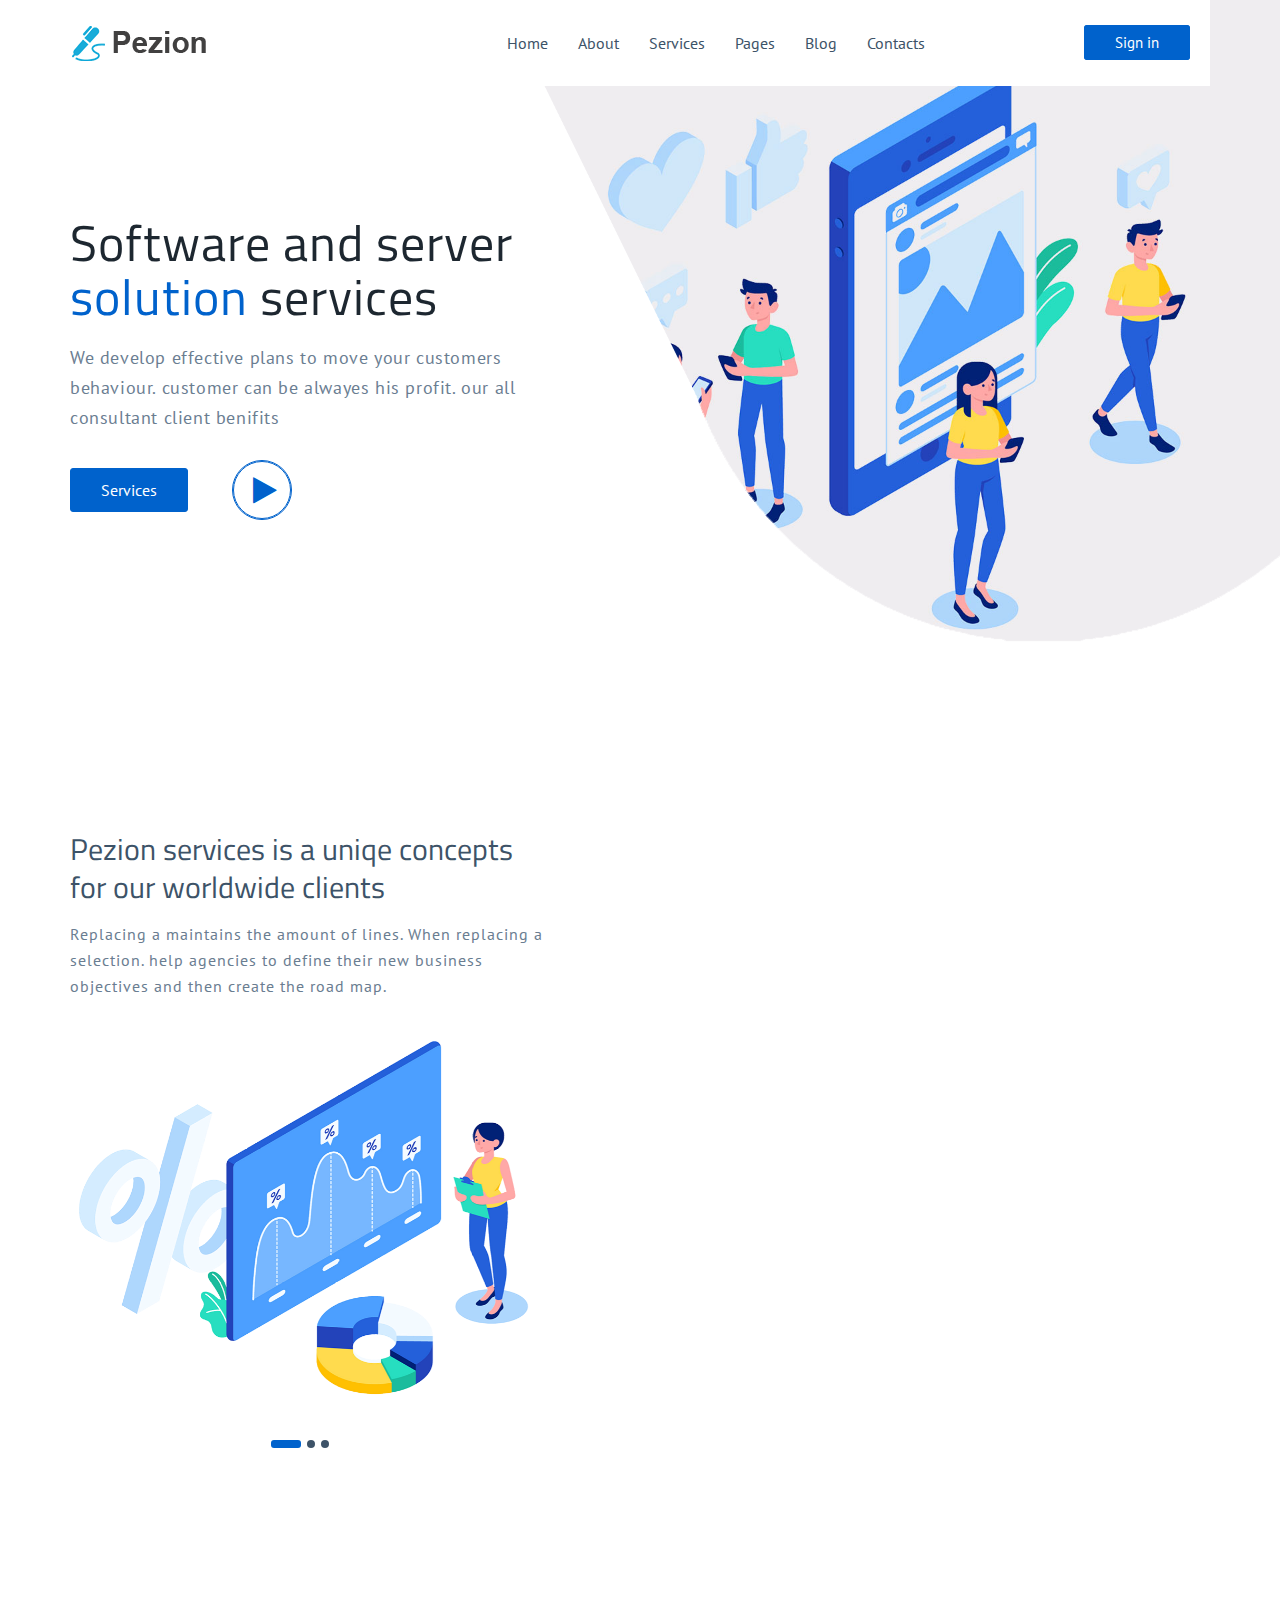
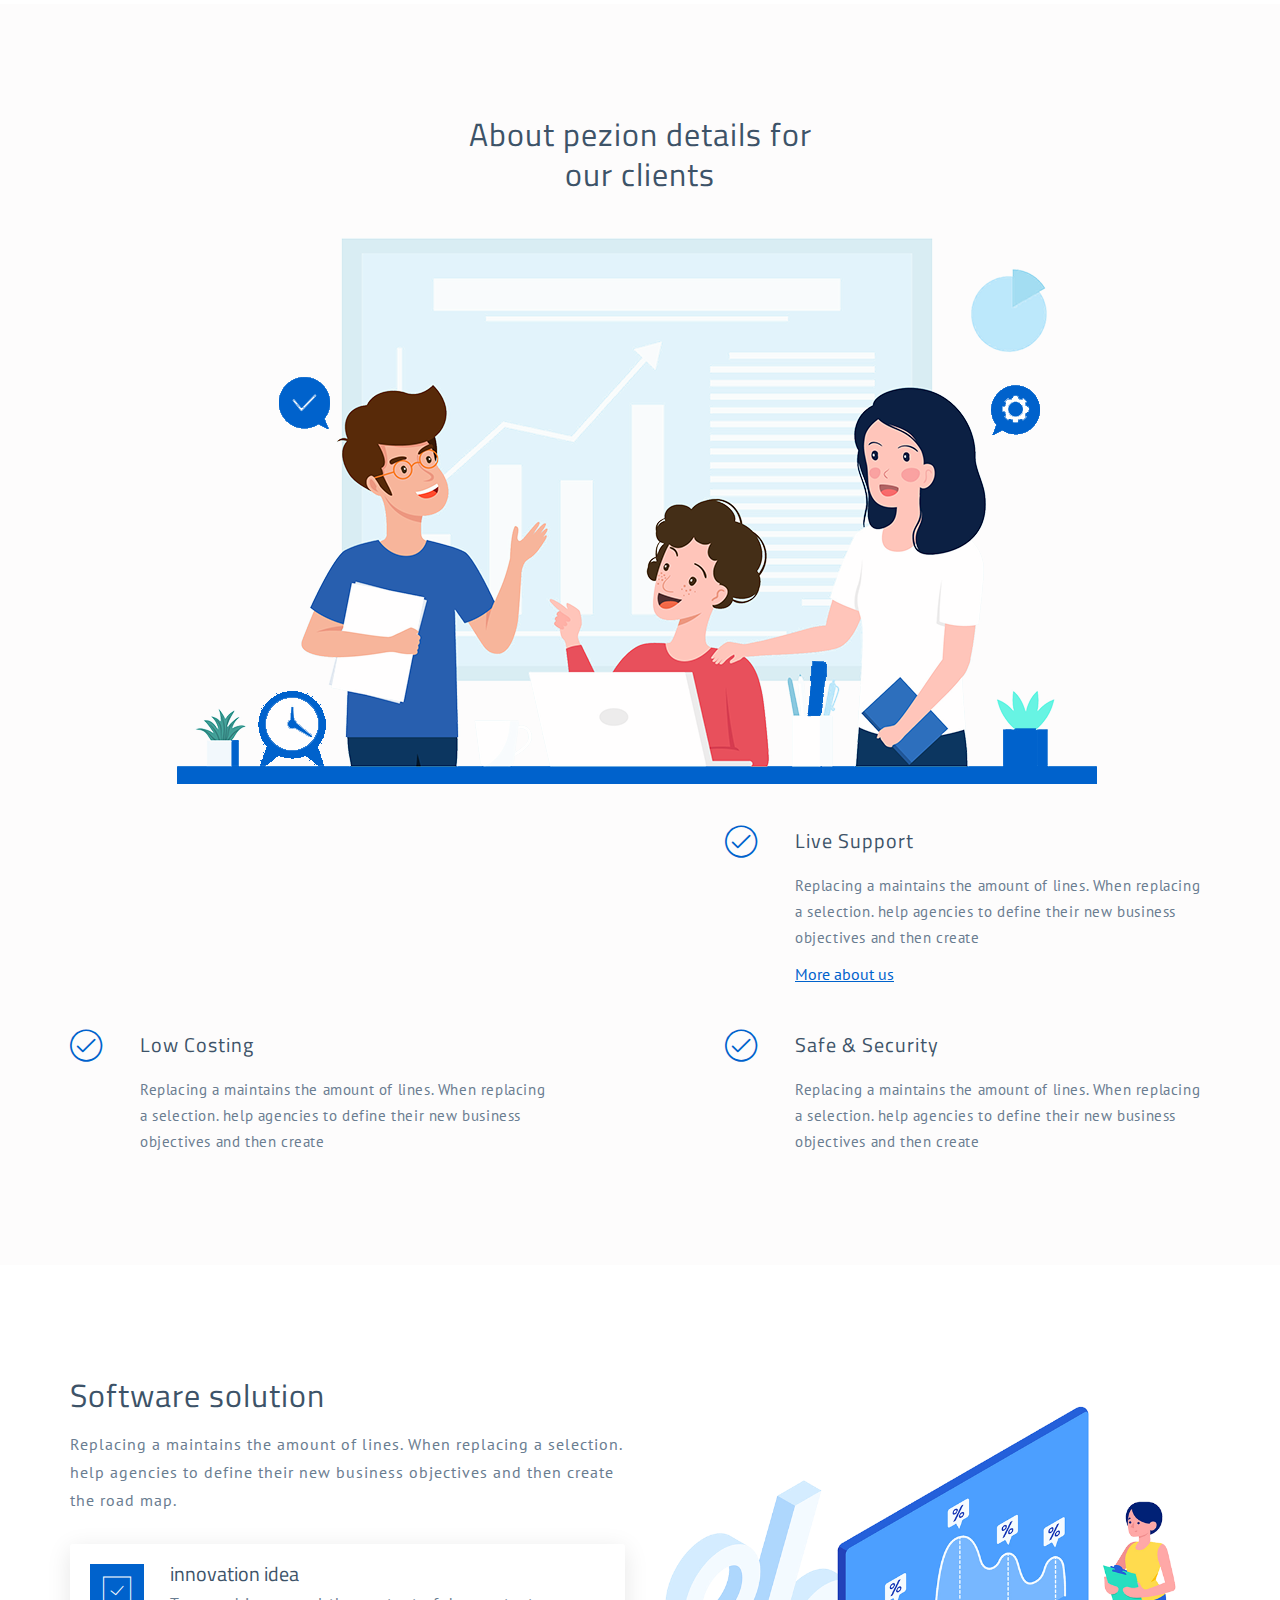
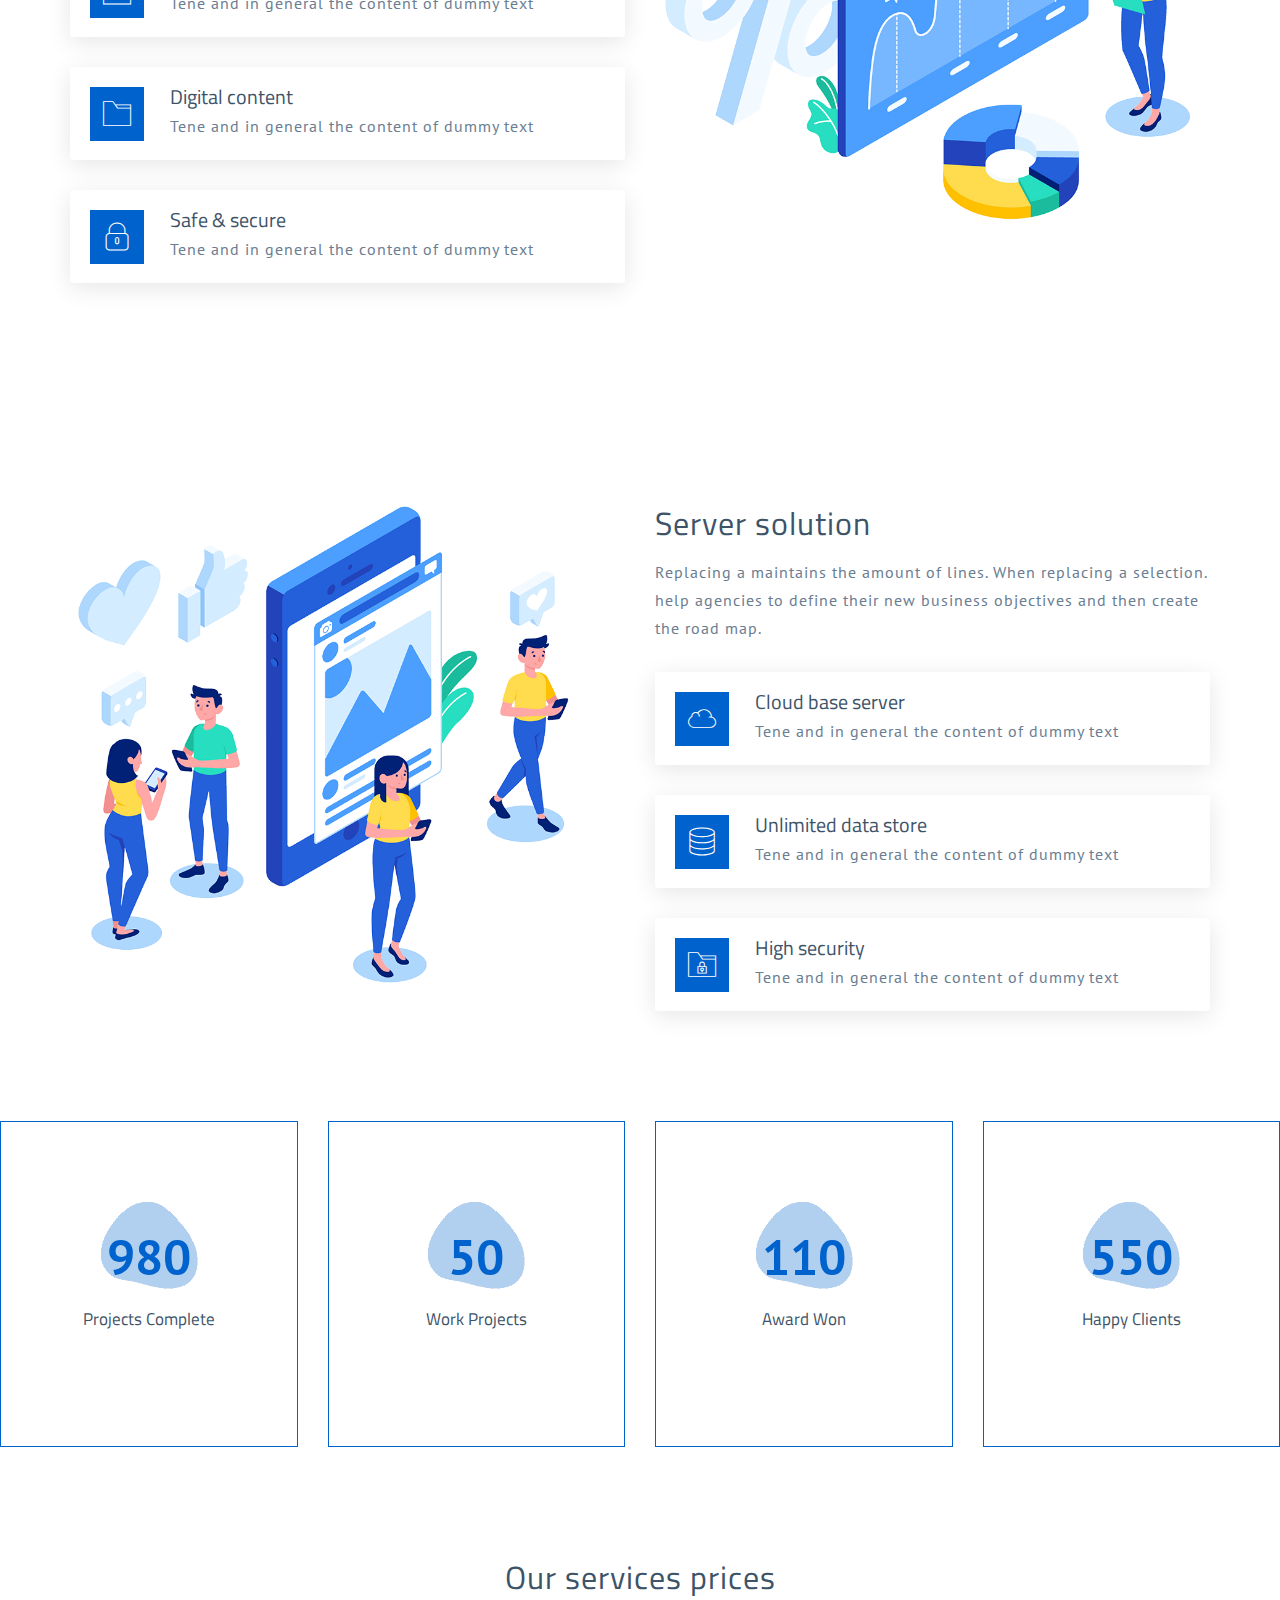
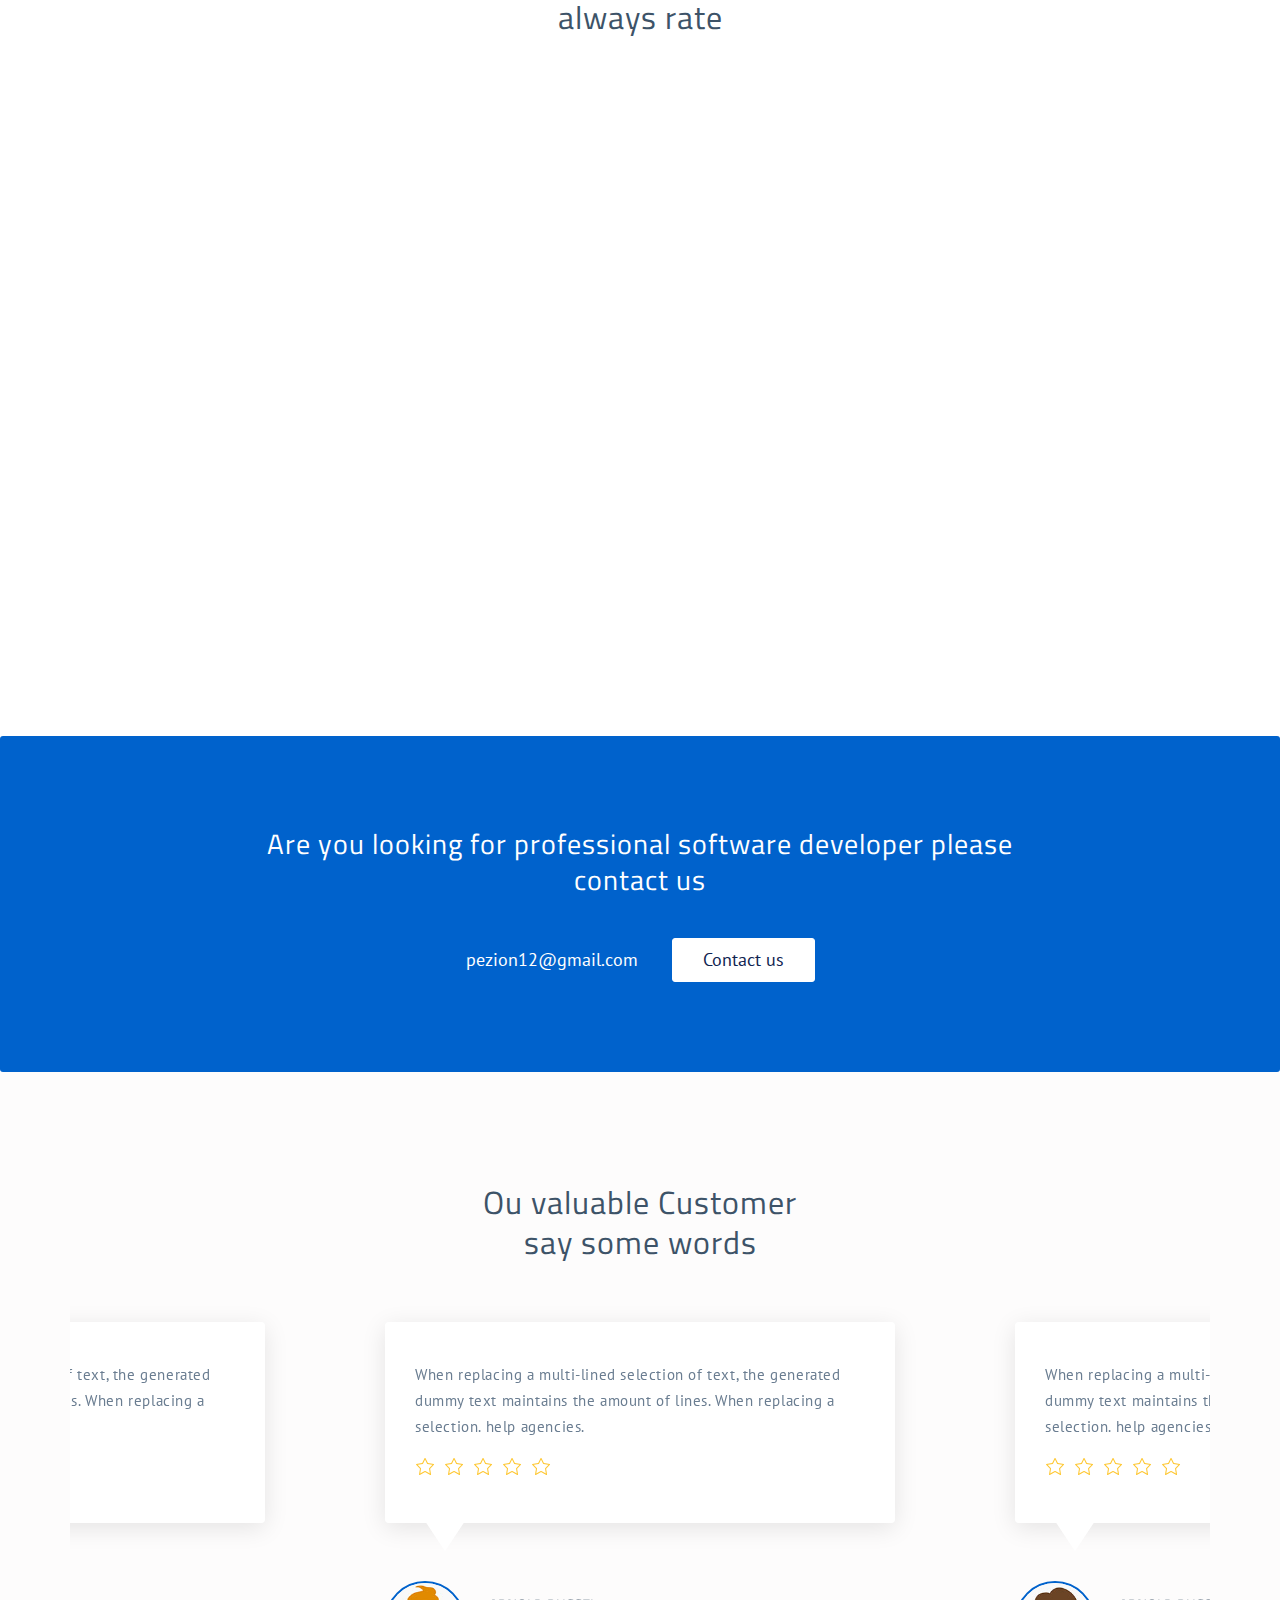
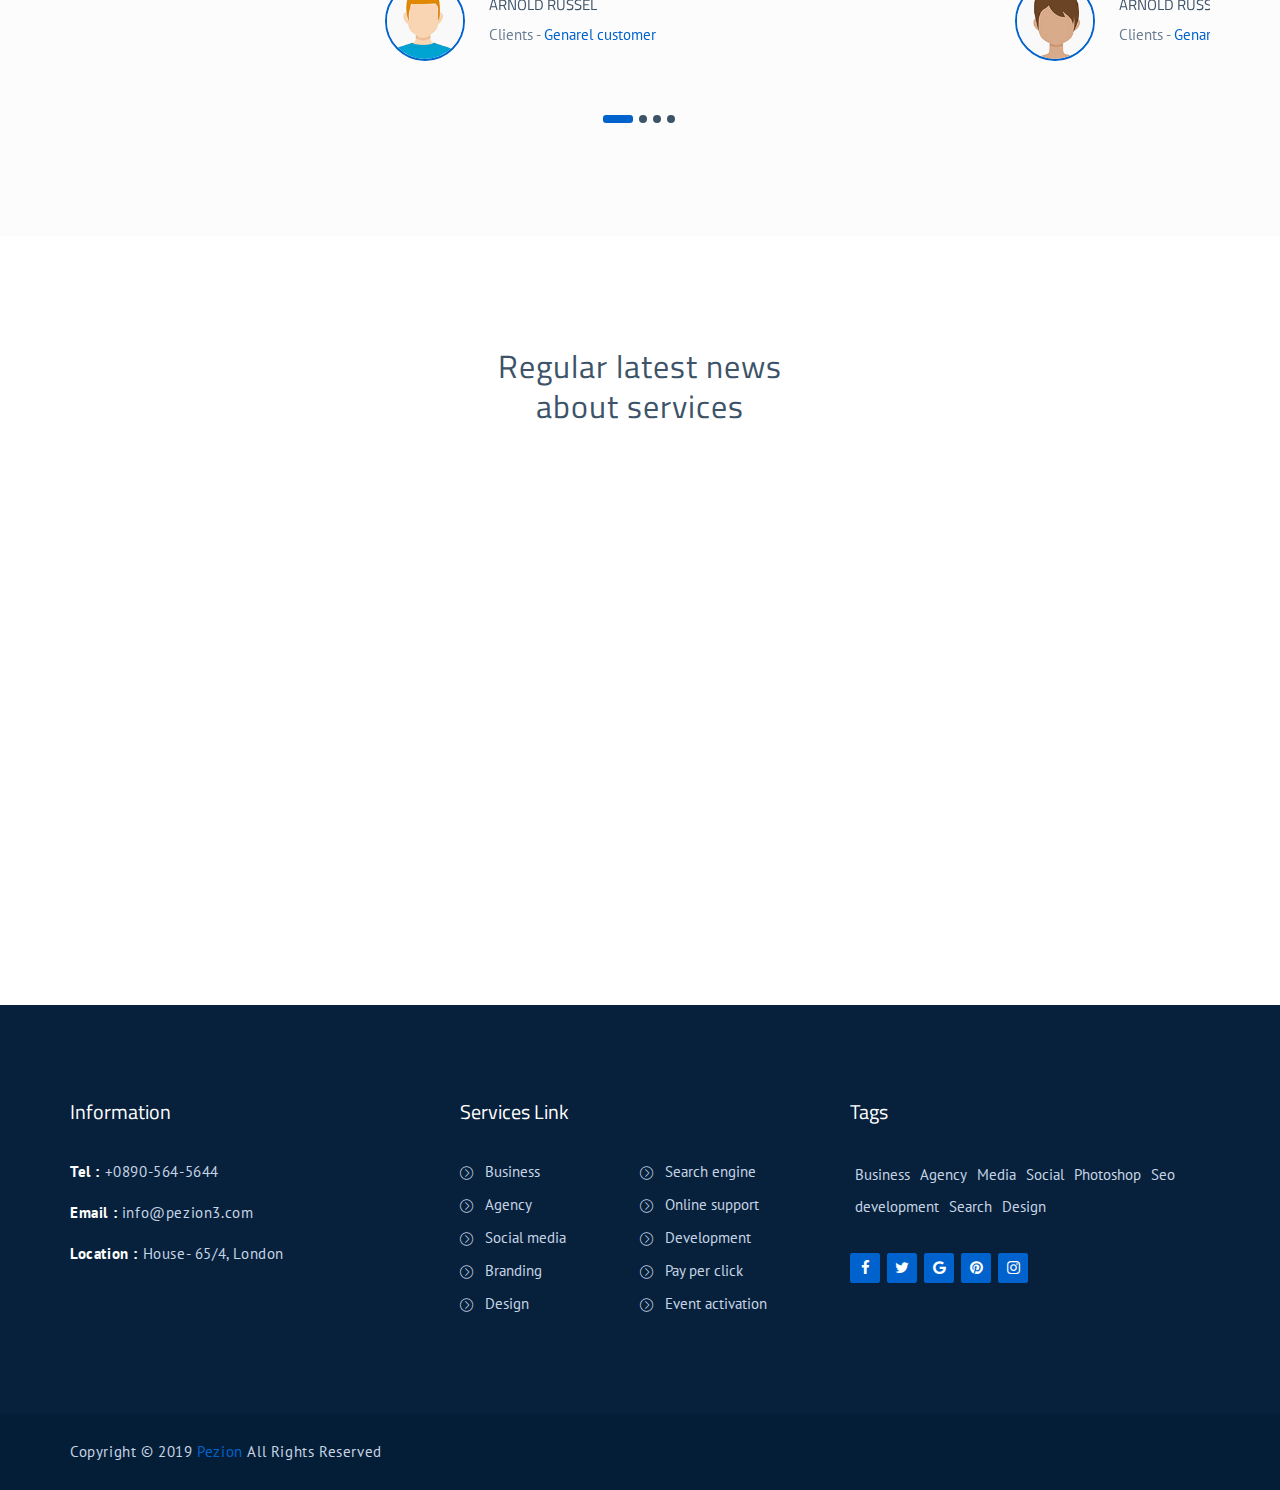
<file: index.html>
<!doctype html>
<html class="no-js" lang="en">
	<head>
		<meta charset="utf-8">
		<meta http-equiv="x-ua-compatible" content="ie=edge">
		<title>Home-1 | Pezion</title>
		<meta name="description" content="">
		<meta name="viewport" content="width=device-width, initial-scale=1">

		<!-- favicon -->		
		<link rel="shortcut icon" type="image/x-icon" href="img/logo/favicon.ico">

		<!-- all css here -->

		<!-- bootstrap v3.3.6 css -->
		<link rel="stylesheet" href="css/bootstrap.min.css">
		<!-- owl.carousel css -->
		<link rel="stylesheet" href="css/owl.carousel.css">
		<link rel="stylesheet" href="css/owl.transitions.css">
       <!-- Animate css -->
        <link rel="stylesheet" href="css/animate.css">
        <!-- meanmenu css -->
        <link rel="stylesheet" href="css/meanmenu.min.css">
		<!-- font-awesome css -->
		<link rel="stylesheet" href="css/font-awesome.min.css">
		<link rel="stylesheet" href="css/icon.css">
		<link rel="stylesheet" href="css/flaticon.css">
		<!-- magnific css -->
        <link rel="stylesheet" href="css/magnific.min.css">
		<!-- style css -->
		<link rel="stylesheet" href="style.css">
		<!-- responsive css -->
		<link rel="stylesheet" href="css/responsive.css">

		<!-- modernizr css -->
		<script src="js/vendor/modernizr-2.8.3.min.js"></script>
	</head>
		<body>

		<!--[if lt IE 8]>
			<p class="browserupgrade">You are using an <strong>outdated</strong> browser. Please <a href="http://browsehappy.com/">upgrade your browser</a> to improve your experience.</p>
		<![endif]-->

        <div id="preloader"></div>
        <header class="header-one">
            <!-- header-area start -->
            <div id="sticker" class="header-area hidden-xs">
                <div class="container">
                    <div class="row">
                        <div class="col-md-12 col-sm-12">
                            <div class="center-bg">
                                <div class="row">
                                    <!-- logo start -->
                                    <div class="col-md-3 col-sm-3">
                                        <div class="logo">
                                            <!-- Brand -->
                                            <a class="navbar-brand page-scroll black-logo" href="index.html">
                                                <img src="img/logo/logo.png" alt="">
                                            </a>
                                        </div>
                                        <!-- logo end -->
                                    </div>
                                    <div class="col-md-9 col-sm-9">
                                        <div class="header-right-link">
                                            <!-- search option end -->
                                            <a class="s-menu" href="login.html">Sign in</a>
                                        </div>
                                        <!-- mainmenu start -->
                                        <nav class="navbar navbar-default">
                                            <div class="collapse navbar-collapse" id="navbar-example">
                                                <div class="main-menu">
                                                    <ul class="nav navbar-nav navbar-right">
                                                        <li><a class="pagess" href="index.html">Home</a>
                                                            <ul class="sub-menu">
                                                                <li><a href="index.html">Home 01</a></li>
                                                                <li><a href="index-2.html">Home 02</a></li>
                                                                <li><a href="index-3.html">Home 03</a></li>
                                                            </ul>
                                                        </li>
                                                        <li><a href="about.html">About</a></li>
                                                        <li><a href="services.html">Services</a></li>
                                                        <li><a class="pagess" href="#">Pages</a>
                                                            <ul class="sub-menu">
                                                                <li><a href="team.html">team</a></li>
                                                                <li><a href="faq.html">FAQ</a></li>
                                                                <li><a href="review.html">Review</a></li>
                                                                <li><a href="pricing.html">Pricing</a></li>
                                                            </ul>
                                                        </li>
                                                        <li><a class="pagess" href="#">Blog</a>
                                                            <ul class="sub-menu">
                                                                <li><a href="blog.html">Blog grid</a></li>
                                                                <li><a href="blog-sidebar.html">Blog Sidebar</a></li>
                                                                <li><a href="blog-details.html">Blog Details</a></li>
                                                            </ul>
                                                        </li>
                                                        <li><a href="contact.html">contacts</a></li>
                                                    </ul>
                                                </div>
                                            </div>
                                        </nav>
                                        <!-- mainmenu end -->
                                    </div>
                                </div>
                            </div>
                        </div>
                    </div>
                </div>
            </div>
            <!-- header-area end -->
            <!-- mobile-menu-area start -->
            <div class="mobile-menu-area hidden-lg hidden-md hidden-sm">
                <div class="container">
                    <div class="row">
                        <div class="col-md-12">
                            <div class="mobile-menu">
                                <div class="logo">
                                    <a href="index.html"><img src="img/logo/logo.png" alt="" /></a>
                                </div>
                                <nav id="dropdown">
                                    <ul>
                                        <li><a class="pagess" href="index.html">Home</a>
                                            <ul class="sub-menu">
                                                <li><a href="index.html">Home 01</a></li>
                                                <li><a href="index-2.html">Home 02</a></li>
                                                <li><a href="index-3.html">Home 03</a></li>
                                            </ul>
                                        </li>
                                        <li><a href="about.html">About</a></li>
                                        <li><a href="services.html">Services</a></li>
                                        <li><a class="pagess" href="#">Pages</a>
                                            <ul class="sub-menu">
                                                <li><a href="team.html">team</a></li>
                                                <li><a href="faq.html">FAQ</a></li>
                                                <li><a href="review.html">Review</a></li>
                                                <li><a href="pricing.html">Pricing</a></li>
                                            </ul>
                                        </li>
                                        <li><a class="pagess" href="#">Blog</a>
                                            <ul class="sub-menu">
                                                <li><a href="blog.html">Blog grid</a></li>
                                                <li><a href="blog-sidebar.html">Blog Sidebar</a></li>
                                                <li><a href="blog-details.html">Blog Details</a></li>
                                            </ul>
                                        </li>
                                        <li><a href="contact.html">contacts</a></li>
                                    </ul>
                                </nav>
                            </div>					
                        </div>
                    </div>
                </div>
            </div>
            <!-- mobile-menu-area end -->		
        </header>
        <!-- header end -->
        <!-- Start Slider Area -->
        <div class="intro-area">
            <div class="bg-wrapper">
            	<img src="img/background/bg.jpg" alt="">
            </div>
            <div class="intro-bg">
            	<img src="img/background/bgp.png" alt="">
            </div>
			<div class="intro-content">
				<div class="slider-content">
					<div class="container">
						<div class="row">
							<div class="col-md-12">
								<!-- layer 1 -->
								<div class="layer-1 wow fadeInUp" data-wow-delay="0.3s">
                                    <h2 class="title2">Software and server <span class="color-text">solution</span> services</h2>
								</div>
								<!-- layer 2 -->
								<div class="layer-2 wow fadeInUp" data-wow-delay="0.5s">
									<p>We develop effective plans to move your customers behaviour. customer can be alwayes his profit. our all consultant client benifits</p>
								</div>
								<!-- layer 3 -->
								<div class="layer-3 wow fadeInUp" data-wow-delay="0.7s">
									<a href="#" class="ready-btn left-btn" >Services</a>
									<div class="video-content">
                                    <a href="https://www.youtube.com/watch?v=O33uuBh6nXA" class="video-play vid-zone">
                                        <i class="fa fa-play"></i>
                                    </a>
                                </div>
								</div>
							</div>
						</div>
					</div>
				</div>
			</div>
        </div>
        <!-- End Slider Area -->
        <!-- Welcome service area start -->
        <div class="welcome-area area-padding">
            <div class="container">
                <div class="row">
                   <div class="col-md-6 col-sm-12 col-xs-12">
                        <div class="services-list">
                            <div class="left-headline">
                                <h3>Pezion services is a uniqe concepts for our worldwide clients</h3>
                                <p>Replacing a  maintains the amount of lines. When replacing a selection. help agencies to define their new business objectives and then create the road map.</p>
                            </div>
                            <div class="services-image services-carousel">
                                <img src="img/feature/ft.png" alt="">
                                <img src="img/feature/ft1.png" alt="">
                                <img src="img/feature/ft.png" alt="">
                            </div>
                        </div>
                    </div>
                    <div class="col-md-6 col-sm-12 col-xs-12">
                        <div class="row">
                            <div class="all-services">
                                <!-- single-well end-->
                                <div class="col-md-6 col-sm-6 col-xs-12">
                                    <div class="well-services first-item wow fadeInUp" data-wow-delay="0.3s">
                                        <div class="well-img">
                                            <a class="big-icon" href="#"><i class="flaticon-list-1"></i></a>
                                        </div>
                                        <div class="main-wel">
                                            <div class="wel-content">
                                                <h4>Strategy & Analytics</h4>
                                                <p>Aspernatur sit adipisci quaerat unde at neque Redug Lagre dolor sit amet consectetu.</p>
                                            </div>
                                        </div>
                                    </div>
                                </div>
                                <!-- single-well end-->
                                <div class="col-md-6 col-sm-6 col-xs-12">
                                    <div class="well-services wow fadeInUp" data-wow-delay="0.5s">
                                        <div class="well-img">
                                            <a class="big-icon" href="#"><i class="flaticon-edit-1"></i></a>
                                        </div>
                                        <div class="main-wel">
                                            <div class="wel-content">
                                                <h4>Design & development</h4>
                                                <p>Aspernatur sit adipisci quaerat unde at neque Redug Lagre dolor sit amet consectetu.</p>
                                            </div>
                                        </div>
                                    </div>
                                </div>
                                <!-- single-well end-->
                                <div class="col-md-6 col-sm-6 col-xs-12">
                                    <div class="well-services thired-item wow fadeInUp" data-wow-delay="0.7s">
                                        <div class="well-img">
                                            <a class="big-icon" href="#"><i class="flaticon-worldwide"></i></a>
                                        </div>
                                        <div class="main-wel">
                                            <div class="wel-content">
                                                <h4>Online Marketing</h4>
                                                <p>Aspernatur sit adipisci quaerat unde at neque Redug Lagre dolor sit amet consectetu.</p>
                                            </div>
                                        </div>
                                    </div>
                                </div>
                                <!-- single-well end-->
                                <div class="col-md-6 col-sm-6 col-xs-12">
                                    <div class="well-services wow fadeInUp" data-wow-delay="0.9s">
                                        <div class="services-img">
                                            <a class="big-icon" href="#"><i class="flaticon-share-1"></i></a>
                                        </div>
                                        <div class="main-wel">
                                            <div class="wel-content">
                                                <h4>Interactive Campaigns</h4>
                                                <p>Aspernatur sit adipisci quaerat unde at neque Redug Lagre dolor sit amet consectetu.</p>
                                            </div>
                                        </div>
                                    </div>
                                </div>
                                <!-- single-well end-->
                            </div>
                        </div>
                    </div>
                </div>
            </div>
        </div>
        <!-- Welcome service area End -->
        <!-- Start Brand Area -->
        <div class="about-area bg-color fix area-padding">
            <div class="container">
               <div class="row">
					<div class="col-md-12 col-sm-12 col-xs-12">
						<div class="section-headline text-center">
                            <h3>About pezion details for our clients </h3>
						</div>
					</div>
				</div>
                <div class="row">
                    <div class="col-md-12 col-sm-12 col-xs-12">
                        <div class="about-content">
                            <div class="about-images">
                                <img src="img/about/ab.png" alt="">
                            </div>
                        </div>
                    </div>
                    <div class="col-md-6 col-sm-6 col-xs-12">
                        <div class="support-all left-item">
                            <!-- Start services -->
                            <div class="support-services wow ">
                                <a class="support-images" href="#"><i class="icon icon-checkmark-circle"></i></a>
                                <div class="support-content">
                                    <h4><a href="#">Professional Services</a></h4>
                                    <p>Replacing a  maintains the amount of lines. When replacing a selection. help agencies to define their new business objectives and then create</p>
                                </div>
                                <div class="about-btn ">
                                    <a class="ab-btn" href="about.html">Create an account</a>
                                </div>
                            </div>
                            <!-- Start services -->
                            <div class="support-services ">
                                <a class="support-images" href="#"><i class="icon icon-checkmark-circle"></i></a>
                                <div class="support-content">
                                    <h4><a href="#">Low costing</a></h4>
                                    <p>Replacing a  maintains the amount of lines. When replacing a selection. help agencies to define their new business objectives and then create</p>
                                </div>
                            </div>
                        </div>
                    </div>
                    <div class="col-md-6 col-sm-6 col-xs-12">
                        <div class="support-all right-item">
                            <!-- Start services -->
                            <div class="support-services ">
                                <a class="support-images" href="#"><i class="icon icon-checkmark-circle"></i></a>
                                <div class="support-content">
                                    <h4><a href="#">Live Support</a></h4>
                                    <p>Replacing a  maintains the amount of lines. When replacing a selection. help agencies to define their new business objectives and then create</p>
                                </div>
                                <div class="about-btn ">
                                    <a class="ab-btn" href="about.html">More about us</a>
                                </div>
                            </div>
                            <!-- Start services -->
                            <div class="support-services">
                                <a class="support-images" href="#"><i class="icon icon-checkmark-circle"></i></a>
                                <div class="support-content">
                                    <h4><a href="#">Safe & Security</a></h4>
                                    <p>Replacing a  maintains the amount of lines. When replacing a selection. help agencies to define their new business objectives and then create</p>
                                </div>
                            </div>
                        </div>
                        <!-- Start services -->
                    </div>
                </div>
            </div>
        </div>
       <!-- End Banner Area -->
        <!-- Start About Area -->
        <div class="feature-area area-padding">
            <div class="container">
                <div class="row">
                    <div class="col-md-6 col-sm-12 col-xs-12">
                        <div class="feature-inner">
                            <div class="feature-text">
                               <h3>Software solution</h3>
                                <p>Replacing a  maintains the amount of lines. When replacing a selection. help agencies to define their new business objectives and then create the road map.</p>
                                <div class="feature-list">
                                    <a href="#"><i class="flaticon-checked"></i></a>
                                    <div class="list-single">
                                        <h5>innovation idea</h5>
                                        <p>Tene and in general the content of dummy text</p>
                                    </div>
                                </div>
                                <div class="feature-list">
                                    <a href="#"><i class="flaticon-folder-2"></i></a>
                                    <div class="list-single">
                                        <h5>Digital content</h5>
                                        <p>Tene and in general the content of dummy text</p>
                                    </div>
                                </div>
                                <div class="feature-list">
                                    <a href="#"><i class="flaticon-locked-4"></i></a>
                                    <div class="list-single">
                                        <h5>Safe & secure</h5>
                                        <p>Tene and in general the content of dummy text</p>
                                    </div>
                                </div>
                            </div>
                        </div>
                    </div>
                    <div class="col-md-6 col-sm-12 col-xs-12">
                        <div class="feature-image item-bounce">
                            <img src="img/feature/ft.png" alt="">
                        </div>
                    </div>
                </div>
                <!-- end Row -->
            </div>
        </div>
        <!-- End About Area -->
        <!-- Start About Area -->
        <div class="feature-area-2 area-padding">
            <div class="container">
                <div class="row">
                    <div class="col-md-6 hidden-sm hidden-xs">
                        <div class="feature-image item-bounce">
                            <img src="img/feature/ft1.png" alt="">
                        </div>
                    </div>
                    <div class="col-md-6 col-sm-12 col-xs-12">
                        <div class="feature-inner">
                            <div class="feature-text">
                               <h3>Server solution</h3>
                                <p>Replacing a  maintains the amount of lines. When replacing a selection. help agencies to define their new business objectives and then create the road map.</p>
                                <div class="feature-list">
                                    <a href="#"><i class="flaticon-cloud"></i></a>
                                    <div class="list-single">
                                        <h5>Cloud base server</h5>
                                        <p>Tene and in general the content of dummy text</p>
                                    </div>
                                </div>
                                <div class="feature-list">
                                    <a href="#"><i class="flaticon-database-1"></i></a>
                                    <div class="list-single">
                                        <h5>Unlimited data store</h5>
                                        <p>Tene and in general the content of dummy text</p>
                                    </div>
                                </div>
                                <div class="feature-list">
                                    <a href="#"><i class="flaticon-folder-17"></i></a>
                                    <div class="list-single">
                                        <h5>High security </h5>
                                        <p>Tene and in general the content of dummy text</p>
                                    </div>
                                </div>
                            </div>
                        </div>
                    </div>
                    <div class="hidden-md hidden-lg col-sm-12 col-xs-12">
                        <div class="feature-image item-bounce">
                            <img src="img/feature/ft1.png" alt="">
                        </div>
                    </div>
                </div>
                <!-- end Row -->
            </div>
        </div>
        <!-- End About Area -->
        <!-- Start Subscribe area -->
        <div class="counter-area fix">
            <div class="container-full">
                <!-- Start counter Area -->
                 <div class="row">
                    <div class="fun-content">
                        <div class="col-md-3 col-sm-3 col-xs-12">
                            <!-- fun_text  -->
                            <div class="fun_text ">
                                <span class="counter">980</span>
                                <h4>Projects complete</h4>
                            </div>
                        </div>
                        <div class="col-md-3 col-sm-3 col-xs-12">
                            <!-- fun_text  -->
                            <div class="fun_text">
                                <span class="counter">50</span>
                                <h4>Work projects</h4>
                            </div>
                        </div>
                        <div class="col-md-3 col-sm-3 col-xs-12">
                            <!-- fun_text  -->
                            <div class="fun_text">
                                <span class="counter">110</span>
                                <h4>Award won</h4>
                            </div>
                        </div>
                        <div class="col-md-3 col-sm-3 col-xs-12">
                            <!-- fun_text  -->
                            <div class="fun_text last-content">
                                <span class="counter">550</span>
                                <h4>Happy Clients</h4>
                            </div>
                        </div>
                    </div>
                </div>
            </div>
        </div>
        <!-- End Subscribe area -->
        <!-- start pricing area -->
        <div class="pricing-area fix area-padding">
            <div class="container">
                <div class="row">
					<div class="col-md-12 col-sm-12 col-xs-12">
						<div class="section-headline text-center">
                            <h3>Our services prices always rate</h3>
						</div>
					</div>
				</div>
                <div class="row">
                    <div class="pricing-content">
                        <div class="col-md-4 col-sm-4 col-xs-12">
                            <div class="table-list wow fadeInUp" data-wow-delay="0.3s">
                                <div class="top-price-inner">
                                    <h4>Basic</h4>
                                    <div class="rates">
                                        <span class="prices"><span class="dolar">$</span>15</span><span class="users">Per Month</span>
                                    </div>
                                </div>
                                <ol>
                                    <li class="check">Online System</li>
                                    <li class="check">Free apps</li>
                                    <li class="check cross">full access</li>
                                    <li class="check">live preview</li>
                                    <li class="check cross">Support unlimited</li>
                                </ol>
                                <div class="price-btn">
                                    <a href="order-from.html">Buy now</a>
                                </div>
                            </div>
                        </div>
                        <div class="col-md-4 col-sm-4 col-xs-12">
                            <div class="table-list wow fadeInUp" data-wow-delay="0.5s">
                                <div class="top-price-inner">
                                    <h4>Standard</h4>
                                    <div class="rates">
                                        <span class="prices"><span class="dolar">$</span>80</span><span class="users">Per Month</span>
                                    </div>
                                </div>
                                <ol>
                                    <li class="check">Online System</li>
                                    <li class="check">Free apps</li>
                                    <li class="check cross">full access</li>
                                    <li class="check">live preview</li>
                                    <li class="check">Support unlimited</li>
                                </ol>
                                <div class="price-btn">
                                    <a href="order-from.html">Buy now</a>
                                </div>
                            </div>
                        </div>
                        <div class="col-md-4 col-sm-4 col-xs-12">
                            <div class="table-list wow fadeInUp" data-wow-delay="0.7s">
                                <div class="top-price-inner">
                                    <h4>Premium</h4>
                                    <div class="rates">
                                        <span class="prices"><span class="dolar">$</span>99</span><span class="users">Per Month</span>
                                    </div>
                                </div>
                                <ol>
                                    <li class="check">Online System</li>
                                    <li class="check">Free apps</li>
                                    <li class="check">full access</li>
                                    <li class="check">live preview</li>
                                    <li class="check">Support unlimited</li>
                                </ol>
                                <div class="price-btn">
                                    <a href="order-from.html">Buy now</a>
                                </div>
                            </div>
                        </div>
                    </div>
                </div>
            </div>
        </div>
        <!-- End pricing table area -->
         <!-- Start Brand Area -->
        <div class="banner-area area-90">
            <div class="container">
                <div class="row">
                    <div class="col-md-12 col-sm-12 col-xs-12">
                        <div class="banner-all">
                            <div class="banner-content">
                                <h3>Are you looking for professional software developer please contact us</h3>
                                <div class="contact-source">
                                    <a class="mail-btn" href="#">pezion12@gmail.com</a>
                                    <a class="banner-btn" href="#">Contact us</a>
                                </div>
                            </div>
                        </div>
                    </div>
                </div>
            </div>
        </div>
       <!-- End Banner Area -->
        <!-- Start testimonials Area -->
        <div class="reviews-area bg-color area-padding">
            <div class="container">
                <div class="row">
					<div class="col-md-12 col-sm-12 col-xs-12">
						<div class="section-headline text-center">
                            <h3>Ou valuable Customer say some words</h3>
						</div>
					</div>
				</div>
                <div class="row">
                    <div class="col-md-12 col-sm-12 col-xs-12">
                        <div class="Reviews-content">
                            <!-- start testimonial carousel -->
                            <div class="testimonial-carousel item-indicator">
                                <div class="single-testi">
                                    <div class="testi-text">
                                        <div class="clients-text">
                                            <p>When replacing a multi-lined selection of text, the generated dummy text maintains the amount of lines. When replacing a selection. help agencies.</p>
                                            <div class="client-rating">
                                                <a href="#"><i class="icon icon-star"></i></a>
                                                <a href="#"><i class="icon icon-star"></i></a>
                                                <a href="#"><i class="icon icon-star"></i></a>
                                                <a href="#"><i class="icon icon-star"></i></a>
                                                <a href="#"><i class="icon icon-star"></i></a>
                                            </div>
                                        </div>
                                        <div class="testi-img ">
                                            <img src="img/review/1.jpg" alt="">
                                            <div class="guest-details">
                                                <h4>Arnold russel</h4>
                                                <span class="guest-rev">Clients - <a href="#">Genarel customer</a></span>
                                            </div>
                                        </div>
                                    </div>
                                </div>
                                <!-- End single item -->
                                <div class="single-testi">
                                    <div class="testi-text">
                                        <div class="clients-text">
                                            <p>When replacing a multi-lined selection of text, the generated dummy text maintains the amount of lines. When replacing a selection. help agencies.</p>
                                            <div class="client-rating">
                                                <a href="#"><i class="icon icon-star"></i></a>
                                                <a href="#"><i class="icon icon-star"></i></a>
                                                <a href="#"><i class="icon icon-star"></i></a>
                                                <a href="#"><i class="icon icon-star"></i></a>
                                                <a href="#"><i class="icon icon-star"></i></a>
                                            </div>
                                        </div>
                                        <div class="testi-img ">
                                            <img src="img/review/2.jpg" alt="">
                                            <div class="guest-details">
                                                <h4>Arnold russel</h4>
                                                <span class="guest-rev">Clients - <a href="#">Genarel customer</a></span>
                                            </div>
                                        </div>
                                    </div>
                                </div>
                                <!-- End single item -->
                                <div class="single-testi">
                                    <div class="testi-text">
                                        <div class="clients-text">
                                            <p>When replacing a multi-lined selection of text, the generated dummy text maintains the amount of lines. When replacing a selection. help agencies.</p>
                                            <div class="client-rating">
                                                <a href="#"><i class="icon icon-star"></i></a>
                                                <a href="#"><i class="icon icon-star"></i></a>
                                                <a href="#"><i class="icon icon-star"></i></a>
                                                <a href="#"><i class="icon icon-star"></i></a>
                                                <a href="#"><i class="icon icon-star"></i></a>
                                            </div>
                                        </div>
                                        <div class="testi-img ">
                                            <img src="img/review/3.jpg" alt="">
                                            <div class="guest-details">
                                                <h4>Arnold russel</h4>
                                                <span class="guest-rev">Clients - <a href="#">Genarel customer</a></span>
                                            </div>
                                        </div>
                                    </div>
                                </div>
                                <!-- End single item -->
                                <div class="single-testi">
                                    <div class="testi-text">
                                        <div class="clients-text">
                                            <p>When replacing a multi-lined selection of text, the generated dummy text maintains the amount of lines. When replacing a selection. help agencies.</p>
                                            <div class="client-rating">
                                                <a href="#"><i class="icon icon-star"></i></a>
                                                <a href="#"><i class="icon icon-star"></i></a>
                                                <a href="#"><i class="icon icon-star"></i></a>
                                                <a href="#"><i class="icon icon-star"></i></a>
                                                <a href="#"><i class="icon icon-star"></i></a>
                                            </div>
                                        </div>
                                        <div class="testi-img ">
                                            <img src="img/review/4.jpg" alt="">
                                            <div class="guest-details">
                                                <h4>Arnold russel</h4>
                                                <span class="guest-rev">Clients - <a href="#">Genarel customer</a></span>
                                            </div>
                                        </div>
                                    </div>
                                </div>
                                <!-- End single item -->
                            </div>
                        </div>
                    </div>
                </div>
            </div>
        </div>
        <!-- End testimonials end -->
        <!--Blog Area Start-->
        <div class="blog-area fix area-padding">
            <div class="container">
                <div class="row">
					<div class="col-md-12 col-sm-12 col-xs-12">
						<div class="section-headline text-center">
                            <h3>Regular latest news about services</h3>
						</div>
					</div>
				</div>
                <div class="row">
                    <div class="blog-grid">
                        <!-- Start single blog -->
                        <div class="col-md-4 col-sm-6 col-xs-12">
                            <div class="single-blog wow fadeInUp" data-wow-delay="0.3s">
                                <div class="blog-content">
                                   <div class="blog-meta">
                                       <span class="admin-type">
                                            <img src="img/blog/avater2.png" alt="">
                                            Admin
                                        </span>
                                        <span class="date-type">
                                            13 may, 2018
                                        </span>
                                        <span class="comments-type">
                                            <i class="fa fa-comment-o"></i>
                                            16
                                        </span>
                                    </div>
                                    <a href="#">
                                        <h4>Creative design clients response is better</h4>
                                    </a>
                                    <p>Dummy text is also used to demonstrate the appearance of different typefaces and layouts, and in general the content of dummy text is nonsensical.</p>
                                    <a class="blog-btn" href="#"> Read more</a>
                                </div>
                            </div>
                        </div>
                        <!-- End single blog -->
                        <!-- Start single blog -->
                        <div class="col-md-4 col-sm-6 col-xs-12">
                            <div class="single-blog wow fadeInUp" data-wow-delay="0.5s">
                                <div class="blog-content">
                                   <div class="blog-meta">
                                       <span class="admin-type">
                                            <img src="img/blog/avater2.png" alt="">
                                            Admin
                                        </span>
                                        <span class="date-type">
                                            13 may, 2018
                                        </span>
                                        <span class="comments-type">
                                            <i class="fa fa-comment-o"></i>
                                            16
                                        </span>
                                    </div>
                                    <a href="#">
                                        <h4>Web development is a best work in future world</h4>
                                    </a>
                                    <p>Dummy text is also used to demonstrate the appearance of different typefaces and layouts, and in general the content of dummy text is nonsensical.</p>
                                    <a class="blog-btn" href="#"> Read more</a>
                                </div>
                            </div>
                        </div>
                        <div class="col-md-4 col-sm-6 col-xs-12">
                            <div class="single-blog wow fadeInUp" data-wow-delay="0.7s">
                                <div class="blog-content">
                                   <div class="blog-meta">
                                        <span class="admin-type">
                                            <img src="img/blog/avater2.png" alt="">
                                            Admin
                                        </span>
                                        <span class="date-type">
                                            24 april, 2019
                                        </span>
                                        <span class="comments-type">
                                            <i class="fa fa-comment-o"></i>
                                            07
                                        </span>
                                    </div>
                                    <a href="#">
                                        <h4>You can trust me and business with together</h4>
                                    </a>
                                    <p>Dummy text is also used to demonstrate the appearance of different typefaces and layouts, and in general the content of dummy text is nonsensical.</p>
                                    <a class="blog-btn" href="#"> Read more</a>
                                </div>
                            </div>
                        </div>
                        <!-- End single blog -->
                        <div class="hidden-md hidden-lg col-sm-6 col-xs-12">
                            <div class="single-blog wow fadeInUp" data-wow-delay="0.9s">
                                <div class="blog-content">
                                    <div class="blog-meta">
                                        <span class="admin-type">
                                            <img src="img/blog/avater2.png" alt="">
                                            Admin
                                        </span>
                                        <span class="date-type">
                                            28 june, 2019
                                        </span>
                                        <span class="comments-type">
                                            <i class="fa fa-comment-o"></i>
                                            32
                                        </span>
                                    </div>
                                    <a href="#">
                                        <h4>business man want to be benifit any way</h4>
                                    </a>
                                    <p>Dummy text is also used to demonstrate the appearance of different typefaces and layouts, and in general the content of dummy text is nonsensical.</p>
                                    <a class="blog-btn" href="#"> Read more</a>
                                </div>
                            </div>
                        </div>
                        <!-- End single blog -->
                    </div>
                </div>
                <!-- End row -->
            </div>
        </div>
        <!--End of Blog Area-->
        <!-- Start Footer bottom Area -->
        <footer class="footer-1">
            <div class="footer-area">
                <div class="container">
                    <div class="row">
                        <div class="col-md-4 col-sm-4 col-xs-12">
                            <div class="footer-content">
                                <div class="footer-head">
                                    <h4>Information</h4> 
                                    <div class="footer-contacts">
										<p><span>Tel :</span> +0890-564-5644</p>
										<p><span>Email :</span> info@pezion3.com</p>
										<p><span>Location :</span> House- 65/4, London</p>
									</div>
                                </div>
                            </div>
                        </div>
                        <!-- end single footer -->
                        <div class="col-md-4 col-sm-4 col-xs-12">
                            <div class="footer-content">
                                <div class="footer-head">
                                    <h4>Services Link</h4>
                                    <ul class="footer-list">
                                        <li><a href="#">Business</a></li>
                                        <li><a href="#">Agency </a></li>
                                        <li><a href="#">Social media</a></li>
                                        <li><a href="#">Branding</a></li>
                                        <li><a href="#">Design </a></li>
                                    </ul>
                                    <ul class="footer-list hidden-sm">
										<li><a href="#">Search engine</a></li>
                                        <li><a href="#">Online support</a></li>
                                        <li><a href="#">Development</a></li>
                                        <li><a href="#">Pay per click</a></li>
                                        <li><a href="#">Event activation</a></li>
									</ul>
                                </div>
                            </div>
                        </div>
                        <!-- end single footer -->
                        <div class="col-md-4 col-sm-4 col-xs-12">
                            <div class="footer-content last-content">
                                <div class="footer-head">
                                    <h4>Tags</h4>
                                    <div class="footer-tags">
										<ul>
											<li><a href="#">Business</a></li>
											<li><a href="#">Agency </a></li>
											<li><a href="#">Media</a></li>
											<li><a href="#">Social</a></li>
											<li><a href="#">Photoshop</a></li>
											<li><a href="#">Seo</a></li>
											<li><a href="#">development</a></li>
											<li><a href="#">Search</a></li>
											<li><a href="#">Design</a></li>
										</ul>
                                    </div>
                                    <div class="footer-icons">
                                        <ul>
                                            <li>
                                                <a href="#">
                                                    <i class="fa fa-facebook"></i>
                                                </a>
                                            </li>
                                            <li>
                                                <a href="#">
                                                    <i class="fa fa-twitter"></i>
                                                </a>
                                            </li>
                                            <li>
                                                <a href="#">
                                                    <i class="fa fa-google"></i>
                                                </a>
                                            </li>
                                            <li>
                                                <a href="#">
                                                    <i class="fa fa-pinterest"></i>
                                                </a>
                                            </li>
                                            <li>
                                                <a href="#">
                                                    <i class="fa fa-instagram"></i>
                                                </a>
                                            </li>
                                        </ul>
                                    </div>
                                </div>
                            </div>
                        </div>
                    </div>
                </div>
            </div>
            <div class="footer-area-bottom">
                <div class="container">
                    <div class="row">
                        <div class="col-md-6 col-sm-6 col-xs-12">
                            <div class="copyright">
                                <p>
                                    Copyright © 2019
                                    <a href="#">Pezion</a> All Rights Reserved
                                </p>
                            </div>
                        </div>
                    </div>
                </div>
            </div>
        </footer>
		
		<!-- all js here -->

		<!-- jquery latest version -->
		<script src="js/vendor/jquery-1.12.4.min.js"></script>
		<!-- bootstrap js -->
		<script src="js/bootstrap.min.js"></script>
		<!-- owl.carousel js -->
		<script src="js/owl.carousel.min.js"></script>
		<!-- Counter js -->
		<script src="js/jquery.counterup.min.js"></script>
		<!-- waypoint js -->
		<script src="js/waypoints.js"></script>
		<!-- magnific js -->
        <script src="js/magnific.min.js"></script>
        <!-- wow js -->
        <script src="js/wow.min.js"></script>
        <!-- meanmenu js -->
        <script src="js/jquery.meanmenu.js"></script>
		<!-- Form validator js -->
		<script src="js/form-validator.min.js"></script>
		<!-- plugins js -->
		<script src="js/plugins.js"></script>
		<!-- main js -->
		<script src="js/main.js"></script>
	</body>
</html>
</file>
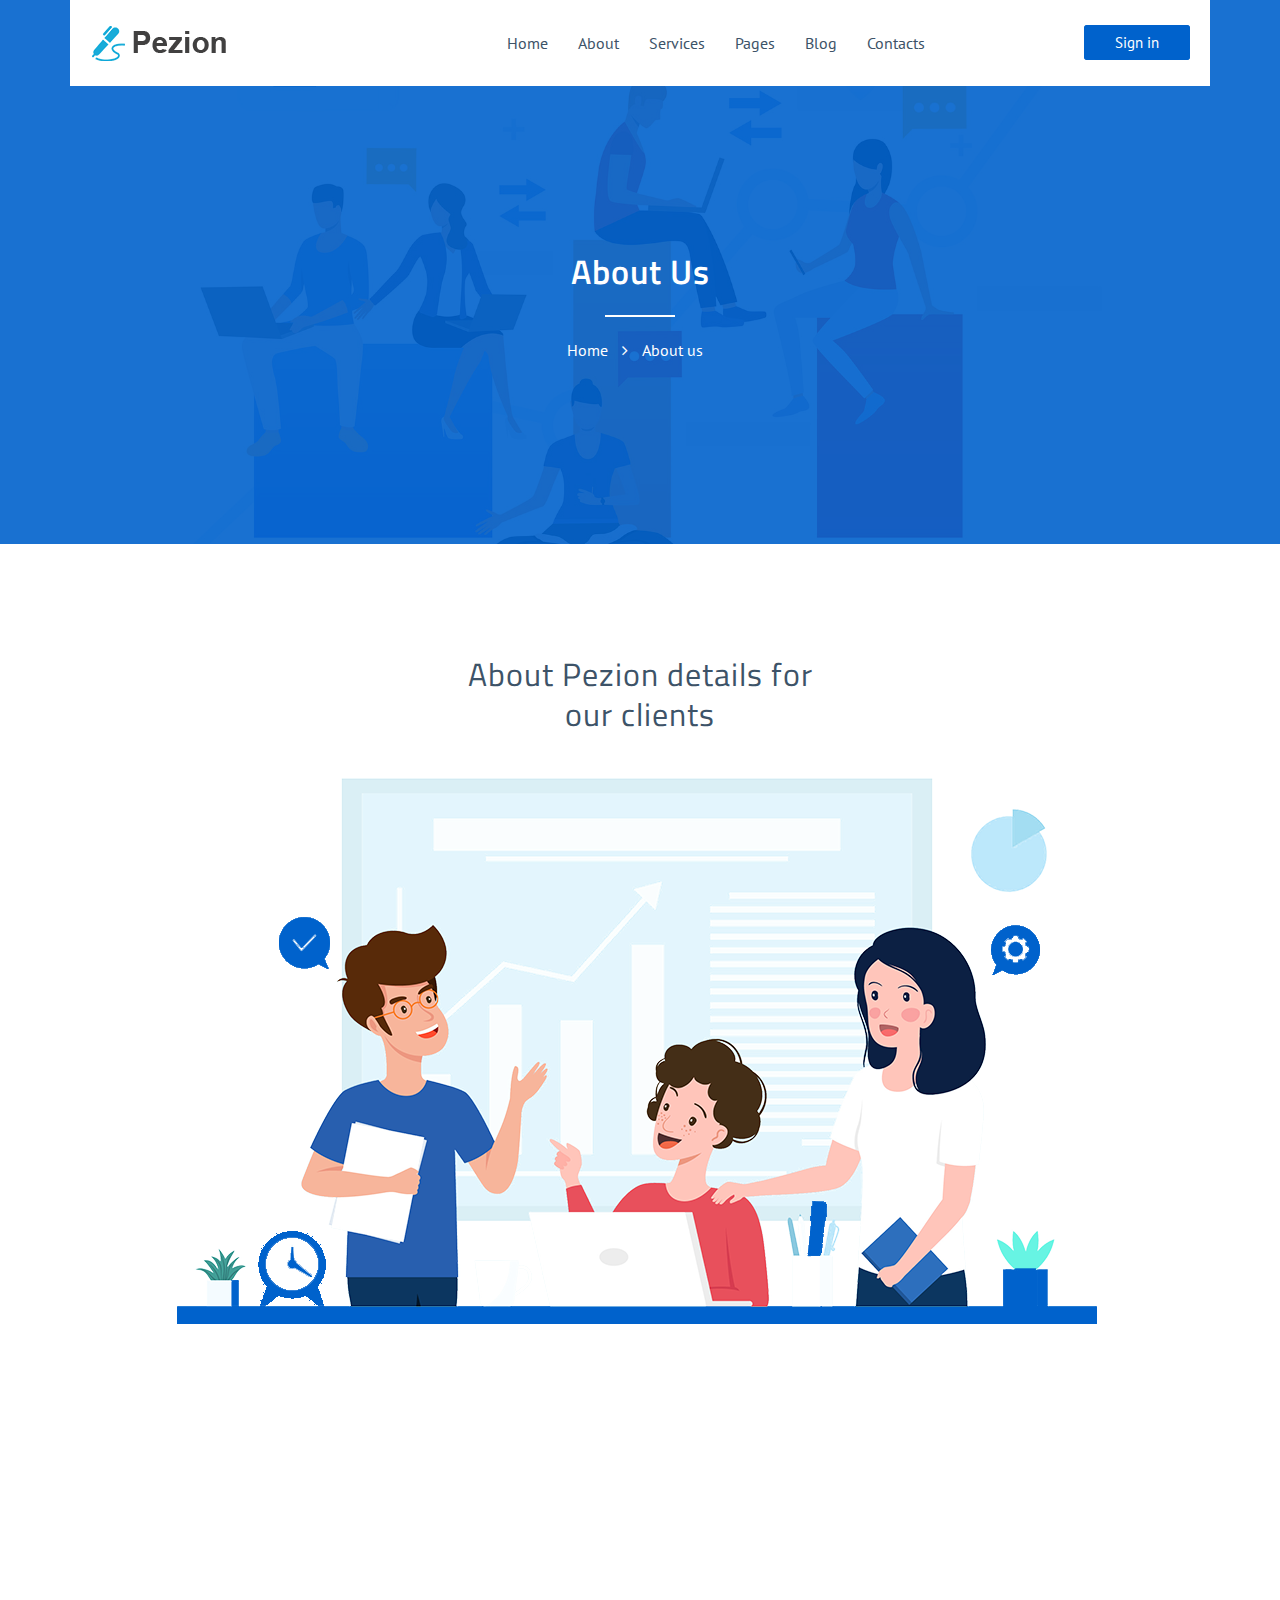
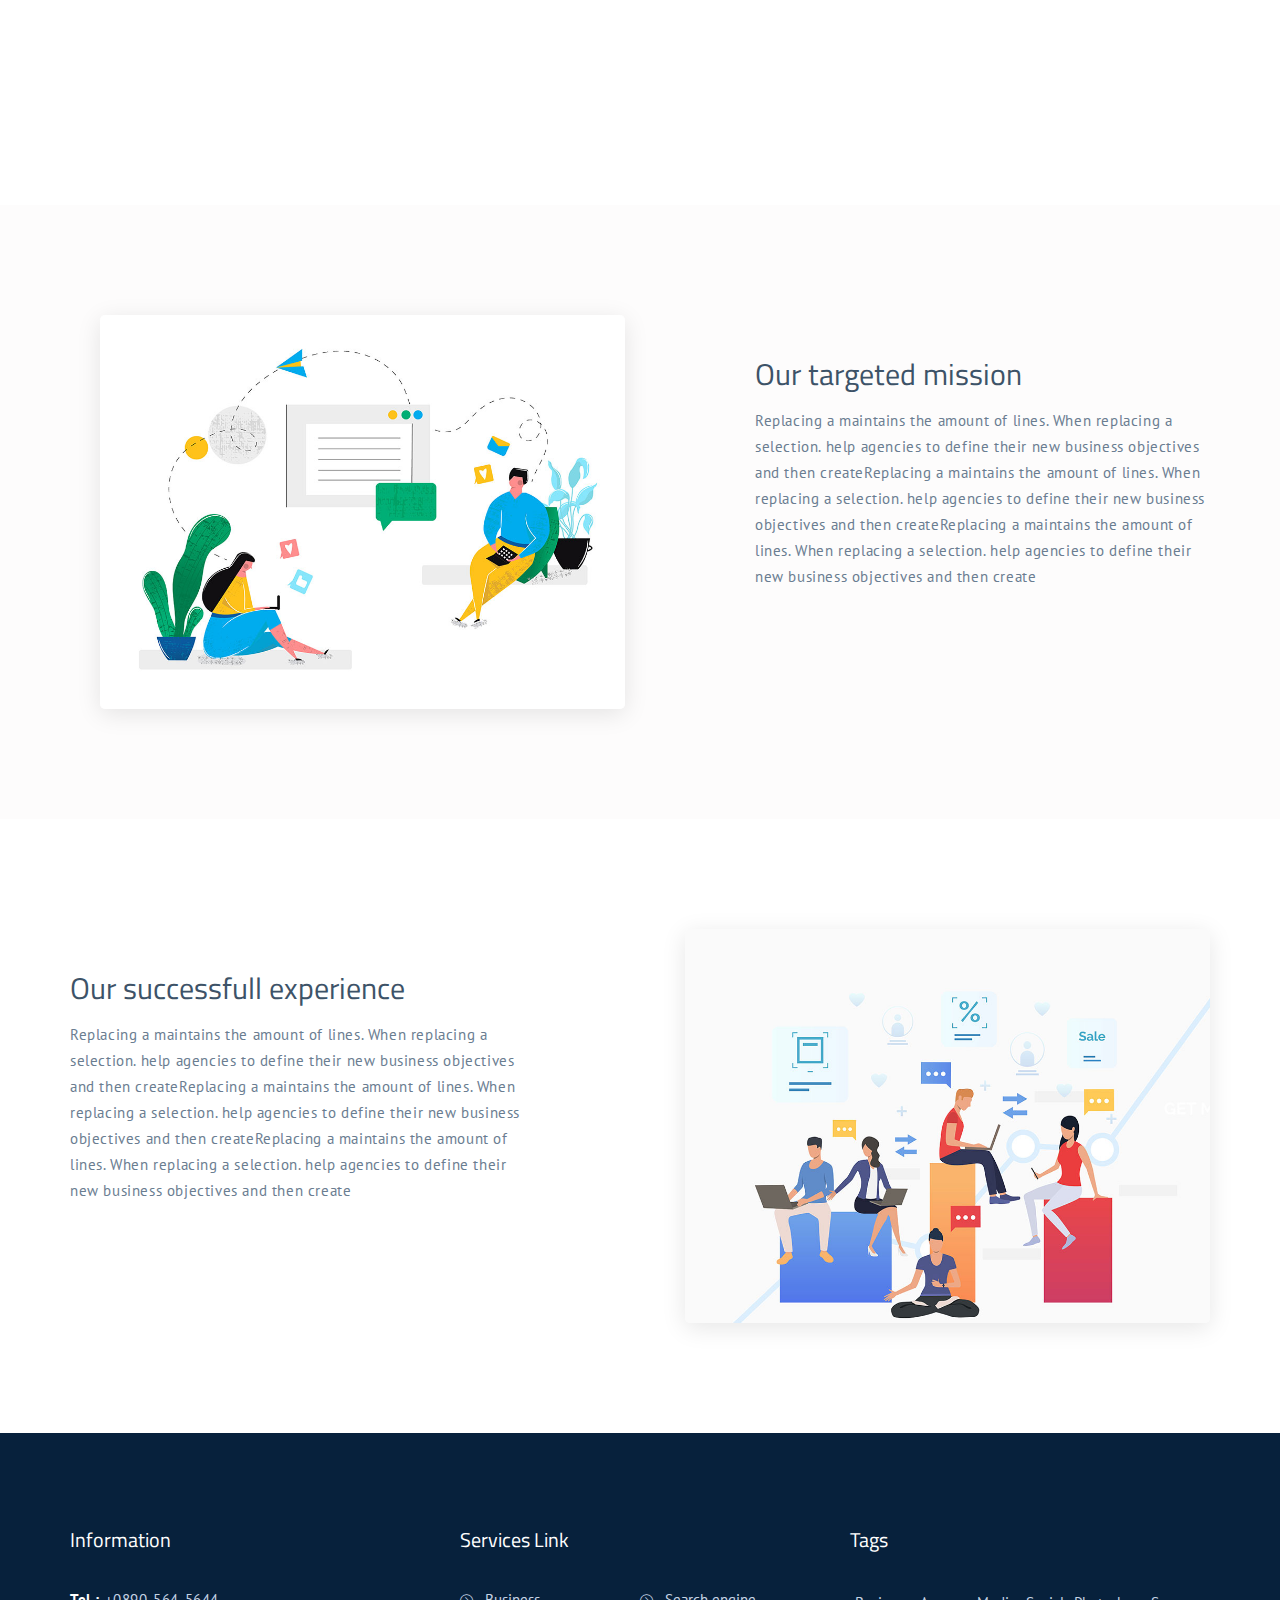
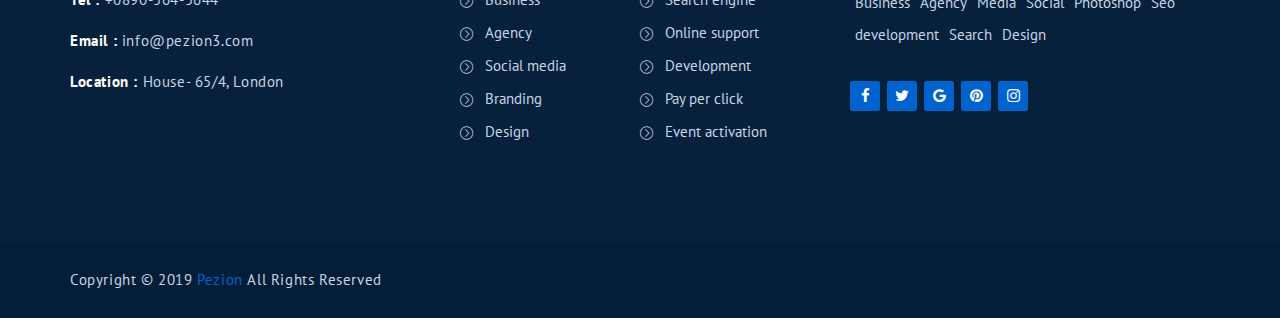
<file: about.html>
<!doctype html>
<html class="no-js" lang="en">
	<head>
		<meta charset="utf-8">
		<meta http-equiv="x-ua-compatible" content="ie=edge">
		<title>Home-1 | Pezion</title>
		<meta name="description" content="">
		<meta name="viewport" content="width=device-width, initial-scale=1">

		<!-- favicon -->		
		<link rel="shortcut icon" type="image/x-icon" href="img/logo/favicon.ico">

		<!-- all css here -->

		<!-- bootstrap v3.3.6 css -->
		<link rel="stylesheet" href="css/bootstrap.min.css">
		<!-- owl.carousel css -->
		<link rel="stylesheet" href="css/owl.carousel.css">
		<link rel="stylesheet" href="css/owl.transitions.css">
       <!-- Animate css -->
        <link rel="stylesheet" href="css/animate.css">
        <!-- meanmenu css -->
        <link rel="stylesheet" href="css/meanmenu.min.css">
		<!-- font-awesome css -->
		<link rel="stylesheet" href="css/font-awesome.min.css">
		<link rel="stylesheet" href="css/icon.css">
		<link rel="stylesheet" href="css/flaticon.css">
		<!-- magnific css -->
        <link rel="stylesheet" href="css/magnific.min.css">
		<!-- style css -->
		<link rel="stylesheet" href="style.css">
		<!-- responsive css -->
		<link rel="stylesheet" href="css/responsive.css">

		<!-- modernizr css -->
		<script src="js/vendor/modernizr-2.8.3.min.js"></script>
	</head>
		<body>

		<!--[if lt IE 8]>
			<p class="browserupgrade">You are using an <strong>outdated</strong> browser. Please <a href="http://browsehappy.com/">upgrade your browser</a> to improve your experience.</p>
		<![endif]-->

        <div id="preloader"></div>
        <header class="header-one">
            <!-- header-area start -->
            <div id="sticker" class="header-area hidden-xs">
                <div class="container">
                    <div class="row">
                        <div class="col-md-12 col-sm-12">
                            <div class="center-bg center-page">
                                <div class="row">
                                    <!-- logo start -->
                                    <div class="col-md-3 col-sm-3">
                                        <div class="logo">
                                            <!-- Brand -->
                                            <a class="navbar-brand page-scroll black-logo" href="index.html">
                                                <img src="img/logo/logo.png" alt="">
                                            </a>
                                        </div>
                                        <!-- logo end -->
                                    </div>
                                    <div class="col-md-9 col-sm-9">
                                        <div class="header-right-link">
                                            <!-- search option end -->
                                            <a class="s-menu" href="login.html">Sign in</a>
                                        </div>
                                        <!-- mainmenu start -->
                                        <nav class="navbar navbar-default">
                                            <div class="collapse navbar-collapse" id="navbar-example">
                                                <div class="main-menu">
                                                    <ul class="nav navbar-nav navbar-right">
                                                        <li><a class="pagess" href="index.html">Home</a>
                                                            <ul class="sub-menu">
                                                                <li><a href="index.html">Home 01</a></li>
                                                                <li><a href="index-2.html">Home 02</a></li>
                                                                <li><a href="index-3.html">Home 03</a></li>
                                                            </ul>
                                                        </li>
                                                        <li><a href="about.html">About</a></li>
                                                        <li><a href="services.html">Services</a></li>
                                                        <li><a class="pagess" href="#">Pages</a>
                                                            <ul class="sub-menu">
                                                                <li><a href="team.html">team</a></li>
                                                                <li><a href="faq.html">FAQ</a></li>
                                                                <li><a href="review.html">Review</a></li>
                                                                <li><a href="pricing.html">Pricing</a></li>
                                                            </ul>
                                                        </li>
                                                        <li><a class="pagess" href="#">Blog</a>
                                                            <ul class="sub-menu">
                                                                <li><a href="blog.html">Blog grid</a></li>
                                                                <li><a href="blog-sidebar.html">Blog Sidebar</a></li>
                                                                <li><a href="blog-details.html">Blog Details</a></li>
                                                            </ul>
                                                        </li>
                                                        <li><a href="contact.html">contacts</a></li>
                                                    </ul>
                                                </div>
                                            </div>
                                        </nav>
                                        <!-- mainmenu end -->
                                    </div>
                                </div>
                            </div>
                        </div>
                    </div>
                </div>
            </div>
            <!-- header-area end -->
            <!-- mobile-menu-area start -->
            <div class="mobile-menu-area hidden-lg hidden-md hidden-sm">
                <div class="container">
                    <div class="row">
                        <div class="col-md-12">
                            <div class="mobile-menu">
                                <div class="logo">
                                    <a href="index.html"><img src="img/logo/logo.png" alt="" /></a>
                                </div>
                                <nav id="dropdown">
                                    <ul>
                                        <li><a class="pagess" href="index.html">Home</a>
                                            <ul class="sub-menu">
                                                <li><a href="index.html">Home 01</a></li>
                                                <li><a href="index-2.html">Home 02</a></li>
                                                <li><a href="index-3.html">Home 03</a></li>
                                            </ul>
                                        </li>
                                        <li><a href="about.html">About</a></li>
                                        <li><a href="services.html">Services</a></li>
                                        <li><a class="pagess" href="#">Pages</a>
                                            <ul class="sub-menu">
                                                <li><a href="team.html">team</a></li>
                                                <li><a href="faq.html">FAQ</a></li>
                                                <li><a href="review.html">Review</a></li>
                                                <li><a href="pricing.html">Pricing</a></li>
                                            </ul>
                                        </li>
                                        <li><a class="pagess" href="#">Blog</a>
                                            <ul class="sub-menu">
                                                <li><a href="blog.html">Blog grid</a></li>
                                                <li><a href="blog-sidebar.html">Blog Sidebar</a></li>
                                                <li><a href="blog-details.html">Blog Details</a></li>
                                            </ul>
                                        </li>
                                        <li><a href="contact.html">contacts</a></li>
                                    </ul>
                                </nav>
                            </div>					
                        </div>
                    </div>
                </div>
            </div>
            <!-- mobile-menu-area end -->		
        </header>
        <!-- header end -->
        <!-- Start Bottom Header -->
        <div class="page-area">
            <div class="breadcumb-overlay"></div>
            <div class="container">
                <div class="row">
                    <div class="col-md-12 col-sm-12 col-xs-12">
                        <div class="breadcrumb text-center">
                            <div class="section-headline white-headline text-center">
                                <h3>About Us</h3>
                            </div>
                            <ul>
                                <li class="home-bread">Home</li>
                                <li>About us</li>
                            </ul>
                        </div>
                    </div>
                </div>
            </div>
        </div>
        <!-- END Header -->
        <!-- Start Brand Area -->
        <div class="about-area fix area-padding">
            <div class="container">
               <div class="row">
					<div class="col-md-12 col-sm-12 col-xs-12 wow fadeInUp" data-wow-delay="0.4s">
						<div class="section-headline text-center">
                            <h3>About Pezion details for our clients </h3>
						</div>
					</div>
				</div>
                <div class="row">
                    <div class="col-md-12 col-sm-12 col-xs-12">
                        <div class="about-content">
                            <div class="about-images">
                                <img src="img/about/ab.png" alt="">
                            </div>
                        </div>
                    </div>
                    <div class="col-md-6 col-sm-6 col-xs-12">
                        <div class="support-all left-item">
                            <!-- Start services -->
                            <div class="support-services wow fadeInRight" data-wow-delay="0.3s">
                                <a class="support-images" href="#"><i class="icon icon-checkmark-circle"></i></a>
                                <div class="support-content">
                                    <h4><a href="#">Professional Services</a></h4>
                                    <p>Replacing a  maintains the amount of lines. When replacing a selection. help agencies to define their new business objectives and then create</p>
                                </div>
                                <div class="about-btn wow fadeInRight" data-wow-delay="0.7s">
                                    <a class="ab-btn" href="about.html">Create an account</a>
                                </div>
                            </div>
                            <!-- Start services -->
                            <div class="support-services wow fadeInRight" data-wow-delay="0.5s">
                                <a class="support-images" href="#"><i class="icon icon-checkmark-circle"></i></a>
                                <div class="support-content">
                                    <h4><a href="#">Safe & Security</a></h4>
                                    <p>Replacing a  maintains the amount of lines. When replacing a selection. help agencies to define their new business objectives and then create</p>
                                </div>
                            </div>
                        </div>
                    </div>
                    <div class="col-md-6 col-sm-6 col-xs-12">
                        <div class="support-all right-item">
                            <!-- Start services -->
                            <div class="support-services wow fadeInRight" data-wow-delay="0.7s">
                                <a class="support-images" href="#"><i class="icon icon-checkmark-circle"></i></a>
                                <div class="support-content">
                                    <h4><a href="#">Live Support</a></h4>
                                    <p>Replacing a  maintains the amount of lines. When replacing a selection. help agencies to define their new business objectives and then create</p>
                                </div>
                                <div class="about-btn wow fadeInRight" data-wow-delay="0.7s">
                                    <a class="ab-btn" href="about.html">More about us</a>
                                </div>
                            </div>
                            <!-- Start services -->
                            <div class="support-services wow fadeInRight" data-wow-delay="0.5s">
                                <a class="support-images" href="#"><i class="icon icon-checkmark-circle"></i></a>
                                <div class="support-content">
                                    <h4><a href="#">Safe & Security</a></h4>
                                    <p>Replacing a  maintains the amount of lines. When replacing a selection. help agencies to define their new business objectives and then create</p>
                                </div>
                            </div>
                        </div>
                        <!-- Start services -->
                    </div>
                </div>
            </div>
        </div>
       <!-- End Banner Area -->
        <!-- Start Service area -->
		<div class="choose-area bg-color area-padding">
			<div class="container">
				<div class="row">
                    <!-- Start Column -->
                    <div class="col-md-6 col-sm-6 col-xs-12">
                        <div class="choose-image">
                            <img src="img/about/ab1.jpg" alt="Choose Imagess">
                        </div>
                    </div>
                    <!-- End Column --> 
                    <!-- Start Column -->
					<div class="col-md-6 col-sm-6 col-xs-12">
						<div class="choose-text">
						    <h3>Our targeted mission</h3>
						    <p>Replacing a  maintains the amount of lines. When replacing a selection. help agencies to define their new business objectives and then createReplacing a  maintains the amount of lines. When replacing a selection. help agencies to define their new business objectives and then createReplacing a  maintains the amount of lines. When replacing a selection. help agencies to define their new business objectives and then create</p>
						</div>
				    </div>   
				</div>
			</div>
		</div>
		<!-- End Service area -->
       <!-- Start Service area -->
		<div class="choose-area-2 area-padding">
			<div class="container">
				<div class="row"> 
                    <!-- Start Column -->
					<div class="col-md-6 col-sm-6 col-xs-12">
						<div class="choose-text">
						    <h3>Our successfull experience</h3>
						    <p>Replacing a  maintains the amount of lines. When replacing a selection. help agencies to define their new business objectives and then createReplacing a  maintains the amount of lines. When replacing a selection. help agencies to define their new business objectives and then createReplacing a  maintains the amount of lines. When replacing a selection. help agencies to define their new business objectives and then create</p>
						</div>
				    </div> 
				    <!-- Start Column -->
                    <div class="col-md-6 col-sm-6 col-xs-12">
                        <div class="choose-image">
                            <img src="img/about/ab2.jpg" alt="Choose Imagess">
                        </div>
                    </div>
                    <!-- End Column -->   
				</div>
			</div>
		</div>
		<!-- End Service area -->
        <!-- Start Footer bottom Area -->
        <footer class="footer-1">
            <div class="footer-area">
                <div class="container">
                    <div class="row">
                        <div class="col-md-4 col-sm-4 col-xs-12">
                            <div class="footer-content">
                                <div class="footer-head">
                                    <h4>Information</h4> 
                                    <div class="footer-contacts">
										<p><span>Tel :</span> +0890-564-5644</p>
										<p><span>Email :</span> info@pezion3.com</p>
										<p><span>Location :</span> House- 65/4, London</p>
									</div>
                                </div>
                            </div>
                        </div>
                        <!-- end single footer -->
                        <div class="col-md-4 col-sm-4 col-xs-12">
                            <div class="footer-content">
                                <div class="footer-head">
                                    <h4>Services Link</h4>
                                    <ul class="footer-list">
                                        <li><a href="#">Business</a></li>
                                        <li><a href="#">Agency </a></li>
                                        <li><a href="#">Social media</a></li>
                                        <li><a href="#">Branding</a></li>
                                        <li><a href="#">Design </a></li>
                                    </ul>
                                    <ul class="footer-list hidden-sm">
										<li><a href="#">Search engine</a></li>
                                        <li><a href="#">Online support</a></li>
                                        <li><a href="#">Development</a></li>
                                        <li><a href="#">Pay per click</a></li>
                                        <li><a href="#">Event activation</a></li>
									</ul>
                                </div>
                            </div>
                        </div>
                        <!-- end single footer -->
                        <div class="col-md-4 col-sm-4 col-xs-12">
                            <div class="footer-content last-content">
                                <div class="footer-head">
                                    <h4>Tags</h4>
                                    <div class="footer-tags">
										<ul>
											<li><a href="#">Business</a></li>
											<li><a href="#">Agency </a></li>
											<li><a href="#">Media</a></li>
											<li><a href="#">Social</a></li>
											<li><a href="#">Photoshop</a></li>
											<li><a href="#">Seo</a></li>
											<li><a href="#">development</a></li>
											<li><a href="#">Search</a></li>
											<li><a href="#">Design</a></li>
										</ul>
                                    </div>
                                    <div class="footer-icons">
                                        <ul>
                                            <li>
                                                <a href="#">
                                                    <i class="fa fa-facebook"></i>
                                                </a>
                                            </li>
                                            <li>
                                                <a href="#">
                                                    <i class="fa fa-twitter"></i>
                                                </a>
                                            </li>
                                            <li>
                                                <a href="#">
                                                    <i class="fa fa-google"></i>
                                                </a>
                                            </li>
                                            <li>
                                                <a href="#">
                                                    <i class="fa fa-pinterest"></i>
                                                </a>
                                            </li>
                                            <li>
                                                <a href="#">
                                                    <i class="fa fa-instagram"></i>
                                                </a>
                                            </li>
                                        </ul>
                                    </div>
                                </div>
                            </div>
                        </div>
                    </div>
                </div>
            </div>
            <div class="footer-area-bottom">
                <div class="container">
                    <div class="row">
                        <div class="col-md-6 col-sm-6 col-xs-12">
                            <div class="copyright">
                                <p>
                                    Copyright © 2019
                                    <a href="#">Pezion</a> All Rights Reserved
                                </p>
                            </div>
                        </div>
                    </div>
                </div>
            </div>
        </footer>
		
		<!-- all js here -->

		<!-- jquery latest version -->
		<script src="js/vendor/jquery-1.12.4.min.js"></script>
		<!-- bootstrap js -->
		<script src="js/bootstrap.min.js"></script>
		<!-- owl.carousel js -->
		<script src="js/owl.carousel.min.js"></script>
		<!-- Counter js -->
		<script src="js/jquery.counterup.min.js"></script>
		<!-- waypoint js -->
		<script src="js/waypoints.js"></script>
		<!-- magnific js -->
        <script src="js/magnific.min.js"></script>
        <!-- wow js -->
        <script src="js/wow.min.js"></script>
        <!-- meanmenu js -->
        <script src="js/jquery.meanmenu.js"></script>
		<!-- Form validator js -->
		<script src="js/form-validator.min.js"></script>
		<!-- plugins js -->
		<script src="js/plugins.js"></script>
		<!-- main js -->
		<script src="js/main.js"></script>
	</body>
</html>
</file>
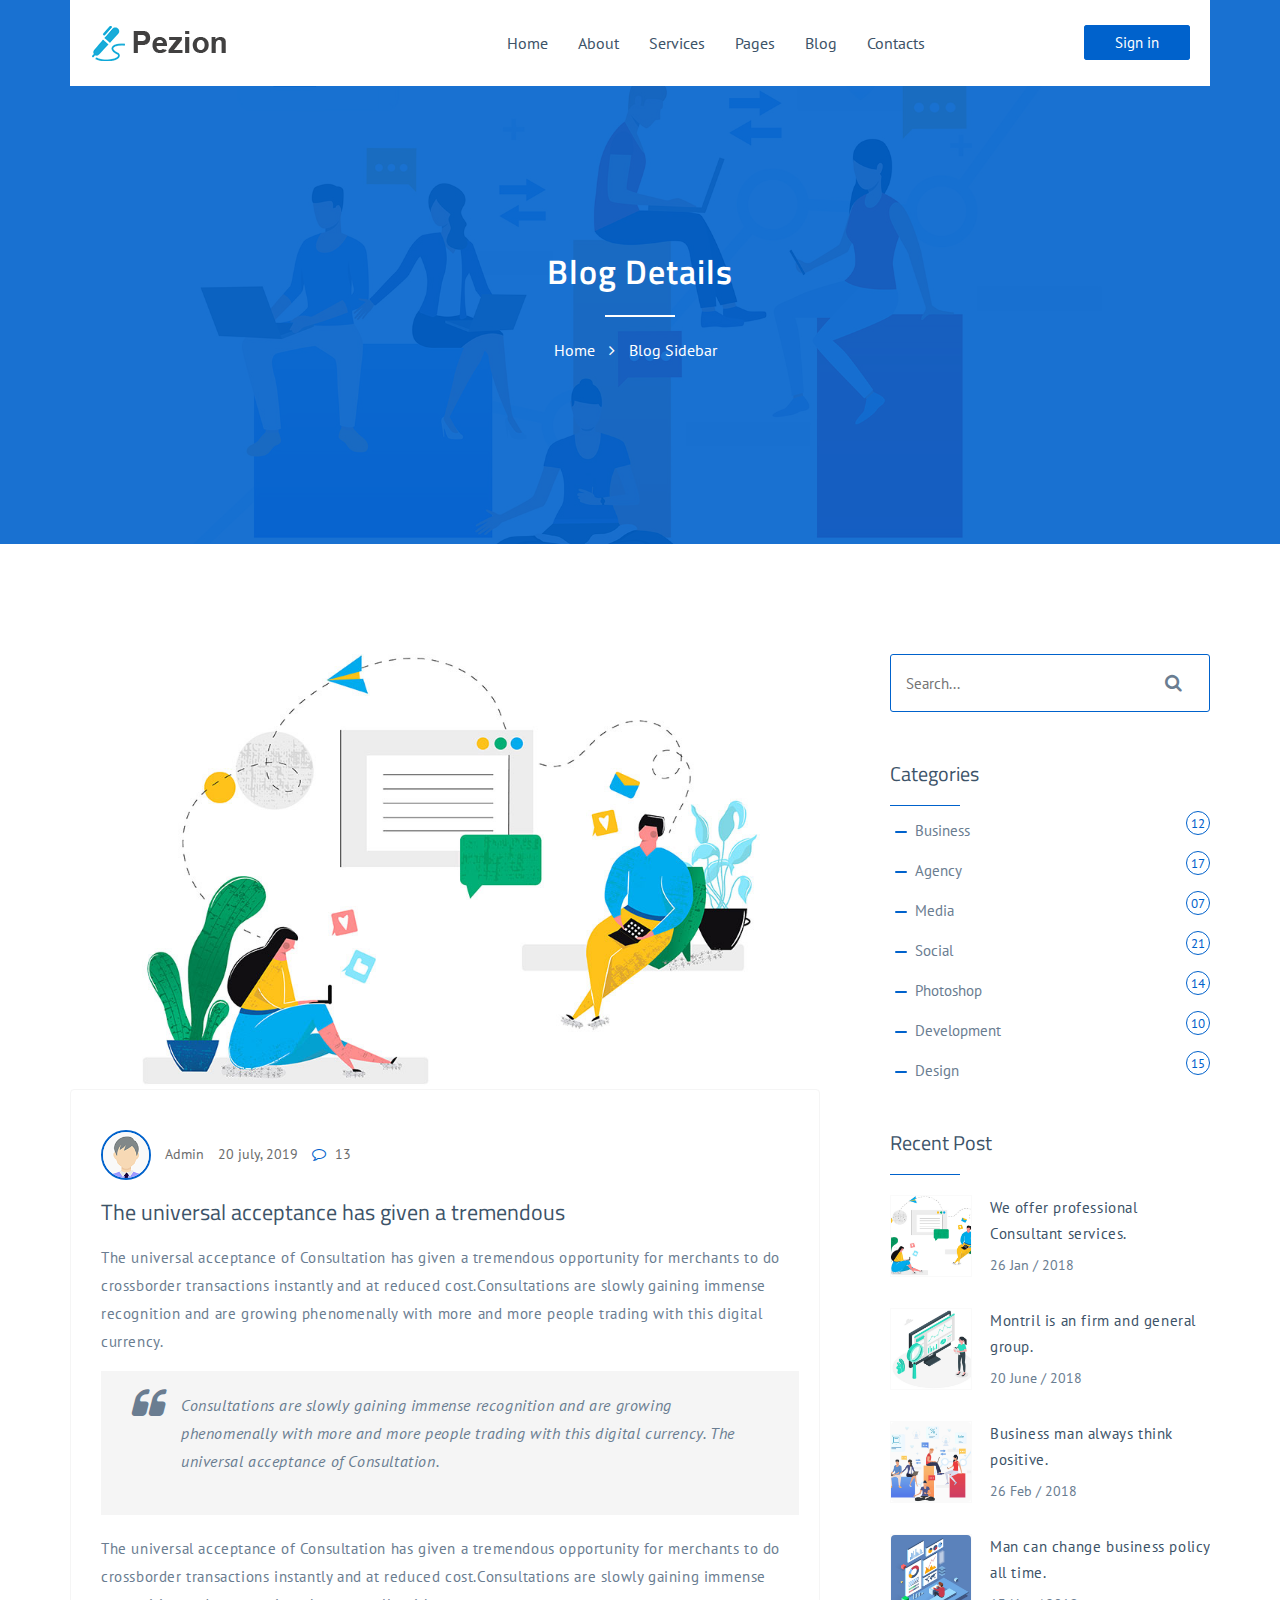
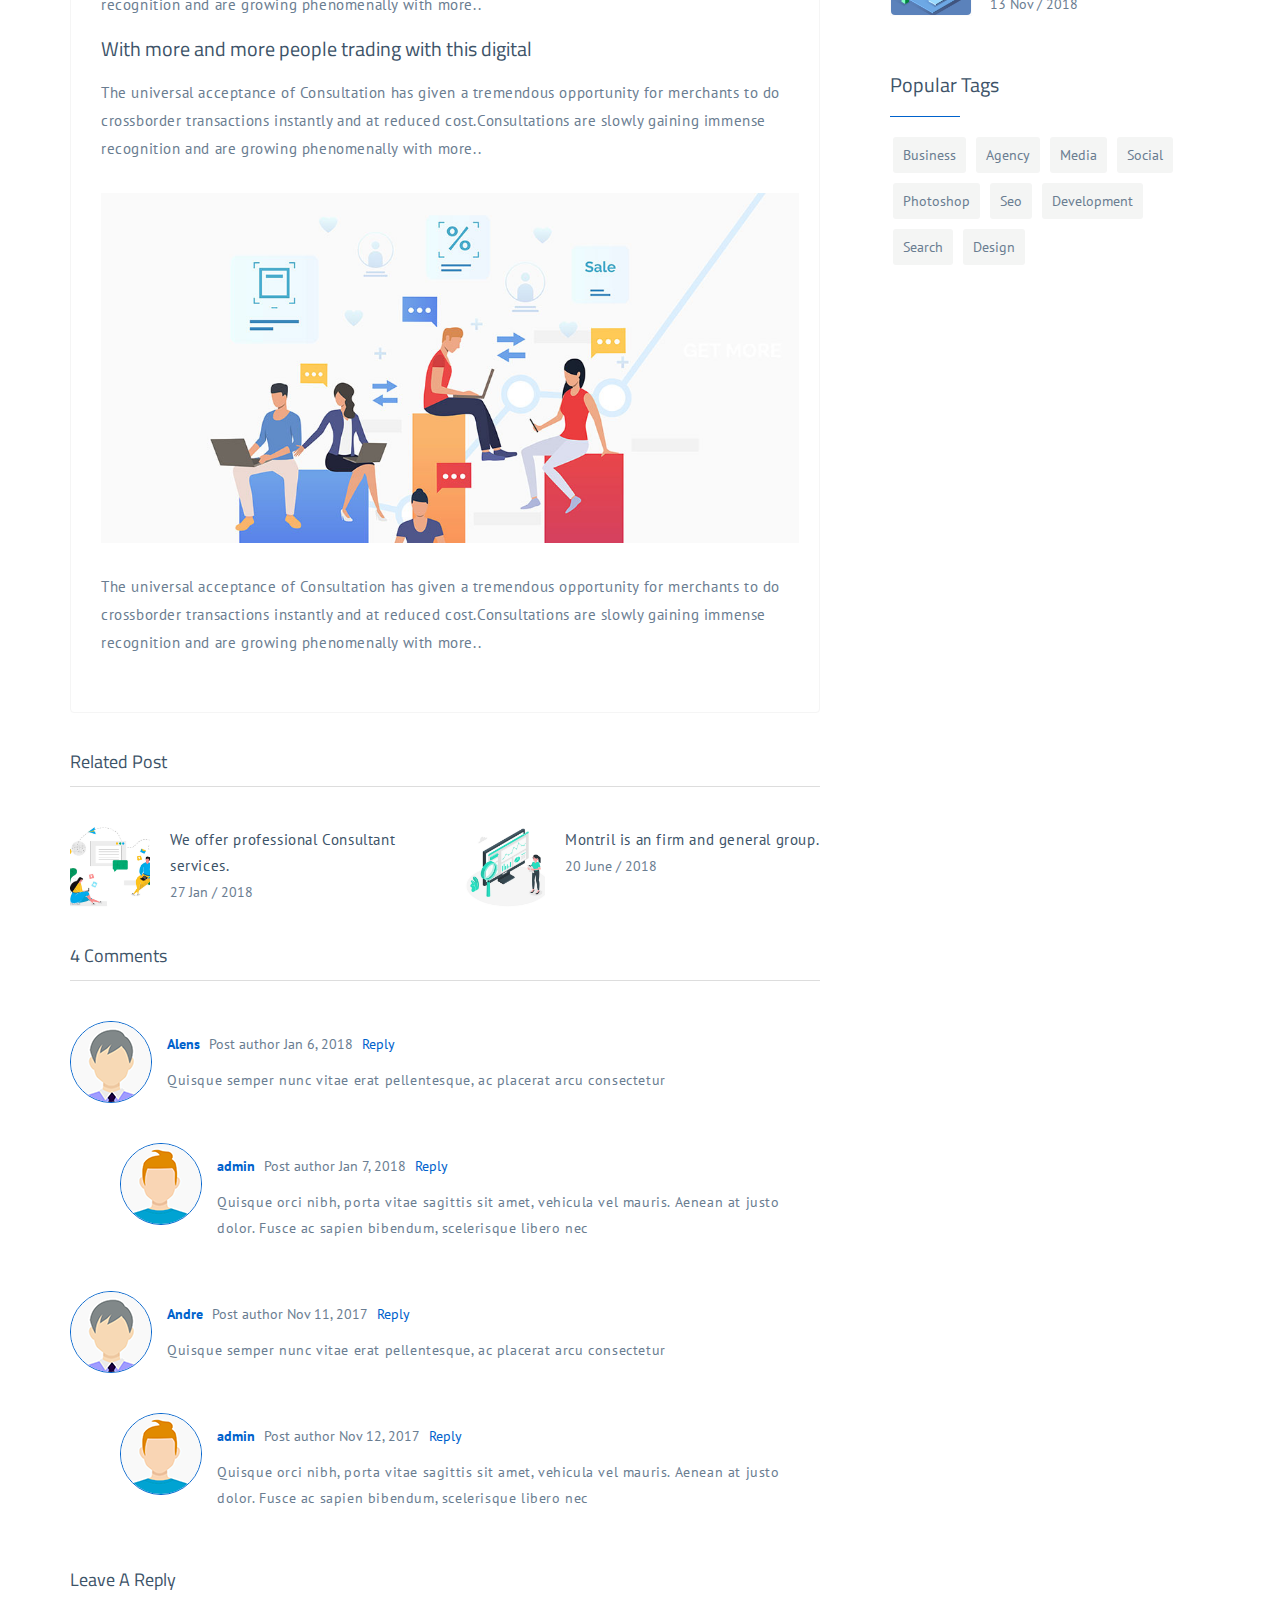
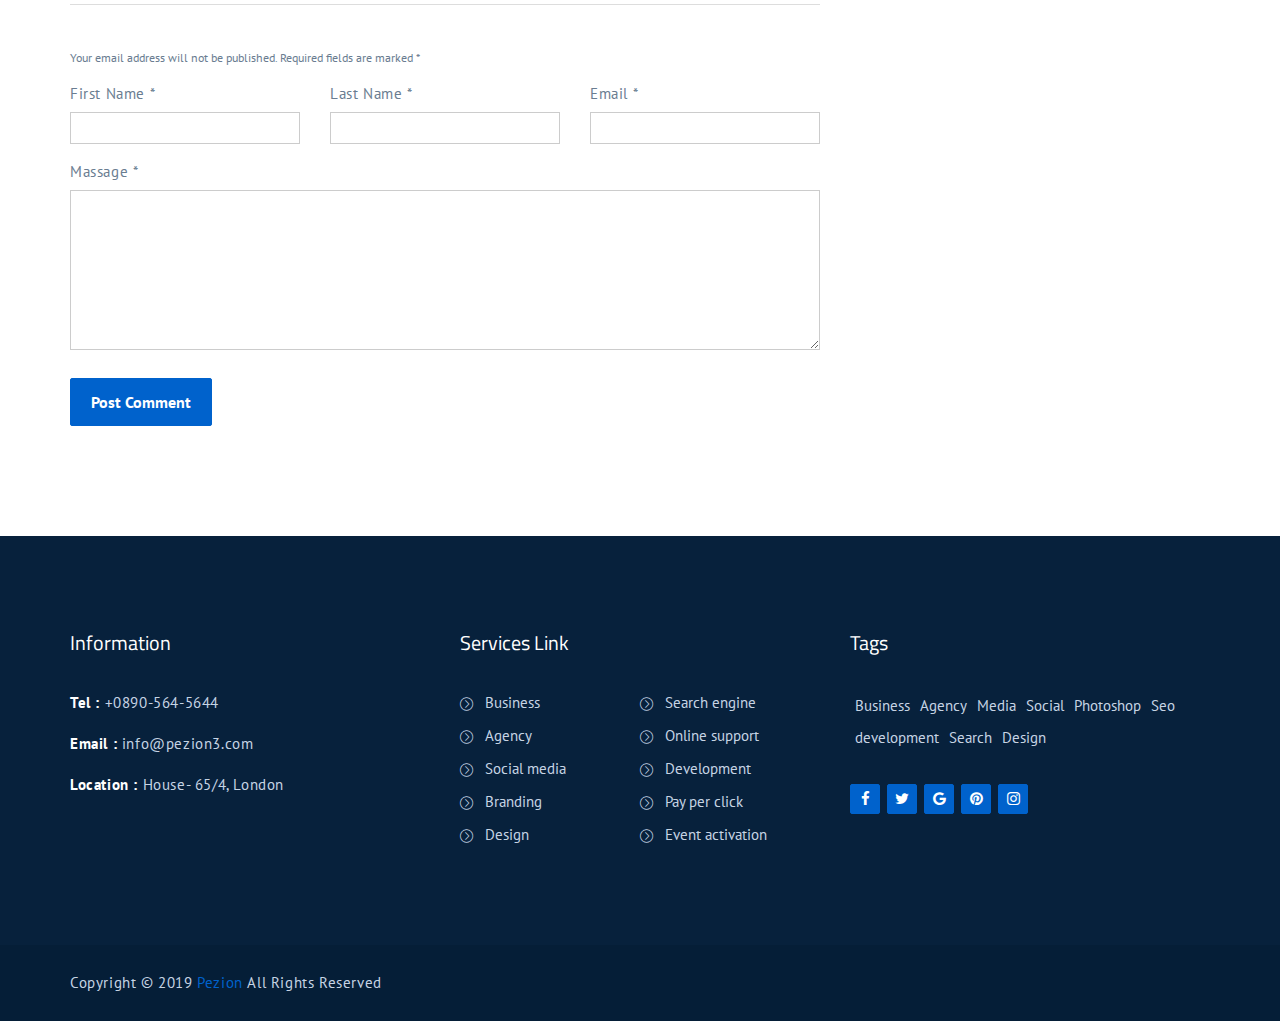
<file: blog-details.html>
<!doctype html>
<html class="no-js" lang="en">
	<head>
		<meta charset="utf-8">
		<meta http-equiv="x-ua-compatible" content="ie=edge">
		<title>Blog Details | Pezion</title>
		<meta name="description" content="">
		<meta name="viewport" content="width=device-width, initial-scale=1">

		<!-- favicon -->		
		<link rel="shortcut icon" type="image/x-icon" href="img/logo/favicon.ico">

		<!-- all css here -->

		<!-- bootstrap v3.3.6 css -->
		<link rel="stylesheet" href="css/bootstrap.min.css">
		<!-- owl.carousel css -->
		<link rel="stylesheet" href="css/owl.carousel.css">
		<link rel="stylesheet" href="css/owl.transitions.css">
       <!-- Animate css -->
        <link rel="stylesheet" href="css/animate.css">
        <!-- meanmenu css -->
        <link rel="stylesheet" href="css/meanmenu.min.css">
		<!-- font-awesome css -->
		<link rel="stylesheet" href="css/font-awesome.min.css">
		<link rel="stylesheet" href="css/icon.css">
		<link rel="stylesheet" href="css/flaticon.css">
		<!-- magnific css -->
        <link rel="stylesheet" href="css/magnific.min.css">
		<!-- style css -->
		<link rel="stylesheet" href="style.css">
		<!-- responsive css -->
		<link rel="stylesheet" href="css/responsive.css">

		<!-- modernizr css -->
		<script src="js/vendor/modernizr-2.8.3.min.js"></script>
	</head>
		<body>

		<!--[if lt IE 8]>
			<p class="browserupgrade">You are using an <strong>outdated</strong> browser. Please <a href="http://browsehappy.com/">upgrade your browser</a> to improve your experience.</p>
		<![endif]-->

        <div id="preloader"></div>
        <header class="header-one">
            <!-- header-area start -->
            <div id="sticker" class="header-area hidden-xs">
                <div class="container">
                    <div class="row">
                        <div class="col-md-12 col-sm-12">
                            <div class="center-bg center-page">
                                <div class="row">
                                    <!-- logo start -->
                                    <div class="col-md-3 col-sm-3">
                                        <div class="logo">
                                            <!-- Brand -->
                                            <a class="navbar-brand page-scroll black-logo" href="index.html">
                                                <img src="img/logo/logo.png" alt="">
                                            </a>
                                        </div>
                                        <!-- logo end -->
                                    </div>
                                    <div class="col-md-9 col-sm-9">
                                        <div class="header-right-link">
                                            <!-- search option end -->
                                            <a class="s-menu" href="login.html">Sign in</a>
                                        </div>
                                        <!-- mainmenu start -->
                                        <nav class="navbar navbar-default">
                                            <div class="collapse navbar-collapse" id="navbar-example">
                                                <div class="main-menu">
                                                    <ul class="nav navbar-nav navbar-right">
                                                        <li><a class="pagess" href="index.html">Home</a>
                                                            <ul class="sub-menu">
                                                                <li><a href="index.html">Home 01</a></li>
                                                                <li><a href="index-2.html">Home 02</a></li>
                                                                <li><a href="index-3.html">Home 03</a></li>
                                                            </ul>
                                                        </li>
                                                        <li><a href="about.html">About</a></li>
                                                        <li><a href="services.html">Services</a></li>
                                                        <li><a class="pagess" href="#">Pages</a>
                                                            <ul class="sub-menu">
                                                                <li><a href="team.html">team</a></li>
                                                                <li><a href="faq.html">FAQ</a></li>
                                                                <li><a href="review.html">Review</a></li>
                                                                <li><a href="pricing.html">Pricing</a></li>
                                                            </ul>
                                                        </li>
                                                        <li><a class="pagess" href="#">Blog</a>
                                                            <ul class="sub-menu">
                                                                <li><a href="blog.html">Blog grid</a></li>
                                                                <li><a href="blog-sidebar.html">Blog Sidebar</a></li>
                                                                <li><a href="blog-details.html">Blog Details</a></li>
                                                            </ul>
                                                        </li>
                                                        <li><a href="contact.html">contacts</a></li>
                                                    </ul>
                                                </div>
                                            </div>
                                        </nav>
                                        <!-- mainmenu end -->
                                    </div>
                                </div>
                            </div>
                        </div>
                    </div>
                </div>
            </div>
            <!-- header-area end -->
            <!-- mobile-menu-area start -->
            <div class="mobile-menu-area hidden-lg hidden-md hidden-sm">
                <div class="container">
                    <div class="row">
                        <div class="col-md-12">
                            <div class="mobile-menu">
                                <div class="logo">
                                    <a href="index.html"><img src="img/logo/logo.png" alt="" /></a>
                                </div>
                                <nav id="dropdown">
                                    <ul>
                                        <li><a class="pagess" href="index.html">Home</a>
                                            <ul class="sub-menu">
                                                <li><a href="index.html">Home 01</a></li>
                                                <li><a href="index-2.html">Home 02</a></li>
                                                <li><a href="index-3.html">Home 03</a></li>
                                            </ul>
                                        </li>
                                        <li><a href="about.html">About</a></li>
                                        <li><a href="services.html">Services</a></li>
                                        <li><a class="pagess" href="#">Pages</a>
                                            <ul class="sub-menu">
                                                <li><a href="team.html">team</a></li>
                                                <li><a href="faq.html">FAQ</a></li>
                                                <li><a href="review.html">Review</a></li>
                                                <li><a href="pricing.html">Pricing</a></li>
                                            </ul>
                                        </li>
                                        <li><a class="pagess" href="#">Blog</a>
                                            <ul class="sub-menu">
                                                <li><a href="blog.html">Blog grid</a></li>
                                                <li><a href="blog-sidebar.html">Blog Sidebar</a></li>
                                                <li><a href="blog-details.html">Blog Details</a></li>
                                            </ul>
                                        </li>
                                        <li><a href="contact.html">contacts</a></li>
                                    </ul>
                                </nav>
                            </div>					
                        </div>
                    </div>
                </div>
            </div>
            <!-- mobile-menu-area end -->		
        </header>
        <!-- header end -->
        <!-- Start Bottom Header -->
        <div class="page-area">
            <div class="breadcumb-overlay"></div>
            <div class="container">
                <div class="row">
                    <div class="col-md-12 col-sm-12 col-xs-12">
                        <div class="breadcrumb text-center">
                            <div class="section-headline white-headline text-center">
                                <h3>Blog Details</h3>
                            </div>
                            <ul>
                                <li class="home-bread">Home</li>
                                <li>Blog Sidebar</li>
                            </ul>
                        </div>
                    </div>
                </div>
            </div>
        </div>
        <!-- END Header -->
         <!--Blog Area Start-->
        <div class="blog-area fix area-padding">
            <div class="container">
                <div class="row">
                    <div class="blog-details">
						<div class="col-md-8 col-sm-8 col-xs-12">
							<!-- single-blog start -->
							<article class="blog-post-wrapper">
								<div class="blog-banner">
									<a href="#" class="blog-images">
										<img src="img/blog/b1.jpg" alt="">
									</a>
									<div class="blog-content">
										<div class="blog-meta">
                                           <span class="admin-type">
                                                <img src="img/blog/avater2.png" alt="">
                                                Admin
                                            </span>
                                            <span class="date-type">
                                                20 july, 2019
                                            </span>
                                            <span class="comments-type">
                                                <i class="fa fa-comment-o"></i>
                                                13
                                            </span>
                                        </div>
										<h4>The universal acceptance has given a tremendous</h4>
										<p>The universal acceptance of Consultation has given a tremendous opportunity for merchants to do crossborder transactions instantly and at reduced cost.Consultations are slowly gaining immense recognition and are growing phenomenally with more and more people trading with this digital currency.</p>
										<blockquote>
											<p>Consultations are slowly gaining immense recognition and are growing phenomenally with more and more people trading with this digital currency. The universal acceptance of Consultation.</p>
										</blockquote>							
										<p>The universal acceptance of Consultation has given a tremendous opportunity for merchants to do crossborder transactions instantly and at reduced cost.Consultations are slowly gaining immense recognition and are growing phenomenally with more..</p>
										<h5>With more and more people trading with this digital </h5>
										<p>The universal acceptance of Consultation has given a tremendous opportunity for merchants to do crossborder transactions instantly and at reduced cost.Consultations are slowly gaining immense recognition and are growing phenomenally with more..</p>
										<div class="img-blog">
										    <img src="img/blog/b3.jpg" alt="">
										</div>
										<p>The universal acceptance of Consultation has given a tremendous opportunity for merchants to do crossborder transactions instantly and at reduced cost.Consultations are slowly gaining immense recognition and are growing phenomenally with more..</p>
									</div>
								</div>
							</article>
							<div class="clear"></div>
							<div class="related-post">
                                <div class="comments-heading">
                                    <h3>Related post</h3>
                                </div>
                                <div class="related-post-list">
                                    <!-- start single post -->
                                    <div class="recent-single-post">
                                        <div class="post-img">
                                            <a href="#">
                                                <img src="img/blog/b1.jpg" alt="">
                                            </a>
                                        </div>
                                        <div class="pst-content">
                                            <p><a href="#">We offer professional Consultant services.</a></p>
                                            <span class="date-type">
                                                27 Jan / 2018
                                            </span>
                                        </div>
                                    </div>
                                    <!-- End single post -->
                                    <!-- start single post -->
                                    <div class="recent-single-post">
                                        <div class="post-img">
                                            <a href="#">
                                                <img src="img/blog/b2.jpg" alt="">
                                            </a>
                                        </div>
                                        <div class="pst-content">
                                            <p><a href="#">Montril is an firm and general group.</a></p>
                                            <span class="date-type">
                                                20 June / 2018
                                            </span>
                                        </div>
                                    </div>
                                    <!-- End single post -->
                                </div>
                            </div>
							<div class="clear"></div>
							<div class="single-post-comments">
								<div class="comments-area">
								    <div class="comments-heading">
                                        <h3>4 comments</h3>
                                    </div>
									<div class="comments-list">
										<ul>
											<li>
												<div class="comments-details">
													<div class="comments-list-img">
														<img src="img/blog/avater2.png" alt="post-author">
													</div>
													<div class="comments-content-wrap">
														<span>
															<b><a href="#">Alens</a></b>
															Post author
															<span class="post-time">Jan 6, 2018</span>
															<a href="#">Reply</a>
														</span>
														<p>Quisque semper nunc vitae erat pellentesque, ac placerat arcu consectetur</p>
													</div>
												</div>
											</li>
											<li class="threaded-comments">
												<div class="comments-details">
													<div class="comments-list-img">
														<img src="img/blog/avater1.png" alt="post-author">
													</div>
													<div class="comments-content-wrap">
														<span>
															<b><a href="#">admin</a></b>
															Post author
															<span class="post-time">Jan 7, 2018</span>
															<a href="#">Reply</a>
														</span>
														<p>Quisque orci nibh, porta vitae sagittis sit amet, vehicula vel mauris. Aenean at justo dolor. Fusce ac sapien bibendum, scelerisque libero nec</p>
													</div>
												</div>
											</li>
											<li>
												<div class="comments-details">
													<div class="comments-list-img">
														<img src="img/blog/avater2.png" alt="post-author">
													</div>
													<div class="comments-content-wrap">
														<span>
															<b><a href="#">Andre</a></b>
															Post author
															<span class="post-time">Nov 11, 2017</span>
															<a href="#">Reply</a>
														</span>
														<p>Quisque semper nunc vitae erat pellentesque, ac placerat arcu consectetur</p>
													</div>
												</div>
											</li>
											<li class="threaded-comments">
												<div class="comments-details">
													<div class="comments-list-img">
														<img src="img/blog/avater1.png" alt="post-author">
													</div>
													<div class="comments-content-wrap">
														<span>
															<b><a href="#">admin</a></b>
															Post author
															<span class="post-time">Nov 12, 2017</span>
															<a href="#">Reply</a>
														</span>
														<p>Quisque orci nibh, porta vitae sagittis sit amet, vehicula vel mauris. Aenean at justo dolor. Fusce ac sapien bibendum, scelerisque libero nec</p>
													</div>
												</div>
											</li>									
										</ul>
									</div>
								</div>
								<div class="comment-respond">
									<h3 class="comment-reply-title">Leave a Reply </h3>
									<span class="email-notes">Your email address will not be published. Required fields are marked *</span>
									<form action="#">
										<div class="row">
											<div class="col-lg-4 col-md-4 col-sm-4 col-xs-12">
												<p>First Name *</p>
												<input type="text" />
											</div>
											<div class="col-lg-4 col-md-4 col-sm-4 col-xs-12">
												<p>Last Name *</p>
												<input type="text" />
											</div>
											<div class="col-lg-4 col-md-4 col-sm-4 col-xs-12">
												<p>Email *</p>
												<input type="email" />
											</div>
											<div class="col-lg-12 col-md-12 col-sm-12 comment-form-comment">
												<p>Massage *</p>
												<textarea id="message-box" cols="30" rows="10"></textarea>
												<input class="add-btn contact-btn" type="submit" value="Post Comment" />
											</div>
										</div>
									</form>
								</div>						
							</div>
							<!-- single-blog end -->
						</div>
                        <!-- Start Right Sidebar blog -->
						<div class="col-md-4 col-sm-4 col-xs-12">
							<div class="left-head-blog right-side">
								<div class="left-blog-page">
									<!-- search option start -->
									<form action="#">
										<div class="blog-search-option">
											<input type="text" placeholder="Search...">
											<button class="button" type="submit">
												<i class="fa fa-search"></i>
											</button>
										</div>
									</form>
									<!-- search option end -->
								</div>
								<div class="left-blog-page">
									<div class="left-blog">
										<h4>categories</h4>
										<ul>
											<li><a href="#">Business</a><span>12</span></li>
											<li><a href="#">Agency </a><span>17</span></li>
											<li><a href="#">Media</a><span>07</span></li>
											<li><a href="#">Social</a><span>21</span></li>
											<li><a href="#">Photoshop</a><span>14</span></li>
											<li><a href="#">development</a><span>10</span></li>
											<li><a href="#">Design</a><span>15</span></li>
										</ul>
									</div>
								</div>
								<div class="left-blog-page">
									<!-- recent start -->
									<div class="left-blog">
										<h4>recent post</h4>
										<div class="recent-post">
											<!-- start single post -->
											<div class="recent-single-post">
												<div class="post-img">
													<a href="#">
														<img src="img/blog/b1.jpg" alt="">
													</a>
												</div>
												<div class="pst-content">
													<p><a href="#">We offer professional Consultant services.</a></p>
													<span class="date-type">
														26 Jan / 2018
													</span>
												</div>
											</div>
											<!-- End single post -->
											<!-- start single post -->
											<div class="recent-single-post">
												<div class="post-img">
													<a href="#">
														<img src="img/blog/b2.jpg" alt="">
													</a>
												</div>
												<div class="pst-content">
													<p><a href="#">Montril is an firm and general group.</a></p>
													<span class="date-type">
														20 June / 2018
													</span>
												</div>
											</div>
											<!-- End single post -->
											<!-- start single post -->
											<div class="recent-single-post">
												<div class="post-img">
													<a href="#">
														<img src="img/blog/b3.jpg" alt="">
													</a>
												</div>
												<div class="pst-content">
													<p><a href="#">Business man always think positive.</a></p>
													<span class="date-type">
														26 Feb / 2018
													</span>
												</div>
											</div>
											<!-- End single post -->
											<!-- start single post -->
											<div class="recent-single-post">
												<div class="post-img">
													<a href="#">
														<img src="img/blog/b4.jpg" alt="">
													</a>
												</div>
												<div class="pst-content">
													<p><a href="#">Man can change business policy all time.</a></p>
													<span class="date-type">
														13 Nov / 2018
													</span>

												</div>
											</div>
											<!-- End single post -->
										</div>
									</div>
									<!-- recent end -->
								</div>
								<div class="left-blog-page">
									<div class="left-tags blog-tags">
										<div class="popular-tag left-side-tags left-blog">
											<h4>popular tags</h4>
											<ul>
												<li><a href="#">Business</a></li>
                                                <li><a href="#">Agency </a></li>
                                                <li><a href="#">Media</a></li>
                                                <li><a href="#">Social</a></li>
                                                <li><a href="#">Photoshop</a></li>
                                                <li><a href="#">Seo</a></li>
                                                <li><a href="#">development</a></li>
                                                <li><a href="#">Search</a></li>
                                                <li><a href="#">Design</a></li>
											</ul>
										</div>
									</div>
								</div>
							</div>
						</div>
						<!-- End Right Sidebar -->
                    </div>
                </div>
                <!-- End row -->
            </div>
        </div>
        <!--End of Blog Area-->
        <!-- Start Footer bottom Area -->
        <footer class="footer-1">
            <div class="footer-area">
                <div class="container">
                    <div class="row">
                        <div class="col-md-4 col-sm-4 col-xs-12">
                            <div class="footer-content">
                                <div class="footer-head">
                                    <h4>Information</h4> 
                                    <div class="footer-contacts">
										<p><span>Tel :</span> +0890-564-5644</p>
										<p><span>Email :</span> info@pezion3.com</p>
										<p><span>Location :</span> House- 65/4, London</p>
									</div>
                                </div>
                            </div>
                        </div>
                        <!-- end single footer -->
                        <div class="col-md-4 col-sm-4 col-xs-12">
                            <div class="footer-content">
                                <div class="footer-head">
                                    <h4>Services Link</h4>
                                    <ul class="footer-list">
                                        <li><a href="#">Business</a></li>
                                        <li><a href="#">Agency </a></li>
                                        <li><a href="#">Social media</a></li>
                                        <li><a href="#">Branding</a></li>
                                        <li><a href="#">Design </a></li>
                                    </ul>
                                    <ul class="footer-list hidden-sm">
										<li><a href="#">Search engine</a></li>
                                        <li><a href="#">Online support</a></li>
                                        <li><a href="#">Development</a></li>
                                        <li><a href="#">Pay per click</a></li>
                                        <li><a href="#">Event activation</a></li>
									</ul>
                                </div>
                            </div>
                        </div>
                        <!-- end single footer -->
                        <div class="col-md-4 col-sm-4 col-xs-12">
                            <div class="footer-content last-content">
                                <div class="footer-head">
                                    <h4>Tags</h4>
                                    <div class="footer-tags">
										<ul>
											<li><a href="#">Business</a></li>
											<li><a href="#">Agency </a></li>
											<li><a href="#">Media</a></li>
											<li><a href="#">Social</a></li>
											<li><a href="#">Photoshop</a></li>
											<li><a href="#">Seo</a></li>
											<li><a href="#">development</a></li>
											<li><a href="#">Search</a></li>
											<li><a href="#">Design</a></li>
										</ul>
                                    </div>
                                    <div class="footer-icons">
                                        <ul>
                                            <li>
                                                <a href="#">
                                                    <i class="fa fa-facebook"></i>
                                                </a>
                                            </li>
                                            <li>
                                                <a href="#">
                                                    <i class="fa fa-twitter"></i>
                                                </a>
                                            </li>
                                            <li>
                                                <a href="#">
                                                    <i class="fa fa-google"></i>
                                                </a>
                                            </li>
                                            <li>
                                                <a href="#">
                                                    <i class="fa fa-pinterest"></i>
                                                </a>
                                            </li>
                                            <li>
                                                <a href="#">
                                                    <i class="fa fa-instagram"></i>
                                                </a>
                                            </li>
                                        </ul>
                                    </div>
                                </div>
                            </div>
                        </div>
                    </div>
                </div>
            </div>
            <div class="footer-area-bottom">
                <div class="container">
                    <div class="row">
                        <div class="col-md-6 col-sm-6 col-xs-12">
                            <div class="copyright">
                                <p>
                                    Copyright © 2019
                                    <a href="#">Pezion</a> All Rights Reserved
                                </p>
                            </div>
                        </div>
                    </div>
                </div>
            </div>
        </footer>
		
		<!-- all js here -->

		<!-- jquery latest version -->
		<script src="js/vendor/jquery-1.12.4.min.js"></script>
		<!-- bootstrap js -->
		<script src="js/bootstrap.min.js"></script>
		<!-- owl.carousel js -->
		<script src="js/owl.carousel.min.js"></script>
		<!-- Counter js -->
		<script src="js/jquery.counterup.min.js"></script>
		<!-- waypoint js -->
		<script src="js/waypoints.js"></script>
		<!-- magnific js -->
        <script src="js/magnific.min.js"></script>
        <!-- wow js -->
        <script src="js/wow.min.js"></script>
        <!-- meanmenu js -->
        <script src="js/jquery.meanmenu.js"></script>
		<!-- Form validator js -->
		<script src="js/form-validator.min.js"></script>
		<!-- plugins js -->
		<script src="js/plugins.js"></script>
		<!-- main js -->
		<script src="js/main.js"></script>
	</body>
</html>
</file>
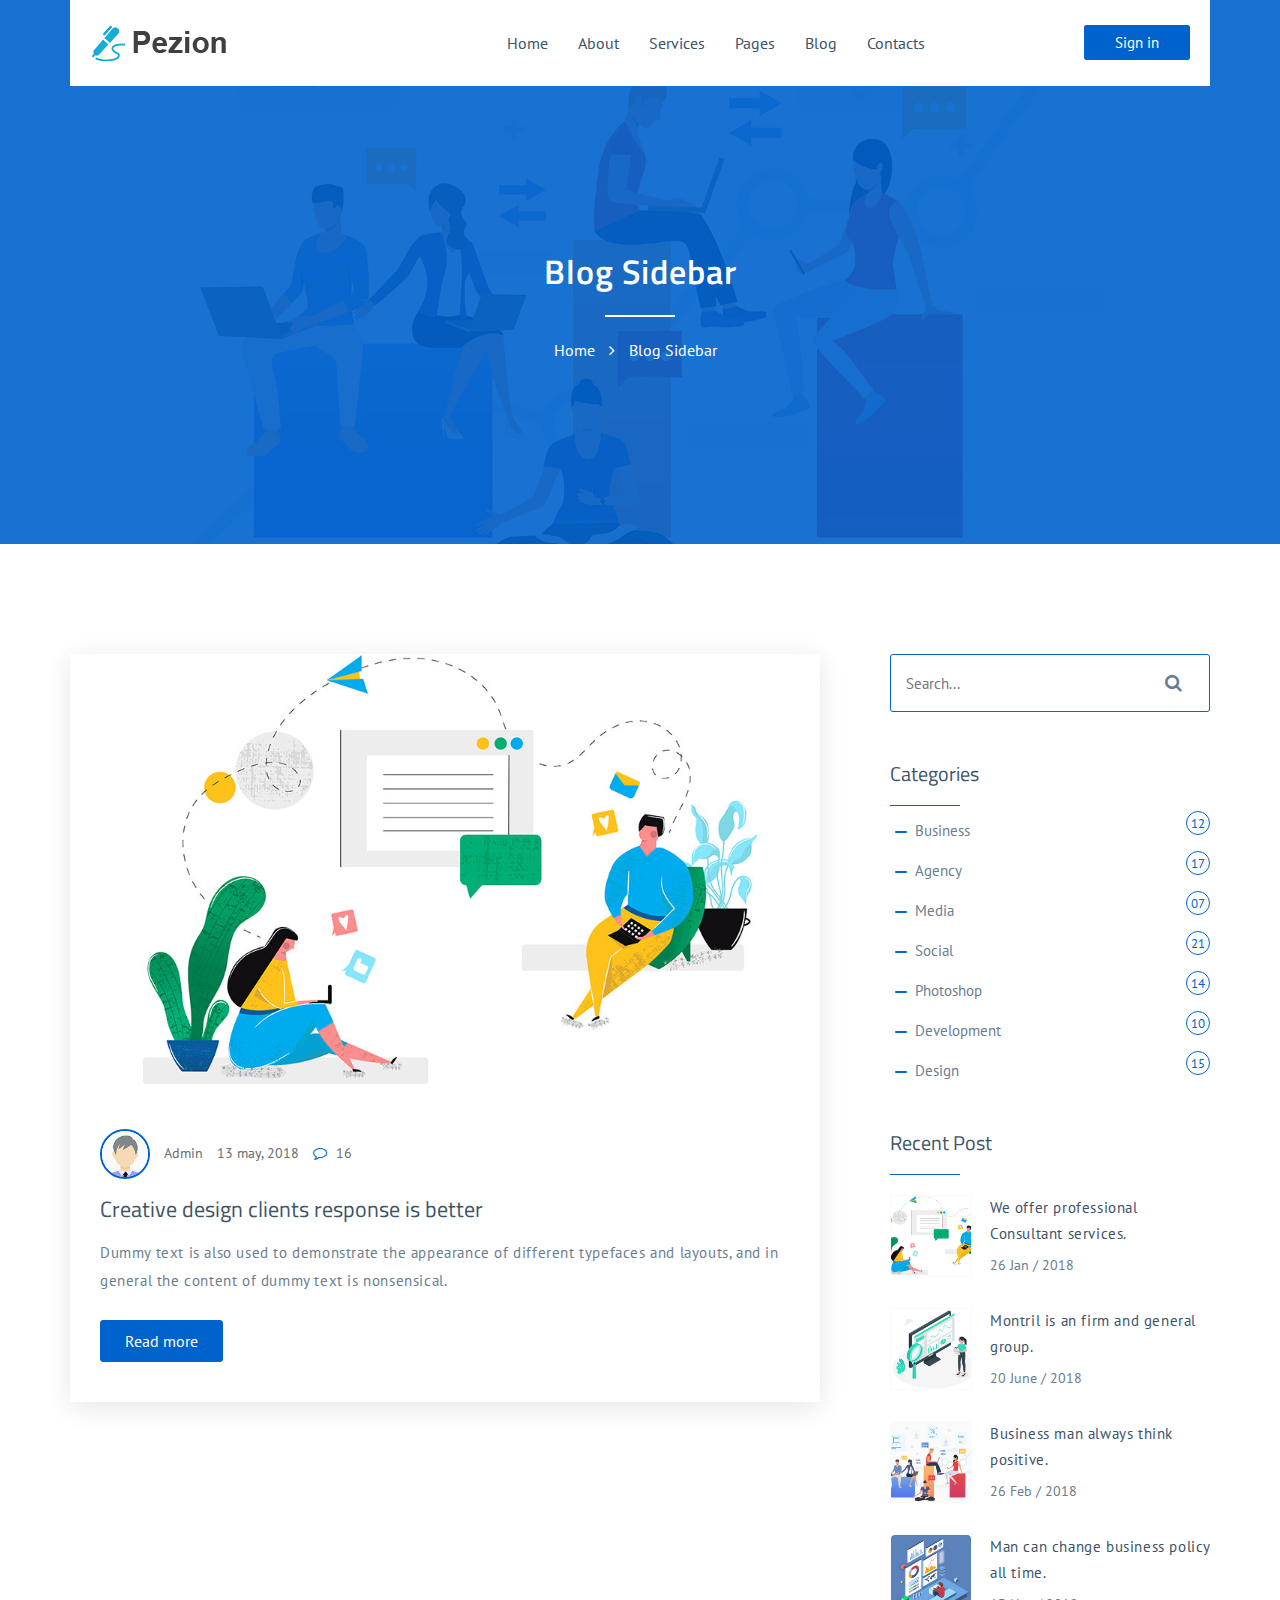
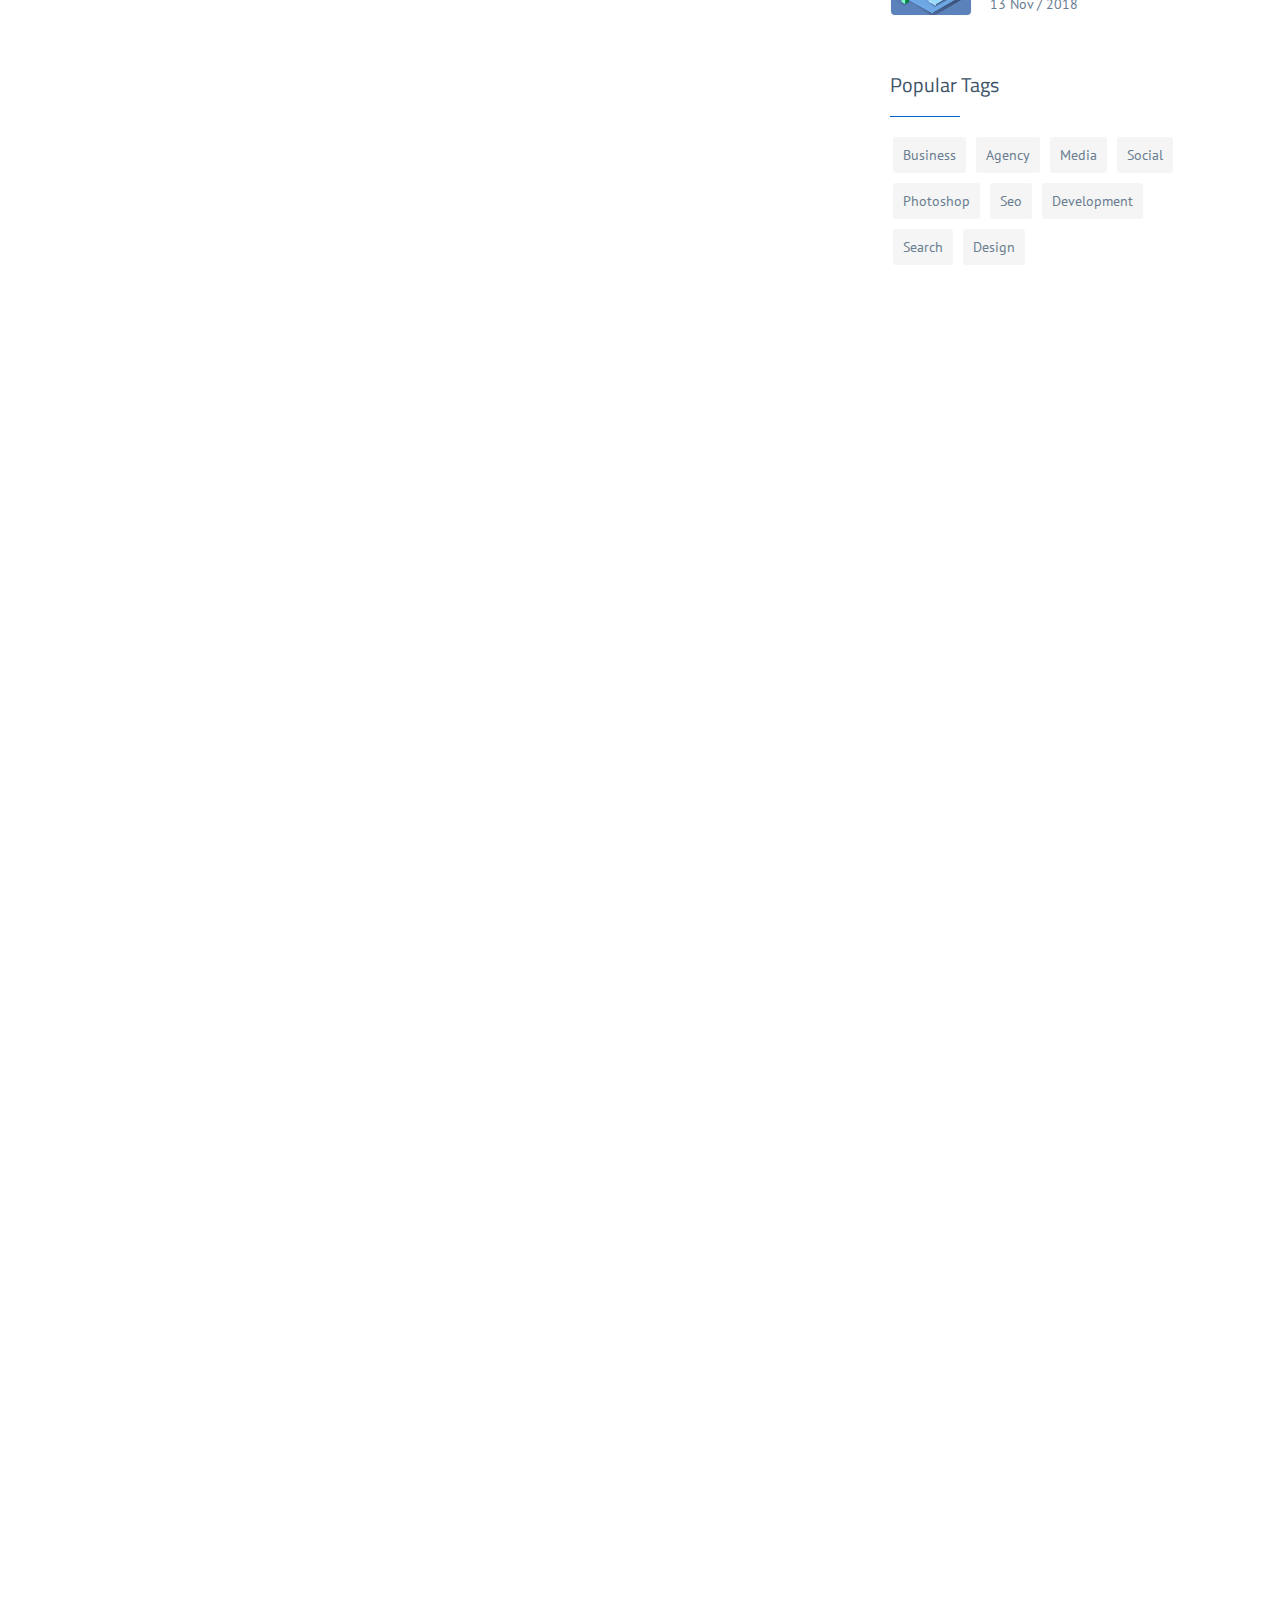
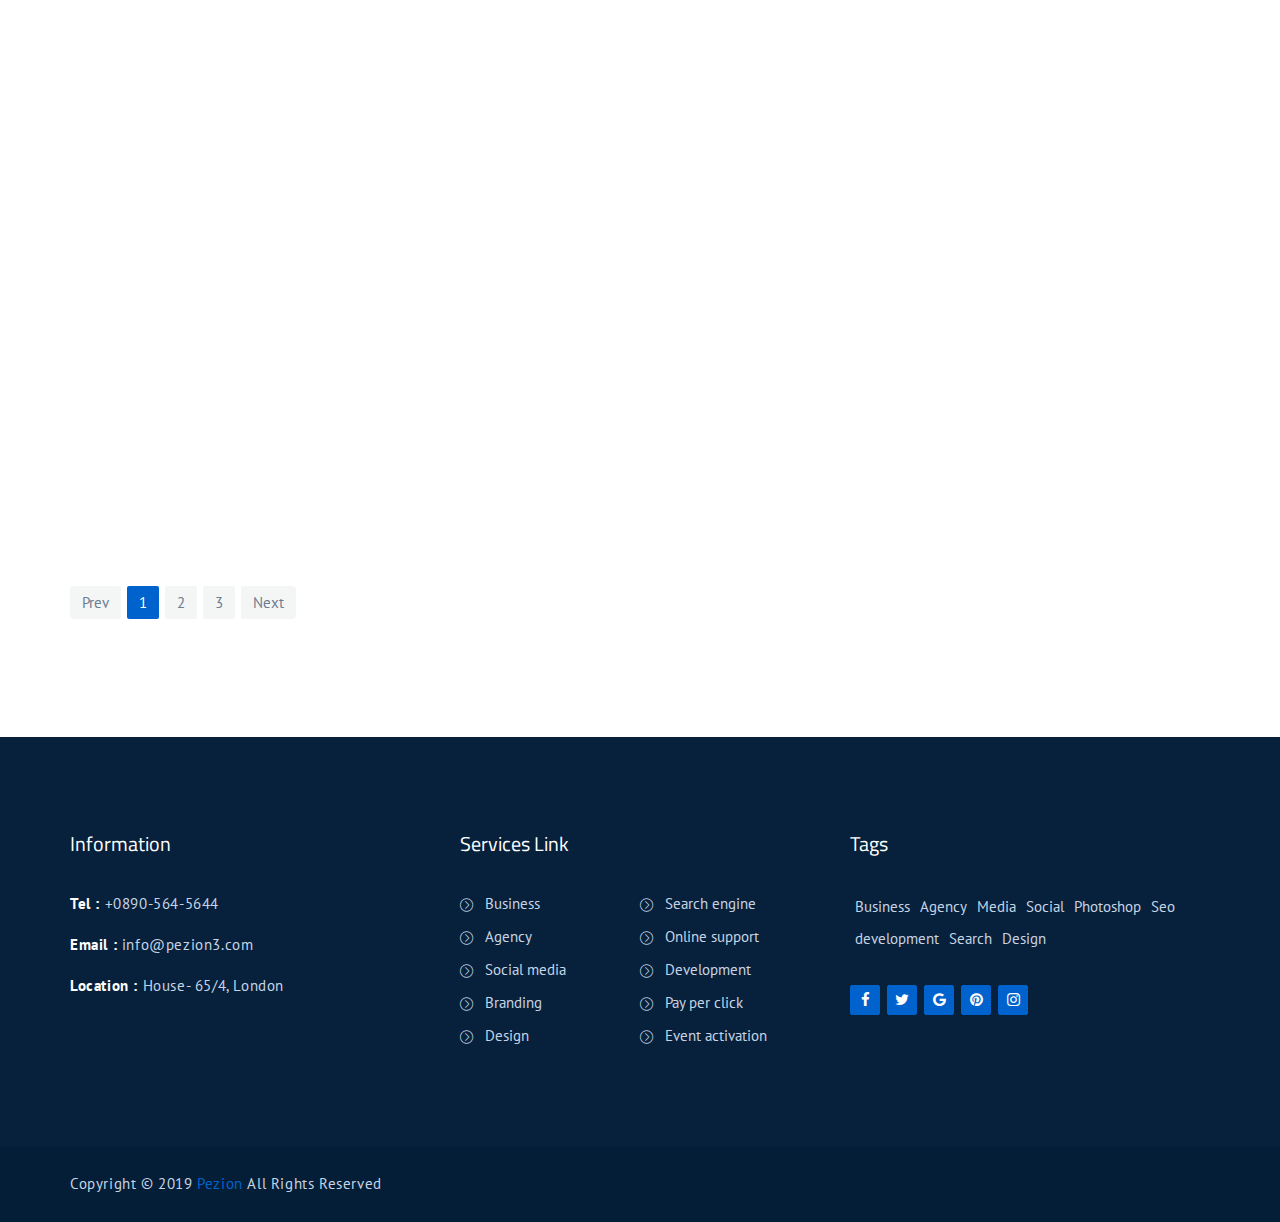
<file: blog-sidebar.html>
<!doctype html>
<html class="no-js" lang="en">
	<head>
		<meta charset="utf-8">
		<meta http-equiv="x-ua-compatible" content="ie=edge">
		<title>Blog Sidebar | Pezion</title>
		<meta name="description" content="">
		<meta name="viewport" content="width=device-width, initial-scale=1">

		<!-- favicon -->		
		<link rel="shortcut icon" type="image/x-icon" href="img/logo/favicon.ico">

		<!-- all css here -->

		<!-- bootstrap v3.3.6 css -->
		<link rel="stylesheet" href="css/bootstrap.min.css">
		<!-- owl.carousel css -->
		<link rel="stylesheet" href="css/owl.carousel.css">
		<link rel="stylesheet" href="css/owl.transitions.css">
       <!-- Animate css -->
        <link rel="stylesheet" href="css/animate.css">
        <!-- meanmenu css -->
        <link rel="stylesheet" href="css/meanmenu.min.css">
		<!-- font-awesome css -->
		<link rel="stylesheet" href="css/font-awesome.min.css">
		<link rel="stylesheet" href="css/icon.css">
		<link rel="stylesheet" href="css/flaticon.css">
		<!-- magnific css -->
        <link rel="stylesheet" href="css/magnific.min.css">
		<!-- style css -->
		<link rel="stylesheet" href="style.css">
		<!-- responsive css -->
		<link rel="stylesheet" href="css/responsive.css">

		<!-- modernizr css -->
		<script src="js/vendor/modernizr-2.8.3.min.js"></script>
	</head>
		<body>

		<!--[if lt IE 8]>
			<p class="browserupgrade">You are using an <strong>outdated</strong> browser. Please <a href="http://browsehappy.com/">upgrade your browser</a> to improve your experience.</p>
		<![endif]-->

        <div id="preloader"></div>
        <header class="header-one">
            <!-- header-area start -->
            <div id="sticker" class="header-area hidden-xs">
                <div class="container">
                    <div class="row">
                        <div class="col-md-12 col-sm-12">
                            <div class="center-bg center-page">
                                <div class="row">
                                    <!-- logo start -->
                                    <div class="col-md-3 col-sm-3">
                                        <div class="logo">
                                            <!-- Brand -->
                                            <a class="navbar-brand page-scroll black-logo" href="index.html">
                                                <img src="img/logo/logo.png" alt="">
                                            </a>
                                        </div>
                                        <!-- logo end -->
                                    </div>
                                    <div class="col-md-9 col-sm-9">
                                        <div class="header-right-link">
                                            <!-- search option end -->
                                            <a class="s-menu" href="login.html">Sign in</a>
                                        </div>
                                        <!-- mainmenu start -->
                                        <nav class="navbar navbar-default">
                                            <div class="collapse navbar-collapse" id="navbar-example">
                                                <div class="main-menu">
                                                    <ul class="nav navbar-nav navbar-right">
                                                        <li><a class="pagess" href="index.html">Home</a>
                                                            <ul class="sub-menu">
                                                                <li><a href="index.html">Home 01</a></li>
                                                                <li><a href="index-2.html">Home 02</a></li>
                                                                <li><a href="index-3.html">Home 03</a></li>
                                                            </ul>
                                                        </li>
                                                        <li><a href="about.html">About</a></li>
                                                        <li><a href="services.html">Services</a></li>
                                                        <li><a class="pagess" href="#">Pages</a>
                                                            <ul class="sub-menu">
                                                                <li><a href="team.html">team</a></li>
                                                                <li><a href="faq.html">FAQ</a></li>
                                                                <li><a href="review.html">Review</a></li>
                                                                <li><a href="pricing.html">Pricing</a></li>
                                                            </ul>
                                                        </li>
                                                        <li><a class="pagess" href="#">Blog</a>
                                                            <ul class="sub-menu">
                                                                <li><a href="blog.html">Blog grid</a></li>
                                                                <li><a href="blog-sidebar.html">Blog Sidebar</a></li>
                                                                <li><a href="blog-details.html">Blog Details</a></li>
                                                            </ul>
                                                        </li>
                                                        <li><a href="contact.html">contacts</a></li>
                                                    </ul>
                                                </div>
                                            </div>
                                        </nav>
                                        <!-- mainmenu end -->
                                    </div>
                                </div>
                            </div>
                        </div>
                    </div>
                </div>
            </div>
            <!-- header-area end -->
            <!-- mobile-menu-area start -->
            <div class="mobile-menu-area hidden-lg hidden-md hidden-sm">
                <div class="container">
                    <div class="row">
                        <div class="col-md-12">
                            <div class="mobile-menu">
                                <div class="logo">
                                    <a href="index.html"><img src="img/logo/logo.png" alt="" /></a>
                                </div>
                                <nav id="dropdown">
                                    <ul>
                                        <li><a class="pagess" href="index.html">Home</a>
                                            <ul class="sub-menu">
                                                <li><a href="index.html">Home 01</a></li>
                                                <li><a href="index-2.html">Home 02</a></li>
                                                <li><a href="index-3.html">Home 03</a></li>
                                            </ul>
                                        </li>
                                        <li><a href="about.html">About</a></li>
                                        <li><a href="services.html">Services</a></li>
                                        <li><a class="pagess" href="#">Pages</a>
                                            <ul class="sub-menu">
                                                <li><a href="team.html">team</a></li>
                                                <li><a href="faq.html">FAQ</a></li>
                                                <li><a href="review.html">Review</a></li>
                                                <li><a href="pricing.html">Pricing</a></li>
                                            </ul>
                                        </li>
                                        <li><a class="pagess" href="#">Blog</a>
                                            <ul class="sub-menu">
                                                <li><a href="blog.html">Blog grid</a></li>
                                                <li><a href="blog-sidebar.html">Blog Sidebar</a></li>
                                                <li><a href="blog-details.html">Blog Details</a></li>
                                            </ul>
                                        </li>
                                        <li><a href="contact.html">contacts</a></li>
                                    </ul>
                                </nav>
                            </div>					
                        </div>
                    </div>
                </div>
            </div>
            <!-- mobile-menu-area end -->		
        </header>
        <!-- header end -->
        <!-- Start Bottom Header -->
        <div class="page-area">
            <div class="breadcumb-overlay"></div>
            <div class="container">
                <div class="row">
                    <div class="col-md-12 col-sm-12 col-xs-12">
                        <div class="breadcrumb text-center">
                            <div class="section-headline white-headline text-center">
                                <h3>Blog Sidebar</h3>
                            </div>
                            <ul>
                                <li class="home-bread">Home</li>
                                <li>Blog Sidebar</li>
                            </ul>
                        </div>
                    </div>
                </div>
            </div>
        </div>
        <!-- END Header -->
         <!--Blog Area Start-->
        <div class="blog-area fix area-padding">
            <div class="container">
                <div class="row">
                    <div class="blog-sidebar-right">
						<div class="col-md-8 col-sm-8 col-xs-12">
							<div class="row">
							    <div class="blog-left-content">
							        <!-- Start single blog -->
                                    <div class="col-md-12 col-sm-12 col-xs-12">
                                        <div class="single-blog wow fadeInUp" data-wow-delay="0.3s">
                                            <div class="blog-image">
                                                <a class="image-scale" href="#">
                                                    <img src="img/blog/b1.jpg" alt="">
                                                </a>
                                            </div>
                                            <div class="blog-content">
                                               <div class="blog-meta">
                                                   <span class="admin-type">
                                                        <img src="img/blog/avater2.png" alt="">
                                                        Admin
                                                    </span>
                                                    <span class="date-type">
                                                        13 may, 2018
                                                    </span>
                                                    <span class="comments-type">
                                                        <i class="fa fa-comment-o"></i>
                                                        16
                                                    </span>
                                                </div>
                                                <a href="#">
                                                    <h4>Creative design clients response is better</h4>
                                                </a>
                                                <p>Dummy text is also used to demonstrate the appearance of different typefaces and layouts, and in general the content of dummy text is nonsensical.</p>
                                                <a class="blog-btn" href="#"> Read more</a>
                                            </div>
                                        </div>
                                    </div>
                                    <!-- End single blog -->
                                    <!-- Start single blog -->
                                    <div class="col-md-12 col-sm-12 col-xs-12">
                                        <div class="single-blog wow fadeInUp" data-wow-delay="0.5s">
                                           <div class="blog-image">
                                                <a class="image-scale" href="#">
                                                    <img src="img/blog/b2.jpg" alt="">
                                                </a>
                                            </div>
                                            <div class="blog-content">
                                               <div class="blog-meta">
                                                   <span class="admin-type">
                                                        <img src="img/blog/avater2.png" alt="">
                                                        Admin
                                                    </span>
                                                    <span class="date-type">
                                                        13 may, 2018
                                                    </span>
                                                    <span class="comments-type">
                                                        <i class="fa fa-comment-o"></i>
                                                        16
                                                    </span>
                                                </div>
                                                <a href="#">
                                                    <h4>Web development is a best work in future world</h4>
                                                </a>
                                                <p>Dummy text is also used to demonstrate the appearance of different typefaces and layouts, and in general the content of dummy text is nonsensical.</p>
                                                <a class="blog-btn" href="#"> Read more</a>
                                            </div>
                                        </div>
                                    </div>
                                    <!-- End single blog -->
                                    <!-- Start single blog -->
                                    <div class="col-md-12 col-sm-12 col-xs-12">
                                        <div class="single-blog wow fadeInUp" data-wow-delay="0.7s">
                                           <div class="blog-image">
                                                <a class="image-scale" href="#">
                                                    <img src="img/blog/b3.jpg" alt="">
                                                </a>
                                            </div>
                                            <div class="blog-content">
                                               <div class="blog-meta">
                                                    <span class="admin-type">
                                                        <img src="img/blog/avater2.png" alt="">
                                                        Admin
                                                    </span>
                                                    <span class="date-type">
                                                        24 april, 2019
                                                    </span>
                                                    <span class="comments-type">
                                                        <i class="fa fa-comment-o"></i>
                                                        07
                                                    </span>
                                                </div>
                                                <a href="#">
                                                    <h4>You can trust me and business with together</h4>
                                                </a>
                                                <p>Dummy text is also used to demonstrate the appearance of different typefaces and layouts, and in general the content of dummy text is nonsensical.</p>
                                                <a class="blog-btn" href="#"> Read more</a>
                                            </div>
                                        </div>
                                    </div>
                                    <!-- End single blog -->
                                    <!-- Start single blog -->
                                    <div class="col-md-12 col-sm-12 col-xs-12">
                                        <div class="single-blog wow fadeInUp" data-wow-delay="0.3s">
                                           <div class="blog-image">
                                                <a class="image-scale" href="#">
                                                    <img src="img/blog/b4.jpg" alt="">
                                                </a>
                                            </div>
                                            <div class="blog-content">
                                                <div class="blog-meta">
                                                    <span class="admin-type">
                                                        <img src="img/blog/avater2.png" alt="">
                                                        Admin
                                                    </span>
                                                    <span class="date-type">
                                                        28 june, 2019
                                                    </span>
                                                    <span class="comments-type">
                                                        <i class="fa fa-comment-o"></i>
                                                        32
                                                    </span>
                                                </div>
                                                <a href="#">
                                                    <h4>business man want to be benifit any way</h4>
                                                </a>
                                                <p>Dummy text is also used to demonstrate the appearance of different typefaces and layouts, and in general the content of dummy text is nonsensical.</p>
                                                <a class="blog-btn" href="#"> Read more</a>
                                            </div>
                                        </div>
                                    </div>
                                    <!-- End single blog -->
                                    <div class="col-md-12 col-sm-12 col-xs-12">
                                        <div class="blog-pagination">
                                            <ul class="pagination">
                                               <li><a href="#">Prev</a></li>
                                               <li class="active"><a href="#">1</a></li>
                                               <li><a href="#">2</a></li>
                                               <li><a href="#">3</a></li>
                                               <li><a href="#">Next</a></li>
                                            </ul>
                                        </div>	
                                    </div>
                                </div>
                            </div>
                        </div>
                        <!-- Start Right Sidebar blog -->
						<div class="col-md-4 col-sm-4 col-xs-12">
							<div class="left-head-blog right-side">
								<div class="left-blog-page">
									<!-- search option start -->
									<form action="#">
										<div class="blog-search-option">
											<input type="text" placeholder="Search...">
											<button class="button" type="submit">
												<i class="fa fa-search"></i>
											</button>
										</div>
									</form>
									<!-- search option end -->
								</div>
								<div class="left-blog-page">
									<div class="left-blog">
										<h4>categories</h4>
										<ul>
											<li><a href="#">Business</a><span>12</span></li>
											<li><a href="#">Agency </a><span>17</span></li>
											<li><a href="#">Media</a><span>07</span></li>
											<li><a href="#">Social</a><span>21</span></li>
											<li><a href="#">Photoshop</a><span>14</span></li>
											<li><a href="#">development</a><span>10</span></li>
											<li><a href="#">Design</a><span>15</span></li>
										</ul>
									</div>
								</div>
								<div class="left-blog-page">
									<!-- recent start -->
									<div class="left-blog">
										<h4>recent post</h4>
										<div class="recent-post">
											<!-- start single post -->
											<div class="recent-single-post">
												<div class="post-img">
													<a href="#">
														<img src="img/blog/b1.jpg" alt="">
													</a>
												</div>
												<div class="pst-content">
													<p><a href="#">We offer professional Consultant services.</a></p>
													<span class="date-type">
														26 Jan / 2018
													</span>
												</div>
											</div>
											<!-- End single post -->
											<!-- start single post -->
											<div class="recent-single-post">
												<div class="post-img">
													<a href="#">
														<img src="img/blog/b2.jpg" alt="">
													</a>
												</div>
												<div class="pst-content">
													<p><a href="#">Montril is an firm and general group.</a></p>
													<span class="date-type">
														20 June / 2018
													</span>
												</div>
											</div>
											<!-- End single post -->
											<!-- start single post -->
											<div class="recent-single-post">
												<div class="post-img">
													<a href="#">
														<img src="img/blog/b3.jpg" alt="">
													</a>
												</div>
												<div class="pst-content">
													<p><a href="#">Business man always think positive.</a></p>
													<span class="date-type">
														26 Feb / 2018
													</span>
												</div>
											</div>
											<!-- End single post -->
											<!-- start single post -->
											<div class="recent-single-post">
												<div class="post-img">
													<a href="#">
														<img src="img/blog/b4.jpg" alt="">
													</a>
												</div>
												<div class="pst-content">
													<p><a href="#">Man can change business policy all time.</a></p>
													<span class="date-type">
														13 Nov / 2018
													</span>

												</div>
											</div>
											<!-- End single post -->
										</div>
									</div>
									<!-- recent end -->
								</div>
								<div class="left-blog-page">
									<div class="left-tags blog-tags">
										<div class="popular-tag left-side-tags left-blog">
											<h4>popular tags</h4>
											<ul>
												<li><a href="#">Business</a></li>
                                                <li><a href="#">Agency </a></li>
                                                <li><a href="#">Media</a></li>
                                                <li><a href="#">Social</a></li>
                                                <li><a href="#">Photoshop</a></li>
                                                <li><a href="#">Seo</a></li>
                                                <li><a href="#">development</a></li>
                                                <li><a href="#">Search</a></li>
                                                <li><a href="#">Design</a></li>
											</ul>
										</div>
									</div>
								</div>
							</div>
						</div>
                    </div>
                    <!-- End Right Sidebar -->
                </div>
                <!-- End row -->
            </div>
        </div>
        <!--End of Blog Area-->
        <!-- Start Footer bottom Area -->
        <footer class="footer-1">
            <div class="footer-area">
                <div class="container">
                    <div class="row">
                        <div class="col-md-4 col-sm-4 col-xs-12">
                            <div class="footer-content">
                                <div class="footer-head">
                                    <h4>Information</h4> 
                                    <div class="footer-contacts">
										<p><span>Tel :</span> +0890-564-5644</p>
										<p><span>Email :</span> info@pezion3.com</p>
										<p><span>Location :</span> House- 65/4, London</p>
									</div>
                                </div>
                            </div>
                        </div>
                        <!-- end single footer -->
                        <div class="col-md-4 col-sm-4 col-xs-12">
                            <div class="footer-content">
                                <div class="footer-head">
                                    <h4>Services Link</h4>
                                    <ul class="footer-list">
                                        <li><a href="#">Business</a></li>
                                        <li><a href="#">Agency </a></li>
                                        <li><a href="#">Social media</a></li>
                                        <li><a href="#">Branding</a></li>
                                        <li><a href="#">Design </a></li>
                                    </ul>
                                    <ul class="footer-list hidden-sm">
										<li><a href="#">Search engine</a></li>
                                        <li><a href="#">Online support</a></li>
                                        <li><a href="#">Development</a></li>
                                        <li><a href="#">Pay per click</a></li>
                                        <li><a href="#">Event activation</a></li>
									</ul>
                                </div>
                            </div>
                        </div>
                        <!-- end single footer -->
                        <div class="col-md-4 col-sm-4 col-xs-12">
                            <div class="footer-content last-content">
                                <div class="footer-head">
                                    <h4>Tags</h4>
                                    <div class="footer-tags">
										<ul>
											<li><a href="#">Business</a></li>
											<li><a href="#">Agency </a></li>
											<li><a href="#">Media</a></li>
											<li><a href="#">Social</a></li>
											<li><a href="#">Photoshop</a></li>
											<li><a href="#">Seo</a></li>
											<li><a href="#">development</a></li>
											<li><a href="#">Search</a></li>
											<li><a href="#">Design</a></li>
										</ul>
                                    </div>
                                    <div class="footer-icons">
                                        <ul>
                                            <li>
                                                <a href="#">
                                                    <i class="fa fa-facebook"></i>
                                                </a>
                                            </li>
                                            <li>
                                                <a href="#">
                                                    <i class="fa fa-twitter"></i>
                                                </a>
                                            </li>
                                            <li>
                                                <a href="#">
                                                    <i class="fa fa-google"></i>
                                                </a>
                                            </li>
                                            <li>
                                                <a href="#">
                                                    <i class="fa fa-pinterest"></i>
                                                </a>
                                            </li>
                                            <li>
                                                <a href="#">
                                                    <i class="fa fa-instagram"></i>
                                                </a>
                                            </li>
                                        </ul>
                                    </div>
                                </div>
                            </div>
                        </div>
                    </div>
                </div>
            </div>
            <div class="footer-area-bottom">
                <div class="container">
                    <div class="row">
                        <div class="col-md-6 col-sm-6 col-xs-12">
                            <div class="copyright">
                                <p>
                                    Copyright © 2019
                                    <a href="#">Pezion</a> All Rights Reserved
                                </p>
                            </div>
                        </div>
                    </div>
                </div>
            </div>
        </footer>
		
		<!-- all js here -->

		<!-- jquery latest version -->
		<script src="js/vendor/jquery-1.12.4.min.js"></script>
		<!-- bootstrap js -->
		<script src="js/bootstrap.min.js"></script>
		<!-- owl.carousel js -->
		<script src="js/owl.carousel.min.js"></script>
		<!-- Counter js -->
		<script src="js/jquery.counterup.min.js"></script>
		<!-- waypoint js -->
		<script src="js/waypoints.js"></script>
		<!-- magnific js -->
        <script src="js/magnific.min.js"></script>
        <!-- wow js -->
        <script src="js/wow.min.js"></script>
        <!-- meanmenu js -->
        <script src="js/jquery.meanmenu.js"></script>
		<!-- Form validator js -->
		<script src="js/form-validator.min.js"></script>
		<!-- plugins js -->
		<script src="js/plugins.js"></script>
		<!-- main js -->
		<script src="js/main.js"></script>
	</body>
</html>
</file>
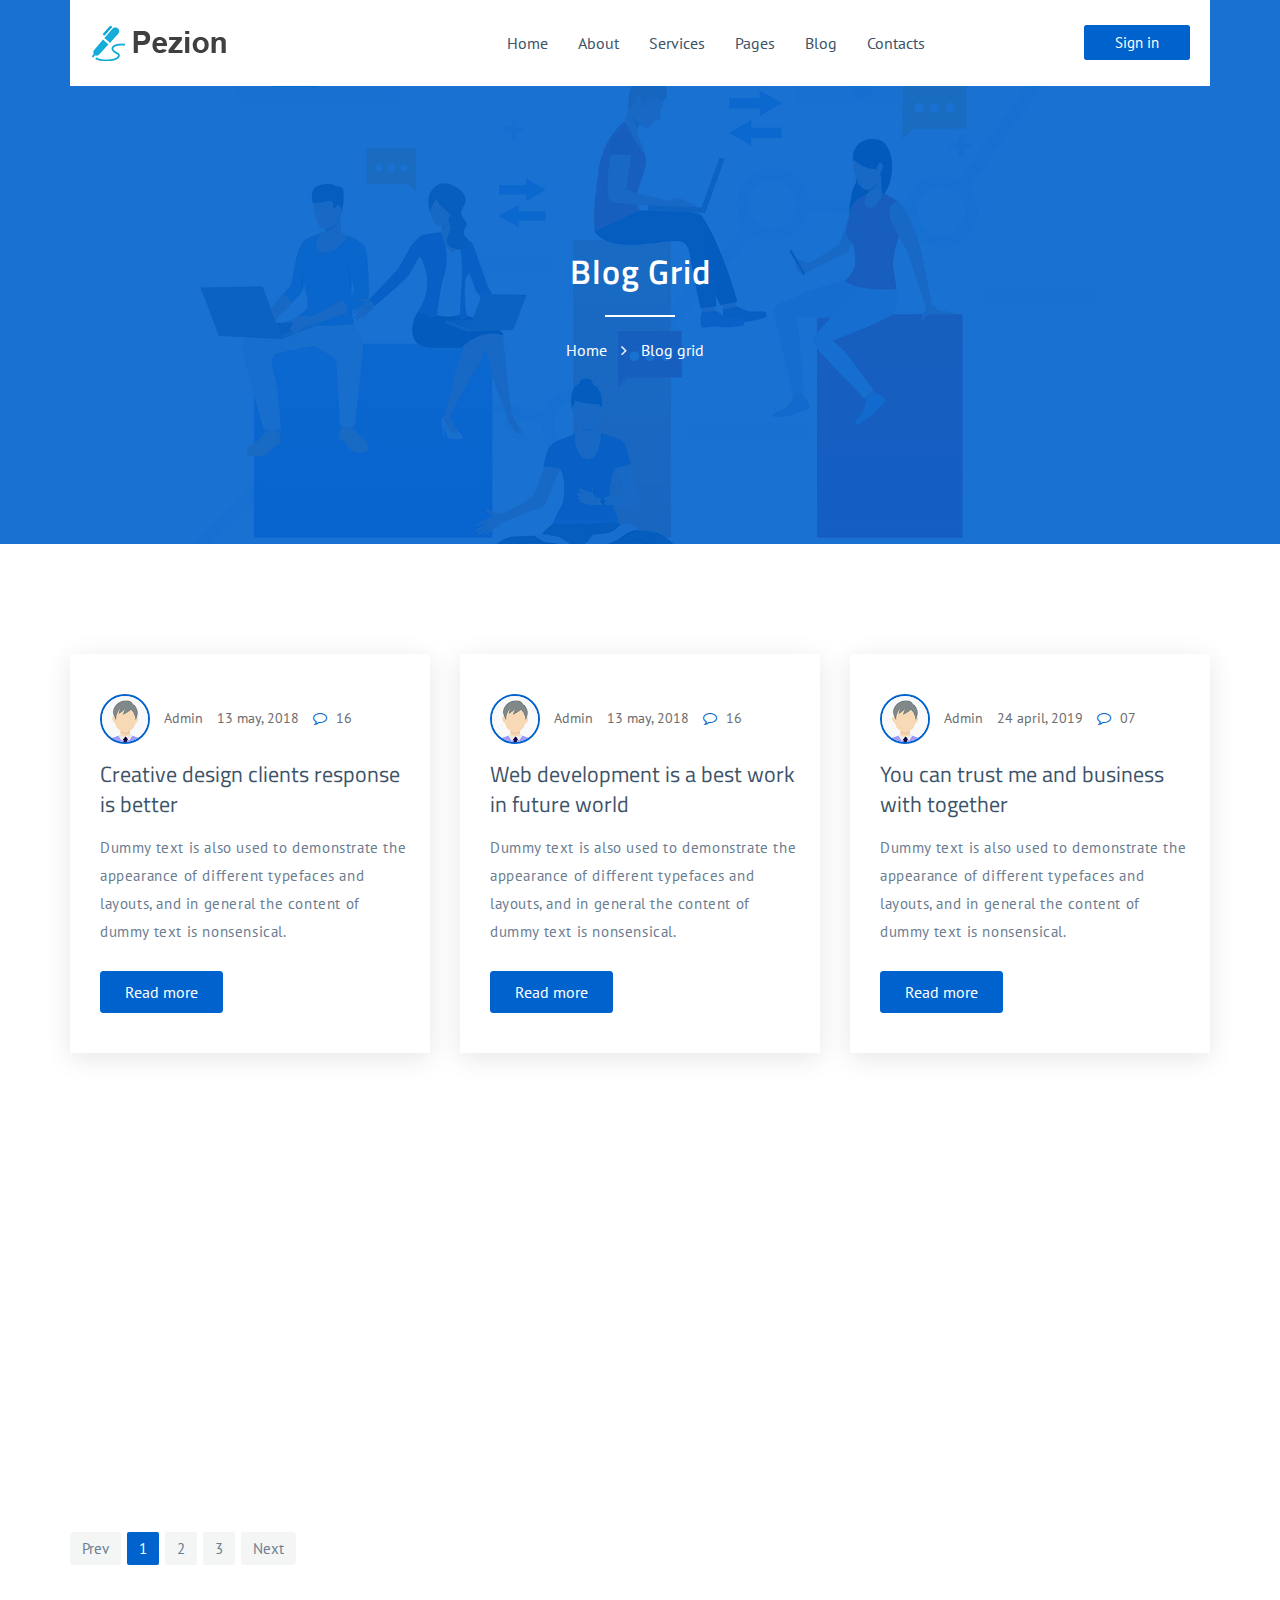
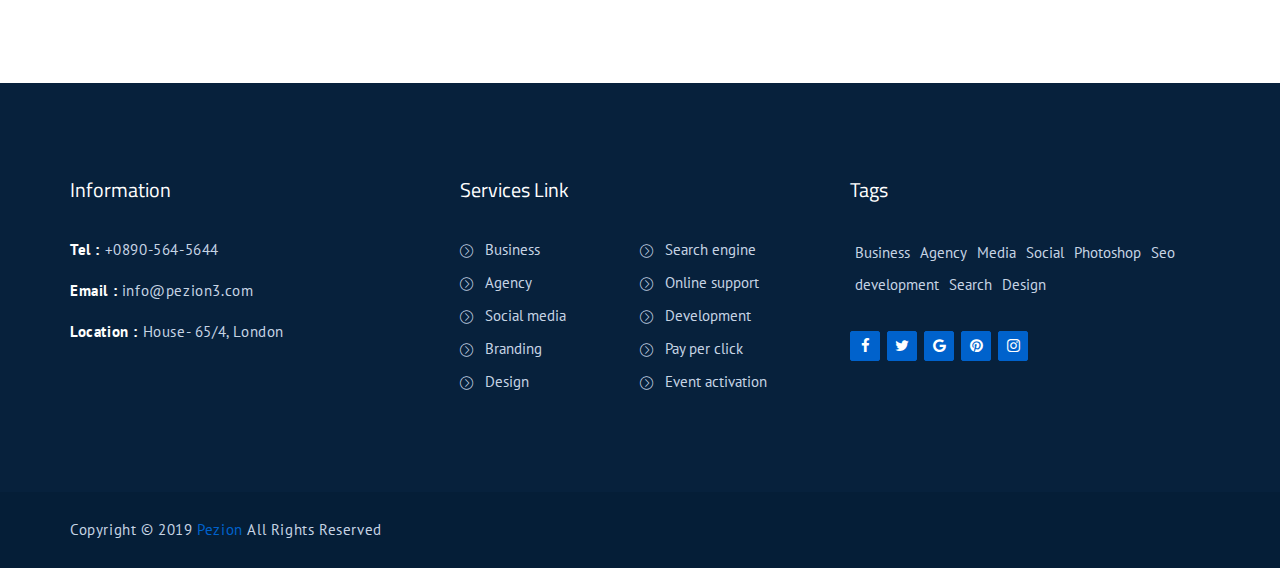
<file: blog.html>
<!doctype html>
<html class="no-js" lang="en">
	<head>
		<meta charset="utf-8">
		<meta http-equiv="x-ua-compatible" content="ie=edge">
		<title>Blog | Pezion</title>
		<meta name="description" content="">
		<meta name="viewport" content="width=device-width, initial-scale=1">

		<!-- favicon -->		
		<link rel="shortcut icon" type="image/x-icon" href="img/logo/favicon.ico">

		<!-- all css here -->

		<!-- bootstrap v3.3.6 css -->
		<link rel="stylesheet" href="css/bootstrap.min.css">
		<!-- owl.carousel css -->
		<link rel="stylesheet" href="css/owl.carousel.css">
		<link rel="stylesheet" href="css/owl.transitions.css">
       <!-- Animate css -->
        <link rel="stylesheet" href="css/animate.css">
        <!-- meanmenu css -->
        <link rel="stylesheet" href="css/meanmenu.min.css">
		<!-- font-awesome css -->
		<link rel="stylesheet" href="css/font-awesome.min.css">
		<link rel="stylesheet" href="css/icon.css">
		<link rel="stylesheet" href="css/flaticon.css">
		<!-- magnific css -->
        <link rel="stylesheet" href="css/magnific.min.css">
		<!-- style css -->
		<link rel="stylesheet" href="style.css">
		<!-- responsive css -->
		<link rel="stylesheet" href="css/responsive.css">

		<!-- modernizr css -->
		<script src="js/vendor/modernizr-2.8.3.min.js"></script>
	</head>
		<body>

		<!--[if lt IE 8]>
			<p class="browserupgrade">You are using an <strong>outdated</strong> browser. Please <a href="http://browsehappy.com/">upgrade your browser</a> to improve your experience.</p>
		<![endif]-->

        <div id="preloader"></div>
        <header class="header-one">
            <!-- header-area start -->
            <div id="sticker" class="header-area hidden-xs">
                <div class="container">
                    <div class="row">
                        <div class="col-md-12 col-sm-12">
                            <div class="center-bg center-page">
                                <div class="row">
                                    <!-- logo start -->
                                    <div class="col-md-3 col-sm-3">
                                        <div class="logo">
                                            <!-- Brand -->
                                            <a class="navbar-brand page-scroll black-logo" href="index.html">
                                                <img src="img/logo/logo.png" alt="">
                                            </a>
                                        </div>
                                        <!-- logo end -->
                                    </div>
                                    <div class="col-md-9 col-sm-9">
                                        <div class="header-right-link">
                                            <!-- search option end -->
                                            <a class="s-menu" href="login.html">Sign in</a>
                                        </div>
                                        <!-- mainmenu start -->
                                        <nav class="navbar navbar-default">
                                            <div class="collapse navbar-collapse" id="navbar-example">
                                                <div class="main-menu">
                                                    <ul class="nav navbar-nav navbar-right">
                                                        <li><a class="pagess" href="index.html">Home</a>
                                                            <ul class="sub-menu">
                                                                <li><a href="index.html">Home 01</a></li>
                                                                <li><a href="index-2.html">Home 02</a></li>
                                                                <li><a href="index-3.html">Home 03</a></li>
                                                            </ul>
                                                        </li>
                                                        <li><a href="about.html">About</a></li>
                                                        <li><a href="services.html">Services</a></li>
                                                        <li><a class="pagess" href="#">Pages</a>
                                                            <ul class="sub-menu">
                                                                <li><a href="team.html">team</a></li>
                                                                <li><a href="faq.html">FAQ</a></li>
                                                                <li><a href="review.html">Review</a></li>
                                                                <li><a href="pricing.html">Pricing</a></li>
                                                            </ul>
                                                        </li>
                                                        <li><a class="pagess" href="#">Blog</a>
                                                            <ul class="sub-menu">
                                                                <li><a href="blog.html">Blog grid</a></li>
                                                                <li><a href="blog-sidebar.html">Blog Sidebar</a></li>
                                                                <li><a href="blog-details.html">Blog Details</a></li>
                                                            </ul>
                                                        </li>
                                                        <li><a href="contact.html">contacts</a></li>
                                                    </ul>
                                                </div>
                                            </div>
                                        </nav>
                                        <!-- mainmenu end -->
                                    </div>
                                </div>
                            </div>
                        </div>
                    </div>
                </div>
            </div>
            <!-- header-area end -->
            <!-- mobile-menu-area start -->
            <div class="mobile-menu-area hidden-lg hidden-md hidden-sm">
                <div class="container">
                    <div class="row">
                        <div class="col-md-12">
                            <div class="mobile-menu">
                                <div class="logo">
                                    <a href="index.html"><img src="img/logo/logo.png" alt="" /></a>
                                </div>
                                <nav id="dropdown">
                                    <ul>
                                        <li><a class="pagess" href="index.html">Home</a>
                                            <ul class="sub-menu">
                                                <li><a href="index.html">Home 01</a></li>
                                                <li><a href="index-2.html">Home 02</a></li>
                                                <li><a href="index-3.html">Home 03</a></li>
                                            </ul>
                                        </li>
                                        <li><a href="about.html">About</a></li>
                                        <li><a href="services.html">Services</a></li>
                                        <li><a class="pagess" href="#">Pages</a>
                                            <ul class="sub-menu">
                                                <li><a href="team.html">team</a></li>
                                                <li><a href="faq.html">FAQ</a></li>
                                                <li><a href="review.html">Review</a></li>
                                                <li><a href="pricing.html">Pricing</a></li>
                                            </ul>
                                        </li>
                                        <li><a class="pagess" href="#">Blog</a>
                                            <ul class="sub-menu">
                                                <li><a href="blog.html">Blog grid</a></li>
                                                <li><a href="blog-sidebar.html">Blog Sidebar</a></li>
                                                <li><a href="blog-details.html">Blog Details</a></li>
                                            </ul>
                                        </li>
                                        <li><a href="contact.html">contacts</a></li>
                                    </ul>
                                </nav>
                            </div>					
                        </div>
                    </div>
                </div>
            </div>
            <!-- mobile-menu-area end -->		
        </header>
        <!-- header end -->
        <!-- Start Bottom Header -->
        <div class="page-area">
            <div class="breadcumb-overlay"></div>
            <div class="container">
                <div class="row">
                    <div class="col-md-12 col-sm-12 col-xs-12">
                        <div class="breadcrumb text-center">
                            <div class="section-headline white-headline text-center">
                                <h3>Blog grid</h3>
                            </div>
                            <ul>
                                <li class="home-bread">Home</li>
                                <li>Blog grid</li>
                            </ul>
                        </div>
                    </div>
                </div>
            </div>
        </div>
        <!-- END Header -->
         <!--Blog Area Start-->
        <div class="blog-area fix area-padding">
            <div class="container">
                <div class="row">
                    <div class="blog-grid">
                        <!-- Start single blog -->
                        <div class="col-md-4 col-sm-6 col-xs-12">
                            <div class="single-blog wow fadeInUp" data-wow-delay="0.3s">
                                <div class="blog-content">
                                   <div class="blog-meta">
                                       <span class="admin-type">
                                            <img src="img/blog/avater2.png" alt="">
                                            Admin
                                        </span>
                                        <span class="date-type">
                                            13 may, 2018
                                        </span>
                                        <span class="comments-type">
                                            <i class="fa fa-comment-o"></i>
                                            16
                                        </span>
                                    </div>
                                    <a href="#">
                                        <h4>Creative design clients response is better</h4>
                                    </a>
                                    <p>Dummy text is also used to demonstrate the appearance of different typefaces and layouts, and in general the content of dummy text is nonsensical.</p>
                                    <a class="blog-btn" href="#"> Read more</a>
                                </div>
                            </div>
                        </div>
                        <!-- End single blog -->
                        <!-- Start single blog -->
                        <div class="col-md-4 col-sm-6 col-xs-12">
                            <div class="single-blog wow fadeInUp" data-wow-delay="0.5s">
                                <div class="blog-content">
                                   <div class="blog-meta">
                                       <span class="admin-type">
                                            <img src="img/blog/avater2.png" alt="">
                                            Admin
                                        </span>
                                        <span class="date-type">
                                            13 may, 2018
                                        </span>
                                        <span class="comments-type">
                                            <i class="fa fa-comment-o"></i>
                                            16
                                        </span>
                                    </div>
                                    <a href="#">
                                        <h4>Web development is a best work in future world</h4>
                                    </a>
                                    <p>Dummy text is also used to demonstrate the appearance of different typefaces and layouts, and in general the content of dummy text is nonsensical.</p>
                                    <a class="blog-btn" href="#"> Read more</a>
                                </div>
                            </div>
                        </div>
                        <!-- End single blog -->
                        <!-- Start single blog -->
                        <div class="col-md-4 col-sm-6 col-xs-12">
                            <div class="single-blog wow fadeInUp" data-wow-delay="0.7s">
                                <div class="blog-content">
                                   <div class="blog-meta">
                                        <span class="admin-type">
                                            <img src="img/blog/avater2.png" alt="">
                                            Admin
                                        </span>
                                        <span class="date-type">
                                            24 april, 2019
                                        </span>
                                        <span class="comments-type">
                                            <i class="fa fa-comment-o"></i>
                                            07
                                        </span>
                                    </div>
                                    <a href="#">
                                        <h4>You can trust me and business with together</h4>
                                    </a>
                                    <p>Dummy text is also used to demonstrate the appearance of different typefaces and layouts, and in general the content of dummy text is nonsensical.</p>
                                    <a class="blog-btn" href="#"> Read more</a>
                                </div>
                            </div>
                        </div>
                        <!-- End single blog -->
                        <!-- Start single blog -->
                        <div class="col-md-4 col-sm-6 col-xs-12">
                            <div class="single-blog wow fadeInUp" data-wow-delay="0.3s">
                                <div class="blog-content">
                                    <div class="blog-meta">
                                        <span class="admin-type">
                                            <img src="img/blog/avater2.png" alt="">
                                            Admin
                                        </span>
                                        <span class="date-type">
                                            28 june, 2019
                                        </span>
                                        <span class="comments-type">
                                            <i class="fa fa-comment-o"></i>
                                            32
                                        </span>
                                    </div>
                                    <a href="#">
                                        <h4>business man want to be benifit any way</h4>
                                    </a>
                                    <p>Dummy text is also used to demonstrate the appearance of different typefaces and layouts, and in general the content of dummy text is nonsensical.</p>
                                    <a class="blog-btn" href="#"> Read more</a>
                                </div>
                            </div>
                        </div>
                        <!-- End single blog -->
                        <!-- Start single blog -->
                        <div class="col-md-4 col-sm-6 col-xs-12">
                            <div class="single-blog wow fadeInUp" data-wow-delay="0.5s">
                                <div class="blog-content">
                                   <div class="blog-meta">
                                       <span class="admin-type">
                                            <img src="img/blog/avater2.png" alt="">
                                            Admin
                                        </span>
                                        <span class="date-type">
                                            13 may, 2018
                                        </span>
                                        <span class="comments-type">
                                            <i class="fa fa-comment-o"></i>
                                            16
                                        </span>
                                    </div>
                                    <a href="#">
                                        <h4>Creative design clients response is better</h4>
                                    </a>
                                    <p>Dummy text is also used to demonstrate the appearance of different typefaces and layouts, and in general the content of dummy text is nonsensical.</p>
                                    <a class="blog-btn" href="#"> Read more</a>
                                </div>
                            </div>
                        </div>
                        <!-- End single blog -->
                        <!-- Start single blog -->
                        <div class="col-md-4 col-sm-6 col-xs-12">
                            <div class="single-blog wow fadeInUp" data-wow-delay="0.7s">
                                <div class="blog-content">
                                   <div class="blog-meta">
                                       <span class="admin-type">
                                            <img src="img/blog/avater2.png" alt="">
                                            Admin
                                        </span>
                                        <span class="date-type">
                                            13 may, 2018
                                        </span>
                                        <span class="comments-type">
                                            <i class="fa fa-comment-o"></i>
                                            16
                                        </span>
                                    </div>
                                    <a href="#">
                                        <h4>Web development is a best work in future world</h4>
                                    </a>
                                    <p>Dummy text is also used to demonstrate the appearance of different typefaces and layouts, and in general the content of dummy text is nonsensical.</p>
                                    <a class="blog-btn" href="#"> Read more</a>
                                </div>
                            </div>
                        </div>
                        <!-- End single blog -->
                        <div class="col-md-12 col-sm-12 col-xs-12">
                            <div class="blog-pagination">
                                <ul class="pagination">
                                   <li><a href="#">Prev</a></li>
                                   <li class="active"><a href="#">1</a></li>
                                   <li><a href="#">2</a></li>
                                   <li><a href="#">3</a></li>
                                   <li><a href="#">Next</a></li>
                                </ul>
                            </div>	
                        </div>
                    </div>
                </div>
                <!-- End row -->
            </div>
        </div>
        <!--End of Blog Area-->
        <!-- Start Footer bottom Area -->
        <footer class="footer-1">
            <div class="footer-area">
                <div class="container">
                    <div class="row">
                        <div class="col-md-4 col-sm-4 col-xs-12">
                            <div class="footer-content">
                                <div class="footer-head">
                                    <h4>Information</h4> 
                                    <div class="footer-contacts">
										<p><span>Tel :</span> +0890-564-5644</p>
										<p><span>Email :</span> info@pezion3.com</p>
										<p><span>Location :</span> House- 65/4, London</p>
									</div>
                                </div>
                            </div>
                        </div>
                        <!-- end single footer -->
                        <div class="col-md-4 col-sm-4 col-xs-12">
                            <div class="footer-content">
                                <div class="footer-head">
                                    <h4>Services Link</h4>
                                    <ul class="footer-list">
                                        <li><a href="#">Business</a></li>
                                        <li><a href="#">Agency </a></li>
                                        <li><a href="#">Social media</a></li>
                                        <li><a href="#">Branding</a></li>
                                        <li><a href="#">Design </a></li>
                                    </ul>
                                    <ul class="footer-list hidden-sm">
										<li><a href="#">Search engine</a></li>
                                        <li><a href="#">Online support</a></li>
                                        <li><a href="#">Development</a></li>
                                        <li><a href="#">Pay per click</a></li>
                                        <li><a href="#">Event activation</a></li>
									</ul>
                                </div>
                            </div>
                        </div>
                        <!-- end single footer -->
                        <div class="col-md-4 col-sm-4 col-xs-12">
                            <div class="footer-content last-content">
                                <div class="footer-head">
                                    <h4>Tags</h4>
                                    <div class="footer-tags">
										<ul>
											<li><a href="#">Business</a></li>
											<li><a href="#">Agency </a></li>
											<li><a href="#">Media</a></li>
											<li><a href="#">Social</a></li>
											<li><a href="#">Photoshop</a></li>
											<li><a href="#">Seo</a></li>
											<li><a href="#">development</a></li>
											<li><a href="#">Search</a></li>
											<li><a href="#">Design</a></li>
										</ul>
                                    </div>
                                    <div class="footer-icons">
                                        <ul>
                                            <li>
                                                <a href="#">
                                                    <i class="fa fa-facebook"></i>
                                                </a>
                                            </li>
                                            <li>
                                                <a href="#">
                                                    <i class="fa fa-twitter"></i>
                                                </a>
                                            </li>
                                            <li>
                                                <a href="#">
                                                    <i class="fa fa-google"></i>
                                                </a>
                                            </li>
                                            <li>
                                                <a href="#">
                                                    <i class="fa fa-pinterest"></i>
                                                </a>
                                            </li>
                                            <li>
                                                <a href="#">
                                                    <i class="fa fa-instagram"></i>
                                                </a>
                                            </li>
                                        </ul>
                                    </div>
                                </div>
                            </div>
                        </div>
                    </div>
                </div>
            </div>
            <div class="footer-area-bottom">
                <div class="container">
                    <div class="row">
                        <div class="col-md-6 col-sm-6 col-xs-12">
                            <div class="copyright">
                                <p>
                                    Copyright © 2019
                                    <a href="#">Pezion</a> All Rights Reserved
                                </p>
                            </div>
                        </div>
                    </div>
                </div>
            </div>
        </footer>
		
		<!-- all js here -->

		<!-- jquery latest version -->
		<script src="js/vendor/jquery-1.12.4.min.js"></script>
		<!-- bootstrap js -->
		<script src="js/bootstrap.min.js"></script>
		<!-- owl.carousel js -->
		<script src="js/owl.carousel.min.js"></script>
		<!-- Counter js -->
		<script src="js/jquery.counterup.min.js"></script>
		<!-- waypoint js -->
		<script src="js/waypoints.js"></script>
		<!-- magnific js -->
        <script src="js/magnific.min.js"></script>
        <!-- wow js -->
        <script src="js/wow.min.js"></script>
        <!-- meanmenu js -->
        <script src="js/jquery.meanmenu.js"></script>
		<!-- Form validator js -->
		<script src="js/form-validator.min.js"></script>
		<!-- plugins js -->
		<script src="js/plugins.js"></script>
		<!-- main js -->
		<script src="js/main.js"></script>
	</body>
</html>
</file>
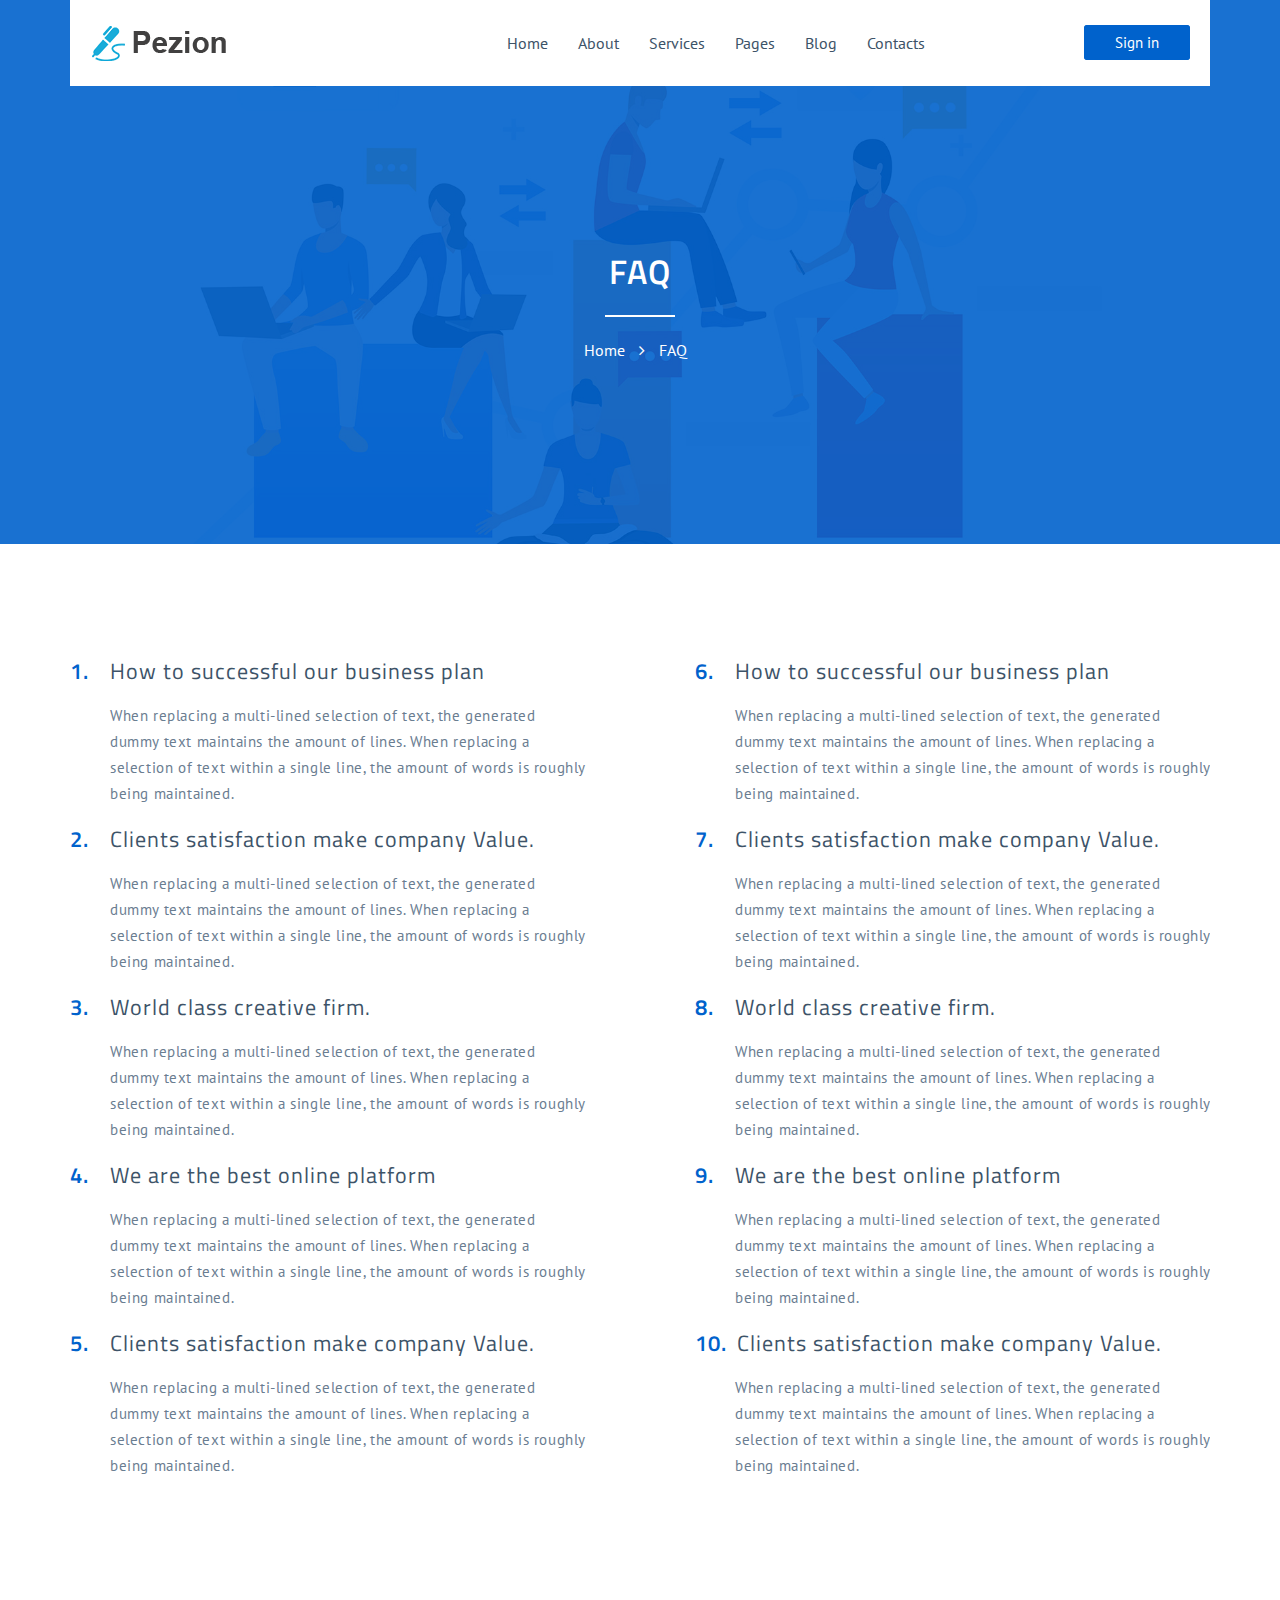
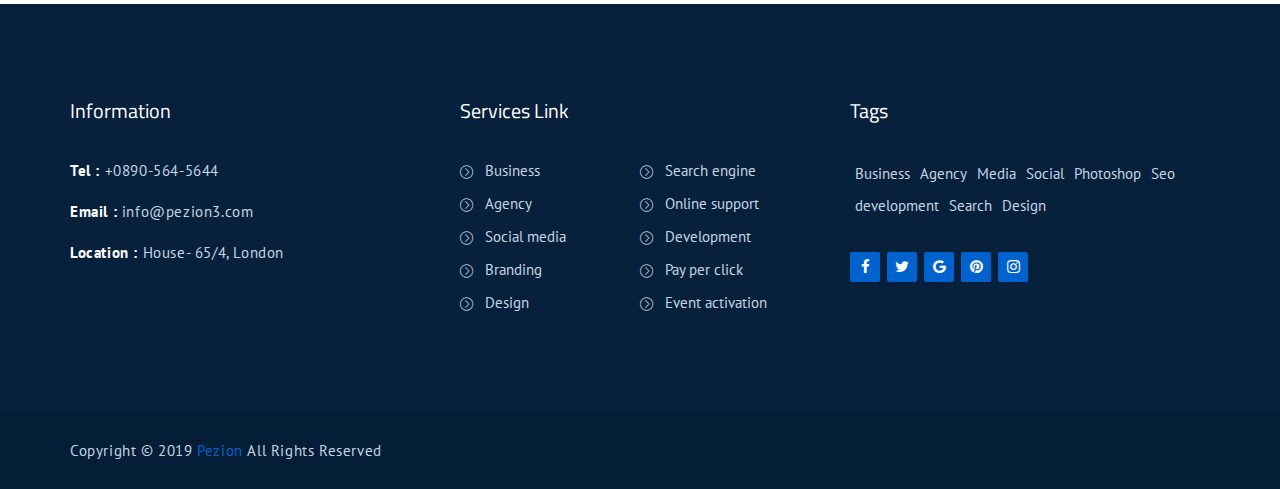
<file: faq.html>
<!doctype html>
<html class="no-js" lang="en">
	<head>
		<meta charset="utf-8">
		<meta http-equiv="x-ua-compatible" content="ie=edge">
		<title>FAQ | Pezion</title>
		<meta name="description" content="">
		<meta name="viewport" content="width=device-width, initial-scale=1">

		<!-- favicon -->		
		<link rel="shortcut icon" type="image/x-icon" href="img/logo/favicon.ico">

		<!-- all css here -->

		<!-- bootstrap v3.3.6 css -->
		<link rel="stylesheet" href="css/bootstrap.min.css">
		<!-- owl.carousel css -->
		<link rel="stylesheet" href="css/owl.carousel.css">
		<link rel="stylesheet" href="css/owl.transitions.css">
       <!-- Animate css -->
        <link rel="stylesheet" href="css/animate.css">
        <!-- meanmenu css -->
        <link rel="stylesheet" href="css/meanmenu.min.css">
		<!-- font-awesome css -->
		<link rel="stylesheet" href="css/font-awesome.min.css">
		<link rel="stylesheet" href="css/icon.css">
		<link rel="stylesheet" href="css/flaticon.css">
		<!-- magnific css -->
        <link rel="stylesheet" href="css/magnific.min.css">
		<!-- style css -->
		<link rel="stylesheet" href="style.css">
		<!-- responsive css -->
		<link rel="stylesheet" href="css/responsive.css">

		<!-- modernizr css -->
		<script src="js/vendor/modernizr-2.8.3.min.js"></script>
	</head>
		<body>

		<!--[if lt IE 8]>
			<p class="browserupgrade">You are using an <strong>outdated</strong> browser. Please <a href="http://browsehappy.com/">upgrade your browser</a> to improve your experience.</p>
		<![endif]-->

        <div id="preloader"></div>
        <header class="header-one">
            <!-- header-area start -->
            <div id="sticker" class="header-area hidden-xs">
                <div class="container">
                    <div class="row">
                        <div class="col-md-12 col-sm-12">
                            <div class="center-bg center-page">
                                <div class="row">
                                    <!-- logo start -->
                                    <div class="col-md-3 col-sm-3">
                                        <div class="logo">
                                            <!-- Brand -->
                                            <a class="navbar-brand page-scroll black-logo" href="index.html">
                                                <img src="img/logo/logo.png" alt="">
                                            </a>
                                        </div>
                                        <!-- logo end -->
                                    </div>
                                    <div class="col-md-9 col-sm-9">
                                        <div class="header-right-link">
                                            <!-- search option end -->
                                            <a class="s-menu" href="login.html">Sign in</a>
                                        </div>
                                        <!-- mainmenu start -->
                                        <nav class="navbar navbar-default">
                                            <div class="collapse navbar-collapse" id="navbar-example">
                                                <div class="main-menu">
                                                    <ul class="nav navbar-nav navbar-right">
                                                        <li><a class="pagess" href="index.html">Home</a>
                                                            <ul class="sub-menu">
                                                                <li><a href="index.html">Home 01</a></li>
                                                                <li><a href="index-2.html">Home 02</a></li>
                                                                <li><a href="index-3.html">Home 03</a></li>
                                                            </ul>
                                                        </li>
                                                        <li><a href="about.html">About</a></li>
                                                        <li><a href="services.html">Services</a></li>
                                                        <li><a class="pagess" href="#">Pages</a>
                                                            <ul class="sub-menu">
                                                                <li><a href="team.html">team</a></li>
                                                                <li><a href="faq.html">FAQ</a></li>
                                                                <li><a href="review.html">Review</a></li>
                                                                <li><a href="pricing.html">Pricing</a></li>
                                                            </ul>
                                                        </li>
                                                        <li><a class="pagess" href="#">Blog</a>
                                                            <ul class="sub-menu">
                                                                <li><a href="blog.html">Blog grid</a></li>
                                                                <li><a href="blog-sidebar.html">Blog Sidebar</a></li>
                                                                <li><a href="blog-details.html">Blog Details</a></li>
                                                            </ul>
                                                        </li>
                                                        <li><a href="contact.html">contacts</a></li>
                                                    </ul>
                                                </div>
                                            </div>
                                        </nav>
                                        <!-- mainmenu end -->
                                    </div>
                                </div>
                            </div>
                        </div>
                    </div>
                </div>
            </div>
            <!-- header-area end -->
            <!-- mobile-menu-area start -->
            <div class="mobile-menu-area hidden-lg hidden-md hidden-sm">
                <div class="container">
                    <div class="row">
                        <div class="col-md-12">
                            <div class="mobile-menu">
                                <div class="logo">
                                    <a href="index.html"><img src="img/logo/logo.png" alt="" /></a>
                                </div>
                                <nav id="dropdown">
                                    <ul>
                                        <li><a class="pagess" href="index.html">Home</a>
                                            <ul class="sub-menu">
                                                <li><a href="index.html">Home 01</a></li>
                                                <li><a href="index-2.html">Home 02</a></li>
                                                <li><a href="index-3.html">Home 03</a></li>
                                            </ul>
                                        </li>
                                        <li><a href="about.html">About</a></li>
                                        <li><a href="services.html">Services</a></li>
                                        <li><a class="pagess" href="#">Pages</a>
                                            <ul class="sub-menu">
                                                <li><a href="team.html">team</a></li>
                                                <li><a href="faq.html">FAQ</a></li>
                                                <li><a href="review.html">Review</a></li>
                                                <li><a href="pricing.html">Pricing</a></li>
                                            </ul>
                                        </li>
                                        <li><a class="pagess" href="#">Blog</a>
                                            <ul class="sub-menu">
                                                <li><a href="blog.html">Blog grid</a></li>
                                                <li><a href="blog-sidebar.html">Blog Sidebar</a></li>
                                                <li><a href="blog-details.html">Blog Details</a></li>
                                            </ul>
                                        </li>
                                        <li><a href="contact.html">contacts</a></li>
                                    </ul>
                                </nav>
                            </div>					
                        </div>
                    </div>
                </div>
            </div>
            <!-- mobile-menu-area end -->		
        </header>
        <!-- header end -->
        <!-- Start Bottom Header -->
        <div class="page-area">
            <div class="breadcumb-overlay"></div>
            <div class="container">
                <div class="row">
                    <div class="col-md-12 col-sm-12 col-xs-12">
                        <div class="breadcrumb text-center">
                            <div class="section-headline white-headline text-center">
                                <h3>FAQ</h3>
                            </div>
                            <ul>
                                <li class="home-bread">Home</li>
                                <li>FAQ</li>
                            </ul>
                        </div>
                    </div>
                </div>
            </div>
        </div>
        <!-- END Header -->
        <!-- Start FAQ area -->
        <div class="faq-area area-padding">
            <div class="container">
                <div class="row">
                    <!-- Start Column Start -->
                    <div class="col-md-6 col-sm-6 col-xs-12">
                        <div class="company-faq left-faq">
                            <div class="single-faq">
                               <h4><span class="number">1.</span> <span class="q-text">How to successful our business plan</span></h4>
                               <p>When replacing a multi-lined selection of text, the generated dummy text maintains the amount of lines. When replacing a selection of text within a single line, the amount of words is roughly being maintained. </p>
                            </div>
                            <div class="single-faq">
                               <h4><span class="number">2.</span><span class="q-text">Clients satisfaction make company Value.</span></h4>
                               <p>When replacing a multi-lined selection of text, the generated dummy text maintains the amount of lines. When replacing a selection of text within a single line, the amount of words is roughly being maintained. </p>
                            </div>
                            <div class="single-faq">
                               <h4><span class="number">3.</span><span class="q-text">World class creative firm.</span></h4>
                               <p>When replacing a multi-lined selection of text, the generated dummy text maintains the amount of lines. When replacing a selection of text within a single line, the amount of words is roughly being maintained. </p>
                            </div>
                            <div class="single-faq">
                               <h4><span class="number">4.</span><span class="q-text">We are the best online platform </span></h4>
                               <p>When replacing a multi-lined selection of text, the generated dummy text maintains the amount of lines. When replacing a selection of text within a single line, the amount of words is roughly being maintained. </p>
                            </div>
                            <div class="single-faq">
                               <h4><span class="number">5.</span><span class="q-text">Clients satisfaction make company Value.</span></h4>
                               <p>When replacing a multi-lined selection of text, the generated dummy text maintains the amount of lines. When replacing a selection of text within a single line, the amount of words is roughly being maintained. </p>
                            </div>
                        </div>
                    </div>
                    <!-- Start Column Start -->
                    <div class="col-md-6 col-sm-6 col-xs-12">
                        <div class="company-faq right-faq">
                            <div class="single-faq">
                               <h4><span class="number">6.</span><span class="q-text">How to successful our business plan</span></h4>
                               <p>When replacing a multi-lined selection of text, the generated dummy text maintains the amount of lines. When replacing a selection of text within a single line, the amount of words is roughly being maintained. </p>
                            </div>
                            <div class="single-faq">
                               <h4><span class="number">7.</span><span class="q-text">Clients satisfaction make company Value.</span></h4>
                               <p>When replacing a multi-lined selection of text, the generated dummy text maintains the amount of lines. When replacing a selection of text within a single line, the amount of words is roughly being maintained. </p>
                            </div>
                            <div class="single-faq">
                               <h4><span class="number">8.</span><span class="q-text">World class creative firm.</span></h4>
                               <p>When replacing a multi-lined selection of text, the generated dummy text maintains the amount of lines. When replacing a selection of text within a single line, the amount of words is roughly being maintained. </p>
                            </div>
                            <div class="single-faq">
                               <h4><span class="number">9.</span><span class="q-text">We are the best online platform </span></h4>
                               <p>When replacing a multi-lined selection of text, the generated dummy text maintains the amount of lines. When replacing a selection of text within a single line, the amount of words is roughly being maintained. </p>
                            </div>
                            <div class="single-faq">
                               <h4><span class="number">10.</span><span class="q-text">Clients satisfaction make company Value.</span></h4>
                               <p>When replacing a multi-lined selection of text, the generated dummy text maintains the amount of lines. When replacing a selection of text within a single line, the amount of words is roughly being maintained. </p>
                            </div>
                        </div>
                    </div>
                </div>
            </div>
        </div>
        <!-- End FAQ area -->
        <!-- Start Footer bottom Area -->
        <footer class="footer-1">
            <div class="footer-area">
                <div class="container">
                    <div class="row">
                        <div class="col-md-4 col-sm-4 col-xs-12">
                            <div class="footer-content">
                                <div class="footer-head">
                                    <h4>Information</h4> 
                                    <div class="footer-contacts">
										<p><span>Tel :</span> +0890-564-5644</p>
										<p><span>Email :</span> info@pezion3.com</p>
										<p><span>Location :</span> House- 65/4, London</p>
									</div>
                                </div>
                            </div>
                        </div>
                        <!-- end single footer -->
                        <div class="col-md-4 col-sm-4 col-xs-12">
                            <div class="footer-content">
                                <div class="footer-head">
                                    <h4>Services Link</h4>
                                    <ul class="footer-list">
                                        <li><a href="#">Business</a></li>
                                        <li><a href="#">Agency </a></li>
                                        <li><a href="#">Social media</a></li>
                                        <li><a href="#">Branding</a></li>
                                        <li><a href="#">Design </a></li>
                                    </ul>
                                    <ul class="footer-list hidden-sm">
										<li><a href="#">Search engine</a></li>
                                        <li><a href="#">Online support</a></li>
                                        <li><a href="#">Development</a></li>
                                        <li><a href="#">Pay per click</a></li>
                                        <li><a href="#">Event activation</a></li>
									</ul>
                                </div>
                            </div>
                        </div>
                        <!-- end single footer -->
                        <div class="col-md-4 col-sm-4 col-xs-12">
                            <div class="footer-content last-content">
                                <div class="footer-head">
                                    <h4>Tags</h4>
                                    <div class="footer-tags">
										<ul>
											<li><a href="#">Business</a></li>
											<li><a href="#">Agency </a></li>
											<li><a href="#">Media</a></li>
											<li><a href="#">Social</a></li>
											<li><a href="#">Photoshop</a></li>
											<li><a href="#">Seo</a></li>
											<li><a href="#">development</a></li>
											<li><a href="#">Search</a></li>
											<li><a href="#">Design</a></li>
										</ul>
                                    </div>
                                    <div class="footer-icons">
                                        <ul>
                                            <li>
                                                <a href="#">
                                                    <i class="fa fa-facebook"></i>
                                                </a>
                                            </li>
                                            <li>
                                                <a href="#">
                                                    <i class="fa fa-twitter"></i>
                                                </a>
                                            </li>
                                            <li>
                                                <a href="#">
                                                    <i class="fa fa-google"></i>
                                                </a>
                                            </li>
                                            <li>
                                                <a href="#">
                                                    <i class="fa fa-pinterest"></i>
                                                </a>
                                            </li>
                                            <li>
                                                <a href="#">
                                                    <i class="fa fa-instagram"></i>
                                                </a>
                                            </li>
                                        </ul>
                                    </div>
                                </div>
                            </div>
                        </div>
                    </div>
                </div>
            </div>
            <div class="footer-area-bottom">
                <div class="container">
                    <div class="row">
                        <div class="col-md-6 col-sm-6 col-xs-12">
                            <div class="copyright">
                                <p>
                                    Copyright © 2019
                                    <a href="#">Pezion</a> All Rights Reserved
                                </p>
                            </div>
                        </div>
                    </div>
                </div>
            </div>
        </footer>
		
		<!-- all js here -->

		<!-- jquery latest version -->
		<script src="js/vendor/jquery-1.12.4.min.js"></script>
		<!-- bootstrap js -->
		<script src="js/bootstrap.min.js"></script>
		<!-- owl.carousel js -->
		<script src="js/owl.carousel.min.js"></script>
		<!-- Counter js -->
		<script src="js/jquery.counterup.min.js"></script>
		<!-- waypoint js -->
		<script src="js/waypoints.js"></script>
		<!-- magnific js -->
        <script src="js/magnific.min.js"></script>
        <!-- wow js -->
        <script src="js/wow.min.js"></script>
        <!-- meanmenu js -->
        <script src="js/jquery.meanmenu.js"></script>
		<!-- Form validator js -->
		<script src="js/form-validator.min.js"></script>
		<!-- plugins js -->
		<script src="js/plugins.js"></script>
		<!-- main js -->
		<script src="js/main.js"></script>
	</body>
</html>
</file>
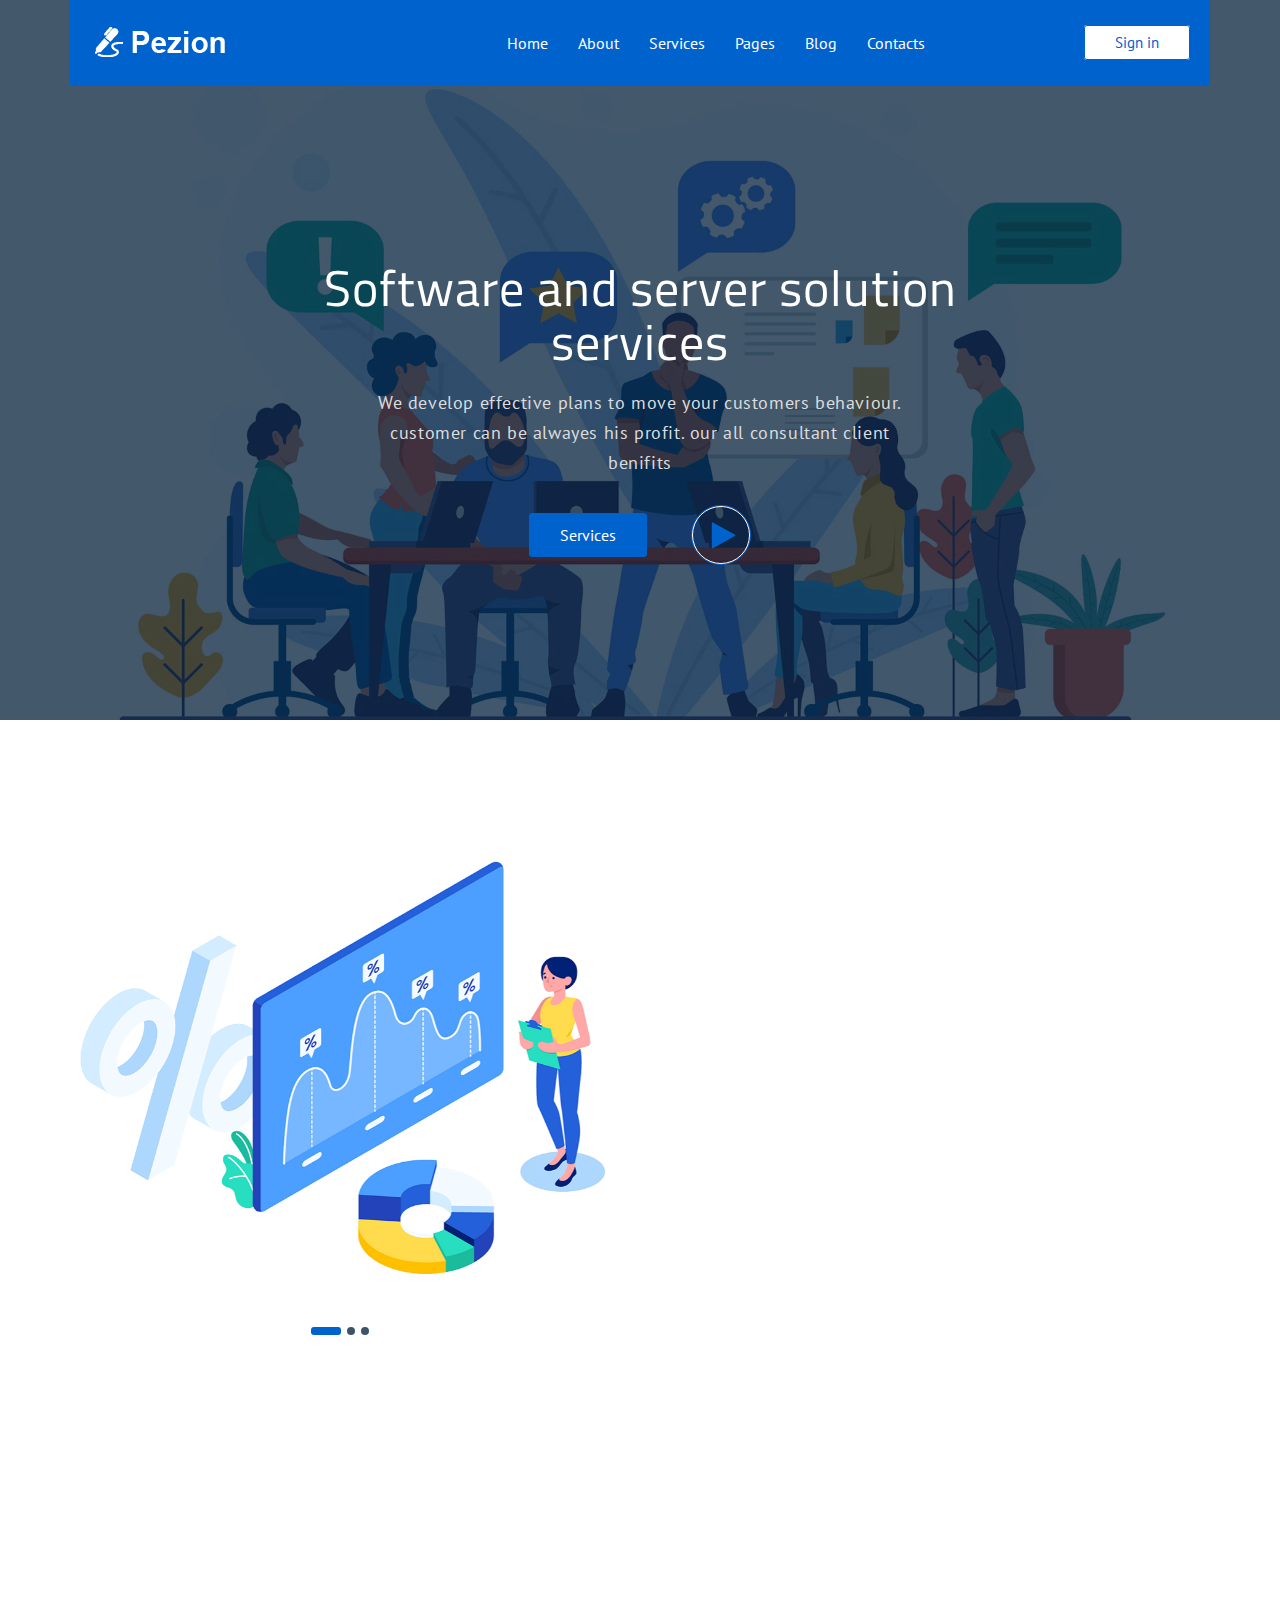
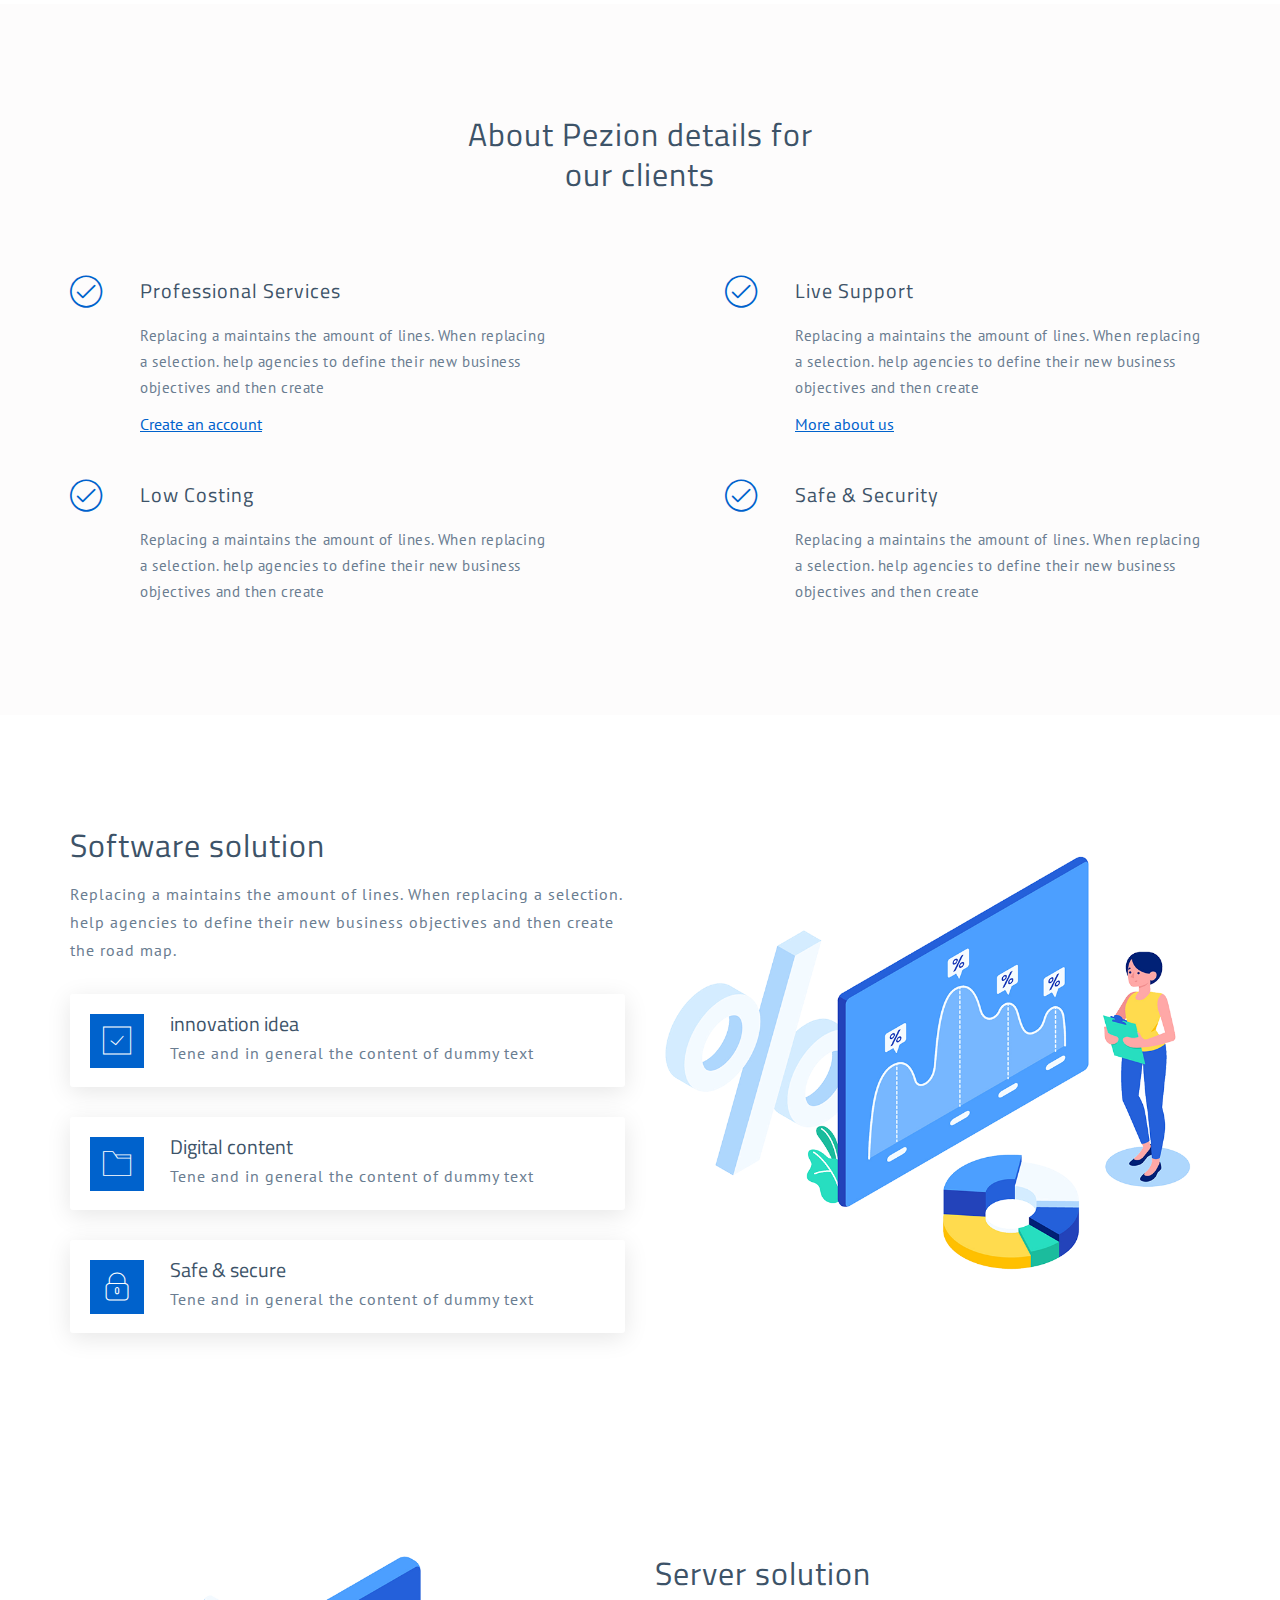
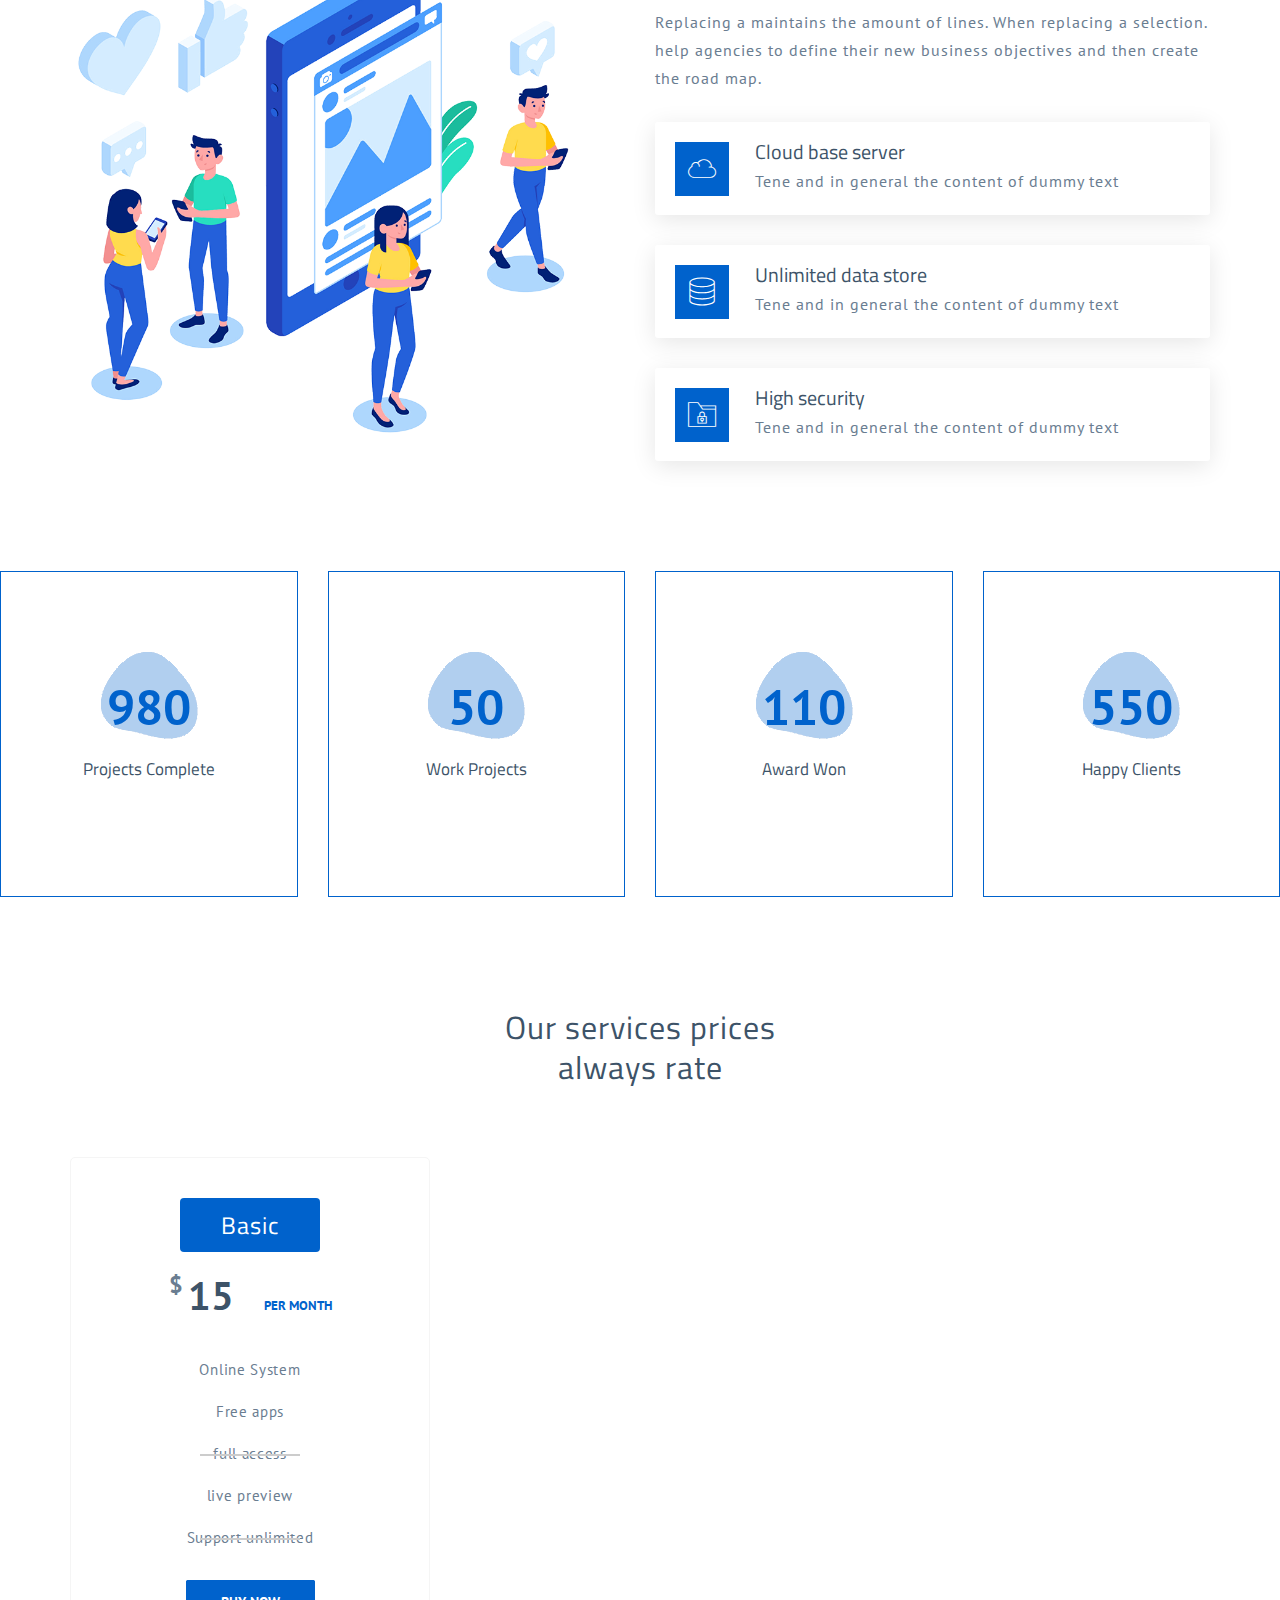
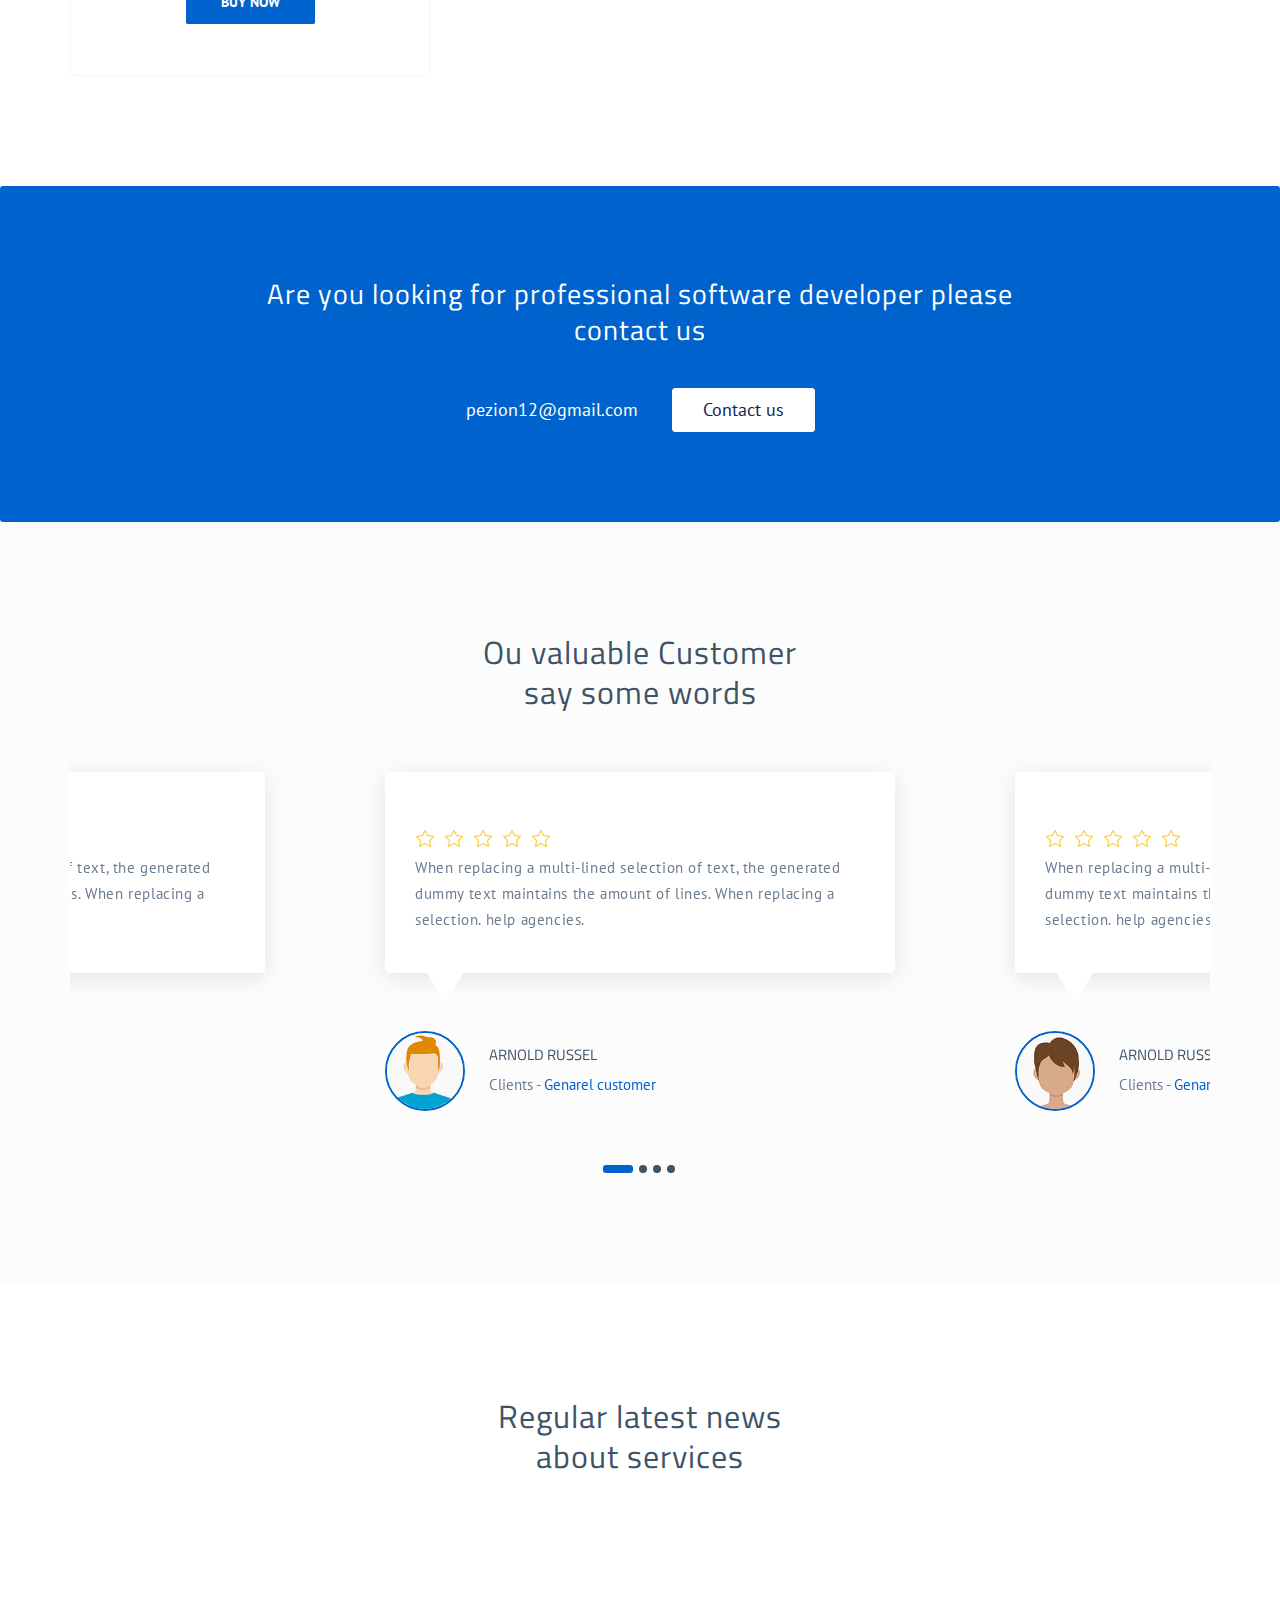
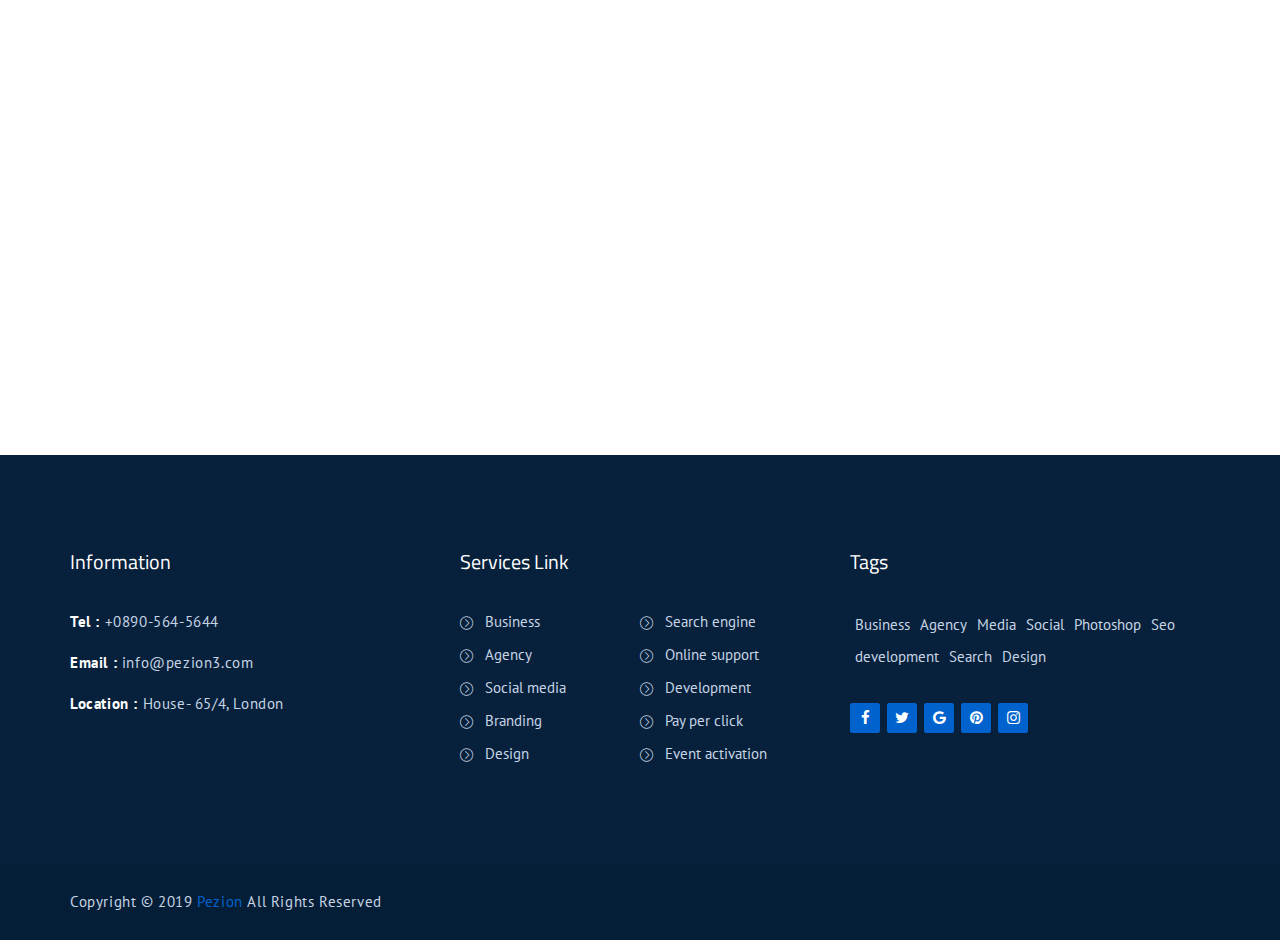
<file: index-2.html>
<!doctype html>
<html class="no-js" lang="en">
	<head>
		<meta charset="utf-8">
		<meta http-equiv="x-ua-compatible" content="ie=edge">
		<title>Home-2 | Pezion</title>
		<meta name="description" content="">
		<meta name="viewport" content="width=device-width, initial-scale=1">

		<!-- favicon -->		
		<link rel="shortcut icon" type="image/x-icon" href="img/logo/favicon.ico">

		<!-- all css here -->

		<!-- bootstrap v3.3.6 css -->
		<link rel="stylesheet" href="css/bootstrap.min.css">
		<!-- owl.carousel css -->
		<link rel="stylesheet" href="css/owl.carousel.css">
		<link rel="stylesheet" href="css/owl.transitions.css">
       <!-- Animate css -->
        <link rel="stylesheet" href="css/animate.css">
        <!-- meanmenu css -->
        <link rel="stylesheet" href="css/meanmenu.min.css">
		<!-- font-awesome css -->
		<link rel="stylesheet" href="css/font-awesome.min.css">
		<link rel="stylesheet" href="css/icon.css">
		<link rel="stylesheet" href="css/flaticon.css">
		<!-- magnific css -->
        <link rel="stylesheet" href="css/magnific.min.css">
		<!-- style css -->
		<link rel="stylesheet" href="style.css">
		<!-- responsive css -->
		<link rel="stylesheet" href="css/responsive.css">

		<!-- modernizr css -->
		<script src="js/vendor/modernizr-2.8.3.min.js"></script>
	</head>
		<body>

		<!--[if lt IE 8]>
			<p class="browserupgrade">You are using an <strong>outdated</strong> browser. Please <a href="http://browsehappy.com/">upgrade your browser</a> to improve your experience.</p>
		<![endif]-->

        <div id="preloader"></div>
        <header class="header-one">
            <!-- header-area start -->
            <div id="sticker" class="header-area header-area-2 hidden-xs">
                <div class="container">
                    <div class="row">
                        <div class="col-md-12 col-sm-12">
                            <div class="center-bg">
                                <div class="row">
                                    <!-- logo start -->
                                    <div class="col-md-3 col-sm-3">
                                        <div class="logo">
                                            <!-- Brand -->
                                            <a class="navbar-brand page-scroll black-logo" href="index.html">
                                                <img src="img/logo/logo4.png" alt="">
                                            </a>
                                        </div>
                                        <!-- logo end -->
                                    </div>
                                    <div class="col-md-9 col-sm-9">
                                        <div class="header-right-link">
                                            <!-- search option end -->
                                            <a class="s-menu" href="login.html">Sign in</a>
                                        </div>
                                        <!-- mainmenu start -->
                                        <nav class="navbar navbar-default">
                                            <div class="collapse navbar-collapse" id="navbar-example">
                                                <div class="main-menu">
                                                    <ul class="nav navbar-nav navbar-right">
                                                        <li><a class="pagess" href="index.html">Home</a>
                                                            <ul class="sub-menu">
                                                                <li><a href="index.html">Home 01</a></li>
                                                                <li><a href="index-2.html">Home 02</a></li>
                                                                <li><a href="index-3.html">Home 03</a></li>
                                                            </ul>
                                                        </li>
                                                        <li><a href="about.html">About</a></li>
                                                        <li><a href="services.html">Services</a></li>
                                                        <li><a class="pagess" href="#">Pages</a>
                                                            <ul class="sub-menu">
                                                                <li><a href="team.html">team</a></li>
                                                                <li><a href="faq.html">FAQ</a></li>
                                                                <li><a href="review.html">Review</a></li>
                                                                <li><a href="pricing.html">Pricing</a></li>
                                                            </ul>
                                                        </li>
                                                        <li><a class="pagess" href="#">Blog</a>
                                                            <ul class="sub-menu">
                                                                <li><a href="blog.html">Blog grid</a></li>
                                                                <li><a href="blog-sidebar.html">Blog Sidebar</a></li>
                                                                <li><a href="blog-details.html">Blog Details</a></li>
                                                            </ul>
                                                        </li>
                                                        <li><a href="contact.html">contacts</a></li>
                                                    </ul>
                                                </div>
                                            </div>
                                        </nav>
                                        <!-- mainmenu end -->
                                    </div>
                                </div>
                            </div>
                        </div>
                    </div>
                </div>
            </div>
            <!-- header-area end -->
            <!-- mobile-menu-area start -->
            <div class="mobile-menu-area hidden-lg hidden-md hidden-sm">
                <div class="container">
                    <div class="row">
                        <div class="col-md-12">
                            <div class="mobile-menu">
                                <div class="logo">
                                    <a href="index.html"><img src="img/logo/logo.png" alt="" /></a>
                                </div>
                                <nav id="dropdown">
                                    <ul>
                                        <li><a class="pagess" href="index.html">Home</a>
                                            <ul class="sub-menu">
                                                <li><a href="index.html">Home 01</a></li>
                                                <li><a href="index-2.html">Home 02</a></li>
                                                <li><a href="index-3.html">Home 03</a></li>
                                            </ul>
                                        </li>
                                        <li><a href="about.html">About</a></li>
                                        <li><a href="services.html">Services</a></li>
                                        <li><a class="pagess" href="#">Pages</a>
                                            <ul class="sub-menu">
                                                <li><a href="team.html">team</a></li>
                                                <li><a href="faq.html">FAQ</a></li>
                                                <li><a href="review.html">Review</a></li>
                                                <li><a href="pricing.html">Pricing</a></li>
                                            </ul>
                                        </li>
                                        <li><a class="pagess" href="#">Blog</a>
                                            <ul class="sub-menu">
                                                <li><a href="blog.html">Blog grid</a></li>
                                                <li><a href="blog-sidebar.html">Blog Sidebar</a></li>
                                                <li><a href="blog-details.html">Blog Details</a></li>
                                            </ul>
                                        </li>
                                        <li><a href="contact.html">contacts</a></li>
                                    </ul>
                                </nav>
                            </div>					
                        </div>
                    </div>
                </div>
            </div>
            <!-- mobile-menu-area end -->		
        </header>
        <!-- header end -->
        <!-- Start Slider Area -->
        <div class="intro-area intro-area-2">
            <div class="bg-wrapper">
            	<img src="img/background/bg2.jpg" alt="">
            </div>
			<div class="intro-content">
				<div class="slider-content">
					<div class="container">
						<div class="row">
							<div class="col-md-12">
								<!-- layer 1 -->
								<div class="layer-1 wow fadeInUp" data-wow-delay="0.3s">
                                    <h2 class="title2">Software and server solution services</h2>
								</div>
								<!-- layer 2 -->
								<div class="layer-2 wow fadeInUp" data-wow-delay="0.5s">
									<p>We develop effective plans to move your customers behaviour. customer can be alwayes his profit. our all consultant client benifits</p>
								</div>
								<!-- layer 3 -->
								<div class="layer-3 wow fadeInUp" data-wow-delay="0.7s">
									<a href="#" class="ready-btn left-btn" >Services</a>
									<div class="video-content">
                                    <a href="https://www.youtube.com/watch?v=O33uuBh6nXA" class="video-play vid-zone">
                                        <i class="fa fa-play"></i>
                                    </a>
                                </div>
								</div>
							</div>
						</div>
					</div>
				</div>
			</div>
        </div>
        <!-- End Slider Area -->
        <!-- Welcome service area start -->
        <div class="welcome-area fix area-padding">
            <div class="container">
                <div class="row">
                   <div class="col-md-6 col-sm-12 col-xs-12">
                        <div class="services-image services-carousel">
                            <img src="img/feature/ft.png" alt="">
                            <img src="img/feature/ft1.png" alt="">
                            <img src="img/feature/ft.png" alt="">
                        </div>
                    </div>
                    <div class="col-md-6 col-sm-12 col-xs-12">
                        <div class="row">
                            <div class="all-services">
                                <!-- single-well end-->
                                <div class="col-md-6 col-sm-6 col-xs-12">
                                    <div class="well-services first-item wow fadeInUp" data-wow-delay="0.3s">
                                        <div class="well-img">
                                            <a class="big-icon" href="#"><i class="flaticon-list-1"></i></a>
                                        </div>
                                        <div class="main-wel">
                                            <div class="wel-content">
                                                <h4>Strategy & Analytics</h4>
                                                <p>Aspernatur sit adipisci quaerat unde at neque Redug Lagre dolor sit amet consectetu.</p>
                                            </div>
                                        </div>
                                    </div>
                                </div>
                                <!-- single-well end-->
                                <div class="col-md-6 col-sm-6 col-xs-12">
                                    <div class="well-services wow fadeInUp" data-wow-delay="0.5s">
                                        <div class="well-img">
                                            <a class="big-icon" href="#"><i class="flaticon-edit-1"></i></a>
                                        </div>
                                        <div class="main-wel">
                                            <div class="wel-content">
                                                <h4>Design & development</h4>
                                                <p>Aspernatur sit adipisci quaerat unde at neque Redug Lagre dolor sit amet consectetu.</p>
                                            </div>
                                        </div>
                                    </div>
                                </div>
                                <!-- single-well end-->
                                <div class="col-md-6 col-sm-6 col-xs-12">
                                    <div class="well-services thired-item wow fadeInUp" data-wow-delay="0.7s">
                                        <div class="well-img">
                                            <a class="big-icon" href="#"><i class="flaticon-worldwide"></i></a>
                                        </div>
                                        <div class="main-wel">
                                            <div class="wel-content">
                                                <h4>Online Marketing</h4>
                                                <p>Aspernatur sit adipisci quaerat unde at neque Redug Lagre dolor sit amet consectetu.</p>
                                            </div>
                                        </div>
                                    </div>
                                </div>
                                <!-- single-well end-->
                                <div class="col-md-6 col-sm-6 col-xs-12">
                                    <div class="well-services wow fadeInUp" data-wow-delay="0.9s">
                                        <div class="services-img">
                                            <a class="big-icon" href="#"><i class="flaticon-share-1"></i></a>
                                        </div>
                                        <div class="main-wel">
                                            <div class="wel-content">
                                                <h4>Interactive Campaigns</h4>
                                                <p>Aspernatur sit adipisci quaerat unde at neque Redug Lagre dolor sit amet consectetu.</p>
                                            </div>
                                        </div>
                                    </div>
                                </div>
                                <!-- single-well end-->
                            </div>
                        </div>
                    </div>
                </div>
            </div>
        </div>
        <!-- Welcome service area End -->
        <!-- Start Brand Area -->
        <div class="about-area bg-color fix area-padding">
            <div class="container">
               <div class="row">
					<div class="col-md-12 col-sm-12 col-xs-12">
						<div class="section-headline text-center">
                            <h3>About Pezion details for our clients </h3>
						</div>
					</div>
				</div>
                <div class="row">
                    <div class="col-md-6 col-sm-6 col-xs-12">
                        <div class="support-all left-item">
                            <!-- Start services -->
                            <div class="support-services">
                                <a class="support-images" href="#"><i class="icon icon-checkmark-circle"></i></a>
                                <div class="support-content">
                                    <h4><a href="#">Professional Services</a></h4>
                                    <p>Replacing a  maintains the amount of lines. When replacing a selection. help agencies to define their new business objectives and then create</p>
                                </div>
                                <div class="about-btn ">
                                    <a class="ab-btn" href="about.html">Create an account</a>
                                </div>
                            </div>
                            <!-- Start services -->
                            <div class="support-services">
                                <a class="support-images" href="#"><i class="icon icon-checkmark-circle"></i></a>
                                <div class="support-content">
                                    <h4><a href="#">Low costing</a></h4>
                                    <p>Replacing a  maintains the amount of lines. When replacing a selection. help agencies to define their new business objectives and then create</p>
                                </div>
                            </div>
                        </div>
                    </div>
                    <div class="col-md-6 col-sm-6 col-xs-12">
                        <div class="support-all right-item">
                            <!-- Start services -->
                            <div class="support-services">
                                <a class="support-images" href="#"><i class="icon icon-checkmark-circle"></i></a>
                                <div class="support-content">
                                    <h4><a href="#">Live Support</a></h4>
                                    <p>Replacing a  maintains the amount of lines. When replacing a selection. help agencies to define their new business objectives and then create</p>
                                </div>
                                <div class="about-btn">
                                    <a class="ab-btn" href="about.html">More about us</a>
                                </div>
                            </div>
                            <!-- Start services -->
                            <div class="support-services">
                                <a class="support-images" href="#"><i class="icon icon-checkmark-circle"></i></a>
                                <div class="support-content">
                                    <h4><a href="#">Safe & Security</a></h4>
                                    <p>Replacing a  maintains the amount of lines. When replacing a selection. help agencies to define their new business objectives and then create</p>
                                </div>
                            </div>
                        </div>
                        <!-- Start services -->
                    </div>
                </div>
            </div>
        </div>
       <!-- End Banner Area -->
        <!-- Start About Area -->
        <div class="feature-area area-padding">
            <div class="container">
                <div class="row">
                    <div class="col-md-6 col-sm-12 col-xs-12">
                        <div class="feature-inner">
                            <div class="feature-text">
                               <h3>Software solution</h3>
                                <p>Replacing a  maintains the amount of lines. When replacing a selection. help agencies to define their new business objectives and then create the road map.</p>
                                <div class="feature-list">
                                    <a href="#"><i class="flaticon-checked"></i></a>
                                    <div class="list-single">
                                        <h5>innovation idea</h5>
                                        <p>Tene and in general the content of dummy text</p>
                                    </div>
                                </div>
                                <div class="feature-list">
                                    <a href="#"><i class="flaticon-folder-2"></i></a>
                                    <div class="list-single">
                                        <h5>Digital content</h5>
                                        <p>Tene and in general the content of dummy text</p>
                                    </div>
                                </div>
                                <div class="feature-list">
                                    <a href="#"><i class="flaticon-locked-4"></i></a>
                                    <div class="list-single">
                                        <h5>Safe & secure</h5>
                                        <p>Tene and in general the content of dummy text</p>
                                    </div>
                                </div>
                            </div>
                        </div>
                    </div>
                    <div class="col-md-6 col-sm-12 col-xs-12">
                        <div class="feature-image item-bounce">
                            <img src="img/feature/ft.png" alt="">
                        </div>
                    </div>
                </div>
                <!-- end Row -->
            </div>
        </div>
        <!-- End About Area -->
        <!-- Start About Area -->
        <div class="feature-area-2 area-padding">
            <div class="container">
                <div class="row">
                    <div class="col-md-6 hidden-sm hidden-xs">
                        <div class="feature-image item-bounce">
                            <img src="img/feature/ft1.png" alt="">
                        </div>
                    </div>
                    <div class="col-md-6 col-sm-12 col-xs-12">
                        <div class="feature-inner">
                            <div class="feature-text">
                               <h3>Server solution</h3>
                                <p>Replacing a  maintains the amount of lines. When replacing a selection. help agencies to define their new business objectives and then create the road map.</p>
                                <div class="feature-list">
                                    <a href="#"><i class="flaticon-cloud"></i></a>
                                    <div class="list-single">
                                        <h5>Cloud base server</h5>
                                        <p>Tene and in general the content of dummy text</p>
                                    </div>
                                </div>
                                <div class="feature-list">
                                    <a href="#"><i class="flaticon-database-1"></i></a>
                                    <div class="list-single">
                                        <h5>Unlimited data store</h5>
                                        <p>Tene and in general the content of dummy text</p>
                                    </div>
                                </div>
                                <div class="feature-list">
                                    <a href="#"><i class="flaticon-folder-17"></i></a>
                                    <div class="list-single">
                                        <h5>High security </h5>
                                        <p>Tene and in general the content of dummy text</p>
                                    </div>
                                </div>
                            </div>
                        </div>
                    </div>
                    <div class="hidden-md hidden-lg col-sm-12 col-xs-12">
                        <div class="feature-image item-bounce">
                            <img src="img/feature/ft1.png" alt="">
                        </div>
                    </div>
                </div>
                <!-- end Row -->
            </div>
        </div>
        <!-- End About Area -->
        <!-- Start Subscribe area -->
        <div class="counter-area fix">
            <div class="container-full">
                <!-- Start counter Area -->
                 <div class="row">
                    <div class="fun-content">
                        <div class="col-md-3 col-sm-3 col-xs-12">
                            <!-- fun_text  -->
                            <div class="fun_text">
                                <span class="counter">980</span>
                                <h4>Projects complete</h4>
                            </div>
                        </div>
                        <div class="col-md-3 col-sm-3 col-xs-12">
                            <!-- fun_text  -->
                            <div class="fun_text">
                                <span class="counter">50</span>
                                <h4>Work projects</h4>
                            </div>
                        </div>
                        <div class="col-md-3 col-sm-3 col-xs-12">
                            <!-- fun_text  -->
                            <div class="fun_text">
                                <span class="counter">110</span>
                                <h4>Award won</h4>
                            </div>
                        </div>
                        <div class="col-md-3 col-sm-3 col-xs-12">
                            <!-- fun_text  -->
                            <div class="fun_text last-content">
                                <span class="counter">550</span>
                                <h4>Happy Clients</h4>
                            </div>
                        </div>
                    </div>
                </div>
            </div>
        </div>
        <!-- End Subscribe area -->
        <!-- start pricing area -->
        <div class="pricing-area fix area-padding">
            <div class="container">
                <div class="row">
					<div class="col-md-12 col-sm-12 col-xs-12">
						<div class="section-headline text-center">
                            <h3>Our services prices always rate</h3>
						</div>
					</div>
				</div>
                <div class="row">
                    <div class="pricing-content">
                        <div class="col-md-4 col-sm-4 col-xs-12">
                            <div class="table-list">
                                <div class="top-price-inner">
                                    <h4>Basic</h4>
                                    <div class="rates">
                                        <span class="prices"><span class="dolar">$</span>15</span><span class="users">Per Month</span>
                                    </div>
                                </div>
                                <ol>
                                    <li class="check">Online System</li>
                                    <li class="check">Free apps</li>
                                    <li class="check cross">full access</li>
                                    <li class="check">live preview</li>
                                    <li class="check cross">Support unlimited</li>
                                </ol>
                                <div class="price-btn">
                                    <a href="order-from.html">Buy now</a>
                                </div>
                            </div>
                        </div>
                        <div class="col-md-4 col-sm-4 col-xs-12">
                            <div class="table-list wow fadeInUp" data-wow-delay="0.5s">
                                <div class="top-price-inner">
                                    <h4>Standard</h4>
                                    <div class="rates">
                                        <span class="prices"><span class="dolar">$</span>80</span><span class="users">Per Month</span>
                                    </div>
                                </div>
                                <ol>
                                    <li class="check">Online System</li>
                                    <li class="check">Free apps</li>
                                    <li class="check cross">full access</li>
                                    <li class="check">live preview</li>
                                    <li class="check">Support unlimited</li>
                                </ol>
                                <div class="price-btn">
                                    <a href="order-from.html">Buy now</a>
                                </div>
                            </div>
                        </div>
                        <div class="col-md-4 col-sm-4 col-xs-12">
                            <div class="table-list wow fadeInUp" data-wow-delay="0.7s">
                                <div class="top-price-inner">
                                    <h4>Premium</h4>
                                    <div class="rates">
                                        <span class="prices"><span class="dolar">$</span>99</span><span class="users">Per Month</span>
                                    </div>
                                </div>
                                <ol>
                                    <li class="check">Online System</li>
                                    <li class="check">Free apps</li>
                                    <li class="check">full access</li>
                                    <li class="check">live preview</li>
                                    <li class="check">Support unlimited</li>
                                </ol>
                                <div class="price-btn">
                                    <a href="order-from.html">Buy now</a>
                                </div>
                            </div>
                        </div>
                    </div>
                </div>
            </div>
        </div>
        <!-- End pricing table area -->
         <!-- Start Brand Area -->
        <div class="banner-area area-90">
            <div class="container">
                <div class="row">
                    <div class="col-md-12 col-sm-12 col-xs-12">
                        <div class="banner-all">
                            <div class="banner-content">
                                <h3>Are you looking for professional software developer please contact us</h3>
                                <div class="contact-source">
                                    <a class="mail-btn" href="#">pezion12@gmail.com</a>
                                    <a class="banner-btn" href="#">Contact us</a>
                                </div>
                            </div>
                        </div>
                    </div>
                </div>
            </div>
        </div>
       <!-- End Banner Area -->
        <!-- Start testimonials Area -->
        <div class="reviews-area bg-color area-padding">
            <div class="container">
                <div class="row">
					<div class="col-md-12 col-sm-12 col-xs-12">
						<div class="section-headline text-center">
                            <h3>Ou valuable Customer say some words</h3>
						</div>
					</div>
				</div>
                <div class="row">
                    <div class="col-md-12 col-sm-12 col-xs-12">
                        <div class="Reviews-content">
                            <!-- start testimonial carousel -->
                            <div class="testimonial-carousel item-indicator">
                                <div class="single-testi">
                                    <div class="testi-text">
                                        <div class="clients-text">
                                            <div class="client-rating">
                                                <a href="#"><i class="icon icon-star"></i></a>
                                                <a href="#"><i class="icon icon-star"></i></a>
                                                <a href="#"><i class="icon icon-star"></i></a>
                                                <a href="#"><i class="icon icon-star"></i></a>
                                                <a href="#"><i class="icon icon-star"></i></a>
                                            </div>
                                            <p>When replacing a multi-lined selection of text, the generated dummy text maintains the amount of lines. When replacing a selection. help agencies.</p>
                                        </div>
                                        <div class="testi-img ">
                                            <img src="img/review/1.jpg" alt="">
                                            <div class="guest-details">
                                                <h4>Arnold russel</h4>
                                                <span class="guest-rev">Clients - <a href="#">Genarel customer</a></span>
                                            </div>
                                        </div>
                                    </div>
                                </div>
                                <!-- End single item -->
                                <div class="single-testi">
                                    <div class="testi-text">
                                        <div class="clients-text">
                                            <div class="client-rating">
                                                <a href="#"><i class="icon icon-star"></i></a>
                                                <a href="#"><i class="icon icon-star"></i></a>
                                                <a href="#"><i class="icon icon-star"></i></a>
                                                <a href="#"><i class="icon icon-star"></i></a>
                                                <a href="#"><i class="icon icon-star"></i></a>
                                            </div>
                                            <p>When replacing a multi-lined selection of text, the generated dummy text maintains the amount of lines. When replacing a selection. help agencies.</p>
                                        </div>
                                        <div class="testi-img ">
                                            <img src="img/review/2.jpg" alt="">
                                            <div class="guest-details">
                                                <h4>Arnold russel</h4>
                                                <span class="guest-rev">Clients - <a href="#">Genarel customer</a></span>
                                            </div>
                                        </div>
                                    </div>
                                </div>
                                <!-- End single item -->
                                <div class="single-testi">
                                    <div class="testi-text">
                                        <div class="clients-text">
                                            <div class="client-rating">
                                                <a href="#"><i class="icon icon-star"></i></a>
                                                <a href="#"><i class="icon icon-star"></i></a>
                                                <a href="#"><i class="icon icon-star"></i></a>
                                                <a href="#"><i class="icon icon-star"></i></a>
                                                <a href="#"><i class="icon icon-star"></i></a>
                                            </div>
                                            <p>When replacing a multi-lined selection of text, the generated dummy text maintains the amount of lines. When replacing a selection. help agencies.</p>
                                        </div>
                                        <div class="testi-img ">
                                            <img src="img/review/3.jpg" alt="">
                                            <div class="guest-details">
                                                <h4>Arnold russel</h4>
                                                <span class="guest-rev">Clients - <a href="#">Genarel customer</a></span>
                                            </div>
                                        </div>
                                    </div>
                                </div>
                                <!-- End single item -->
                                <div class="single-testi">
                                    <div class="testi-text">
                                        <div class="clients-text">
                                            <div class="client-rating">
                                                <a href="#"><i class="icon icon-star"></i></a>
                                                <a href="#"><i class="icon icon-star"></i></a>
                                                <a href="#"><i class="icon icon-star"></i></a>
                                                <a href="#"><i class="icon icon-star"></i></a>
                                                <a href="#"><i class="icon icon-star"></i></a>
                                            </div>
                                            <p>When replacing a multi-lined selection of text, the generated dummy text maintains the amount of lines. When replacing a selection. help agencies.</p>
                                        </div>
                                        <div class="testi-img ">
                                            <img src="img/review/4.jpg" alt="">
                                            <div class="guest-details">
                                                <h4>Arnold russel</h4>
                                                <span class="guest-rev">Clients - <a href="#">Genarel customer</a></span>
                                            </div>
                                        </div>
                                    </div>
                                </div>
                                <!-- End single item -->
                            </div>
                        </div>
                    </div>
                </div>
            </div>
        </div>
        <!-- End testimonials end -->
        <!--Blog Area Start-->
        <div class="blog-area fix area-padding">
            <div class="container">
                <div class="row">
					<div class="col-md-12 col-sm-12 col-xs-12">
						<div class="section-headline text-center">
                            <h3>Regular latest news about services</h3>
						</div>
					</div>
				</div>
                <div class="row">
                    <div class="blog-grid">
                        <!-- Start single blog -->
                        <div class="col-md-4 col-sm-6 col-xs-12">
                            <div class="single-blog wow fadeInUp" data-wow-delay="0.3s">
                                <div class="blog-content">
                                   <div class="blog-meta">
                                       <span class="admin-type">
                                            <img src="img/blog/avater2.png" alt="">
                                            Admin
                                        </span>
                                        <span class="date-type">
                                            13 may, 2018
                                        </span>
                                        <span class="comments-type">
                                            <i class="fa fa-comment-o"></i>
                                            16
                                        </span>
                                    </div>
                                    <a href="#">
                                        <h4>Creative design clients response is better</h4>
                                    </a>
                                    <p>Dummy text is also used to demonstrate the appearance of different typefaces and layouts, and in general the content of dummy text is nonsensical.</p>
                                    <a class="blog-btn" href="#"> Read more</a>
                                </div>
                            </div>
                        </div>
                        <!-- End single blog -->
                        <!-- Start single blog -->
                        <div class="col-md-4 col-sm-6 col-xs-12">
                            <div class="single-blog wow fadeInUp" data-wow-delay="0.5s">
                                <div class="blog-content">
                                   <div class="blog-meta">
                                       <span class="admin-type">
                                            <img src="img/blog/avater2.png" alt="">
                                            Admin
                                        </span>
                                        <span class="date-type">
                                            13 may, 2018
                                        </span>
                                        <span class="comments-type">
                                            <i class="fa fa-comment-o"></i>
                                            16
                                        </span>
                                    </div>
                                    <a href="#">
                                        <h4>Web development is a best work in future world</h4>
                                    </a>
                                    <p>Dummy text is also used to demonstrate the appearance of different typefaces and layouts, and in general the content of dummy text is nonsensical.</p>
                                    <a class="blog-btn" href="#"> Read more</a>
                                </div>
                            </div>
                        </div>
                        <div class="col-md-4 col-sm-6 col-xs-12">
                            <div class="single-blog wow fadeInUp" data-wow-delay="0.7s">
                                <div class="blog-content">
                                   <div class="blog-meta">
                                        <span class="admin-type">
                                            <img src="img/blog/avater2.png" alt="">
                                            Admin
                                        </span>
                                        <span class="date-type">
                                            24 april, 2019
                                        </span>
                                        <span class="comments-type">
                                            <i class="fa fa-comment-o"></i>
                                            07
                                        </span>
                                    </div>
                                    <a href="#">
                                        <h4>You can trust me and business with together</h4>
                                    </a>
                                    <p>Dummy text is also used to demonstrate the appearance of different typefaces and layouts, and in general the content of dummy text is nonsensical.</p>
                                    <a class="blog-btn" href="#"> Read more</a>
                                </div>
                            </div>
                        </div>
                        <!-- End single blog -->
                        <div class="hidden-md hidden-lg col-sm-6 col-xs-12">
                            <div class="single-blog wow fadeInUp" data-wow-delay="0.9s">
                                <div class="blog-content">
                                    <div class="blog-meta">
                                        <span class="admin-type">
                                            <img src="img/blog/avater2.png" alt="">
                                            Admin
                                        </span>
                                        <span class="date-type">
                                            28 june, 2019
                                        </span>
                                        <span class="comments-type">
                                            <i class="fa fa-comment-o"></i>
                                            32
                                        </span>
                                    </div>
                                    <a href="#">
                                        <h4>business man want to be benifit any way</h4>
                                    </a>
                                    <p>Dummy text is also used to demonstrate the appearance of different typefaces and layouts, and in general the content of dummy text is nonsensical.</p>
                                    <a class="blog-btn" href="#"> Read more</a>
                                </div>
                            </div>
                        </div>
                        <!-- End single blog -->
                    </div>
                </div>
                <!-- End row -->
            </div>
        </div>
        <!--End of Blog Area-->
        <!-- Start Footer bottom Area -->
        <footer class="footer-1">
            <div class="footer-area">
                <div class="container">
                    <div class="row">
                        <div class="col-md-4 col-sm-4 col-xs-12">
                            <div class="footer-content">
                                <div class="footer-head">
                                    <h4>Information</h4> 
                                    <div class="footer-contacts">
										<p><span>Tel :</span> +0890-564-5644</p>
										<p><span>Email :</span> info@pezion3.com</p>
										<p><span>Location :</span> House- 65/4, London</p>
									</div>
                                </div>
                            </div>
                        </div>
                        <!-- end single footer -->
                        <div class="col-md-4 col-sm-4 col-xs-12">
                            <div class="footer-content">
                                <div class="footer-head">
                                    <h4>Services Link</h4>
                                    <ul class="footer-list">
                                        <li><a href="#">Business</a></li>
                                        <li><a href="#">Agency </a></li>
                                        <li><a href="#">Social media</a></li>
                                        <li><a href="#">Branding</a></li>
                                        <li><a href="#">Design </a></li>
                                    </ul>
                                    <ul class="footer-list hidden-sm">
										<li><a href="#">Search engine</a></li>
                                        <li><a href="#">Online support</a></li>
                                        <li><a href="#">Development</a></li>
                                        <li><a href="#">Pay per click</a></li>
                                        <li><a href="#">Event activation</a></li>
									</ul>
                                </div>
                            </div>
                        </div>
                        <!-- end single footer -->
                        <div class="col-md-4 col-sm-4 col-xs-12">
                            <div class="footer-content last-content">
                                <div class="footer-head">
                                    <h4>Tags</h4>
                                    <div class="footer-tags">
										<ul>
											<li><a href="#">Business</a></li>
											<li><a href="#">Agency </a></li>
											<li><a href="#">Media</a></li>
											<li><a href="#">Social</a></li>
											<li><a href="#">Photoshop</a></li>
											<li><a href="#">Seo</a></li>
											<li><a href="#">development</a></li>
											<li><a href="#">Search</a></li>
											<li><a href="#">Design</a></li>
										</ul>
                                    </div>
                                    <div class="footer-icons">
                                        <ul>
                                            <li>
                                                <a href="#">
                                                    <i class="fa fa-facebook"></i>
                                                </a>
                                            </li>
                                            <li>
                                                <a href="#">
                                                    <i class="fa fa-twitter"></i>
                                                </a>
                                            </li>
                                            <li>
                                                <a href="#">
                                                    <i class="fa fa-google"></i>
                                                </a>
                                            </li>
                                            <li>
                                                <a href="#">
                                                    <i class="fa fa-pinterest"></i>
                                                </a>
                                            </li>
                                            <li>
                                                <a href="#">
                                                    <i class="fa fa-instagram"></i>
                                                </a>
                                            </li>
                                        </ul>
                                    </div>
                                </div>
                            </div>
                        </div>
                    </div>
                </div>
            </div>
            <div class="footer-area-bottom">
                <div class="container">
                    <div class="row">
                        <div class="col-md-6 col-sm-6 col-xs-12">
                            <div class="copyright">
                                <p>
                                    Copyright © 2019
                                    <a href="#">Pezion</a> All Rights Reserved
                                </p>
                            </div>
                        </div>
                    </div>
                </div>
            </div>
        </footer>
		
		<!-- all js here -->

		<!-- jquery latest version -->
		<script src="js/vendor/jquery-1.12.4.min.js"></script>
		<!-- bootstrap js -->
		<script src="js/bootstrap.min.js"></script>
		<!-- owl.carousel js -->
		<script src="js/owl.carousel.min.js"></script>
		<!-- Counter js -->
		<script src="js/jquery.counterup.min.js"></script>
		<!-- waypoint js -->
		<script src="js/waypoints.js"></script>
		<!-- magnific js -->
        <script src="js/magnific.min.js"></script>
        <!-- wow js -->
        <script src="js/wow.min.js"></script>
        <!-- meanmenu js -->
        <script src="js/jquery.meanmenu.js"></script>
		<!-- Form validator js -->
		<script src="js/form-validator.min.js"></script>
		<!-- plugins js -->
		<script src="js/plugins.js"></script>
		<!-- main js -->
		<script src="js/main.js"></script>
	</body>
</html>
</file>
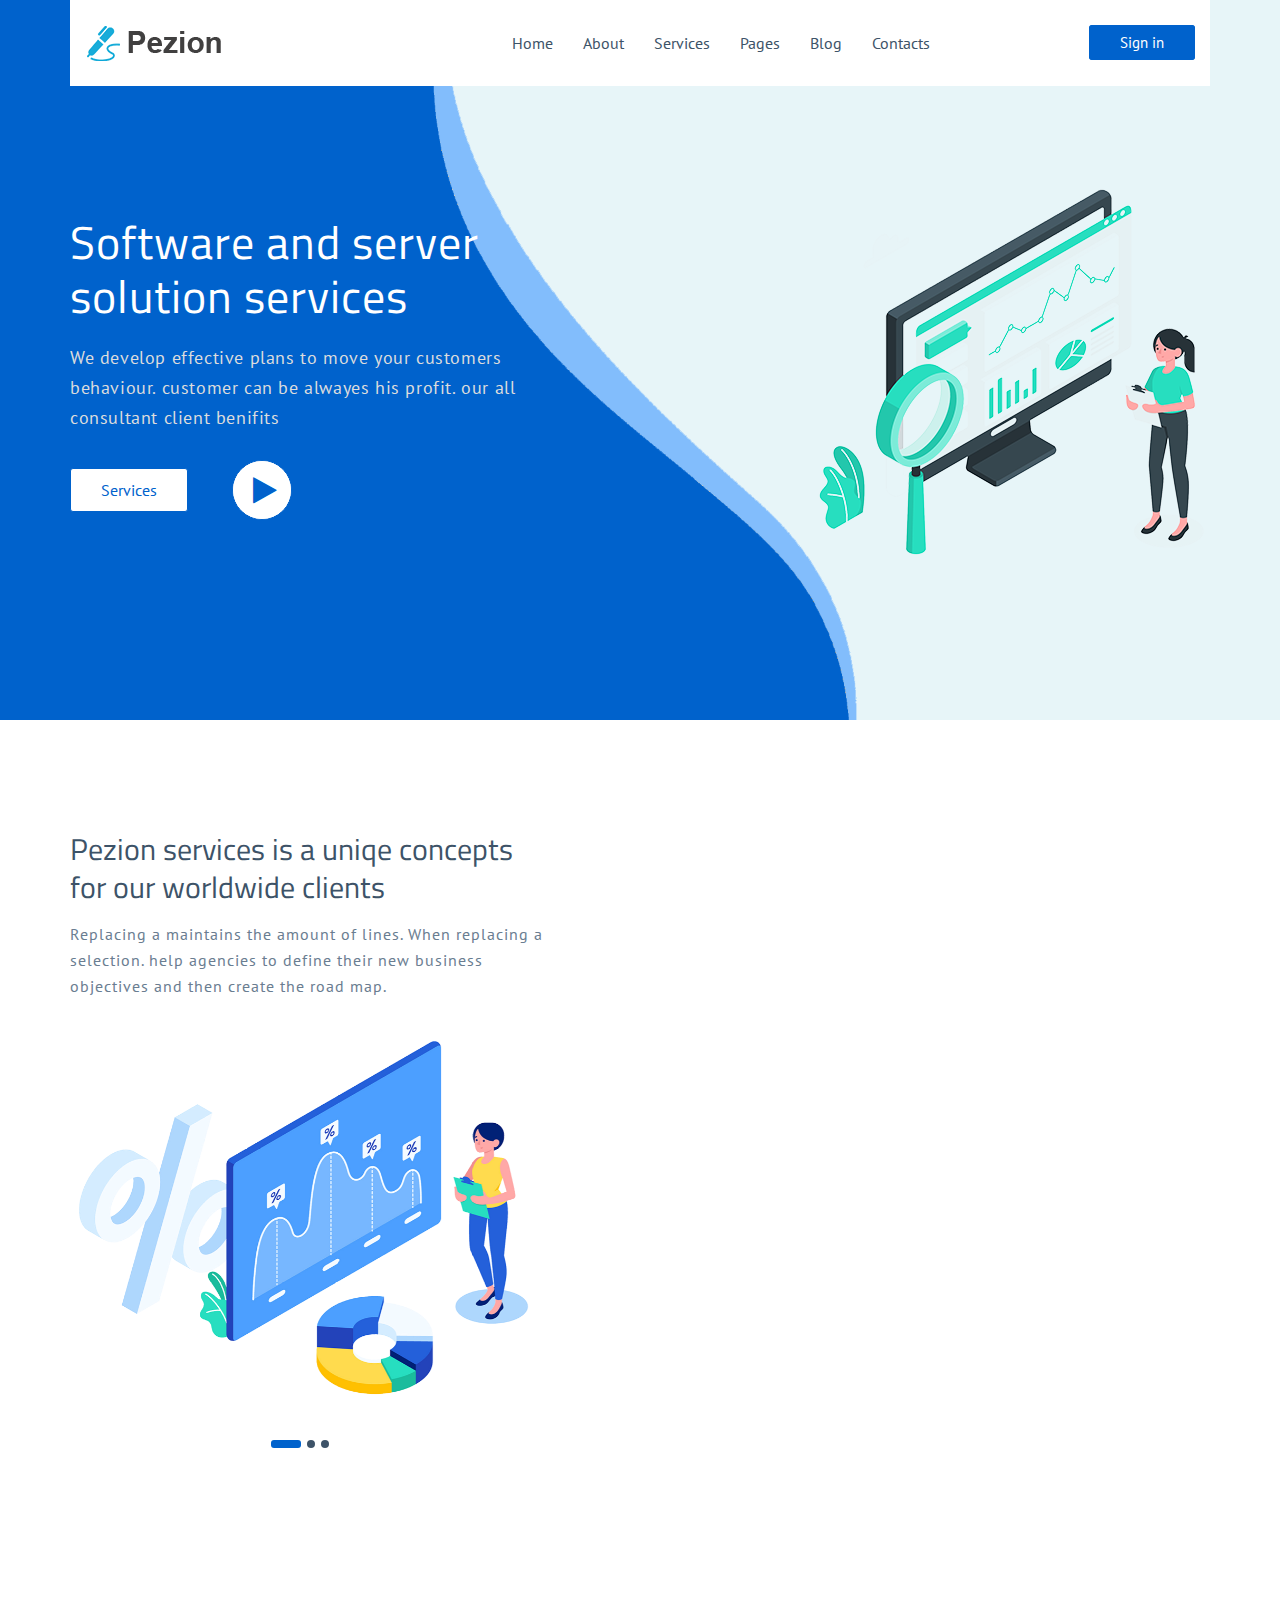
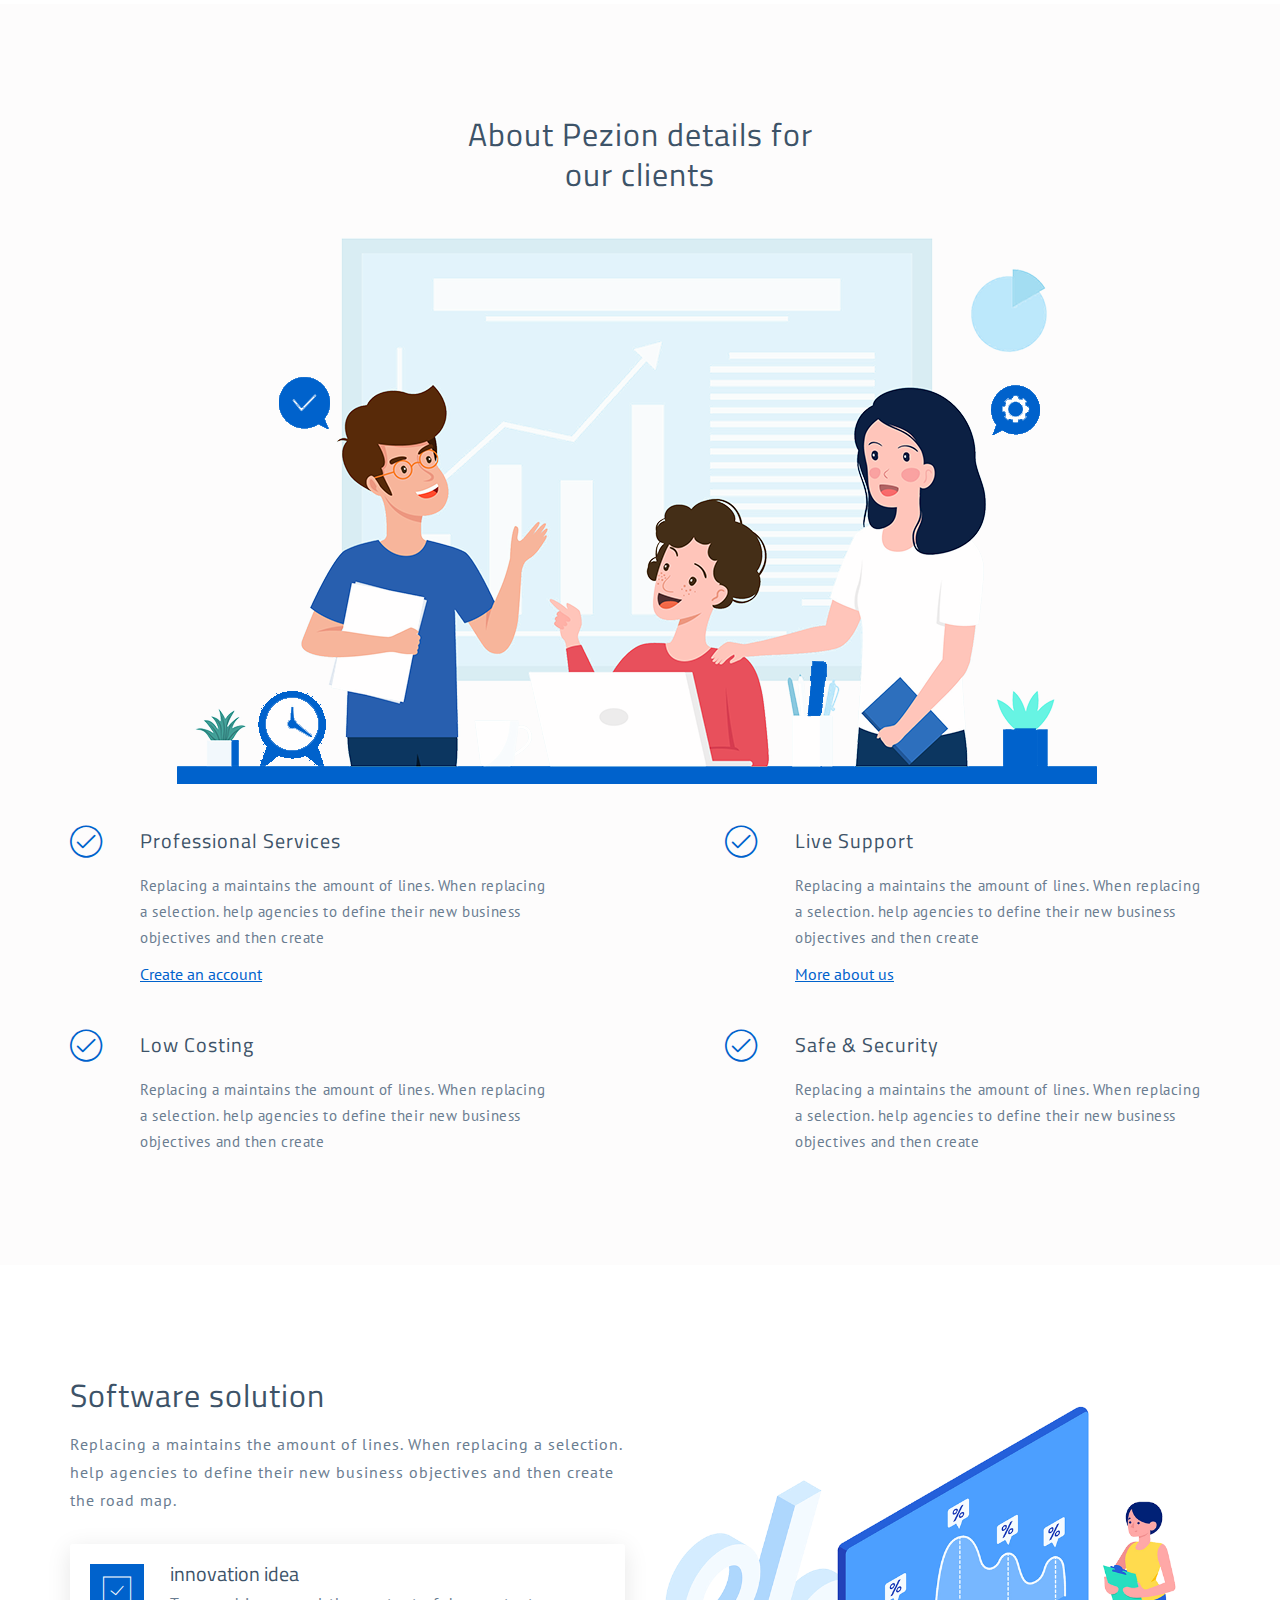
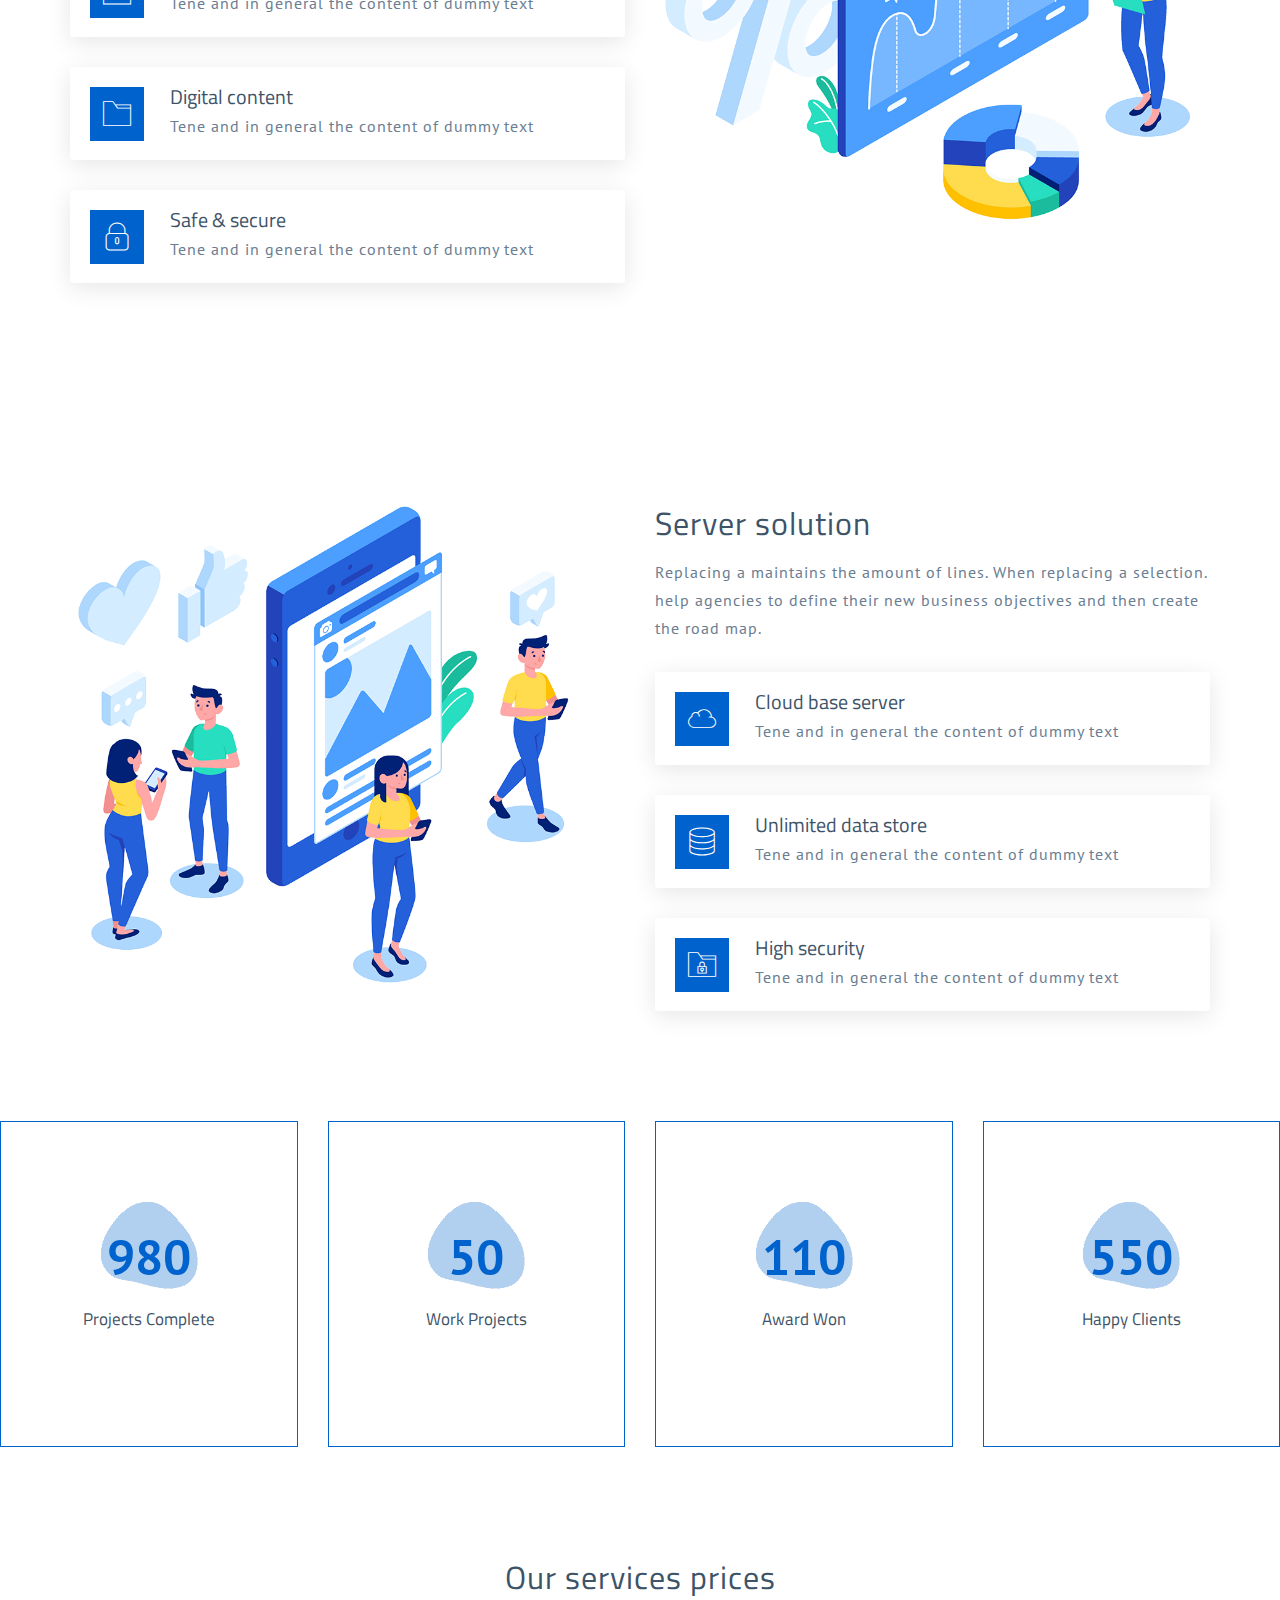
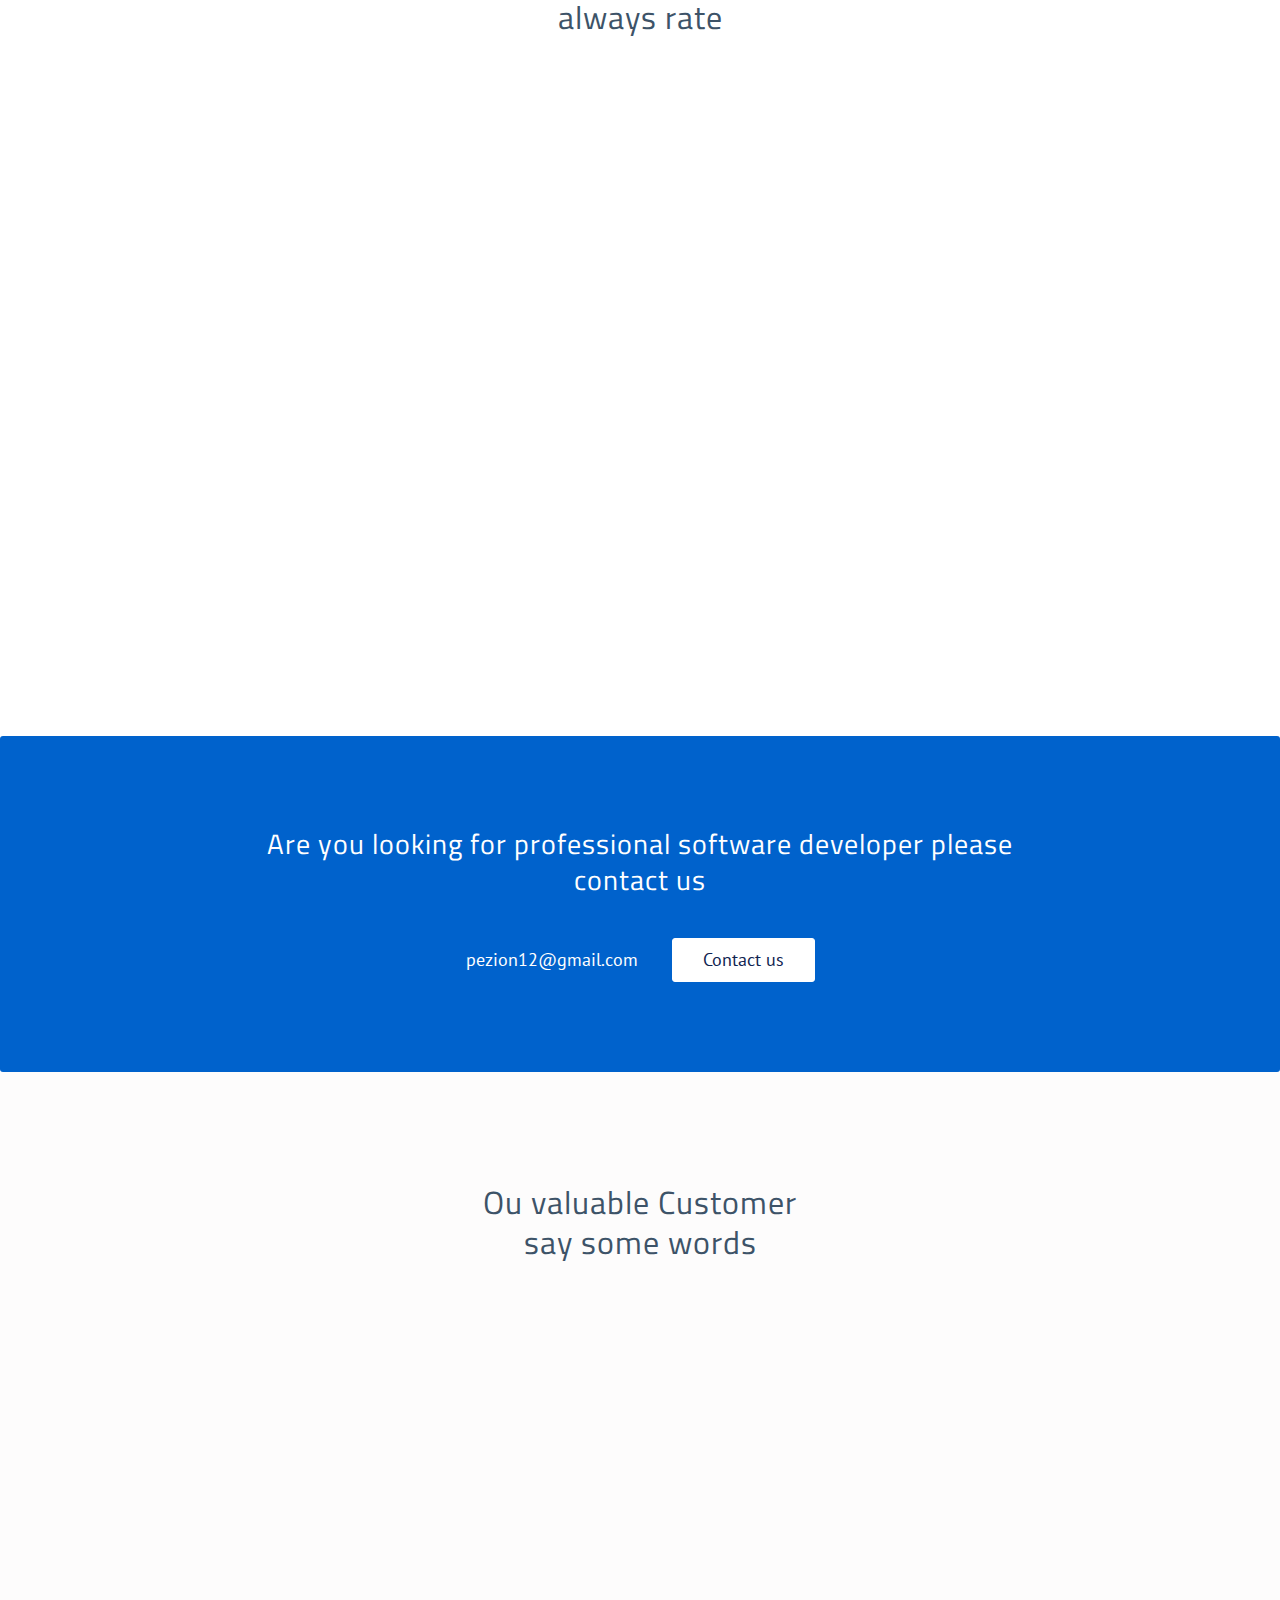
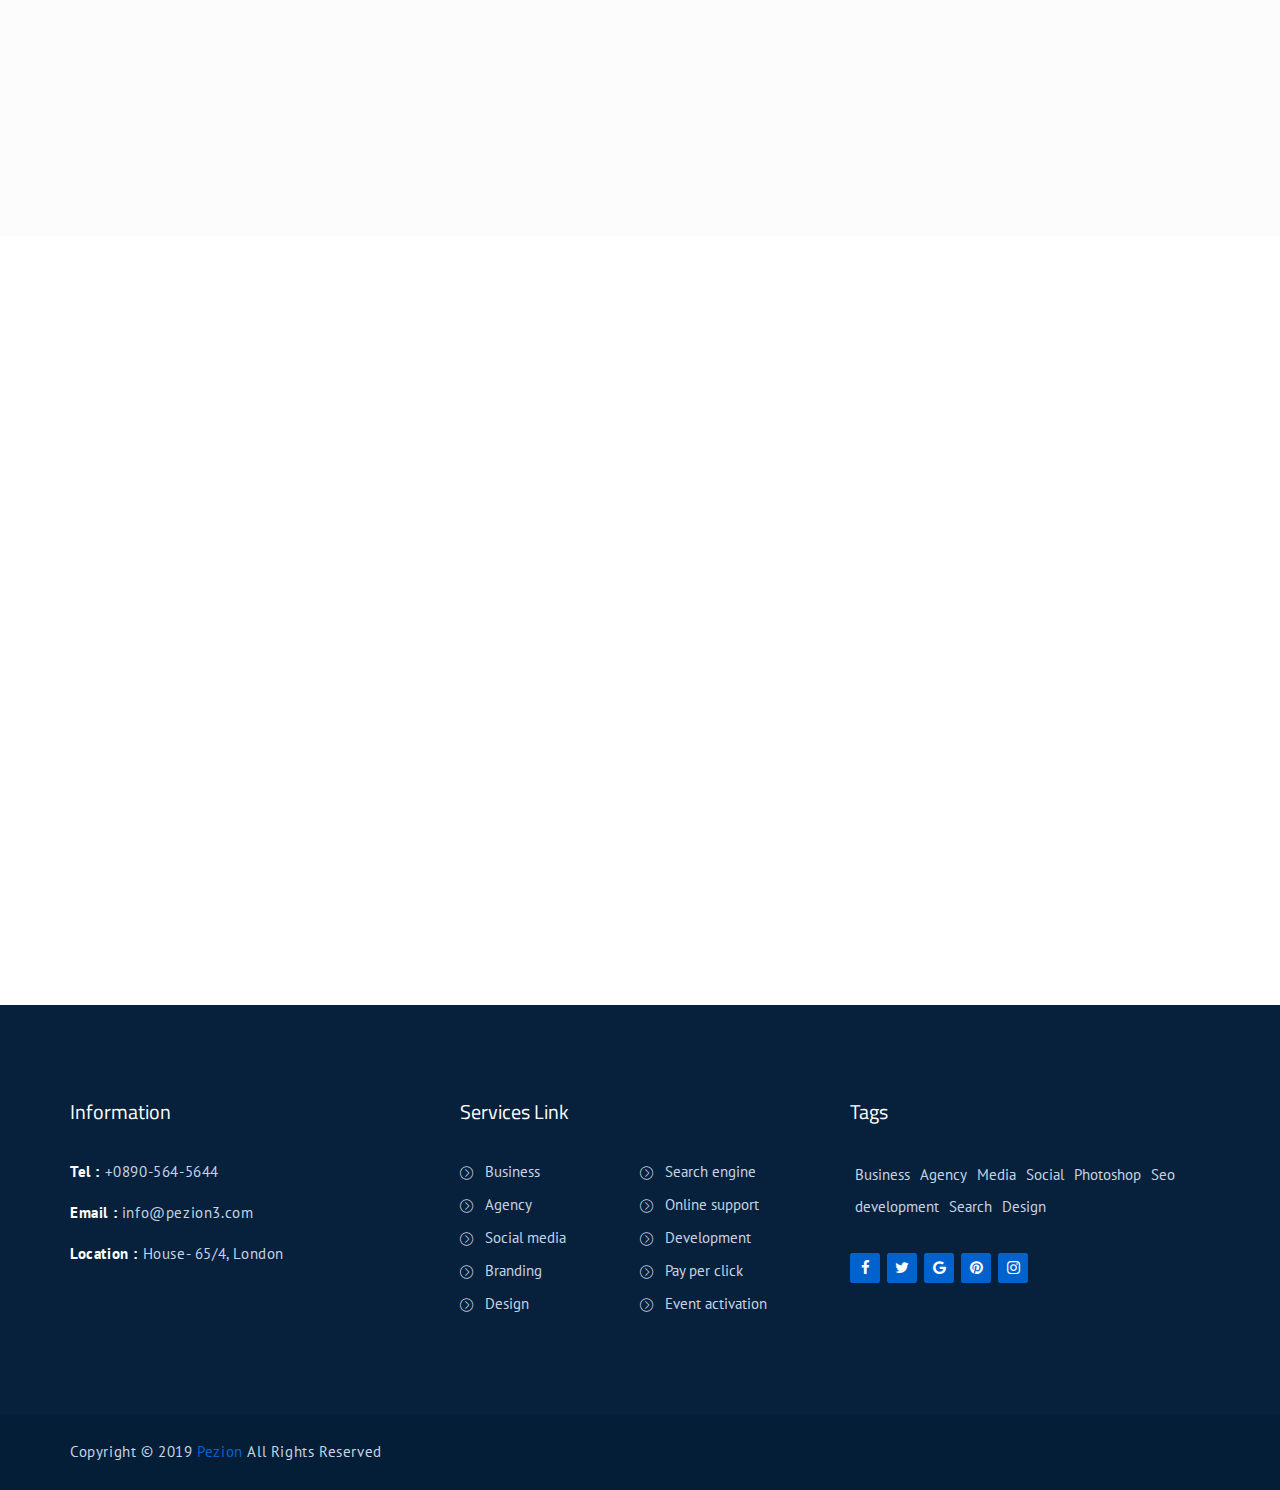
<file: index-3.html>
<!doctype html>
<html class="no-js" lang="en">
	<head>
		<meta charset="utf-8">
		<meta http-equiv="x-ua-compatible" content="ie=edge">
		<title>Home-3 | Pezion</title>
		<meta name="description" content="">
		<meta name="viewport" content="width=device-width, initial-scale=1">

		<!-- favicon -->		
		<link rel="shortcut icon" type="image/x-icon" href="img/logo/favicon.ico">

		<!-- all css here -->

		<!-- bootstrap v3.3.6 css -->
		<link rel="stylesheet" href="css/bootstrap.min.css">
		<!-- owl.carousel css -->
		<link rel="stylesheet" href="css/owl.carousel.css">
		<link rel="stylesheet" href="css/owl.transitions.css">
       <!-- Animate css -->
        <link rel="stylesheet" href="css/animate.css">
        <!-- meanmenu css -->
        <link rel="stylesheet" href="css/meanmenu.min.css">
		<!-- font-awesome css -->
		<link rel="stylesheet" href="css/font-awesome.min.css">
		<link rel="stylesheet" href="css/icon.css">
		<link rel="stylesheet" href="css/flaticon.css">
		<!-- magnific css -->
        <link rel="stylesheet" href="css/magnific.min.css">
		<!-- style css -->
		<link rel="stylesheet" href="style.css">
		<!-- responsive css -->
		<link rel="stylesheet" href="css/responsive.css">

		<!-- modernizr css -->
		<script src="js/vendor/modernizr-2.8.3.min.js"></script>
	</head>
		<body>

		<!--[if lt IE 8]>
			<p class="browserupgrade">You are using an <strong>outdated</strong> browser. Please <a href="http://browsehappy.com/">upgrade your browser</a> to improve your experience.</p>
		<![endif]-->

        <div id="preloader"></div>
        <header class="header-one">
            <!-- header-area start -->
            <div id="sticker" class="header-area header-area-3 hidden-xs">
                <div class="container">
                    <div class="row">
                        <div class="col-md-12 col-sm-12">
                            <div class="center-bg">
                                <div class="row">
                                    <!-- logo start -->
                                    <div class="col-md-3 col-sm-3">
                                        <div class="logo">
                                            <!-- Brand -->
                                            <a class="navbar-brand page-scroll" href="index.html">
                                                <img src="img/logo/logo.png" alt="">
                                            </a>
                                        </div>
                                        <!-- logo end -->
                                    </div>
                                    <div class="col-md-9 col-sm-9">
                                        <div class="header-right-link">
                                            <!-- search option end -->
                                            <a class="s-menu" href="login.html">Sign in</a>
                                        </div>
                                        <!-- mainmenu start -->
                                        <nav class="navbar navbar-default">
                                            <div class="collapse navbar-collapse" id="navbar-example">
                                                <div class="main-menu">
                                                    <ul class="nav navbar-nav navbar-right">
                                                        <li><a class="pagess" href="index.html">Home</a>
                                                            <ul class="sub-menu">
                                                                <li><a href="index.html">Home 01</a></li>
                                                                <li><a href="index-2.html">Home 02</a></li>
                                                                <li><a href="index-3.html">Home 03</a></li>
                                                            </ul>
                                                        </li>
                                                        <li><a href="about.html">About</a></li>
                                                        <li><a href="services.html">Services</a></li>
                                                        <li><a class="pagess" href="#">Pages</a>
                                                            <ul class="sub-menu">
                                                                <li><a href="team.html">team</a></li>
                                                                <li><a href="faq.html">FAQ</a></li>
                                                                <li><a href="review.html">Review</a></li>
                                                                <li><a href="pricing.html">Pricing</a></li>
                                                            </ul>
                                                        </li>
                                                        <li><a class="pagess" href="#">Blog</a>
                                                            <ul class="sub-menu">
                                                                <li><a href="blog.html">Blog grid</a></li>
                                                                <li><a href="blog-sidebar.html">Blog Sidebar</a></li>
                                                                <li><a href="blog-details.html">Blog Details</a></li>
                                                            </ul>
                                                        </li>
                                                        <li><a href="contact.html">contacts</a></li>
                                                    </ul>
                                                </div>
                                            </div>
                                        </nav>
                                        <!-- mainmenu end -->
                                    </div>
                                </div>
                            </div>
                        </div>
                    </div>
                </div>
            </div>
            <!-- header-area end -->
            <!-- mobile-menu-area start -->
            <div class="mobile-menu-area hidden-lg hidden-md hidden-sm">
                <div class="container">
                    <div class="row">
                        <div class="col-md-12">
                            <div class="mobile-menu">
                                <div class="logo">
                                    <a href="index.html"><img src="img/logo/logo.png" alt="" /></a>
                                </div>
                                <nav id="dropdown">
                                    <ul>
                                        <li><a class="pagess" href="index.html">Home</a>
                                            <ul class="sub-menu">
                                                <li><a href="index.html">Home 01</a></li>
                                                <li><a href="index-2.html">Home 02</a></li>
                                                <li><a href="index-3.html">Home 03</a></li>
                                            </ul>
                                        </li>
                                        <li><a href="about.html">About</a></li>
                                        <li><a href="services.html">Services</a></li>
                                        <li><a class="pagess" href="#">Pages</a>
                                            <ul class="sub-menu">
                                                <li><a href="team.html">team</a></li>
                                                <li><a href="faq.html">FAQ</a></li>
                                                <li><a href="review.html">Review</a></li>
                                                <li><a href="pricing.html">Pricing</a></li>
                                            </ul>
                                        </li>
                                        <li><a class="pagess" href="#">Blog</a>
                                            <ul class="sub-menu">
                                                <li><a href="blog.html">Blog grid</a></li>
                                                <li><a href="blog-sidebar.html">Blog Sidebar</a></li>
                                                <li><a href="blog-details.html">Blog Details</a></li>
                                            </ul>
                                        </li>
                                        <li><a href="contact.html">contacts</a></li>
                                    </ul>
                                </nav>
                            </div>					
                        </div>
                    </div>
                </div>
            </div>
            <!-- mobile-menu-area end -->		
        </header>
        <!-- header end -->
        <!-- Start Slider Area -->
        <div class="intro-area intro-area-3">
            <div class="bg-wrapper">
            	<img src="img/background/bg3.jpg" alt="">
            </div>
            <div class="intro-bg">
            	<img src="img/background/bgp2.png" alt="">
            </div>
			<div class="intro-content">
				<div class="slider-content">
					<div class="container">
						<div class="row">
							<div class="col-md-6 col-sm-6 col-xs-12">
								<!-- layer 1 -->
								<div class="layer-1 wow fadeInUp" data-wow-delay="0.3s">
                                    <h2 class="title2">Software and server solution services</h2>
								</div>
								<!-- layer 2 -->
								<div class="layer-2 wow fadeInUp" data-wow-delay="0.5s">
									<p>We develop effective plans to move your customers behaviour. customer can be alwayes his profit. our all consultant client benifits</p>
								</div>
								<!-- layer 3 -->
								<div class="layer-3 wow fadeInUp" data-wow-delay="0.7s">
									<a href="#" class="ready-btn left-btn" >Services</a>
									<div class="video-content">
                                        <a href="https://www.youtube.com/watch?v=O33uuBh6nXA" class="video-play vid-zone">
                                            <i class="fa fa-play"></i>
                                        </a>
                                    </div>
								</div>
							</div>
							<div class="col-md-6 col-sm-6 hidden-xs">
                               <div class="slide-images wow fadeInUp" data-wow-delay="0.5s">
                                   <img src="img/about/slide.png" alt="">
                               </div>
                            </div>
						</div>
					</div>
				</div>
			</div>
        </div>
        <!-- End Slider Area -->
        <!-- Welcome service area start -->
        <div class="welcome-area area-padding">
            <div class="container">
                <div class="row">
                   <div class="col-md-6 col-sm-12 col-xs-12">
                        <div class="services-list">
                            <div class="left-headline">
                                <h3>Pezion services is a uniqe concepts for our worldwide clients</h3>
                                <p>Replacing a  maintains the amount of lines. When replacing a selection. help agencies to define their new business objectives and then create the road map.</p>
                            </div>
                            <div class="services-image services-carousel">
                                <img src="img/feature/ft.png" alt="">
                                <img src="img/feature/ft1.png" alt="">
                                <img src="img/feature/ft.png" alt="">
                            </div>
                        </div>
                    </div>
                    <div class="col-md-6 col-sm-12 col-xs-12">
                        <div class="row">
                            <div class="all-services">
                                <!-- single-well end-->
                                <div class="col-md-6 col-sm-6 col-xs-12">
                                    <div class="well-services first-item wow fadeInUp" data-wow-delay="0.3s">
                                        <div class="well-img">
                                            <a class="big-icon" href="#"><i class="flaticon-list-1"></i></a>
                                        </div>
                                        <div class="main-wel">
                                            <div class="wel-content">
                                                <h4>Strategy & Analytics</h4>
                                                <p>Aspernatur sit adipisci quaerat unde at neque Redug Lagre dolor sit amet consectetu.</p>
                                            </div>
                                        </div>
                                    </div>
                                </div>
                                <!-- single-well end-->
                                <div class="col-md-6 col-sm-6 col-xs-12">
                                    <div class="well-services wow fadeInUp" data-wow-delay="0.5s">
                                        <div class="well-img">
                                            <a class="big-icon" href="#"><i class="flaticon-edit-1"></i></a>
                                        </div>
                                        <div class="main-wel">
                                            <div class="wel-content">
                                                <h4>Design & development</h4>
                                                <p>Aspernatur sit adipisci quaerat unde at neque Redug Lagre dolor sit amet consectetu.</p>
                                            </div>
                                        </div>
                                    </div>
                                </div>
                                <!-- single-well end-->
                                <div class="col-md-6 col-sm-6 col-xs-12">
                                    <div class="well-services thired-item wow fadeInUp" data-wow-delay="0.7s">
                                        <div class="well-img">
                                            <a class="big-icon" href="#"><i class="flaticon-worldwide"></i></a>
                                        </div>
                                        <div class="main-wel">
                                            <div class="wel-content">
                                                <h4>Online Marketing</h4>
                                                <p>Aspernatur sit adipisci quaerat unde at neque Redug Lagre dolor sit amet consectetu.</p>
                                            </div>
                                        </div>
                                    </div>
                                </div>
                                <!-- single-well end-->
                                <div class="col-md-6 col-sm-6 col-xs-12">
                                    <div class="well-services wow fadeInUp" data-wow-delay="0.9s">
                                        <div class="services-img">
                                            <a class="big-icon" href="#"><i class="flaticon-share-1"></i></a>
                                        </div>
                                        <div class="main-wel">
                                            <div class="wel-content">
                                                <h4>Interactive Campaigns</h4>
                                                <p>Aspernatur sit adipisci quaerat unde at neque Redug Lagre dolor sit amet consectetu.</p>
                                            </div>
                                        </div>
                                    </div>
                                </div>
                                <!-- single-well end-->
                            </div>
                        </div>
                    </div>
                </div>
            </div>
        </div>
        <!-- Welcome service area End -->
        <!-- Start Brand Area -->
        <div class="about-area bg-color fix area-padding">
            <div class="container">
               <div class="row">
					<div class="col-md-12 col-sm-12 col-xs-12">
						<div class="section-headline text-center">
                            <h3>About Pezion details for our clients </h3>
						</div>
					</div>
				</div>
                <div class="row">
                    <div class="col-md-12 col-sm-12 col-xs-12">
                        <div class="about-content">
                            <div class="about-images">
                                <img src="img/about/ab.png" alt="">
                            </div>
                        </div>
                    </div>
                    <div class="col-md-6 col-sm-6 col-xs-12">
                        <div class="support-all left-item">
                            <!-- Start services -->
                            <div class="support-services">
                                <a class="support-images" href="#"><i class="icon icon-checkmark-circle"></i></a>
                                <div class="support-content">
                                    <h4><a href="#">Professional Services</a></h4>
                                    <p>Replacing a  maintains the amount of lines. When replacing a selection. help agencies to define their new business objectives and then create</p>
                                </div>
                                <div class="about-btn">
                                    <a class="ab-btn" href="about.html">Create an account</a>
                                </div>
                            </div>
                            <!-- Start services -->
                            <div class="support-services">
                                <a class="support-images" href="#"><i class="icon icon-checkmark-circle"></i></a>
                                <div class="support-content">
                                    <h4><a href="#">Low costing</a></h4>
                                    <p>Replacing a  maintains the amount of lines. When replacing a selection. help agencies to define their new business objectives and then create</p>
                                </div>
                            </div>
                        </div>
                    </div>
                    <div class="col-md-6 col-sm-6 col-xs-12">
                        <div class="support-all right-item">
                            <!-- Start services -->
                            <div class="support-services">
                                <a class="support-images" href="#"><i class="icon icon-checkmark-circle"></i></a>
                                <div class="support-content">
                                    <h4><a href="#">Live Support</a></h4>
                                    <p>Replacing a  maintains the amount of lines. When replacing a selection. help agencies to define their new business objectives and then create</p>
                                </div>
                                <div class="about-btn">
                                    <a class="ab-btn" href="about.html">More about us</a>
                                </div>
                            </div>
                            <!-- Start services -->
                            <div class="support-services">
                                <a class="support-images" href="#"><i class="icon icon-checkmark-circle"></i></a>
                                <div class="support-content">
                                    <h4><a href="#">Safe & Security</a></h4>
                                    <p>Replacing a  maintains the amount of lines. When replacing a selection. help agencies to define their new business objectives and then create</p>
                                </div>
                            </div>
                        </div>
                        <!-- Start services -->
                    </div>
                </div>
            </div>
        </div>
       <!-- End Banner Area -->
        <!-- Start About Area -->
        <div class="feature-area area-padding">
            <div class="container">
                <div class="row">
                    <div class="col-md-6 col-sm-12 col-xs-12">
                        <div class="feature-inner">
                            <div class="feature-text">
                               <h3>Software solution</h3>
                                <p>Replacing a  maintains the amount of lines. When replacing a selection. help agencies to define their new business objectives and then create the road map.</p>
                                <div class="feature-list">
                                    <a href="#"><i class="flaticon-checked"></i></a>
                                    <div class="list-single">
                                        <h5>innovation idea</h5>
                                        <p>Tene and in general the content of dummy text</p>
                                    </div>
                                </div>
                                <div class="feature-list">
                                    <a href="#"><i class="flaticon-folder-2"></i></a>
                                    <div class="list-single">
                                        <h5>Digital content</h5>
                                        <p>Tene and in general the content of dummy text</p>
                                    </div>
                                </div>
                                <div class="feature-list">
                                    <a href="#"><i class="flaticon-locked-4"></i></a>
                                    <div class="list-single">
                                        <h5>Safe & secure</h5>
                                        <p>Tene and in general the content of dummy text</p>
                                    </div>
                                </div>
                            </div>
                        </div>
                    </div>
                    <div class="col-md-6 col-sm-12 col-xs-12">
                        <div class="feature-image item-bounce">
                            <img src="img/feature/ft.png" alt="">
                        </div>
                    </div>
                </div>
                <!-- end Row -->
            </div>
        </div>
        <!-- End About Area -->
        <!-- Start About Area -->
        <div class="feature-area-2 area-padding">
            <div class="container">
                <div class="row">
                    <div class="col-md-6 hidden-sm hidden-xs">
                        <div class="feature-image item-bounce">
                            <img src="img/feature/ft1.png" alt="">
                        </div>
                    </div>
                    <div class="col-md-6 col-sm-12 col-xs-12">
                        <div class="feature-inner">
                            <div class="feature-text">
                               <h3>Server solution</h3>
                                <p>Replacing a  maintains the amount of lines. When replacing a selection. help agencies to define their new business objectives and then create the road map.</p>
                                <div class="feature-list">
                                    <a href="#"><i class="flaticon-cloud"></i></a>
                                    <div class="list-single">
                                        <h5>Cloud base server</h5>
                                        <p>Tene and in general the content of dummy text</p>
                                    </div>
                                </div>
                                <div class="feature-list">
                                    <a href="#"><i class="flaticon-database-1"></i></a>
                                    <div class="list-single">
                                        <h5>Unlimited data store</h5>
                                        <p>Tene and in general the content of dummy text</p>
                                    </div>
                                </div>
                                <div class="feature-list">
                                    <a href="#"><i class="flaticon-folder-17"></i></a>
                                    <div class="list-single">
                                        <h5>High security </h5>
                                        <p>Tene and in general the content of dummy text</p>
                                    </div>
                                </div>
                            </div>
                        </div>
                    </div>
                    <div class="hidden-md hidden-lg col-sm-12 col-xs-12">
                        <div class="feature-image item-bounce">
                            <img src="img/feature/ft1.png" alt="">
                        </div>
                    </div>
                </div>
                <!-- end Row -->
            </div>
        </div>
        <!-- End About Area -->
        <!-- Start Subscribe area -->
        <div class="counter-area fix">
            <div class="container-full">
                <!-- Start counter Area -->
                 <div class="row">
                    <div class="fun-content">
                        <div class="col-md-3 col-sm-3 col-xs-12">
                            <!-- fun_text  -->
                            <div class="fun_text ">
                                <span class="counter">980</span>
                                <h4>Projects complete</h4>
                            </div>
                        </div>
                        <div class="col-md-3 col-sm-3 col-xs-12">
                            <!-- fun_text  -->
                            <div class="fun_text">
                                <span class="counter">50</span>
                                <h4>Work projects</h4>
                            </div>
                        </div>
                        <div class="col-md-3 col-sm-3 col-xs-12">
                            <!-- fun_text  -->
                            <div class="fun_text">
                                <span class="counter">110</span>
                                <h4>Award won</h4>
                            </div>
                        </div>
                        <div class="col-md-3 col-sm-3 col-xs-12">
                            <!-- fun_text  -->
                            <div class="fun_text last-content">
                                <span class="counter">550</span>
                                <h4>Happy Clients</h4>
                            </div>
                        </div>
                    </div>
                </div>
            </div>
        </div>
        <!-- End Subscribe area -->
        <!-- start pricing area -->
        <div class="pricing-area fix area-padding">
            <div class="container">
                <div class="row">
					<div class="col-md-12 col-sm-12 col-xs-12">
						<div class="section-headline text-center">
                            <h3>Our services prices always rate</h3>
						</div>
					</div>
				</div>
                <div class="row">
                    <div class="pricing-content">
                        <div class="col-md-4 col-sm-4 col-xs-12">
                            <div class="table-list wow fadeInUp" data-wow-delay="0.3s">
                                <div class="top-price-inner">
                                    <h4>Basic</h4>
                                    <div class="rates">
                                        <span class="prices"><span class="dolar">$</span>15</span><span class="users">Per Month</span>
                                    </div>
                                </div>
                                <ol>
                                    <li class="check">Online System</li>
                                    <li class="check">Free apps</li>
                                    <li class="check cross">full access</li>
                                    <li class="check">live preview</li>
                                    <li class="check cross">Support unlimited</li>
                                </ol>
                                <div class="price-btn">
                                    <a href="order-from.html">Buy now</a>
                                </div>
                            </div>
                        </div>
                        <div class="col-md-4 col-sm-4 col-xs-12">
                            <div class="table-list wow fadeInUp" data-wow-delay="0.5s">
                                <div class="top-price-inner">
                                    <h4>Standard</h4>
                                    <div class="rates">
                                        <span class="prices"><span class="dolar">$</span>80</span><span class="users">Per Month</span>
                                    </div>
                                </div>
                                <ol>
                                    <li class="check">Online System</li>
                                    <li class="check">Free apps</li>
                                    <li class="check cross">full access</li>
                                    <li class="check">live preview</li>
                                    <li class="check">Support unlimited</li>
                                </ol>
                                <div class="price-btn">
                                    <a href="order-from.html">Buy now</a>
                                </div>
                            </div>
                        </div>
                        <div class="col-md-4 col-sm-4 col-xs-12">
                            <div class="table-list wow fadeInUp" data-wow-delay="0.7s">
                                <div class="top-price-inner">
                                    <h4>Premium</h4>
                                    <div class="rates">
                                        <span class="prices"><span class="dolar">$</span>99</span><span class="users">Per Month</span>
                                    </div>
                                </div>
                                <ol>
                                    <li class="check">Online System</li>
                                    <li class="check">Free apps</li>
                                    <li class="check">full access</li>
                                    <li class="check">live preview</li>
                                    <li class="check">Support unlimited</li>
                                </ol>
                                <div class="price-btn">
                                    <a href="order-from.html">Buy now</a>
                                </div>
                            </div>
                        </div>
                    </div>
                </div>
            </div>
        </div>
        <!-- End pricing table area -->
         <!-- Start Brand Area -->
        <div class="banner-area area-90">
            <div class="container">
                <div class="row">
                    <div class="col-md-12 col-sm-12 col-xs-12">
                        <div class="banner-all">
                            <div class="banner-content">
                                <h3>Are you looking for professional software developer please contact us</h3>
                                <div class="contact-source">
                                    <a class="mail-btn" href="#">pezion12@gmail.com</a>
                                    <a class="banner-btn" href="#">Contact us</a>
                                </div>
                            </div>
                        </div>
                    </div>
                </div>
            </div>
        </div>
       <!-- End Banner Area -->
        <!-- Start testimonials Area -->
        <div class="reviews-area bg-color area-padding">
            <div class="container">
                <div class="row">
					<div class="col-md-12 col-sm-12 col-xs-12">
						<div class="section-headline text-center">
                            <h3>Ou valuable Customer say some words</h3>
						</div>
					</div>
				</div>
                <div class="row">
                    <div class="col-md-12 col-sm-12 col-xs-12">
                        <div class="Reviews-content wow fadeInUp" data-wow-delay="0.3s">
                            <!-- start testimonial carousel -->
                            <div class="testimonial-carousel item-indicator">
                                <div class="single-testi">
                                    <div class="testi-text">
                                        <div class="clients-text">
                                            <p>When replacing a multi-lined selection of text, the generated dummy text maintains the amount of lines. When replacing a selection. help agencies.</p>
                                            <div class="client-rating">
                                                <a href="#"><i class="icon icon-star"></i></a>
                                                <a href="#"><i class="icon icon-star"></i></a>
                                                <a href="#"><i class="icon icon-star"></i></a>
                                                <a href="#"><i class="icon icon-star"></i></a>
                                                <a href="#"><i class="icon icon-star"></i></a>
                                            </div>
                                        </div>
                                        <div class="testi-img ">
                                            <img src="img/review/1.jpg" alt="">
                                            <div class="guest-details">
                                                <h4>Arnold russel</h4>
                                                <span class="guest-rev">Clients - <a href="#">Genarel customer</a></span>
                                            </div>
                                        </div>
                                    </div>
                                </div>
                                <!-- End single item -->
                                <div class="single-testi">
                                    <div class="testi-text">
                                        <div class="clients-text">
                                            <p>When replacing a multi-lined selection of text, the generated dummy text maintains the amount of lines. When replacing a selection. help agencies.</p>
                                            <div class="client-rating">
                                                <a href="#"><i class="icon icon-star"></i></a>
                                                <a href="#"><i class="icon icon-star"></i></a>
                                                <a href="#"><i class="icon icon-star"></i></a>
                                                <a href="#"><i class="icon icon-star"></i></a>
                                                <a href="#"><i class="icon icon-star"></i></a>
                                            </div>
                                        </div>
                                        <div class="testi-img ">
                                            <img src="img/review/2.jpg" alt="">
                                            <div class="guest-details">
                                                <h4>Arnold russel</h4>
                                                <span class="guest-rev">Clients - <a href="#">Genarel customer</a></span>
                                            </div>
                                        </div>
                                    </div>
                                </div>
                                <!-- End single item -->
                                <div class="single-testi">
                                    <div class="testi-text">
                                        <div class="clients-text">
                                            <p>When replacing a multi-lined selection of text, the generated dummy text maintains the amount of lines. When replacing a selection. help agencies.</p>
                                            <div class="client-rating">
                                                <a href="#"><i class="icon icon-star"></i></a>
                                                <a href="#"><i class="icon icon-star"></i></a>
                                                <a href="#"><i class="icon icon-star"></i></a>
                                                <a href="#"><i class="icon icon-star"></i></a>
                                                <a href="#"><i class="icon icon-star"></i></a>
                                            </div>
                                        </div>
                                        <div class="testi-img ">
                                            <img src="img/review/3.jpg" alt="">
                                            <div class="guest-details">
                                                <h4>Arnold russel</h4>
                                                <span class="guest-rev">Clients - <a href="#">Genarel customer</a></span>
                                            </div>
                                        </div>
                                    </div>
                                </div>
                                <!-- End single item -->
                                <div class="single-testi">
                                    <div class="testi-text">
                                        <div class="clients-text">
                                            <p>When replacing a multi-lined selection of text, the generated dummy text maintains the amount of lines. When replacing a selection. help agencies.</p>
                                            <div class="client-rating">
                                                <a href="#"><i class="icon icon-star"></i></a>
                                                <a href="#"><i class="icon icon-star"></i></a>
                                                <a href="#"><i class="icon icon-star"></i></a>
                                                <a href="#"><i class="icon icon-star"></i></a>
                                                <a href="#"><i class="icon icon-star"></i></a>
                                            </div>
                                        </div>
                                        <div class="testi-img ">
                                            <img src="img/review/4.jpg" alt="">
                                            <div class="guest-details">
                                                <h4>Arnold russel</h4>
                                                <span class="guest-rev">Clients - <a href="#">Genarel customer</a></span>
                                            </div>
                                        </div>
                                    </div>
                                </div>
                                <!-- End single item -->
                            </div>
                        </div>
                    </div>
                </div>
            </div>
        </div>
        <!-- End testimonials end -->
        <!--Blog Area Start-->
        <div class="blog-area fix area-padding">
            <div class="container">
                <div class="row">
					<div class="col-md-12 col-sm-12 col-xs-12 wow fadeInUp" data-wow-delay="0.4s">
						<div class="section-headline text-center">
                            <h3>Regular latest news about services</h3>
						</div>
					</div>
				</div>
                <div class="row">
                    <div class="blog-grid">
                        <!-- Start single blog -->
                        <div class="col-md-4 col-sm-6 col-xs-12">
                            <div class="single-blog wow fadeInUp" data-wow-delay="0.3s">
                                <div class="blog-content">
                                   <div class="blog-meta">
                                       <span class="admin-type">
                                            <img src="img/blog/avater2.png" alt="">
                                            Admin
                                        </span>
                                        <span class="date-type">
                                            13 may, 2018
                                        </span>
                                        <span class="comments-type">
                                            <i class="fa fa-comment-o"></i>
                                            16
                                        </span>
                                    </div>
                                    <a href="#">
                                        <h4>Creative design clients response is better</h4>
                                    </a>
                                    <p>Dummy text is also used to demonstrate the appearance of different typefaces and layouts, and in general the content of dummy text is nonsensical.</p>
                                    <a class="blog-btn" href="#"> Read more</a>
                                </div>
                            </div>
                        </div>
                        <!-- End single blog -->
                        <!-- Start single blog -->
                        <div class="col-md-4 col-sm-6 col-xs-12">
                            <div class="single-blog wow fadeInUp" data-wow-delay="0.5s">
                                <div class="blog-content">
                                   <div class="blog-meta">
                                       <span class="admin-type">
                                            <img src="img/blog/avater2.png" alt="">
                                            Admin
                                        </span>
                                        <span class="date-type">
                                            13 may, 2018
                                        </span>
                                        <span class="comments-type">
                                            <i class="fa fa-comment-o"></i>
                                            16
                                        </span>
                                    </div>
                                    <a href="#">
                                        <h4>Web development is a best work in future world</h4>
                                    </a>
                                    <p>Dummy text is also used to demonstrate the appearance of different typefaces and layouts, and in general the content of dummy text is nonsensical.</p>
                                    <a class="blog-btn" href="#"> Read more</a>
                                </div>
                            </div>
                        </div>
                        <div class="col-md-4 col-sm-6 col-xs-12">
                            <div class="single-blog wow fadeInUp" data-wow-delay="0.7s">
                                <div class="blog-content">
                                   <div class="blog-meta">
                                        <span class="admin-type">
                                            <img src="img/blog/avater2.png" alt="">
                                            Admin
                                        </span>
                                        <span class="date-type">
                                            24 april, 2019
                                        </span>
                                        <span class="comments-type">
                                            <i class="fa fa-comment-o"></i>
                                            07
                                        </span>
                                    </div>
                                    <a href="#">
                                        <h4>You can trust me and business with together</h4>
                                    </a>
                                    <p>Dummy text is also used to demonstrate the appearance of different typefaces and layouts, and in general the content of dummy text is nonsensical.</p>
                                    <a class="blog-btn" href="#"> Read more</a>
                                </div>
                            </div>
                        </div>
                        <!-- End single blog -->
                        <div class="hidden-md hidden-lg col-sm-6 col-xs-12">
                            <div class="single-blog wow fadeInUp" data-wow-delay="0.9s">
                                <div class="blog-content">
                                    <div class="blog-meta">
                                        <span class="admin-type">
                                            <img src="img/blog/avater2.png" alt="">
                                            Admin
                                        </span>
                                        <span class="date-type">
                                            28 june, 2019
                                        </span>
                                        <span class="comments-type">
                                            <i class="fa fa-comment-o"></i>
                                            32
                                        </span>
                                    </div>
                                    <a href="#">
                                        <h4>business man want to be benifit any way</h4>
                                    </a>
                                    <p>Dummy text is also used to demonstrate the appearance of different typefaces and layouts, and in general the content of dummy text is nonsensical.</p>
                                    <a class="blog-btn" href="#"> Read more</a>
                                </div>
                            </div>
                        </div>
                        <!-- End single blog -->
                    </div>
                </div>
                <!-- End row -->
            </div>
        </div>
        <!--End of Blog Area-->
        <!-- Start Footer bottom Area -->
        <footer class="footer-1">
            <div class="footer-area">
                <div class="container">
                    <div class="row">
                        <div class="col-md-4 col-sm-4 col-xs-12">
                            <div class="footer-content">
                                <div class="footer-head">
                                    <h4>Information</h4> 
                                    <div class="footer-contacts">
										<p><span>Tel :</span> +0890-564-5644</p>
										<p><span>Email :</span> info@pezion3.com</p>
										<p><span>Location :</span> House- 65/4, London</p>
									</div>
                                </div>
                            </div>
                        </div>
                        <!-- end single footer -->
                        <div class="col-md-4 col-sm-4 col-xs-12">
                            <div class="footer-content">
                                <div class="footer-head">
                                    <h4>Services Link</h4>
                                    <ul class="footer-list">
                                        <li><a href="#">Business</a></li>
                                        <li><a href="#">Agency </a></li>
                                        <li><a href="#">Social media</a></li>
                                        <li><a href="#">Branding</a></li>
                                        <li><a href="#">Design </a></li>
                                    </ul>
                                    <ul class="footer-list hidden-sm">
										<li><a href="#">Search engine</a></li>
                                        <li><a href="#">Online support</a></li>
                                        <li><a href="#">Development</a></li>
                                        <li><a href="#">Pay per click</a></li>
                                        <li><a href="#">Event activation</a></li>
									</ul>
                                </div>
                            </div>
                        </div>
                        <!-- end single footer -->
                        <div class="col-md-4 col-sm-4 col-xs-12">
                            <div class="footer-content last-content">
                                <div class="footer-head">
                                    <h4>Tags</h4>
                                    <div class="footer-tags">
										<ul>
											<li><a href="#">Business</a></li>
											<li><a href="#">Agency </a></li>
											<li><a href="#">Media</a></li>
											<li><a href="#">Social</a></li>
											<li><a href="#">Photoshop</a></li>
											<li><a href="#">Seo</a></li>
											<li><a href="#">development</a></li>
											<li><a href="#">Search</a></li>
											<li><a href="#">Design</a></li>
										</ul>
                                    </div>
                                    <div class="footer-icons">
                                        <ul>
                                            <li>
                                                <a href="#">
                                                    <i class="fa fa-facebook"></i>
                                                </a>
                                            </li>
                                            <li>
                                                <a href="#">
                                                    <i class="fa fa-twitter"></i>
                                                </a>
                                            </li>
                                            <li>
                                                <a href="#">
                                                    <i class="fa fa-google"></i>
                                                </a>
                                            </li>
                                            <li>
                                                <a href="#">
                                                    <i class="fa fa-pinterest"></i>
                                                </a>
                                            </li>
                                            <li>
                                                <a href="#">
                                                    <i class="fa fa-instagram"></i>
                                                </a>
                                            </li>
                                        </ul>
                                    </div>
                                </div>
                            </div>
                        </div>
                    </div>
                </div>
            </div>
            <div class="footer-area-bottom">
                <div class="container">
                    <div class="row">
                        <div class="col-md-6 col-sm-6 col-xs-12">
                            <div class="copyright">
                                <p>
                                    Copyright © 2019
                                    <a href="#">Pezion</a> All Rights Reserved
                                </p>
                            </div>
                        </div>
                    </div>
                </div>
            </div>
        </footer>
		
		<!-- all js here -->

		<!-- jquery latest version -->
		<script src="js/vendor/jquery-1.12.4.min.js"></script>
		<!-- bootstrap js -->
		<script src="js/bootstrap.min.js"></script>
		<!-- owl.carousel js -->
		<script src="js/owl.carousel.min.js"></script>
		<!-- Counter js -->
		<script src="js/jquery.counterup.min.js"></script>
		<!-- waypoint js -->
		<script src="js/waypoints.js"></script>
		<!-- magnific js -->
        <script src="js/magnific.min.js"></script>
        <!-- wow js -->
        <script src="js/wow.min.js"></script>
        <!-- meanmenu js -->
        <script src="js/jquery.meanmenu.js"></script>
		<!-- Form validator js -->
		<script src="js/form-validator.min.js"></script>
		<!-- plugins js -->
		<script src="js/plugins.js"></script>
		<!-- main js -->
		<script src="js/main.js"></script>
	</body>
</html>
</file>
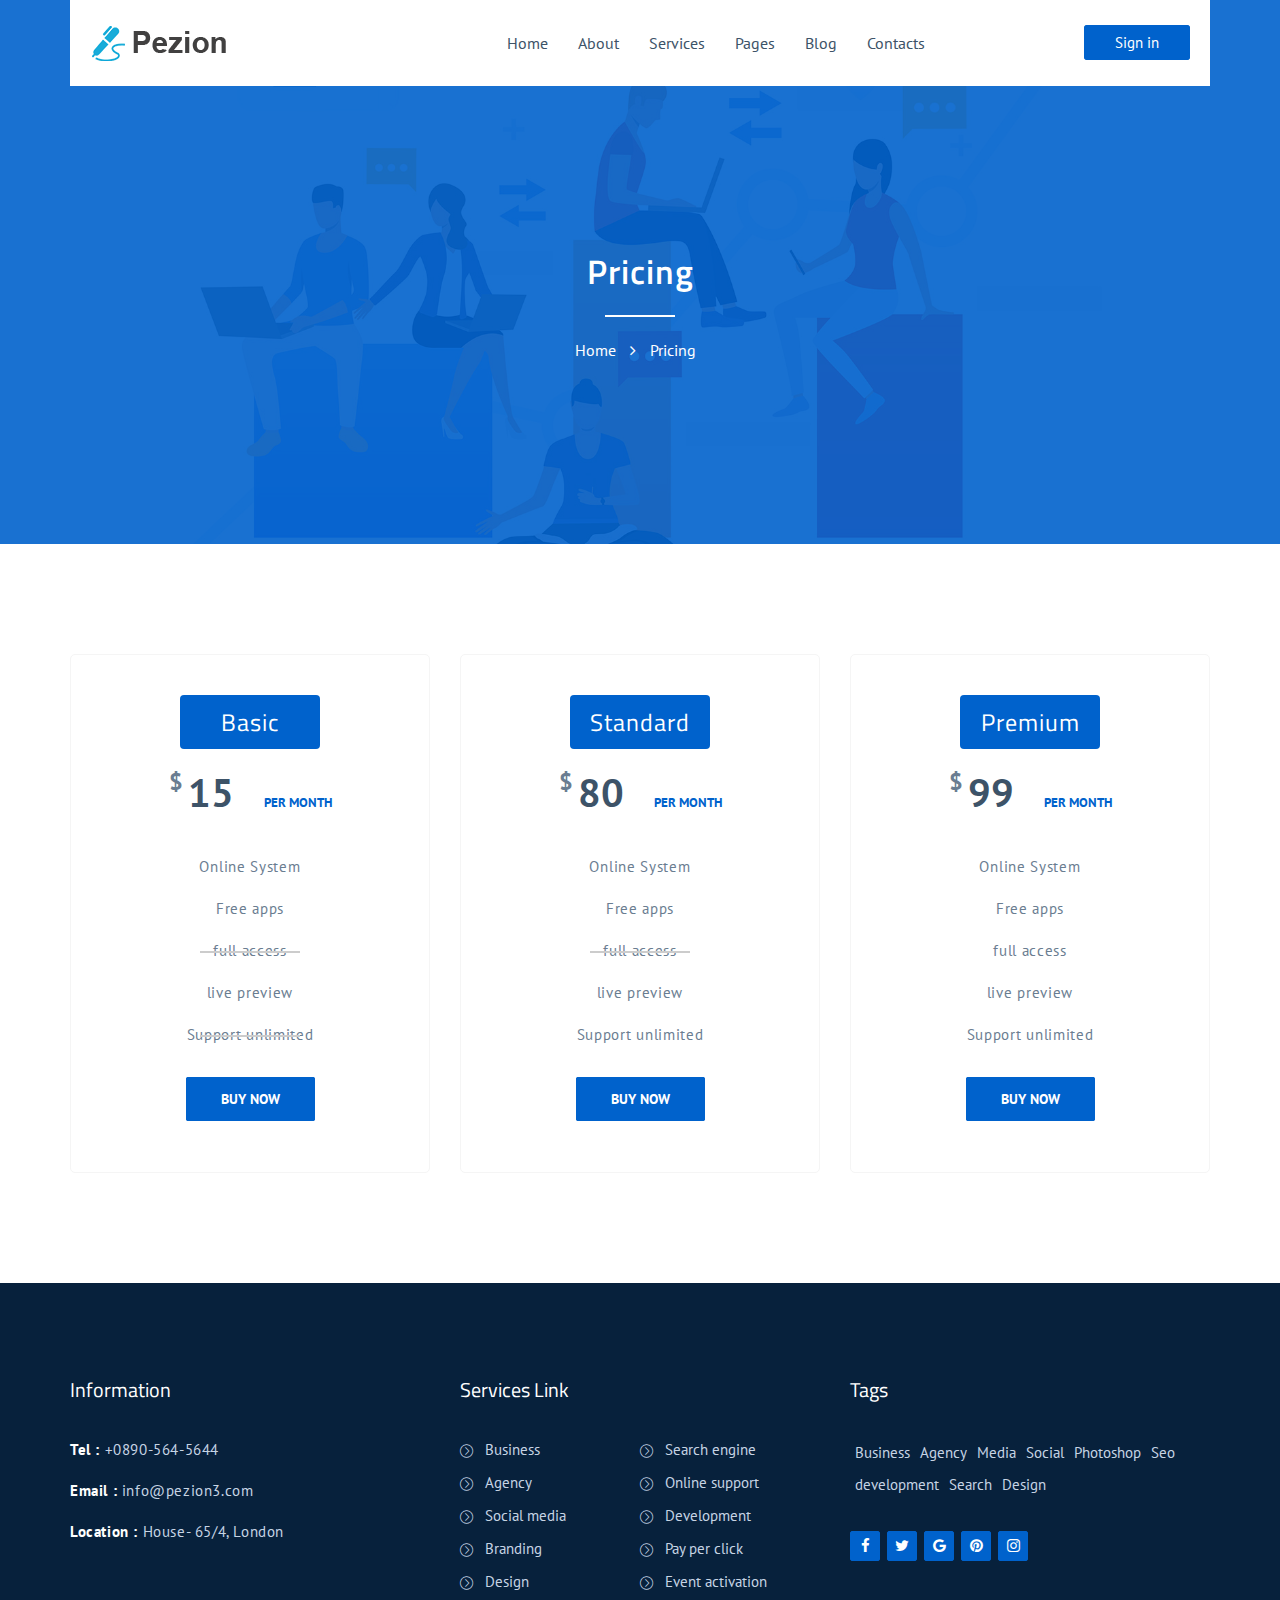
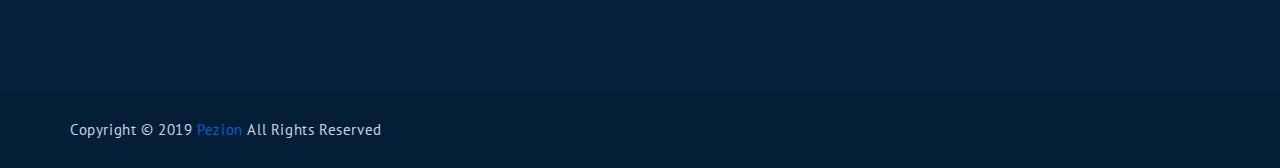
<file: pricing.html>
<!doctype html>
<html class="no-js" lang="en">
	<head>
		<meta charset="utf-8">
		<meta http-equiv="x-ua-compatible" content="ie=edge">
		<title>Pricing | Pezion</title>
		<meta name="description" content="">
		<meta name="viewport" content="width=device-width, initial-scale=1">

		<!-- favicon -->		
		<link rel="shortcut icon" type="image/x-icon" href="img/logo/favicon.ico">

		<!-- all css here -->

		<!-- bootstrap v3.3.6 css -->
		<link rel="stylesheet" href="css/bootstrap.min.css">
		<!-- owl.carousel css -->
		<link rel="stylesheet" href="css/owl.carousel.css">
		<link rel="stylesheet" href="css/owl.transitions.css">
       <!-- Animate css -->
        <link rel="stylesheet" href="css/animate.css">
        <!-- meanmenu css -->
        <link rel="stylesheet" href="css/meanmenu.min.css">
		<!-- font-awesome css -->
		<link rel="stylesheet" href="css/font-awesome.min.css">
		<link rel="stylesheet" href="css/icon.css">
		<link rel="stylesheet" href="css/flaticon.css">
		<!-- magnific css -->
        <link rel="stylesheet" href="css/magnific.min.css">
		<!-- style css -->
		<link rel="stylesheet" href="style.css">
		<!-- responsive css -->
		<link rel="stylesheet" href="css/responsive.css">

		<!-- modernizr css -->
		<script src="js/vendor/modernizr-2.8.3.min.js"></script>
	</head>
		<body>

		<!--[if lt IE 8]>
			<p class="browserupgrade">You are using an <strong>outdated</strong> browser. Please <a href="http://browsehappy.com/">upgrade your browser</a> to improve your experience.</p>
		<![endif]-->

        <div id="preloader"></div>
        <header class="header-one">
            <!-- header-area start -->
            <div id="sticker" class="header-area hidden-xs">
                <div class="container">
                    <div class="row">
                        <div class="col-md-12 col-sm-12">
                            <div class="center-bg center-page">
                                <div class="row">
                                    <!-- logo start -->
                                    <div class="col-md-3 col-sm-3">
                                        <div class="logo">
                                            <!-- Brand -->
                                            <a class="navbar-brand page-scroll black-logo" href="index.html">
                                                <img src="img/logo/logo.png" alt="">
                                            </a>
                                        </div>
                                        <!-- logo end -->
                                    </div>
                                    <div class="col-md-9 col-sm-9">
                                        <div class="header-right-link">
                                            <!-- search option end -->
                                            <a class="s-menu" href="login.html">Sign in</a>
                                        </div>
                                        <!-- mainmenu start -->
                                        <nav class="navbar navbar-default">
                                            <div class="collapse navbar-collapse" id="navbar-example">
                                                <div class="main-menu">
                                                    <ul class="nav navbar-nav navbar-right">
                                                        <li><a class="pagess" href="index.html">Home</a>
                                                            <ul class="sub-menu">
                                                                <li><a href="index.html">Home 01</a></li>
                                                                <li><a href="index-2.html">Home 02</a></li>
                                                                <li><a href="index-3.html">Home 03</a></li>
                                                            </ul>
                                                        </li>
                                                        <li><a href="about.html">About</a></li>
                                                        <li><a href="services.html">Services</a></li>
                                                        <li><a class="pagess" href="#">Pages</a>
                                                            <ul class="sub-menu">
                                                                <li><a href="team.html">team</a></li>
                                                                <li><a href="faq.html">FAQ</a></li>
                                                                <li><a href="review.html">Review</a></li>
                                                                <li><a href="pricing.html">Pricing</a></li>
                                                            </ul>
                                                        </li>
                                                        <li><a class="pagess" href="#">Blog</a>
                                                            <ul class="sub-menu">
                                                                <li><a href="blog.html">Blog grid</a></li>
                                                                <li><a href="blog-sidebar.html">Blog Sidebar</a></li>
                                                                <li><a href="blog-details.html">Blog Details</a></li>
                                                            </ul>
                                                        </li>
                                                        <li><a href="contact.html">contacts</a></li>
                                                    </ul>
                                                </div>
                                            </div>
                                        </nav>
                                        <!-- mainmenu end -->
                                    </div>
                                </div>
                            </div>
                        </div>
                    </div>
                </div>
            </div>
            <!-- header-area end -->
            <!-- mobile-menu-area start -->
            <div class="mobile-menu-area hidden-lg hidden-md hidden-sm">
                <div class="container">
                    <div class="row">
                        <div class="col-md-12">
                            <div class="mobile-menu">
                                <div class="logo">
                                    <a href="index.html"><img src="img/logo/logo.png" alt="" /></a>
                                </div>
                                <nav id="dropdown">
                                    <ul>
                                        <li><a class="pagess" href="index.html">Home</a>
                                            <ul class="sub-menu">
                                                <li><a href="index.html">Home 01</a></li>
                                                <li><a href="index-2.html">Home 02</a></li>
                                                <li><a href="index-3.html">Home 03</a></li>
                                            </ul>
                                        </li>
                                        <li><a href="about.html">About</a></li>
                                        <li><a href="services.html">Services</a></li>
                                        <li><a class="pagess" href="#">Pages</a>
                                            <ul class="sub-menu">
                                                <li><a href="team.html">team</a></li>
                                                <li><a href="faq.html">FAQ</a></li>
                                                <li><a href="review.html">Review</a></li>
                                                <li><a href="pricing.html">Pricing</a></li>
                                            </ul>
                                        </li>
                                        <li><a class="pagess" href="#">Blog</a>
                                            <ul class="sub-menu">
                                                <li><a href="blog.html">Blog grid</a></li>
                                                <li><a href="blog-sidebar.html">Blog Sidebar</a></li>
                                                <li><a href="blog-details.html">Blog Details</a></li>
                                            </ul>
                                        </li>
                                        <li><a href="contact.html">contacts</a></li>
                                    </ul>
                                </nav>
                            </div>					
                        </div>
                    </div>
                </div>
            </div>
            <!-- mobile-menu-area end -->		
        </header>
        <!-- header end -->
        <!-- Start Bottom Header -->
        <div class="page-area">
            <div class="breadcumb-overlay"></div>
            <div class="container">
                <div class="row">
                    <div class="col-md-12 col-sm-12 col-xs-12">
                        <div class="breadcrumb text-center">
                            <div class="section-headline white-headline text-center">
                                <h3>Pricing</h3>
                            </div>
                            <ul>
                                <li class="home-bread">Home</li>
                                <li>Pricing</li>
                            </ul>
                        </div>
                    </div>
                </div>
            </div>
        </div>
        <!-- END Header -->
        <!-- start pricing area -->
        <div class="pricing-area fix area-padding">
            <div class="container">
                <div class="row">
                    <div class="pricing-content">
                        <div class="col-md-4 col-sm-4 col-xs-12">
                            <div class="table-list wow fadeInUp" data-wow-delay="0.3s">
                                <div class="top-price-inner">
                                    <h4>Basic</h4>
                                    <div class="rates">
                                        <span class="prices"><span class="dolar">$</span>15</span><span class="users">Per Month</span>
                                    </div>
                                </div>
                                <ol>
                                    <li class="check">Online System</li>
                                    <li class="check">Free apps</li>
                                    <li class="check cross">full access</li>
                                    <li class="check">live preview</li>
                                    <li class="check cross">Support unlimited</li>
                                </ol>
                                <div class="price-btn">
                                    <a href="order-from.html">Buy now</a>
                                </div>
                            </div>
                        </div>
                        <div class="col-md-4 col-sm-4 col-xs-12">
                            <div class="table-list wow fadeInUp" data-wow-delay="0.5s">
                                <div class="top-price-inner">
                                    <h4>Standard</h4>
                                    <div class="rates">
                                        <span class="prices"><span class="dolar">$</span>80</span><span class="users">Per Month</span>
                                    </div>
                                </div>
                                <ol>
                                    <li class="check">Online System</li>
                                    <li class="check">Free apps</li>
                                    <li class="check cross">full access</li>
                                    <li class="check">live preview</li>
                                    <li class="check">Support unlimited</li>
                                </ol>
                                <div class="price-btn">
                                    <a href="order-from.html">Buy now</a>
                                </div>
                            </div>
                        </div>
                        <div class="col-md-4 col-sm-4 col-xs-12">
                            <div class="table-list wow fadeInUp" data-wow-delay="0.7s">
                                <div class="top-price-inner">
                                    <h4>Premium</h4>
                                    <div class="rates">
                                        <span class="prices"><span class="dolar">$</span>99</span><span class="users">Per Month</span>
                                    </div>
                                </div>
                                <ol>
                                    <li class="check">Online System</li>
                                    <li class="check">Free apps</li>
                                    <li class="check">full access</li>
                                    <li class="check">live preview</li>
                                    <li class="check">Support unlimited</li>
                                </ol>
                                <div class="price-btn">
                                    <a href="order-from.html">Buy now</a>
                                </div>
                            </div>
                        </div>
                    </div>
                </div>
            </div>
        </div>
        <!-- End pricing table area -->
        <!-- Start Footer bottom Area -->
        <footer class="footer-1">
            <div class="footer-area">
                <div class="container">
                    <div class="row">
                        <div class="col-md-4 col-sm-4 col-xs-12">
                            <div class="footer-content">
                                <div class="footer-head">
                                    <h4>Information</h4> 
                                    <div class="footer-contacts">
										<p><span>Tel :</span> +0890-564-5644</p>
										<p><span>Email :</span> info@pezion3.com</p>
										<p><span>Location :</span> House- 65/4, London</p>
									</div>
                                </div>
                            </div>
                        </div>
                        <!-- end single footer -->
                        <div class="col-md-4 col-sm-4 col-xs-12">
                            <div class="footer-content">
                                <div class="footer-head">
                                    <h4>Services Link</h4>
                                    <ul class="footer-list">
                                        <li><a href="#">Business</a></li>
                                        <li><a href="#">Agency </a></li>
                                        <li><a href="#">Social media</a></li>
                                        <li><a href="#">Branding</a></li>
                                        <li><a href="#">Design </a></li>
                                    </ul>
                                    <ul class="footer-list hidden-sm">
										<li><a href="#">Search engine</a></li>
                                        <li><a href="#">Online support</a></li>
                                        <li><a href="#">Development</a></li>
                                        <li><a href="#">Pay per click</a></li>
                                        <li><a href="#">Event activation</a></li>
									</ul>
                                </div>
                            </div>
                        </div>
                        <!-- end single footer -->
                        <div class="col-md-4 col-sm-4 col-xs-12">
                            <div class="footer-content last-content">
                                <div class="footer-head">
                                    <h4>Tags</h4>
                                    <div class="footer-tags">
										<ul>
											<li><a href="#">Business</a></li>
											<li><a href="#">Agency </a></li>
											<li><a href="#">Media</a></li>
											<li><a href="#">Social</a></li>
											<li><a href="#">Photoshop</a></li>
											<li><a href="#">Seo</a></li>
											<li><a href="#">development</a></li>
											<li><a href="#">Search</a></li>
											<li><a href="#">Design</a></li>
										</ul>
                                    </div>
                                    <div class="footer-icons">
                                        <ul>
                                            <li>
                                                <a href="#">
                                                    <i class="fa fa-facebook"></i>
                                                </a>
                                            </li>
                                            <li>
                                                <a href="#">
                                                    <i class="fa fa-twitter"></i>
                                                </a>
                                            </li>
                                            <li>
                                                <a href="#">
                                                    <i class="fa fa-google"></i>
                                                </a>
                                            </li>
                                            <li>
                                                <a href="#">
                                                    <i class="fa fa-pinterest"></i>
                                                </a>
                                            </li>
                                            <li>
                                                <a href="#">
                                                    <i class="fa fa-instagram"></i>
                                                </a>
                                            </li>
                                        </ul>
                                    </div>
                                </div>
                            </div>
                        </div>
                    </div>
                </div>
            </div>
            <div class="footer-area-bottom">
                <div class="container">
                    <div class="row">
                        <div class="col-md-6 col-sm-6 col-xs-12">
                            <div class="copyright">
                                <p>
                                    Copyright © 2019
                                    <a href="#">Pezion</a> All Rights Reserved
                                </p>
                            </div>
                        </div>
                    </div>
                </div>
            </div>
        </footer>
		
		<!-- all js here -->

		<!-- jquery latest version -->
		<script src="js/vendor/jquery-1.12.4.min.js"></script>
		<!-- bootstrap js -->
		<script src="js/bootstrap.min.js"></script>
		<!-- owl.carousel js -->
		<script src="js/owl.carousel.min.js"></script>
		<!-- Counter js -->
		<script src="js/jquery.counterup.min.js"></script>
		<!-- waypoint js -->
		<script src="js/waypoints.js"></script>
		<!-- magnific js -->
        <script src="js/magnific.min.js"></script>
        <!-- wow js -->
        <script src="js/wow.min.js"></script>
        <!-- meanmenu js -->
        <script src="js/jquery.meanmenu.js"></script>
		<!-- Form validator js -->
		<script src="js/form-validator.min.js"></script>
		<!-- plugins js -->
		<script src="js/plugins.js"></script>
		<!-- main js -->
		<script src="js/main.js"></script>
	</body>
</html>
</file>
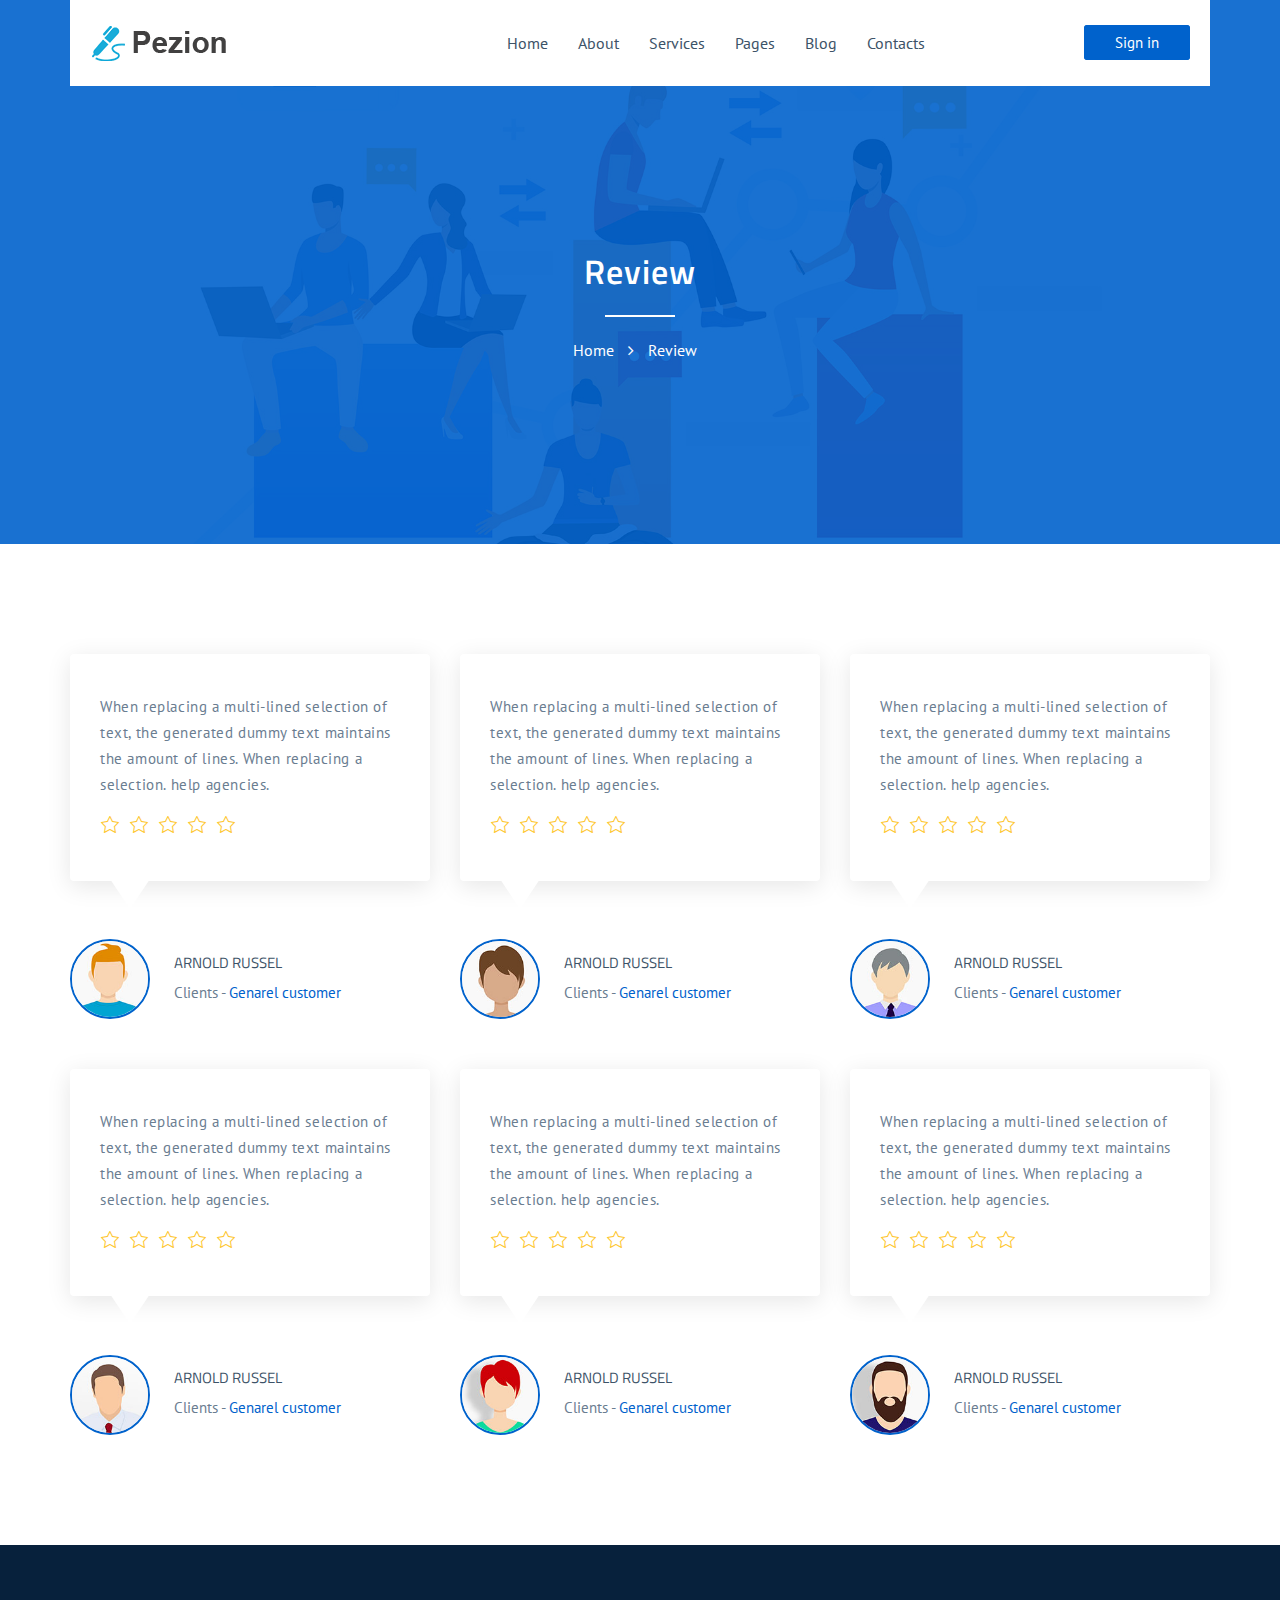
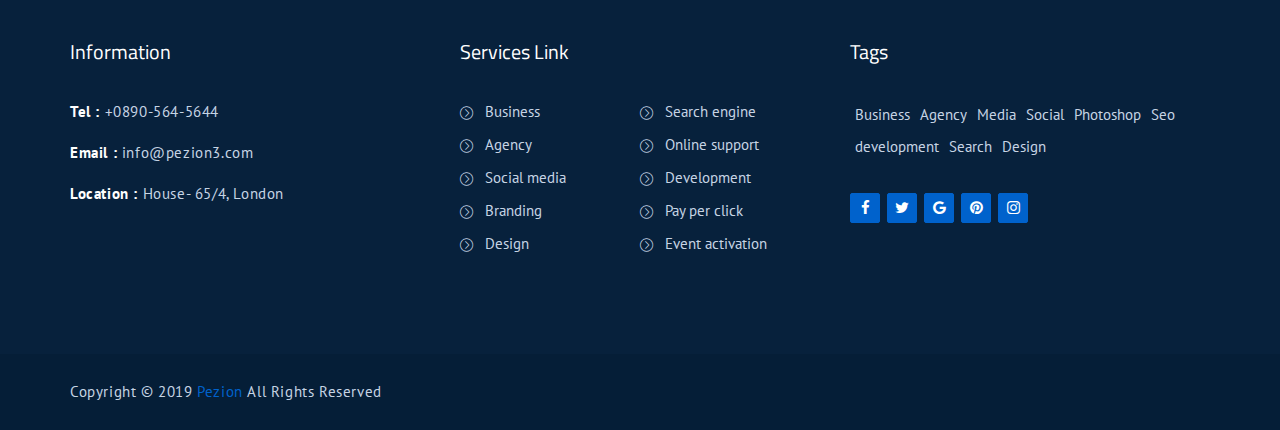
<file: review.html>
<!doctype html>
<html class="no-js" lang="en">
	<head>
		<meta charset="utf-8">
		<meta http-equiv="x-ua-compatible" content="ie=edge">
		<title>Review | Pezion</title>
		<meta name="description" content="">
		<meta name="viewport" content="width=device-width, initial-scale=1">

		<!-- favicon -->		
		<link rel="shortcut icon" type="image/x-icon" href="img/logo/favicon.ico">

		<!-- all css here -->

		<!-- bootstrap v3.3.6 css -->
		<link rel="stylesheet" href="css/bootstrap.min.css">
		<!-- owl.carousel css -->
		<link rel="stylesheet" href="css/owl.carousel.css">
		<link rel="stylesheet" href="css/owl.transitions.css">
       <!-- Animate css -->
        <link rel="stylesheet" href="css/animate.css">
        <!-- meanmenu css -->
        <link rel="stylesheet" href="css/meanmenu.min.css">
		<!-- font-awesome css -->
		<link rel="stylesheet" href="css/font-awesome.min.css">
		<link rel="stylesheet" href="css/icon.css">
		<link rel="stylesheet" href="css/flaticon.css">
		<!-- magnific css -->
        <link rel="stylesheet" href="css/magnific.min.css">
		<!-- style css -->
		<link rel="stylesheet" href="style.css">
		<!-- responsive css -->
		<link rel="stylesheet" href="css/responsive.css">

		<!-- modernizr css -->
		<script src="js/vendor/modernizr-2.8.3.min.js"></script>
	</head>
		<body>

		<!--[if lt IE 8]>
			<p class="browserupgrade">You are using an <strong>outdated</strong> browser. Please <a href="http://browsehappy.com/">upgrade your browser</a> to improve your experience.</p>
		<![endif]-->

        <div id="preloader"></div>
        <header class="header-one">
            <!-- header-area start -->
            <div id="sticker" class="header-area hidden-xs">
                <div class="container">
                    <div class="row">
                        <div class="col-md-12 col-sm-12">
                            <div class="center-bg center-page">
                                <div class="row">
                                    <!-- logo start -->
                                    <div class="col-md-3 col-sm-3">
                                        <div class="logo">
                                            <!-- Brand -->
                                            <a class="navbar-brand page-scroll black-logo" href="index.html">
                                                <img src="img/logo/logo.png" alt="">
                                            </a>
                                        </div>
                                        <!-- logo end -->
                                    </div>
                                    <div class="col-md-9 col-sm-9">
                                        <div class="header-right-link">
                                            <!-- search option end -->
                                            <a class="s-menu" href="login.html">Sign in</a>
                                        </div>
                                        <!-- mainmenu start -->
                                        <nav class="navbar navbar-default">
                                            <div class="collapse navbar-collapse" id="navbar-example">
                                                <div class="main-menu">
                                                    <ul class="nav navbar-nav navbar-right">
                                                        <li><a class="pagess" href="index.html">Home</a>
                                                            <ul class="sub-menu">
                                                                <li><a href="index.html">Home 01</a></li>
                                                                <li><a href="index-2.html">Home 02</a></li>
                                                                <li><a href="index-3.html">Home 03</a></li>
                                                            </ul>
                                                        </li>
                                                        <li><a href="about.html">About</a></li>
                                                        <li><a href="services.html">Services</a></li>
                                                        <li><a class="pagess" href="#">Pages</a>
                                                            <ul class="sub-menu">
                                                                <li><a href="team.html">team</a></li>
                                                                <li><a href="faq.html">FAQ</a></li>
                                                                <li><a href="review.html">Review</a></li>
                                                                <li><a href="pricing.html">Pricing</a></li>
                                                            </ul>
                                                        </li>
                                                        <li><a class="pagess" href="#">Blog</a>
                                                            <ul class="sub-menu">
                                                                <li><a href="blog.html">Blog grid</a></li>
                                                                <li><a href="blog-sidebar.html">Blog Sidebar</a></li>
                                                                <li><a href="blog-details.html">Blog Details</a></li>
                                                            </ul>
                                                        </li>
                                                        <li><a href="contact.html">contacts</a></li>
                                                    </ul>
                                                </div>
                                            </div>
                                        </nav>
                                        <!-- mainmenu end -->
                                    </div>
                                </div>
                            </div>
                        </div>
                    </div>
                </div>
            </div>
            <!-- header-area end -->
            <!-- mobile-menu-area start -->
            <div class="mobile-menu-area hidden-lg hidden-md hidden-sm">
                <div class="container">
                    <div class="row">
                        <div class="col-md-12">
                            <div class="mobile-menu">
                                <div class="logo">
                                    <a href="index.html"><img src="img/logo/logo.png" alt="" /></a>
                                </div>
                                <nav id="dropdown">
                                    <ul>
                                        <li><a class="pagess" href="index.html">Home</a>
                                            <ul class="sub-menu">
                                                <li><a href="index.html">Home 01</a></li>
                                                <li><a href="index-2.html">Home 02</a></li>
                                                <li><a href="index-3.html">Home 03</a></li>
                                            </ul>
                                        </li>
                                        <li><a href="about.html">About</a></li>
                                        <li><a href="services.html">Services</a></li>
                                        <li><a class="pagess" href="#">Pages</a>
                                            <ul class="sub-menu">
                                                <li><a href="team.html">team</a></li>
                                                <li><a href="faq.html">FAQ</a></li>
                                                <li><a href="review.html">Review</a></li>
                                                <li><a href="pricing.html">Pricing</a></li>
                                            </ul>
                                        </li>
                                        <li><a class="pagess" href="#">Blog</a>
                                            <ul class="sub-menu">
                                                <li><a href="blog.html">Blog grid</a></li>
                                                <li><a href="blog-sidebar.html">Blog Sidebar</a></li>
                                                <li><a href="blog-details.html">Blog Details</a></li>
                                            </ul>
                                        </li>
                                        <li><a href="contact.html">contacts</a></li>
                                    </ul>
                                </nav>
                            </div>					
                        </div>
                    </div>
                </div>
            </div>
            <!-- mobile-menu-area end -->		
        </header>
        <!-- header end -->
        <!-- Start Bottom Header -->
        <div class="page-area">
            <div class="breadcumb-overlay"></div>
            <div class="container">
                <div class="row">
                    <div class="col-md-12 col-sm-12 col-xs-12">
                        <div class="breadcrumb text-center">
                            <div class="section-headline white-headline text-center">
                                <h3>Review</h3>
                            </div>
                            <ul>
                                <li class="home-bread">Home</li>
                                <li>Review</li>
                            </ul>
                        </div>
                    </div>
                </div>
            </div>
        </div>
        <!-- END Header -->
        <!-- Start testimonials Area -->
        <div class="reviews-area review-page-area area-padding">
            <div class="container">
                <div class="row">
                    <div class="Reviews-content wow fadeInUp" data-wow-delay="0.3s">
                        <div class="col-md-4 col-sm-6 col-xs-12">
                            <div class="single-testi">
                                <div class="testi-text">
                                    <div class="clients-text">
                                        <p>When replacing a multi-lined selection of text, the generated dummy text maintains the amount of lines. When replacing a selection. help agencies.</p>
                                        <div class="client-rating">
                                            <a href="#"><i class="icon icon-star"></i></a>
                                            <a href="#"><i class="icon icon-star"></i></a>
                                            <a href="#"><i class="icon icon-star"></i></a>
                                            <a href="#"><i class="icon icon-star"></i></a>
                                            <a href="#"><i class="icon icon-star"></i></a>
                                        </div>
                                    </div>
                                    <div class="testi-img ">
                                        <img src="img/review/1.jpg" alt="">
                                        <div class="guest-details">
                                            <h4>Arnold russel</h4>
                                            <span class="guest-rev">Clients - <a href="#">Genarel customer</a></span>
                                        </div>
                                    </div>
                                </div>
                            </div>
                        </div>
                        <!-- End single item -->
                        <div class="col-md-4 col-sm-6 col-xs-12">
                            <div class="single-testi">
                                <div class="testi-text">
                                    <div class="clients-text">
                                        <p>When replacing a multi-lined selection of text, the generated dummy text maintains the amount of lines. When replacing a selection. help agencies.</p>
                                        <div class="client-rating">
                                            <a href="#"><i class="icon icon-star"></i></a>
                                            <a href="#"><i class="icon icon-star"></i></a>
                                            <a href="#"><i class="icon icon-star"></i></a>
                                            <a href="#"><i class="icon icon-star"></i></a>
                                            <a href="#"><i class="icon icon-star"></i></a>
                                        </div>
                                    </div>
                                    <div class="testi-img ">
                                        <img src="img/review/2.jpg" alt="">
                                        <div class="guest-details">
                                            <h4>Arnold russel</h4>
                                            <span class="guest-rev">Clients - <a href="#">Genarel customer</a></span>
                                        </div>
                                    </div>
                                </div>
                            </div>
                        </div>
                        <!-- End single item -->
                        <div class="col-md-4 col-sm-6 col-xs-12">
                            <div class="single-testi">
                                <div class="testi-text">
                                    <div class="clients-text">
                                        <p>When replacing a multi-lined selection of text, the generated dummy text maintains the amount of lines. When replacing a selection. help agencies.</p>
                                        <div class="client-rating">
                                            <a href="#"><i class="icon icon-star"></i></a>
                                            <a href="#"><i class="icon icon-star"></i></a>
                                            <a href="#"><i class="icon icon-star"></i></a>
                                            <a href="#"><i class="icon icon-star"></i></a>
                                            <a href="#"><i class="icon icon-star"></i></a>
                                        </div>
                                    </div>
                                    <div class="testi-img ">
                                        <img src="img/review/3.jpg" alt="">
                                        <div class="guest-details">
                                            <h4>Arnold russel</h4>
                                            <span class="guest-rev">Clients - <a href="#">Genarel customer</a></span>
                                        </div>
                                    </div>
                                </div>
                            </div>
                        </div>
                        <!-- End single item -->
                        <div class="col-md-4 col-sm-6 col-xs-12">
                            <div class="single-testi">
                                <div class="testi-text">
                                    <div class="clients-text">
                                        <p>When replacing a multi-lined selection of text, the generated dummy text maintains the amount of lines. When replacing a selection. help agencies.</p>
                                        <div class="client-rating">
                                            <a href="#"><i class="icon icon-star"></i></a>
                                            <a href="#"><i class="icon icon-star"></i></a>
                                            <a href="#"><i class="icon icon-star"></i></a>
                                            <a href="#"><i class="icon icon-star"></i></a>
                                            <a href="#"><i class="icon icon-star"></i></a>
                                        </div>
                                    </div>
                                    <div class="testi-img ">
                                        <img src="img/review/4.jpg" alt="">
                                        <div class="guest-details">
                                            <h4>Arnold russel</h4>
                                            <span class="guest-rev">Clients - <a href="#">Genarel customer</a></span>
                                        </div>
                                    </div>
                                </div>
                            </div>
                        </div>
                        <!-- End single item -->
                        <div class="col-md-4 col-sm-6 col-xs-12">
                            <div class="single-testi">
                                <div class="testi-text">
                                    <div class="clients-text">
                                        <p>When replacing a multi-lined selection of text, the generated dummy text maintains the amount of lines. When replacing a selection. help agencies.</p>
                                        <div class="client-rating">
                                            <a href="#"><i class="icon icon-star"></i></a>
                                            <a href="#"><i class="icon icon-star"></i></a>
                                            <a href="#"><i class="icon icon-star"></i></a>
                                            <a href="#"><i class="icon icon-star"></i></a>
                                            <a href="#"><i class="icon icon-star"></i></a>
                                        </div>
                                    </div>
                                    <div class="testi-img ">
                                        <img src="img/review/5.jpg" alt="">
                                        <div class="guest-details">
                                            <h4>Arnold russel</h4>
                                            <span class="guest-rev">Clients - <a href="#">Genarel customer</a></span>
                                        </div>
                                    </div>
                                </div>
                            </div>
                        </div>
                        <!-- End single item -->
                        <div class="col-md-4 col-sm-6 col-xs-12">
                            <div class="single-testi">
                                <div class="testi-text">
                                    <div class="clients-text">
                                        <p>When replacing a multi-lined selection of text, the generated dummy text maintains the amount of lines. When replacing a selection. help agencies.</p>
                                        <div class="client-rating">
                                            <a href="#"><i class="icon icon-star"></i></a>
                                            <a href="#"><i class="icon icon-star"></i></a>
                                            <a href="#"><i class="icon icon-star"></i></a>
                                            <a href="#"><i class="icon icon-star"></i></a>
                                            <a href="#"><i class="icon icon-star"></i></a>
                                        </div>
                                    </div>
                                    <div class="testi-img ">
                                        <img src="img/review/6.jpg" alt="">
                                        <div class="guest-details">
                                            <h4>Arnold russel</h4>
                                            <span class="guest-rev">Clients - <a href="#">Genarel customer</a></span>
                                        </div>
                                    </div>
                                </div>
                            </div>
                        </div>
                        <!-- End single item -->
                    </div>
                </div>
            </div>
        </div>
        <!-- End testimonials end -->
        <!-- Start Footer bottom Area -->
        <footer class="footer-1">
            <div class="footer-area">
                <div class="container">
                    <div class="row">
                        <div class="col-md-4 col-sm-4 col-xs-12">
                            <div class="footer-content">
                                <div class="footer-head">
                                    <h4>Information</h4> 
                                    <div class="footer-contacts">
										<p><span>Tel :</span> +0890-564-5644</p>
										<p><span>Email :</span> info@pezion3.com</p>
										<p><span>Location :</span> House- 65/4, London</p>
									</div>
                                </div>
                            </div>
                        </div>
                        <!-- end single footer -->
                        <div class="col-md-4 col-sm-4 col-xs-12">
                            <div class="footer-content">
                                <div class="footer-head">
                                    <h4>Services Link</h4>
                                    <ul class="footer-list">
                                        <li><a href="#">Business</a></li>
                                        <li><a href="#">Agency </a></li>
                                        <li><a href="#">Social media</a></li>
                                        <li><a href="#">Branding</a></li>
                                        <li><a href="#">Design </a></li>
                                    </ul>
                                    <ul class="footer-list hidden-sm">
										<li><a href="#">Search engine</a></li>
                                        <li><a href="#">Online support</a></li>
                                        <li><a href="#">Development</a></li>
                                        <li><a href="#">Pay per click</a></li>
                                        <li><a href="#">Event activation</a></li>
									</ul>
                                </div>
                            </div>
                        </div>
                        <!-- end single footer -->
                        <div class="col-md-4 col-sm-4 col-xs-12">
                            <div class="footer-content last-content">
                                <div class="footer-head">
                                    <h4>Tags</h4>
                                    <div class="footer-tags">
										<ul>
											<li><a href="#">Business</a></li>
											<li><a href="#">Agency </a></li>
											<li><a href="#">Media</a></li>
											<li><a href="#">Social</a></li>
											<li><a href="#">Photoshop</a></li>
											<li><a href="#">Seo</a></li>
											<li><a href="#">development</a></li>
											<li><a href="#">Search</a></li>
											<li><a href="#">Design</a></li>
										</ul>
                                    </div>
                                    <div class="footer-icons">
                                        <ul>
                                            <li>
                                                <a href="#">
                                                    <i class="fa fa-facebook"></i>
                                                </a>
                                            </li>
                                            <li>
                                                <a href="#">
                                                    <i class="fa fa-twitter"></i>
                                                </a>
                                            </li>
                                            <li>
                                                <a href="#">
                                                    <i class="fa fa-google"></i>
                                                </a>
                                            </li>
                                            <li>
                                                <a href="#">
                                                    <i class="fa fa-pinterest"></i>
                                                </a>
                                            </li>
                                            <li>
                                                <a href="#">
                                                    <i class="fa fa-instagram"></i>
                                                </a>
                                            </li>
                                        </ul>
                                    </div>
                                </div>
                            </div>
                        </div>
                    </div>
                </div>
            </div>
            <div class="footer-area-bottom">
                <div class="container">
                    <div class="row">
                        <div class="col-md-6 col-sm-6 col-xs-12">
                            <div class="copyright">
                                <p>
                                    Copyright © 2019
                                    <a href="#">Pezion</a> All Rights Reserved
                                </p>
                            </div>
                        </div>
                    </div>
                </div>
            </div>
        </footer>
		
		<!-- all js here -->

		<!-- jquery latest version -->
		<script src="js/vendor/jquery-1.12.4.min.js"></script>
		<!-- bootstrap js -->
		<script src="js/bootstrap.min.js"></script>
		<!-- owl.carousel js -->
		<script src="js/owl.carousel.min.js"></script>
		<!-- Counter js -->
		<script src="js/jquery.counterup.min.js"></script>
		<!-- waypoint js -->
		<script src="js/waypoints.js"></script>
		<!-- magnific js -->
        <script src="js/magnific.min.js"></script>
        <!-- wow js -->
        <script src="js/wow.min.js"></script>
        <!-- meanmenu js -->
        <script src="js/jquery.meanmenu.js"></script>
		<!-- Form validator js -->
		<script src="js/form-validator.min.js"></script>
		<!-- plugins js -->
		<script src="js/plugins.js"></script>
		<!-- main js -->
		<script src="js/main.js"></script>
	</body>
</html>
</file>
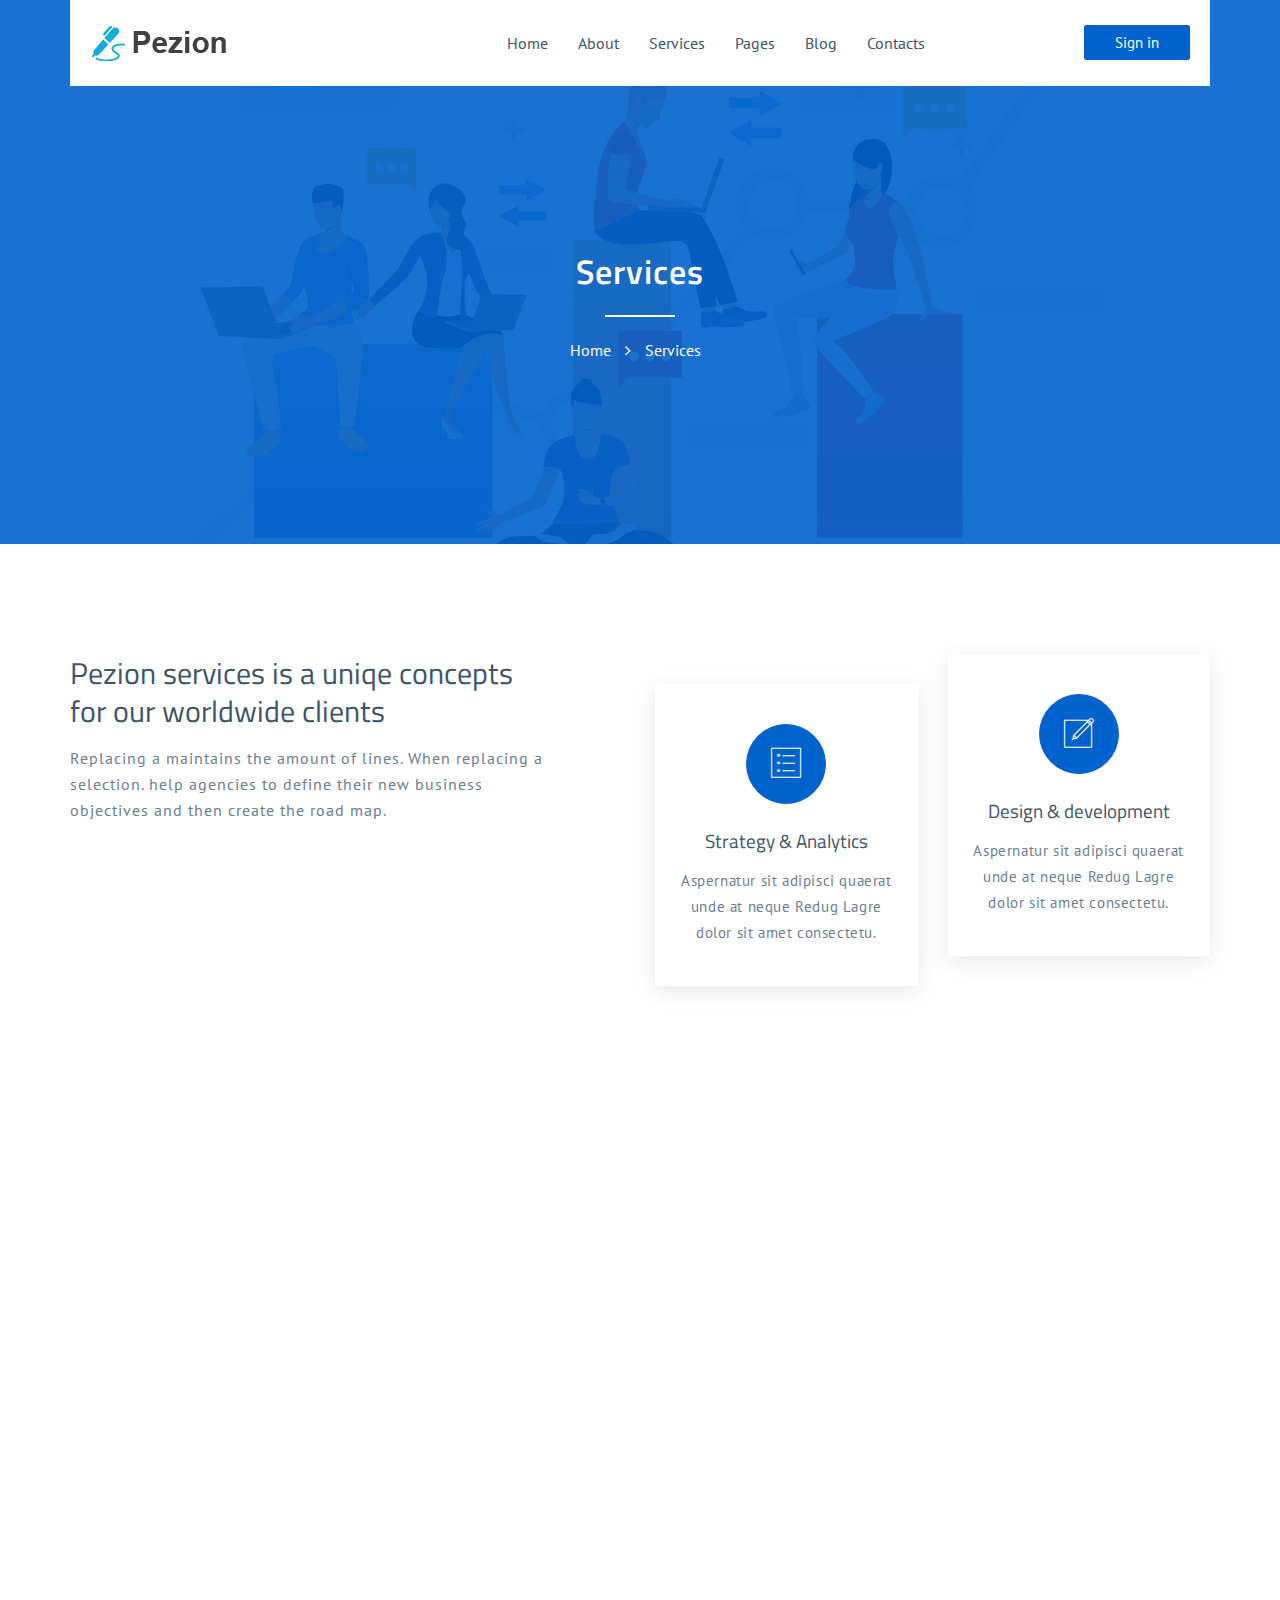
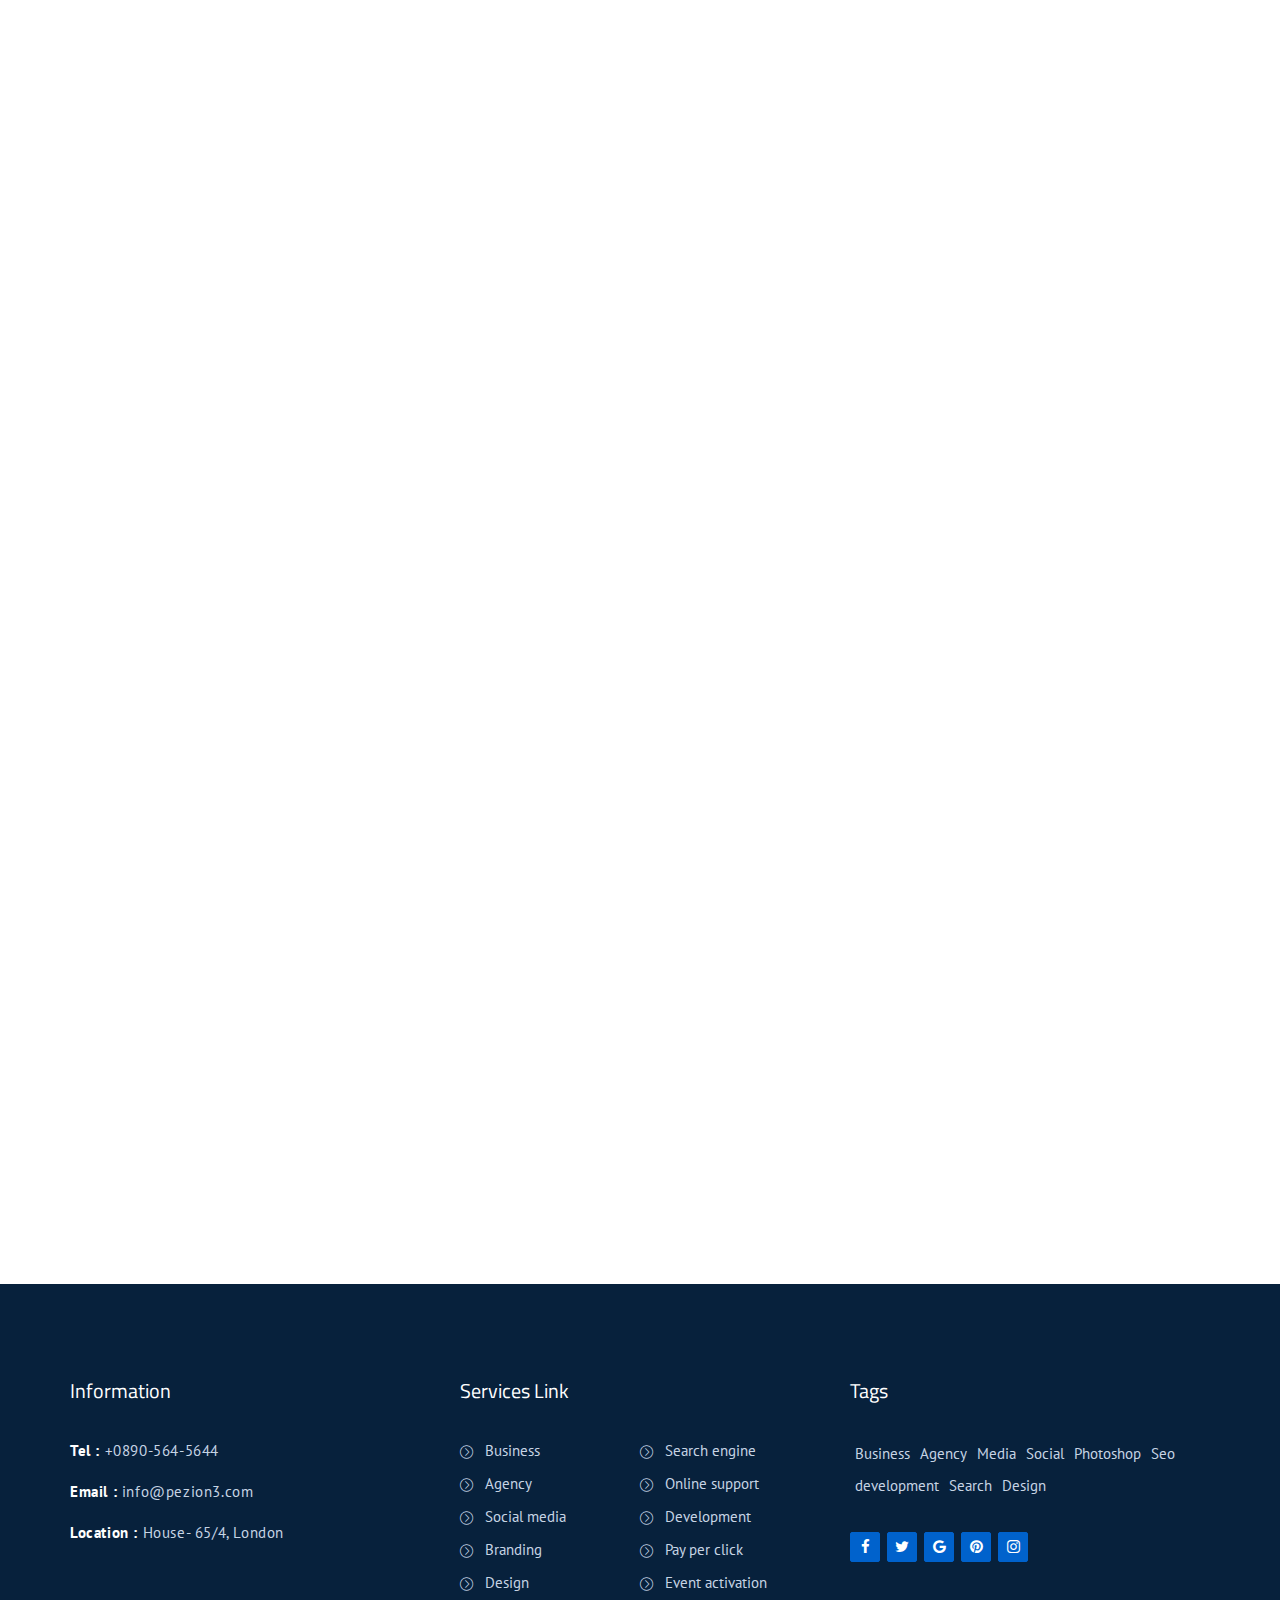
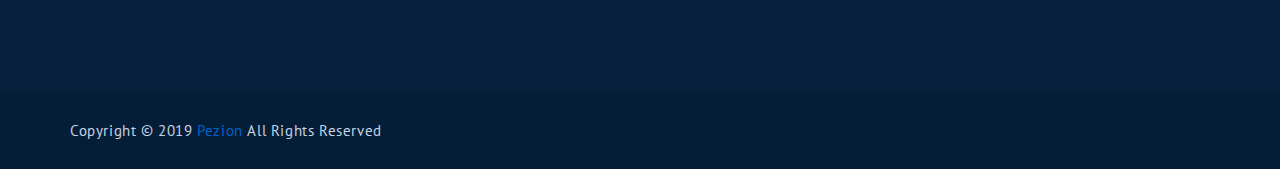
<file: services.html>
<!doctype html>
<html class="no-js" lang="en">
	<head>
		<meta charset="utf-8">
		<meta http-equiv="x-ua-compatible" content="ie=edge">
		<title>Services | Pezion</title>
		<meta name="description" content="">
		<meta name="viewport" content="width=device-width, initial-scale=1">

		<!-- favicon -->		
		<link rel="shortcut icon" type="image/x-icon" href="img/logo/favicon.ico">

		<!-- all css here -->

		<!-- bootstrap v3.3.6 css -->
		<link rel="stylesheet" href="css/bootstrap.min.css">
		<!-- owl.carousel css -->
		<link rel="stylesheet" href="css/owl.carousel.css">
		<link rel="stylesheet" href="css/owl.transitions.css">
       <!-- Animate css -->
        <link rel="stylesheet" href="css/animate.css">
        <!-- meanmenu css -->
        <link rel="stylesheet" href="css/meanmenu.min.css">
		<!-- font-awesome css -->
		<link rel="stylesheet" href="css/font-awesome.min.css">
		<link rel="stylesheet" href="css/icon.css">
		<link rel="stylesheet" href="css/flaticon.css">
		<!-- magnific css -->
        <link rel="stylesheet" href="css/magnific.min.css">
		<!-- style css -->
		<link rel="stylesheet" href="style.css">
		<!-- responsive css -->
		<link rel="stylesheet" href="css/responsive.css">

		<!-- modernizr css -->
		<script src="js/vendor/modernizr-2.8.3.min.js"></script>
	</head>
		<body>

		<!--[if lt IE 8]>
			<p class="browserupgrade">You are using an <strong>outdated</strong> browser. Please <a href="http://browsehappy.com/">upgrade your browser</a> to improve your experience.</p>
		<![endif]-->

        <div id="preloader"></div>
        <header class="header-one">
            <!-- header-area start -->
            <div id="sticker" class="header-area hidden-xs">
                <div class="container">
                    <div class="row">
                        <div class="col-md-12 col-sm-12">
                            <div class="center-bg center-page">
                                <div class="row">
                                    <!-- logo start -->
                                    <div class="col-md-3 col-sm-3">
                                        <div class="logo">
                                            <!-- Brand -->
                                            <a class="navbar-brand page-scroll black-logo" href="index.html">
                                                <img src="img/logo/logo.png" alt="">
                                            </a>
                                        </div>
                                        <!-- logo end -->
                                    </div>
                                    <div class="col-md-9 col-sm-9">
                                        <div class="header-right-link">
                                            <!-- search option end -->
                                            <a class="s-menu" href="login.html">Sign in</a>
                                        </div>
                                        <!-- mainmenu start -->
                                        <nav class="navbar navbar-default">
                                            <div class="collapse navbar-collapse" id="navbar-example">
                                                <div class="main-menu">
                                                    <ul class="nav navbar-nav navbar-right">
                                                        <li><a class="pagess" href="index.html">Home</a>
                                                            <ul class="sub-menu">
                                                                <li><a href="index.html">Home 01</a></li>
                                                                <li><a href="index-2.html">Home 02</a></li>
                                                                <li><a href="index-3.html">Home 03</a></li>
                                                            </ul>
                                                        </li>
                                                        <li><a href="about.html">About</a></li>
                                                        <li><a href="services.html">Services</a></li>
                                                        <li><a class="pagess" href="#">Pages</a>
                                                            <ul class="sub-menu">
                                                                <li><a href="team.html">team</a></li>
                                                                <li><a href="faq.html">FAQ</a></li>
                                                                <li><a href="review.html">Review</a></li>
                                                                <li><a href="pricing.html">Pricing</a></li>
                                                            </ul>
                                                        </li>
                                                        <li><a class="pagess" href="#">Blog</a>
                                                            <ul class="sub-menu">
                                                                <li><a href="blog.html">Blog grid</a></li>
                                                                <li><a href="blog-sidebar.html">Blog Sidebar</a></li>
                                                                <li><a href="blog-details.html">Blog Details</a></li>
                                                            </ul>
                                                        </li>
                                                        <li><a href="contact.html">contacts</a></li>
                                                    </ul>
                                                </div>
                                            </div>
                                        </nav>
                                        <!-- mainmenu end -->
                                    </div>
                                </div>
                            </div>
                        </div>
                    </div>
                </div>
            </div>
            <!-- header-area end -->
            <!-- mobile-menu-area start -->
            <div class="mobile-menu-area hidden-lg hidden-md hidden-sm">
                <div class="container">
                    <div class="row">
                        <div class="col-md-12">
                            <div class="mobile-menu">
                                <div class="logo">
                                    <a href="index.html"><img src="img/logo/logo.png" alt="" /></a>
                                </div>
                                <nav id="dropdown">
                                    <ul>
                                        <li><a class="pagess" href="index.html">Home</a>
                                            <ul class="sub-menu">
                                                <li><a href="index.html">Home 01</a></li>
                                                <li><a href="index-2.html">Home 02</a></li>
                                                <li><a href="index-3.html">Home 03</a></li>
                                            </ul>
                                        </li>
                                        <li><a href="about.html">About</a></li>
                                        <li><a href="services.html">Services</a></li>
                                        <li><a class="pagess" href="#">Pages</a>
                                            <ul class="sub-menu">
                                                <li><a href="team.html">team</a></li>
                                                <li><a href="faq.html">FAQ</a></li>
                                                <li><a href="review.html">Review</a></li>
                                                <li><a href="pricing.html">Pricing</a></li>
                                            </ul>
                                        </li>
                                        <li><a class="pagess" href="#">Blog</a>
                                            <ul class="sub-menu">
                                                <li><a href="blog.html">Blog grid</a></li>
                                                <li><a href="blog-sidebar.html">Blog Sidebar</a></li>
                                                <li><a href="blog-details.html">Blog Details</a></li>
                                            </ul>
                                        </li>
                                        <li><a href="contact.html">contacts</a></li>
                                    </ul>
                                </nav>
                            </div>					
                        </div>
                    </div>
                </div>
            </div>
            <!-- mobile-menu-area end -->		
        </header>
        <!-- header end -->
        <!-- Start Bottom Header -->
        <div class="page-area">
            <div class="breadcumb-overlay"></div>
            <div class="container">
                <div class="row">
                    <div class="col-md-12 col-sm-12 col-xs-12">
                        <div class="breadcrumb text-center">
                            <div class="section-headline white-headline text-center">
                                <h3>Services</h3>
                            </div>
                            <ul>
                                <li class="home-bread">Home</li>
                                <li>Services</li>
                            </ul>
                        </div>
                    </div>
                </div>
            </div>
        </div>
        <!-- END Header -->
<!-- Welcome service area start -->
        <div class="welcome-area area-padding">
            <div class="container">
                <div class="row">
                   <div class="col-md-6 col-sm-12 col-xs-12">
                        <div class="services-list">
                            <div class="left-headline">
                                <h3>Pezion services is a uniqe concepts for our worldwide clients</h3>
                                <p>Replacing a  maintains the amount of lines. When replacing a selection. help agencies to define their new business objectives and then create the road map.</p>
                            </div>
                            <div class="services-image services-carousel wow fadeInRight" data-wow-delay="0.3s">
                                <img src="img/feature/ft.png" alt="">
                                <img src="img/feature/ft1.png" alt="">
                                <img src="img/feature/ft.png" alt="">
                            </div>
                        </div>
                    </div>
                    <div class="col-md-6 col-sm-12 col-xs-12">
                        <div class="row">
                            <div class="all-services">
                                <!-- single-well end-->
                                <div class="col-md-6 col-sm-6 col-xs-12">
                                    <div class="well-services first-item wow fadeInUp" data-wow-delay="0.3s">
                                        <div class="well-img">
                                            <a class="big-icon" href="#"><i class="flaticon-list-1"></i></a>
                                        </div>
                                        <div class="main-wel">
                                            <div class="wel-content">
                                                <h4>Strategy & Analytics</h4>
                                                <p>Aspernatur sit adipisci quaerat unde at neque Redug Lagre dolor sit amet consectetu.</p>
                                            </div>
                                        </div>
                                    </div>
                                </div>
                                <!-- single-well end-->
                                <div class="col-md-6 col-sm-6 col-xs-12">
                                    <div class="well-services wow fadeInUp" data-wow-delay="0.5s">
                                        <div class="well-img">
                                            <a class="big-icon" href="#"><i class="flaticon-edit-1"></i></a>
                                        </div>
                                        <div class="main-wel">
                                            <div class="wel-content">
                                                <h4>Design & development</h4>
                                                <p>Aspernatur sit adipisci quaerat unde at neque Redug Lagre dolor sit amet consectetu.</p>
                                            </div>
                                        </div>
                                    </div>
                                </div>
                                <!-- single-well end-->
                                <div class="col-md-6 col-sm-6 col-xs-12">
                                    <div class="well-services thired-item wow fadeInUp" data-wow-delay="0.7s">
                                        <div class="well-img">
                                            <a class="big-icon" href="#"><i class="flaticon-worldwide"></i></a>
                                        </div>
                                        <div class="main-wel">
                                            <div class="wel-content">
                                                <h4>Online Marketing</h4>
                                                <p>Aspernatur sit adipisci quaerat unde at neque Redug Lagre dolor sit amet consectetu.</p>
                                            </div>
                                        </div>
                                    </div>
                                </div>
                                <!-- single-well end-->
                                <div class="col-md-6 col-sm-6 col-xs-12">
                                    <div class="well-services wow fadeInUp" data-wow-delay="0.9s">
                                        <div class="services-img">
                                            <a class="big-icon" href="#"><i class="flaticon-share-1"></i></a>
                                        </div>
                                        <div class="main-wel">
                                            <div class="wel-content">
                                                <h4>Interactive Campaigns</h4>
                                                <p>Aspernatur sit adipisci quaerat unde at neque Redug Lagre dolor sit amet consectetu.</p>
                                            </div>
                                        </div>
                                    </div>
                                </div>
                                <!-- single-well end-->
                            </div>
                        </div>
                    </div>
                </div>
            </div>
        </div>
        <!-- Welcome service area End -->
                <!-- Start About Area -->
        <div class="feature-area area-padding">
            <div class="container">
                <div class="row">
                    <div class="col-md-6 col-sm-12 col-xs-12">
                        <div class="feature-inner wow fadeInLeft" data-wow-delay="0.3s">
                            <div class="feature-text">
                               <h3>Software solution</h3>
                                <p>Replacing a  maintains the amount of lines. When replacing a selection. help agencies to define their new business objectives and then create the road map.</p>
                                <div class="feature-list">
                                    <a href="#"><i class="flaticon-checked"></i></a>
                                    <div class="list-single">
                                        <h5>innovation idea</h5>
                                        <p>Tene and in general the content of dummy text</p>
                                    </div>
                                </div>
                                <div class="feature-list">
                                    <a href="#"><i class="flaticon-folder-2"></i></a>
                                    <div class="list-single">
                                        <h5>Digital content</h5>
                                        <p>Tene and in general the content of dummy text</p>
                                    </div>
                                </div>
                                <div class="feature-list">
                                    <a href="#"><i class="flaticon-locked-4"></i></a>
                                    <div class="list-single">
                                        <h5>Safe & secure</h5>
                                        <p>Tene and in general the content of dummy text</p>
                                    </div>
                                </div>
                            </div>
                        </div>
                    </div>
                    <div class="col-md-6 col-sm-12 col-xs-12">
                        <div class="feature-image item-bounce wow fadeInRight" data-wow-delay="0.3s">
                            <img src="img/feature/ft.png" alt="">
                        </div>
                    </div>
                </div>
                <!-- end Row -->
            </div>
        </div>
        <!-- End About Area -->
        <!-- Start About Area -->
        <div class="feature-area-2 area-padding">
            <div class="container">
                <div class="row">
                    <div class="col-md-6 hidden-sm hidden-xs">
                        <div class="feature-image item-bounce wow fadeInLeft" data-wow-delay="0.3s">
                            <img src="img/feature/ft1.png" alt="">
                        </div>
                    </div>
                    <div class="col-md-6 col-sm-12 col-xs-12">
                        <div class="feature-inner wow fadeInRight" data-wow-delay="0.3s">
                            <div class="feature-text">
                               <h3>Server solution</h3>
                                <p>Replacing a  maintains the amount of lines. When replacing a selection. help agencies to define their new business objectives and then create the road map.</p>
                                <div class="feature-list">
                                    <a href="#"><i class="flaticon-cloud"></i></a>
                                    <div class="list-single">
                                        <h5>Cloud base server</h5>
                                        <p>Tene and in general the content of dummy text</p>
                                    </div>
                                </div>
                                <div class="feature-list">
                                    <a href="#"><i class="flaticon-database-1"></i></a>
                                    <div class="list-single">
                                        <h5>Unlimited data store</h5>
                                        <p>Tene and in general the content of dummy text</p>
                                    </div>
                                </div>
                                <div class="feature-list">
                                    <a href="#"><i class="flaticon-folder-17"></i></a>
                                    <div class="list-single">
                                        <h5>High security </h5>
                                        <p>Tene and in general the content of dummy text</p>
                                    </div>
                                </div>
                            </div>
                        </div>
                    </div>
                    <div class="hidden-md hidden-lg col-sm-12 col-xs-12">
                        <div class="feature-image item-bounce wow fadeInLeft" data-wow-delay="0.3s">
                            <img src="img/feature/ft1.png" alt="">
                        </div>
                    </div>
                </div>
                <!-- end Row -->
            </div>
        </div>
        <!-- End About Area -->
        <!-- Start Footer bottom Area -->
        <footer class="footer-1">
            <div class="footer-area">
                <div class="container">
                    <div class="row">
                        <div class="col-md-4 col-sm-4 col-xs-12">
                            <div class="footer-content">
                                <div class="footer-head">
                                    <h4>Information</h4> 
                                    <div class="footer-contacts">
										<p><span>Tel :</span> +0890-564-5644</p>
										<p><span>Email :</span> info@pezion3.com</p>
										<p><span>Location :</span> House- 65/4, London</p>
									</div>
                                </div>
                            </div>
                        </div>
                        <!-- end single footer -->
                        <div class="col-md-4 col-sm-4 col-xs-12">
                            <div class="footer-content">
                                <div class="footer-head">
                                    <h4>Services Link</h4>
                                    <ul class="footer-list">
                                        <li><a href="#">Business</a></li>
                                        <li><a href="#">Agency </a></li>
                                        <li><a href="#">Social media</a></li>
                                        <li><a href="#">Branding</a></li>
                                        <li><a href="#">Design </a></li>
                                    </ul>
                                    <ul class="footer-list hidden-sm">
										<li><a href="#">Search engine</a></li>
                                        <li><a href="#">Online support</a></li>
                                        <li><a href="#">Development</a></li>
                                        <li><a href="#">Pay per click</a></li>
                                        <li><a href="#">Event activation</a></li>
									</ul>
                                </div>
                            </div>
                        </div>
                        <!-- end single footer -->
                        <div class="col-md-4 col-sm-4 col-xs-12">
                            <div class="footer-content last-content">
                                <div class="footer-head">
                                    <h4>Tags</h4>
                                    <div class="footer-tags">
										<ul>
											<li><a href="#">Business</a></li>
											<li><a href="#">Agency </a></li>
											<li><a href="#">Media</a></li>
											<li><a href="#">Social</a></li>
											<li><a href="#">Photoshop</a></li>
											<li><a href="#">Seo</a></li>
											<li><a href="#">development</a></li>
											<li><a href="#">Search</a></li>
											<li><a href="#">Design</a></li>
										</ul>
                                    </div>
                                    <div class="footer-icons">
                                        <ul>
                                            <li>
                                                <a href="#">
                                                    <i class="fa fa-facebook"></i>
                                                </a>
                                            </li>
                                            <li>
                                                <a href="#">
                                                    <i class="fa fa-twitter"></i>
                                                </a>
                                            </li>
                                            <li>
                                                <a href="#">
                                                    <i class="fa fa-google"></i>
                                                </a>
                                            </li>
                                            <li>
                                                <a href="#">
                                                    <i class="fa fa-pinterest"></i>
                                                </a>
                                            </li>
                                            <li>
                                                <a href="#">
                                                    <i class="fa fa-instagram"></i>
                                                </a>
                                            </li>
                                        </ul>
                                    </div>
                                </div>
                            </div>
                        </div>
                    </div>
                </div>
            </div>
            <div class="footer-area-bottom">
                <div class="container">
                    <div class="row">
                        <div class="col-md-6 col-sm-6 col-xs-12">
                            <div class="copyright">
                                <p>
                                    Copyright © 2019
                                    <a href="#">Pezion</a> All Rights Reserved
                                </p>
                            </div>
                        </div>
                    </div>
                </div>
            </div>
        </footer>
		
		<!-- all js here -->

		<!-- jquery latest version -->
		<script src="js/vendor/jquery-1.12.4.min.js"></script>
		<!-- bootstrap js -->
		<script src="js/bootstrap.min.js"></script>
		<!-- owl.carousel js -->
		<script src="js/owl.carousel.min.js"></script>
		<!-- Counter js -->
		<script src="js/jquery.counterup.min.js"></script>
		<!-- waypoint js -->
		<script src="js/waypoints.js"></script>
		<!-- magnific js -->
        <script src="js/magnific.min.js"></script>
        <!-- wow js -->
        <script src="js/wow.min.js"></script>
        <!-- meanmenu js -->
        <script src="js/jquery.meanmenu.js"></script>
		<!-- Form validator js -->
		<script src="js/form-validator.min.js"></script>
		<!-- plugins js -->
		<script src="js/plugins.js"></script>
		<!-- main js -->
		<script src="js/main.js"></script>
	</body>
</html>
</file>
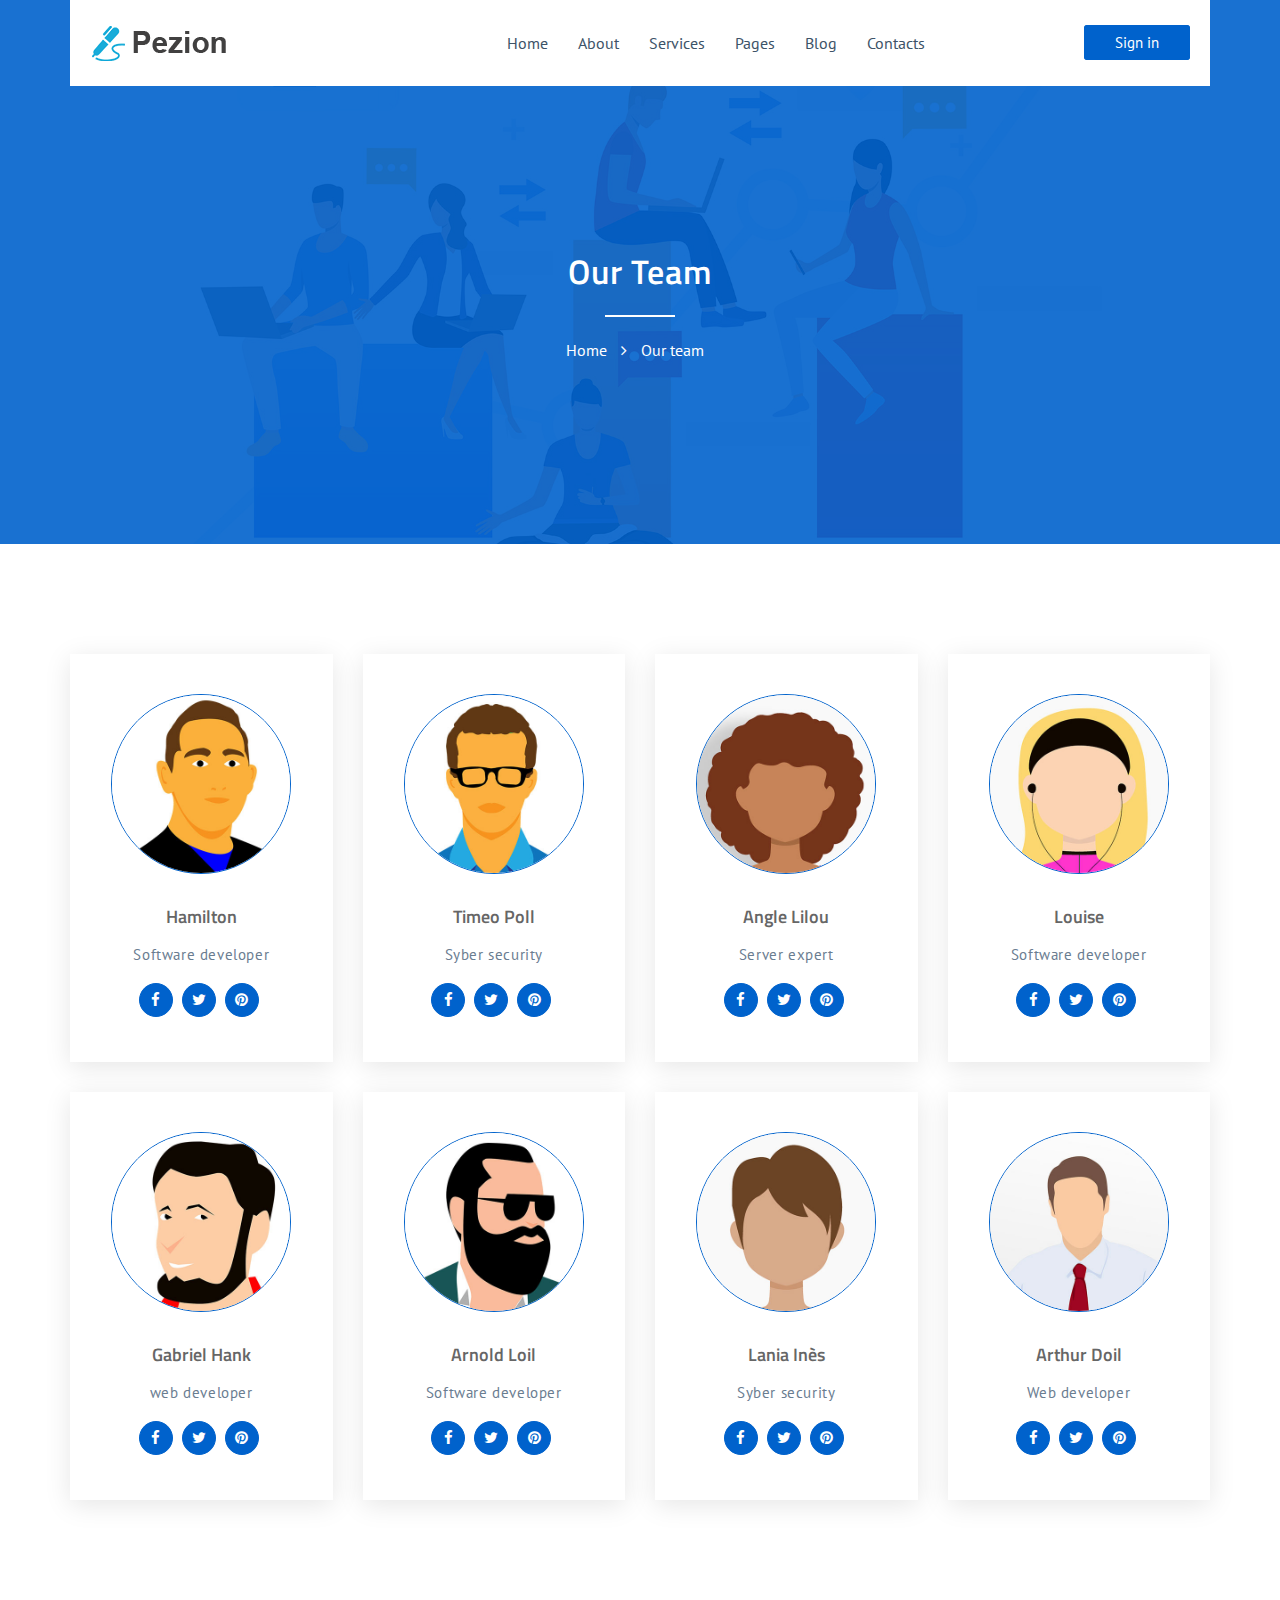
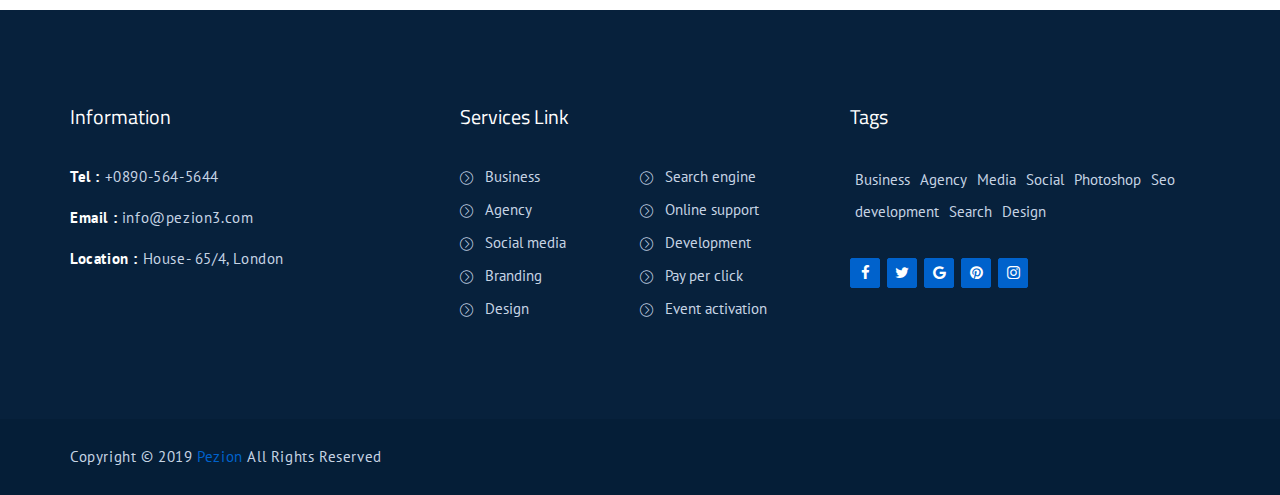
<file: team.html>
<!doctype html>
<html class="no-js" lang="en">
	<head>
		<meta charset="utf-8">
		<meta http-equiv="x-ua-compatible" content="ie=edge">
		<title>Team | Pezion</title>
		<meta name="description" content="">
		<meta name="viewport" content="width=device-width, initial-scale=1">

		<!-- favicon -->		
		<link rel="shortcut icon" type="image/x-icon" href="img/logo/favicon.ico">

		<!-- all css here -->

		<!-- bootstrap v3.3.6 css -->
		<link rel="stylesheet" href="css/bootstrap.min.css">
		<!-- owl.carousel css -->
		<link rel="stylesheet" href="css/owl.carousel.css">
		<link rel="stylesheet" href="css/owl.transitions.css">
       <!-- Animate css -->
        <link rel="stylesheet" href="css/animate.css">
        <!-- meanmenu css -->
        <link rel="stylesheet" href="css/meanmenu.min.css">
		<!-- font-awesome css -->
		<link rel="stylesheet" href="css/font-awesome.min.css">
		<link rel="stylesheet" href="css/icon.css">
		<link rel="stylesheet" href="css/flaticon.css">
		<!-- magnific css -->
        <link rel="stylesheet" href="css/magnific.min.css">
		<!-- style css -->
		<link rel="stylesheet" href="style.css">
		<!-- responsive css -->
		<link rel="stylesheet" href="css/responsive.css">

		<!-- modernizr css -->
		<script src="js/vendor/modernizr-2.8.3.min.js"></script>
	</head>
		<body>

		<!--[if lt IE 8]>
			<p class="browserupgrade">You are using an <strong>outdated</strong> browser. Please <a href="http://browsehappy.com/">upgrade your browser</a> to improve your experience.</p>
		<![endif]-->

        <div id="preloader"></div>
        <header class="header-one">
            <!-- header-area start -->
            <div id="sticker" class="header-area hidden-xs">
                <div class="container">
                    <div class="row">
                        <div class="col-md-12 col-sm-12">
                            <div class="center-bg center-page">
                                <div class="row">
                                    <!-- logo start -->
                                    <div class="col-md-3 col-sm-3">
                                        <div class="logo">
                                            <!-- Brand -->
                                            <a class="navbar-brand page-scroll black-logo" href="index.html">
                                                <img src="img/logo/logo.png" alt="">
                                            </a>
                                        </div>
                                        <!-- logo end -->
                                    </div>
                                    <div class="col-md-9 col-sm-9">
                                        <div class="header-right-link">
                                            <!-- search option end -->
                                            <a class="s-menu" href="login.html">Sign in</a>
                                        </div>
                                        <!-- mainmenu start -->
                                        <nav class="navbar navbar-default">
                                            <div class="collapse navbar-collapse" id="navbar-example">
                                                <div class="main-menu">
                                                    <ul class="nav navbar-nav navbar-right">
                                                        <li><a class="pagess" href="index.html">Home</a>
                                                            <ul class="sub-menu">
                                                                <li><a href="index.html">Home 01</a></li>
                                                                <li><a href="index-2.html">Home 02</a></li>
                                                                <li><a href="index-3.html">Home 03</a></li>
                                                            </ul>
                                                        </li>
                                                        <li><a href="about.html">About</a></li>
                                                        <li><a href="services.html">Services</a></li>
                                                        <li><a class="pagess" href="#">Pages</a>
                                                            <ul class="sub-menu">
                                                                <li><a href="team.html">team</a></li>
                                                                <li><a href="faq.html">FAQ</a></li>
                                                                <li><a href="review.html">Review</a></li>
                                                                <li><a href="pricing.html">Pricing</a></li>
                                                            </ul>
                                                        </li>
                                                        <li><a class="pagess" href="#">Blog</a>
                                                            <ul class="sub-menu">
                                                                <li><a href="blog.html">Blog grid</a></li>
                                                                <li><a href="blog-sidebar.html">Blog Sidebar</a></li>
                                                                <li><a href="blog-details.html">Blog Details</a></li>
                                                            </ul>
                                                        </li>
                                                        <li><a href="contact.html">contacts</a></li>
                                                    </ul>
                                                </div>
                                            </div>
                                        </nav>
                                        <!-- mainmenu end -->
                                    </div>
                                </div>
                            </div>
                        </div>
                    </div>
                </div>
            </div>
            <!-- header-area end -->
            <!-- mobile-menu-area start -->
            <div class="mobile-menu-area hidden-lg hidden-md hidden-sm">
                <div class="container">
                    <div class="row">
                        <div class="col-md-12">
                            <div class="mobile-menu">
                                <div class="logo">
                                    <a href="index.html"><img src="img/logo/logo.png" alt="" /></a>
                                </div>
                                <nav id="dropdown">
                                    <ul>
                                        <li><a class="pagess" href="index.html">Home</a>
                                            <ul class="sub-menu">
                                                <li><a href="index.html">Home 01</a></li>
                                                <li><a href="index-2.html">Home 02</a></li>
                                                <li><a href="index-3.html">Home 03</a></li>
                                            </ul>
                                        </li>
                                        <li><a href="about.html">About</a></li>
                                        <li><a href="services.html">Services</a></li>
                                        <li><a class="pagess" href="#">Pages</a>
                                            <ul class="sub-menu">
                                                <li><a href="team.html">team</a></li>
                                                <li><a href="faq.html">FAQ</a></li>
                                                <li><a href="review.html">Review</a></li>
                                                <li><a href="pricing.html">Pricing</a></li>
                                            </ul>
                                        </li>
                                        <li><a class="pagess" href="#">Blog</a>
                                            <ul class="sub-menu">
                                                <li><a href="blog.html">Blog grid</a></li>
                                                <li><a href="blog-sidebar.html">Blog Sidebar</a></li>
                                                <li><a href="blog-details.html">Blog Details</a></li>
                                            </ul>
                                        </li>
                                        <li><a href="contact.html">contacts</a></li>
                                    </ul>
                                </nav>
                            </div>					
                        </div>
                    </div>
                </div>
            </div>
            <!-- mobile-menu-area end -->		
        </header>
        <!-- header end -->
        <!-- Start Bottom Header -->
        <div class="page-area">
            <div class="breadcumb-overlay"></div>
            <div class="container">
                <div class="row">
                    <div class="col-md-12 col-sm-12 col-xs-12">
                        <div class="breadcrumb text-center">
                            <div class="section-headline white-headline text-center">
                                <h3>Our team</h3>
                            </div>
                            <ul>
                                <li class="home-bread">Home</li>
                                <li>Our team</li>
                            </ul>
                        </div>
                    </div>
                </div>
            </div>
        </div>
        <!-- END Header -->
        <!-- Team area start -->	
        <div class="team-page-area area-padding">
            <div class="container">
                <div class="row">
                    <div class="team-member text-center">
                        <!-- Single team member -->
                        <div class="col-md-3 col-sm-6 col-xs-12">
                            <div class="single-member">
                                <div class="team-img">
                                    <a href="#">
                                        <img src="img/team/t1.jpg" alt="">
                                    </a>
                                </div>
                                <div class="team-content">
                                    <h5><a href="#">Hamilton</a></h5>
                                    <p>Software developer</p>
                                    <ul class="team-hover">
                                        <li><a href="#"><i class="fa fa-facebook"></i></a></li>
                                        <li><a href="#"><i class="fa fa-twitter"></i></a></li>
                                        <li><a href="#"><i class="fa fa-pinterest"></i></a></li>
                                    </ul>
                                </div>
                            </div>
                        </div>
                        <!-- Single team member -->
                        <div class="col-md-3 col-sm-6 col-xs-12">
                            <div class="single-member">
                                <div class="team-img">
                                    <a href="#">
                                        <img src="img/team/t2.jpg" alt="">
                                    </a>
                                </div>
                                <div class="team-content">
                                    <h5><a href="#">Timeo poll</a></h5>
                                    <p>Syber security</p>
                                    <ul class="team-hover">
                                        <li><a href="#"><i class="fa fa-facebook"></i></a></li>
                                        <li><a href="#"><i class="fa fa-twitter"></i></a></li>
                                        <li><a href="#"><i class="fa fa-pinterest"></i></a></li>
                                    </ul>
                                </div>
                            </div>
                        </div>
                        <!-- Single team member -->
                        <div class="col-md-3 col-sm-6 col-xs-12">
                            <div class="single-member">
                                <div class="team-img">
                                    <a href="#">
                                        <img src="img/team/t3.jpg" alt="">
                                    </a>
                                </div>
                                <div class="team-content">
                                    <h5><a href="#">Angle Lilou</a></h5>
                                    <p>Server expert</p>
                                    <ul class="team-hover">
                                        <li><a href="#"><i class="fa fa-facebook"></i></a></li>
                                        <li><a href="#"><i class="fa fa-twitter"></i></a></li>
                                        <li><a href="#"><i class="fa fa-pinterest"></i></a></li>
                                    </ul>
                                </div>
                            </div>
                        </div>
                        <!-- Single team member -->
                        <div class="col-md-3 col-sm-6 col-xs-12">
                            <div class="single-member">
                                <div class="team-img">
                                    <a href="#">
                                        <img src="img/team/t4.jpg" alt="">
                                    </a>
                                </div>
                                <div class="team-content">
                                    <h5><a href="#">Louise</a></h5>
                                    <p>Software developer</p>
                                    <ul class="team-hover">
                                        <li><a href="#"><i class="fa fa-facebook"></i></a></li>
                                        <li><a href="#"><i class="fa fa-twitter"></i></a></li>
                                        <li><a href="#"><i class="fa fa-pinterest"></i></a></li>
                                    </ul>
                                </div>
                            </div>
                        </div>
                        <!-- Single team member -->
                        <div class="col-md-3 col-sm-6 col-xs-12">
                            <div class="single-member">
                                <div class="team-img">
                                    <a href="#">
                                        <img src="img/team/t5.jpg" alt="">
                                    </a>
                                </div>
                                <div class="team-content">
                                    <h5><a href="#">Gabriel hank</a></h5>
                                    <p>web developer</p>
                                    <ul class="team-hover">
                                        <li><a href="#"><i class="fa fa-facebook"></i></a></li>
                                        <li><a href="#"><i class="fa fa-twitter"></i></a></li>
                                        <li><a href="#"><i class="fa fa-pinterest"></i></a></li>
                                    </ul>
                                </div>
                            </div>
                        </div>
                        <!-- Single team member -->
                        <div class="col-md-3 col-sm-6 col-xs-12">
                            <div class="single-member">
                                <div class="team-img">
                                    <a href="#">
                                        <img src="img/team/t6.jpg" alt="">
                                    </a>
                                </div>
                                <div class="team-content">
                                    <h5><a href="#">Arnold loil</a></h5>
                                    <p>Software developer</p>
                                    <ul class="team-hover">
                                        <li><a href="#"><i class="fa fa-facebook"></i></a></li>
                                        <li><a href="#"><i class="fa fa-twitter"></i></a></li>
                                        <li><a href="#"><i class="fa fa-pinterest"></i></a></li>
                                    </ul>
                                </div>
                            </div>
                        </div>
                        <!-- Single team member -->
                        <div class="col-md-3 col-sm-6 col-xs-12">
                            <div class="single-member">
                                <div class="team-img">
                                    <a href="#">
                                        <img src="img/team/t7.jpg" alt="">
                                    </a>
                                </div>
                                <div class="team-content">
                                    <h5><a href="#">Lania Inès</a></h5>
                                    <p>Syber security</p>
                                    <ul class="team-hover">
                                        <li><a href="#"><i class="fa fa-facebook"></i></a></li>
                                        <li><a href="#"><i class="fa fa-twitter"></i></a></li>
                                        <li><a href="#"><i class="fa fa-pinterest"></i></a></li>
                                    </ul>
                                </div>
                            </div>
                        </div>
                        <!-- Single team member -->
                        <div class="col-md-3 col-sm-6 col-xs-12">
                            <div class="single-member">
                                <div class="team-img">
                                    <a href="#">
                                        <img src="img/team/t8.jpg" alt="">
                                    </a>
                                </div>
                                <div class="team-content">
                                    <h5><a href="#">Arthur doil</a></h5>
                                    <p>Web developer</p>
                                    <ul class="team-hover">
                                        <li><a href="#"><i class="fa fa-facebook"></i></a></li>
                                        <li><a href="#"><i class="fa fa-twitter"></i></a></li>
                                        <li><a href="#"><i class="fa fa-pinterest"></i></a></li>
                                    </ul>
                                </div>
                            </div>
                        </div>
                        <!-- Single team member -->
                    </div>
                </div>
            </div>
        </div>
        <!-- team area end -->
        <!-- Start Footer bottom Area -->
        <footer class="footer-1">
            <div class="footer-area">
                <div class="container">
                    <div class="row">
                        <div class="col-md-4 col-sm-4 col-xs-12">
                            <div class="footer-content">
                                <div class="footer-head">
                                    <h4>Information</h4> 
                                    <div class="footer-contacts">
										<p><span>Tel :</span> +0890-564-5644</p>
										<p><span>Email :</span> info@pezion3.com</p>
										<p><span>Location :</span> House- 65/4, London</p>
									</div>
                                </div>
                            </div>
                        </div>
                        <!-- end single footer -->
                        <div class="col-md-4 col-sm-4 col-xs-12">
                            <div class="footer-content">
                                <div class="footer-head">
                                    <h4>Services Link</h4>
                                    <ul class="footer-list">
                                        <li><a href="#">Business</a></li>
                                        <li><a href="#">Agency </a></li>
                                        <li><a href="#">Social media</a></li>
                                        <li><a href="#">Branding</a></li>
                                        <li><a href="#">Design </a></li>
                                    </ul>
                                    <ul class="footer-list hidden-sm">
										<li><a href="#">Search engine</a></li>
                                        <li><a href="#">Online support</a></li>
                                        <li><a href="#">Development</a></li>
                                        <li><a href="#">Pay per click</a></li>
                                        <li><a href="#">Event activation</a></li>
									</ul>
                                </div>
                            </div>
                        </div>
                        <!-- end single footer -->
                        <div class="col-md-4 col-sm-4 col-xs-12">
                            <div class="footer-content last-content">
                                <div class="footer-head">
                                    <h4>Tags</h4>
                                    <div class="footer-tags">
										<ul>
											<li><a href="#">Business</a></li>
											<li><a href="#">Agency </a></li>
											<li><a href="#">Media</a></li>
											<li><a href="#">Social</a></li>
											<li><a href="#">Photoshop</a></li>
											<li><a href="#">Seo</a></li>
											<li><a href="#">development</a></li>
											<li><a href="#">Search</a></li>
											<li><a href="#">Design</a></li>
										</ul>
                                    </div>
                                    <div class="footer-icons">
                                        <ul>
                                            <li>
                                                <a href="#">
                                                    <i class="fa fa-facebook"></i>
                                                </a>
                                            </li>
                                            <li>
                                                <a href="#">
                                                    <i class="fa fa-twitter"></i>
                                                </a>
                                            </li>
                                            <li>
                                                <a href="#">
                                                    <i class="fa fa-google"></i>
                                                </a>
                                            </li>
                                            <li>
                                                <a href="#">
                                                    <i class="fa fa-pinterest"></i>
                                                </a>
                                            </li>
                                            <li>
                                                <a href="#">
                                                    <i class="fa fa-instagram"></i>
                                                </a>
                                            </li>
                                        </ul>
                                    </div>
                                </div>
                            </div>
                        </div>
                    </div>
                </div>
            </div>
            <div class="footer-area-bottom">
                <div class="container">
                    <div class="row">
                        <div class="col-md-6 col-sm-6 col-xs-12">
                            <div class="copyright">
                                <p>
                                    Copyright © 2019
                                    <a href="#">Pezion</a> All Rights Reserved
                                </p>
                            </div>
                        </div>
                    </div>
                </div>
            </div>
        </footer>
		
		<!-- all js here -->

		<!-- jquery latest version -->
		<script src="js/vendor/jquery-1.12.4.min.js"></script>
		<!-- bootstrap js -->
		<script src="js/bootstrap.min.js"></script>
		<!-- owl.carousel js -->
		<script src="js/owl.carousel.min.js"></script>
		<!-- Counter js -->
		<script src="js/jquery.counterup.min.js"></script>
		<!-- waypoint js -->
		<script src="js/waypoints.js"></script>
		<!-- magnific js -->
        <script src="js/magnific.min.js"></script>
        <!-- wow js -->
        <script src="js/wow.min.js"></script>
        <!-- meanmenu js -->
        <script src="js/jquery.meanmenu.js"></script>
		<!-- Form validator js -->
		<script src="js/form-validator.min.js"></script>
		<!-- plugins js -->
		<script src="js/plugins.js"></script>
		<!-- main js -->
		<script src="js/main.js"></script>
	</body>
</html>
</file>
<file: css/icon.css>
@font-face {
    font-family: 'pezion';
	src:url('../fonts/Linearicons-Free.eot?w118d');
	src:url('../fonts/Linearicons-Free.eot?#iefixw118d') format('embedded-opentype'),
		url('../fonts/Linearicons-Free.woff2?w118d') format('woff2'),
		url('../fonts/Linearicons-Free.woff?w118d') format('woff'),
		url('../fonts/Linearicons-Free.ttf?w118d') format('truetype'),
		url('../fonts/Linearicons-Free.svg?w118d#Linearicons-Free') format('svg');
	font-weight: normal;
	font-style: normal;
}

.icon {
	font-family: 'pezion';
	speak: none;
	font-style: normal;
	font-weight: normal;
	font-variant: normal;
	text-transform: none;
	line-height: 1;

	/* Better Font Rendering =========== */
	-webkit-font-smoothing: antialiased;
	-moz-osx-font-smoothing: grayscale;
}

.icon-home:before {
	content: "\e800";
}
.icon-apartment:before {
	content: "\e801";
}
.icon-pencil:before {
	content: "\e802";
}
.icon-magic-wand:before {
	content: "\e803";
}
.icon-drop:before {
	content: "\e804";
}
.icon-lighter:before {
	content: "\e805";
}
.icon-poop:before {
	content: "\e806";
}
.icon-sun:before {
	content: "\e807";
}
.icon-moon:before {
	content: "\e808";
}
.icon-cloud:before {
	content: "\e809";
}
.icon-cloud-upload:before {
	content: "\e80a";
}
.icon-cloud-download:before {
	content: "\e80b";
}
.icon-cloud-sync:before {
	content: "\e80c";
}
.icon-cloud-check:before {
	content: "\e80d";
}
.icon-database:before {
	content: "\e80e";
}
.icon-lock:before {
	content: "\e80f";
}
.icon-cog:before {
	content: "\e810";
}
.icon-trash:before {
	content: "\e811";
}
.icon-dice:before {
	content: "\e812";
}
.icon-heart:before {
	content: "\e813";
}
.icon-star:before {
	content: "\e814";
}
.icon-star-half:before {
	content: "\e815";
}
.icon-star-empty:before {
	content: "\e816";
}
.icon-flag:before {
	content: "\e817";
}
.icon-envelope:before {
	content: "\e818";
}
.icon-paperclip:before {
	content: "\e819";
}
.icon-inbox:before {
	content: "\e81a";
}
.icon-eye:before {
	content: "\e81b";
}
.icon-printer:before {
	content: "\e81c";
}
.icon-file-empty:before {
	content: "\e81d";
}
.icon-file-add:before {
	content: "\e81e";
}
.icon-enter:before {
	content: "\e81f";
}
.icon-exit:before {
	content: "\e820";
}
.icon-graduation-hat:before {
	content: "\e821";
}
.icon-license:before {
	content: "\e822";
}
.icon-music-note:before {
	content: "\e823";
}
.icon-film-play:before {
	content: "\e824";
}
.icon-camera-video:before {
	content: "\e825";
}
.icon-camera:before {
	content: "\e826";
}
.icon-picture:before {
	content: "\e827";
}
.icon-book:before {
	content: "\e828";
}
.icon-bookmark:before {
	content: "\e829";
}
.icon-user:before {
	content: "\e82a";
}
.icon-users:before {
	content: "\e82b";
}
.icon-shirt:before {
	content: "\e82c";
}
.icon-store:before {
	content: "\e82d";
}
.icon-cart:before {
	content: "\e82e";
}
.icon-tag:before {
	content: "\e82f";
}
.icon-phone-handset:before {
	content: "\e830";
}
.icon-phone:before {
	content: "\e831";
}
.icon-pushpin:before {
	content: "\e832";
}
.icon-map-marker:before {
	content: "\e833";
}
.icon-map:before {
	content: "\e834";
}
.icon-location:before {
	content: "\e835";
}
.icon-calendar-full:before {
	content: "\e836";
}
.icon-keyboard:before {
	content: "\e837";
}
.icon-spell-check:before {
	content: "\e838";
}
.icon-screen:before {
	content: "\e839";
}
.icon-smartphone:before {
	content: "\e83a";
}
.icon-tablet:before {
	content: "\e83b";
}
.icon-laptop:before {
	content: "\e83c";
}
.icon-laptop-phone:before {
	content: "\e83d";
}
.icon-power-switch:before {
	content: "\e83e";
}
.icon-bubble:before {
	content: "\e83f";
}
.icon-heart-pulse:before {
	content: "\e840";
}
.icon-construction:before {
	content: "\e841";
}
.icon-pie-chart:before {
	content: "\e842";
}
.icon-chart-bars:before {
	content: "\e843";
}
.icon-gift:before {
	content: "\e844";
}
.icon-diamond:before {
	content: "\e845";
}
.icon-linearicons:before {
	content: "\e846";
}
.icon-dinner:before {
	content: "\e847";
}
.icon-coffee-cup:before {
	content: "\e848";
}
.icon-leaf:before {
	content: "\e849";
}
.icon-paw:before {
	content: "\e84a";
}
.icon-rocket:before {
	content: "\e84b";
}
.icon-briefcase:before {
	content: "\e84c";
}
.icon-bus:before {
	content: "\e84d";
}
.icon-car:before {
	content: "\e84e";
}
.icon-train:before {
	content: "\e84f";
}
.icon-bicycle:before {
	content: "\e850";
}
.icon-wheelchair:before {
	content: "\e851";
}
.icon-select:before {
	content: "\e852";
}
.icon-earth:before {
	content: "\e853";
}
.icon-smile:before {
	content: "\e854";
}
.icon-sad:before {
	content: "\e855";
}
.icon-neutral:before {
	content: "\e856";
}
.icon-mustache:before {
	content: "\e857";
}
.icon-alarm:before {
	content: "\e858";
}
.icon-bullhorn:before {
	content: "\e859";
}
.icon-volume-high:before {
	content: "\e85a";
}
.icon-volume-medium:before {
	content: "\e85b";
}
.icon-volume-low:before {
	content: "\e85c";
}
.icon-volume:before {
	content: "\e85d";
}
.icon-mic:before {
	content: "\e85e";
}
.icon-hourglass:before {
	content: "\e85f";
}
.icon-undo:before {
	content: "\e860";
}
.icon-redo:before {
	content: "\e861";
}
.icon-sync:before {
	content: "\e862";
}
.icon-history:before {
	content: "\e863";
}
.icon-clock:before {
	content: "\e864";
}
.icon-download:before {
	content: "\e865";
}
.icon-upload:before {
	content: "\e866";
}
.icon-enter-down:before {
	content: "\e867";
}
.icon-exit-up:before {
	content: "\e868";
}
.icon-bug:before {
	content: "\e869";
}
.icon-code:before {
	content: "\e86a";
}
.icon-link:before {
	content: "\e86b";
}
.icon-unlink:before {
	content: "\e86c";
}
.icon-thumbs-up:before {
	content: "\e86d";
}
.icon-thumbs-down:before {
	content: "\e86e";
}
.icon-magnifier:before {
	content: "\e86f";
}
.icon-cross:before {
	content: "\e870";
}
.icon-menu:before {
	content: "\e871";
}
.icon-list:before {
	content: "\e872";
}
.icon-chevron-up:before {
	content: "\e873";
}
.icon-chevron-down:before {
	content: "\e874";
}
.icon-chevron-left:before {
	content: "\e875";
}
.icon-chevron-right:before {
	content: "\e876";
}
.icon-arrow-up:before {
	content: "\e877";
}
.icon-arrow-down:before {
	content: "\e878";
}
.icon-arrow-left:before {
	content: "\e879";
}
.icon-arrow-right:before {
	content: "\e87a";
}
.icon-move:before {
	content: "\e87b";
}
.icon-warning:before {
	content: "\e87c";
}
.icon-question-circle:before {
	content: "\e87d";
}
.icon-menu-circle:before {
	content: "\e87e";
}
.icon-checkmark-circle:before {
	content: "\e87f";
}
.icon-cross-circle:before {
	content: "\e880";
}
.icon-plus-circle:before {
	content: "\e881";
}
.icon-circle-minus:before {
	content: "\e882";
}
.icon-arrow-up-circle:before {
	content: "\e883";
}
.icon-arrow-down-circle:before {
	content: "\e884";
}
.icon-arrow-left-circle:before {
	content: "\e885";
}
.icon-arrow-right-circle:before {
	content: "\e886";
}
.icon-chevron-up-circle:before {
	content: "\e887";
}
.icon-chevron-down-circle:before {
	content: "\e888";
}
.icon-chevron-left-circle:before {
	content: "\e889";
}
.icon-chevron-right-circle:before {
	content: "\e88a";
}
.icon-crop:before {
	content: "\e88b";
}
.icon-frame-expand:before {
	content: "\e88c";
}
.icon-frame-contract:before {
	content: "\e88d";
}
.icon-layers:before {
	content: "\e88e";
}
.icon-funnel:before {
	content: "\e88f";
}
.icon-text-format:before {
	content: "\e890";
}
.icon-text-format-remove:before {
	content: "\e891";
}
.icon-text-size:before {
	content: "\e892";
}
.icon-bold:before {
	content: "\e893";
}
.icon-italic:before {
	content: "\e894";
}
.icon-underline:before {
	content: "\e895";
}
.icon-strikethrough:before {
	content: "\e896";
}
.icon-highlight:before {
	content: "\e897";
}
.icon-text-align-left:before {
	content: "\e898";
}
.icon-text-align-center:before {
	content: "\e899";
}
.icon-text-align-right:before {
	content: "\e89a";
}
.icon-text-align-justify:before {
	content: "\e89b";
}
.icon-line-spacing:before {
	content: "\e89c";
}
.icon-indent-increase:before {
	content: "\e89d";
}
.icon-indent-decrease:before {
	content: "\e89e";
}
.icon-pilcrow:before {
	content: "\e89f";
}
.icon-direction-ltr:before {
	content: "\e8a0";
}
.icon-direction-rtl:before {
	content: "\e8a1";
}
.icon-page-break:before {
	content: "\e8a2";
}
.icon-sort-alpha-asc:before {
	content: "\e8a3";
}
.icon-sort-amount-asc:before {
	content: "\e8a4";
}
.icon-hand:before {
	content: "\e8a5";
}
.icon-pointer-up:before {
	content: "\e8a6";
}
.icon-pointer-right:before {
	content: "\e8a7";
}
.icon-pointer-down:before {
	content: "\e8a8";
}
.icon-pointer-left:before {
	content: "\e8a9";
}
</file>
<file: css/flaticon.css>
/*
  	Flaticon icon font: Flaticon
  	Creation date: 22/06/2016 15:41
  	*/

@font-face {
  font-family: "Flaticon";
  src: url("../fonts/Flaticon.eot");
  src: url("../fonts/Flaticon.eot?#iefix") format("embedded-opentype"),
       url("../fonts/Flaticon.woff") format("woff"),
       url("../fonts/Flaticon.ttf") format("truetype"),
       url("../fonts/Flaticon.svg#Flaticon") format("svg");
  font-weight: normal;
  font-style: normal;
}

@media screen and (-webkit-min-device-pixel-ratio:0) {
  @font-face {
    font-family: "Flaticon";
    src: url("../fonts/Flaticon.svg#Flaticon") format("svg");
  }
}

[class^="flaticon-"]:before, [class*=" flaticon-"]:before,
[class^="flaticon-"]:after, [class*=" flaticon-"]:after {   
  font-family: Flaticon;
font-style: normal;
}

.flaticon-add:before { content: "\f100"; }
.flaticon-add-1:before { content: "\f101"; }
.flaticon-add-2:before { content: "\f102"; }
.flaticon-add-3:before { content: "\f103"; }
.flaticon-agenda:before { content: "\f104"; }
.flaticon-alarm:before { content: "\f105"; }
.flaticon-alarm-1:before { content: "\f106"; }
.flaticon-alarm-clock:before { content: "\f107"; }
.flaticon-alarm-clock-1:before { content: "\f108"; }
.flaticon-albums:before { content: "\f109"; }
.flaticon-app:before { content: "\f10a"; }
.flaticon-archive:before { content: "\f10b"; }
.flaticon-archive-1:before { content: "\f10c"; }
.flaticon-archive-2:before { content: "\f10d"; }
.flaticon-archive-3:before { content: "\f10e"; }
.flaticon-attachment:before { content: "\f10f"; }
.flaticon-back:before { content: "\f110"; }
.flaticon-battery:before { content: "\f111"; }
.flaticon-battery-1:before { content: "\f112"; }
.flaticon-battery-2:before { content: "\f113"; }
.flaticon-battery-3:before { content: "\f114"; }
.flaticon-battery-4:before { content: "\f115"; }
.flaticon-battery-5:before { content: "\f116"; }
.flaticon-battery-6:before { content: "\f117"; }
.flaticon-battery-7:before { content: "\f118"; }
.flaticon-battery-8:before { content: "\f119"; }
.flaticon-battery-9:before { content: "\f11a"; }
.flaticon-binoculars:before { content: "\f11b"; }
.flaticon-blueprint:before { content: "\f11c"; }
.flaticon-bluetooth:before { content: "\f11d"; }
.flaticon-bluetooth-1:before { content: "\f11e"; }
.flaticon-bookmark:before { content: "\f11f"; }
.flaticon-bookmark-1:before { content: "\f120"; }
.flaticon-briefcase:before { content: "\f121"; }
.flaticon-broken-link:before { content: "\f122"; }
.flaticon-calculator:before { content: "\f123"; }
.flaticon-calculator-1:before { content: "\f124"; }
.flaticon-calendar:before { content: "\f125"; }
.flaticon-calendar-1:before { content: "\f126"; }
.flaticon-calendar-2:before { content: "\f127"; }
.flaticon-calendar-3:before { content: "\f128"; }
.flaticon-calendar-4:before { content: "\f129"; }
.flaticon-calendar-5:before { content: "\f12a"; }
.flaticon-calendar-6:before { content: "\f12b"; }
.flaticon-calendar-7:before { content: "\f12c"; }
.flaticon-checked:before { content: "\f12d"; }
.flaticon-checked-1:before { content: "\f12e"; }
.flaticon-clock:before { content: "\f12f"; }
.flaticon-clock-1:before { content: "\f130"; }
.flaticon-close:before { content: "\f131"; }
.flaticon-cloud:before { content: "\f132"; }
.flaticon-cloud-computing:before { content: "\f133"; }
.flaticon-cloud-computing-1:before { content: "\f134"; }
.flaticon-cloud-computing-2:before { content: "\f135"; }
.flaticon-cloud-computing-3:before { content: "\f136"; }
.flaticon-cloud-computing-4:before { content: "\f137"; }
.flaticon-cloud-computing-5:before { content: "\f138"; }
.flaticon-command:before { content: "\f139"; }
.flaticon-compact-disc:before { content: "\f13a"; }
.flaticon-compact-disc-1:before { content: "\f13b"; }
.flaticon-compact-disc-2:before { content: "\f13c"; }
.flaticon-compass:before { content: "\f13d"; }
.flaticon-compose:before { content: "\f13e"; }
.flaticon-controls:before { content: "\f13f"; }
.flaticon-controls-1:before { content: "\f140"; }
.flaticon-controls-2:before { content: "\f141"; }
.flaticon-controls-3:before { content: "\f142"; }
.flaticon-controls-4:before { content: "\f143"; }
.flaticon-controls-5:before { content: "\f144"; }
.flaticon-controls-6:before { content: "\f145"; }
.flaticon-controls-7:before { content: "\f146"; }
.flaticon-controls-8:before { content: "\f147"; }
.flaticon-controls-9:before { content: "\f148"; }
.flaticon-database:before { content: "\f149"; }
.flaticon-database-1:before { content: "\f14a"; }
.flaticon-database-2:before { content: "\f14b"; }
.flaticon-database-3:before { content: "\f14c"; }
.flaticon-diamond:before { content: "\f14d"; }
.flaticon-diploma:before { content: "\f14e"; }
.flaticon-dislike:before { content: "\f14f"; }
.flaticon-dislike-1:before { content: "\f150"; }
.flaticon-divide:before { content: "\f151"; }
.flaticon-divide-1:before { content: "\f152"; }
.flaticon-division:before { content: "\f153"; }
.flaticon-document:before { content: "\f154"; }
.flaticon-download:before { content: "\f155"; }
.flaticon-edit:before { content: "\f156"; }
.flaticon-edit-1:before { content: "\f157"; }
.flaticon-eject:before { content: "\f158"; }
.flaticon-eject-1:before { content: "\f159"; }
.flaticon-equal:before { content: "\f15a"; }
.flaticon-equal-1:before { content: "\f15b"; }
.flaticon-equal-2:before { content: "\f15c"; }
.flaticon-error:before { content: "\f15d"; }
.flaticon-exit:before { content: "\f15e"; }
.flaticon-exit-1:before { content: "\f15f"; }
.flaticon-exit-2:before { content: "\f160"; }
.flaticon-eyeglasses:before { content: "\f161"; }
.flaticon-fast-forward:before { content: "\f162"; }
.flaticon-fast-forward-1:before { content: "\f163"; }
.flaticon-fax:before { content: "\f164"; }
.flaticon-file:before { content: "\f165"; }
.flaticon-file-1:before { content: "\f166"; }
.flaticon-file-2:before { content: "\f167"; }
.flaticon-film:before { content: "\f168"; }
.flaticon-fingerprint:before { content: "\f169"; }
.flaticon-flag:before { content: "\f16a"; }
.flaticon-flag-1:before { content: "\f16b"; }
.flaticon-flag-2:before { content: "\f16c"; }
.flaticon-flag-3:before { content: "\f16d"; }
.flaticon-flag-4:before { content: "\f16e"; }
.flaticon-focus:before { content: "\f16f"; }
.flaticon-folder:before { content: "\f170"; }
.flaticon-folder-1:before { content: "\f171"; }
.flaticon-folder-10:before { content: "\f172"; }
.flaticon-folder-11:before { content: "\f173"; }
.flaticon-folder-12:before { content: "\f174"; }
.flaticon-folder-13:before { content: "\f175"; }
.flaticon-folder-14:before { content: "\f176"; }
.flaticon-folder-15:before { content: "\f177"; }
.flaticon-folder-16:before { content: "\f178"; }
.flaticon-folder-17:before { content: "\f179"; }
.flaticon-folder-18:before { content: "\f17a"; }
.flaticon-folder-19:before { content: "\f17b"; }
.flaticon-folder-2:before { content: "\f17c"; }
.flaticon-folder-3:before { content: "\f17d"; }
.flaticon-folder-4:before { content: "\f17e"; }
.flaticon-folder-5:before { content: "\f17f"; }
.flaticon-folder-6:before { content: "\f180"; }
.flaticon-folder-7:before { content: "\f181"; }
.flaticon-folder-8:before { content: "\f182"; }
.flaticon-folder-9:before { content: "\f183"; }
.flaticon-forbidden:before { content: "\f184"; }
.flaticon-funnel:before { content: "\f185"; }
.flaticon-garbage:before { content: "\f186"; }
.flaticon-garbage-1:before { content: "\f187"; }
.flaticon-garbage-2:before { content: "\f188"; }
.flaticon-gift:before { content: "\f189"; }
.flaticon-help:before { content: "\f18a"; }
.flaticon-hide:before { content: "\f18b"; }
.flaticon-hold:before { content: "\f18c"; }
.flaticon-home:before { content: "\f18d"; }
.flaticon-home-1:before { content: "\f18e"; }
.flaticon-home-2:before { content: "\f18f"; }
.flaticon-hourglass:before { content: "\f190"; }
.flaticon-hourglass-1:before { content: "\f191"; }
.flaticon-hourglass-2:before { content: "\f192"; }
.flaticon-hourglass-3:before { content: "\f193"; }
.flaticon-house:before { content: "\f194"; }
.flaticon-id-card:before { content: "\f195"; }
.flaticon-id-card-1:before { content: "\f196"; }
.flaticon-id-card-2:before { content: "\f197"; }
.flaticon-id-card-3:before { content: "\f198"; }
.flaticon-id-card-4:before { content: "\f199"; }
.flaticon-id-card-5:before { content: "\f19a"; }
.flaticon-idea:before { content: "\f19b"; }
.flaticon-incoming:before { content: "\f19c"; }
.flaticon-infinity:before { content: "\f19d"; }
.flaticon-info:before { content: "\f19e"; }
.flaticon-internet:before { content: "\f19f"; }
.flaticon-key:before { content: "\f1a0"; }
.flaticon-lamp:before { content: "\f1a1"; }
.flaticon-layers:before { content: "\f1a2"; }
.flaticon-layers-1:before { content: "\f1a3"; }
.flaticon-like:before { content: "\f1a4"; }
.flaticon-like-1:before { content: "\f1a5"; }
.flaticon-like-2:before { content: "\f1a6"; }
.flaticon-link:before { content: "\f1a7"; }
.flaticon-list:before { content: "\f1a8"; }
.flaticon-list-1:before { content: "\f1a9"; }
.flaticon-lock:before { content: "\f1aa"; }
.flaticon-lock-1:before { content: "\f1ab"; }
.flaticon-locked:before { content: "\f1ac"; }
.flaticon-locked-1:before { content: "\f1ad"; }
.flaticon-locked-2:before { content: "\f1ae"; }
.flaticon-locked-3:before { content: "\f1af"; }
.flaticon-locked-4:before { content: "\f1b0"; }
.flaticon-locked-5:before { content: "\f1b1"; }
.flaticon-locked-6:before { content: "\f1b2"; }
.flaticon-login:before { content: "\f1b3"; }
.flaticon-magic-wand:before { content: "\f1b4"; }
.flaticon-magnet:before { content: "\f1b5"; }
.flaticon-magnet-1:before { content: "\f1b6"; }
.flaticon-magnet-2:before { content: "\f1b7"; }
.flaticon-map:before { content: "\f1b8"; }
.flaticon-map-1:before { content: "\f1b9"; }
.flaticon-map-2:before { content: "\f1ba"; }
.flaticon-map-location:before { content: "\f1bb"; }
.flaticon-megaphone:before { content: "\f1bc"; }
.flaticon-megaphone-1:before { content: "\f1bd"; }
.flaticon-menu:before { content: "\f1be"; }
.flaticon-menu-1:before { content: "\f1bf"; }
.flaticon-menu-2:before { content: "\f1c0"; }
.flaticon-menu-3:before { content: "\f1c1"; }
.flaticon-menu-4:before { content: "\f1c2"; }
.flaticon-microphone:before { content: "\f1c3"; }
.flaticon-microphone-1:before { content: "\f1c4"; }
.flaticon-minus:before { content: "\f1c5"; }
.flaticon-minus-1:before { content: "\f1c6"; }
.flaticon-more:before { content: "\f1c7"; }
.flaticon-more-1:before { content: "\f1c8"; }
.flaticon-more-2:before { content: "\f1c9"; }
.flaticon-multiply:before { content: "\f1ca"; }
.flaticon-multiply-1:before { content: "\f1cb"; }
.flaticon-music-player:before { content: "\f1cc"; }
.flaticon-music-player-1:before { content: "\f1cd"; }
.flaticon-music-player-2:before { content: "\f1ce"; }
.flaticon-music-player-3:before { content: "\f1cf"; }
.flaticon-mute:before { content: "\f1d0"; }
.flaticon-muted:before { content: "\f1d1"; }
.flaticon-navigation:before { content: "\f1d2"; }
.flaticon-navigation-1:before { content: "\f1d3"; }
.flaticon-network:before { content: "\f1d4"; }
.flaticon-newspaper:before { content: "\f1d5"; }
.flaticon-next:before { content: "\f1d6"; }
.flaticon-note:before { content: "\f1d7"; }
.flaticon-notebook:before { content: "\f1d8"; }
.flaticon-notebook-1:before { content: "\f1d9"; }
.flaticon-notebook-2:before { content: "\f1da"; }
.flaticon-notebook-3:before { content: "\f1db"; }
.flaticon-notebook-4:before { content: "\f1dc"; }
.flaticon-notebook-5:before { content: "\f1dd"; }
.flaticon-notepad:before { content: "\f1de"; }
.flaticon-notepad-1:before { content: "\f1df"; }
.flaticon-notepad-2:before { content: "\f1e0"; }
.flaticon-notification:before { content: "\f1e1"; }
.flaticon-paper-plane:before { content: "\f1e2"; }
.flaticon-paper-plane-1:before { content: "\f1e3"; }
.flaticon-pause:before { content: "\f1e4"; }
.flaticon-pause-1:before { content: "\f1e5"; }
.flaticon-percent:before { content: "\f1e6"; }
.flaticon-percent-1:before { content: "\f1e7"; }
.flaticon-perspective:before { content: "\f1e8"; }
.flaticon-photo-camera:before { content: "\f1e9"; }
.flaticon-photo-camera-1:before { content: "\f1ea"; }
.flaticon-photos:before { content: "\f1eb"; }
.flaticon-picture:before { content: "\f1ec"; }
.flaticon-picture-1:before { content: "\f1ed"; }
.flaticon-picture-2:before { content: "\f1ee"; }
.flaticon-pin:before { content: "\f1ef"; }
.flaticon-placeholder:before { content: "\f1f0"; }
.flaticon-placeholder-1:before { content: "\f1f1"; }
.flaticon-placeholder-2:before { content: "\f1f2"; }
.flaticon-placeholder-3:before { content: "\f1f3"; }
.flaticon-placeholders:before { content: "\f1f4"; }
.flaticon-play-button:before { content: "\f1f5"; }
.flaticon-play-button-1:before { content: "\f1f6"; }
.flaticon-plus:before { content: "\f1f7"; }
.flaticon-power:before { content: "\f1f8"; }
.flaticon-previous:before { content: "\f1f9"; }
.flaticon-price-tag:before { content: "\f1fa"; }
.flaticon-print:before { content: "\f1fb"; }
.flaticon-push-pin:before { content: "\f1fc"; }
.flaticon-radar:before { content: "\f1fd"; }
.flaticon-reading:before { content: "\f1fe"; }
.flaticon-record:before { content: "\f1ff"; }
.flaticon-repeat:before { content: "\f200"; }
.flaticon-repeat-1:before { content: "\f201"; }
.flaticon-restart:before { content: "\f202"; }
.flaticon-resume:before { content: "\f203"; }
.flaticon-rewind:before { content: "\f204"; }
.flaticon-rewind-1:before { content: "\f205"; }
.flaticon-route:before { content: "\f206"; }
.flaticon-save:before { content: "\f207"; }
.flaticon-search:before { content: "\f208"; }
.flaticon-search-1:before { content: "\f209"; }
.flaticon-send:before { content: "\f20a"; }
.flaticon-server:before { content: "\f20b"; }
.flaticon-server-1:before { content: "\f20c"; }
.flaticon-server-2:before { content: "\f20d"; }
.flaticon-server-3:before { content: "\f20e"; }
.flaticon-settings:before { content: "\f20f"; }
.flaticon-settings-1:before { content: "\f210"; }
.flaticon-settings-2:before { content: "\f211"; }
.flaticon-settings-3:before { content: "\f212"; }
.flaticon-settings-4:before { content: "\f213"; }
.flaticon-settings-5:before { content: "\f214"; }
.flaticon-settings-6:before { content: "\f215"; }
.flaticon-settings-7:before { content: "\f216"; }
.flaticon-settings-8:before { content: "\f217"; }
.flaticon-settings-9:before { content: "\f218"; }
.flaticon-share:before { content: "\f219"; }
.flaticon-share-1:before { content: "\f21a"; }
.flaticon-share-2:before { content: "\f21b"; }
.flaticon-shuffle:before { content: "\f21c"; }
.flaticon-shuffle-1:before { content: "\f21d"; }
.flaticon-shutdown:before { content: "\f21e"; }
.flaticon-sign:before { content: "\f21f"; }
.flaticon-sign-1:before { content: "\f220"; }
.flaticon-skip:before { content: "\f221"; }
.flaticon-smartphone:before { content: "\f222"; }
.flaticon-smartphone-1:before { content: "\f223"; }
.flaticon-smartphone-10:before { content: "\f224"; }
.flaticon-smartphone-11:before { content: "\f225"; }
.flaticon-smartphone-2:before { content: "\f226"; }
.flaticon-smartphone-3:before { content: "\f227"; }
.flaticon-smartphone-4:before { content: "\f228"; }
.flaticon-smartphone-5:before { content: "\f229"; }
.flaticon-smartphone-6:before { content: "\f22a"; }
.flaticon-smartphone-7:before { content: "\f22b"; }
.flaticon-smartphone-8:before { content: "\f22c"; }
.flaticon-smartphone-9:before { content: "\f22d"; }
.flaticon-speaker:before { content: "\f22e"; }
.flaticon-speaker-1:before { content: "\f22f"; }
.flaticon-speaker-2:before { content: "\f230"; }
.flaticon-speaker-3:before { content: "\f231"; }
.flaticon-speaker-4:before { content: "\f232"; }
.flaticon-speaker-5:before { content: "\f233"; }
.flaticon-speaker-6:before { content: "\f234"; }
.flaticon-speaker-7:before { content: "\f235"; }
.flaticon-speaker-8:before { content: "\f236"; }
.flaticon-spotlight:before { content: "\f237"; }
.flaticon-star:before { content: "\f238"; }
.flaticon-star-1:before { content: "\f239"; }
.flaticon-stop:before { content: "\f23a"; }
.flaticon-stop-1:before { content: "\f23b"; }
.flaticon-stopwatch:before { content: "\f23c"; }
.flaticon-stopwatch-1:before { content: "\f23d"; }
.flaticon-stopwatch-2:before { content: "\f23e"; }
.flaticon-stopwatch-3:before { content: "\f23f"; }
.flaticon-stopwatch-4:before { content: "\f240"; }
.flaticon-street:before { content: "\f241"; }
.flaticon-street-1:before { content: "\f242"; }
.flaticon-substract:before { content: "\f243"; }
.flaticon-substract-1:before { content: "\f244"; }
.flaticon-success:before { content: "\f245"; }
.flaticon-switch:before { content: "\f246"; }
.flaticon-switch-1:before { content: "\f247"; }
.flaticon-switch-2:before { content: "\f248"; }
.flaticon-switch-3:before { content: "\f249"; }
.flaticon-switch-4:before { content: "\f24a"; }
.flaticon-switch-5:before { content: "\f24b"; }
.flaticon-switch-6:before { content: "\f24c"; }
.flaticon-switch-7:before { content: "\f24d"; }
.flaticon-tabs:before { content: "\f24e"; }
.flaticon-tabs-1:before { content: "\f24f"; }
.flaticon-target:before { content: "\f250"; }
.flaticon-television:before { content: "\f251"; }
.flaticon-television-1:before { content: "\f252"; }
.flaticon-time:before { content: "\f253"; }
.flaticon-trash:before { content: "\f254"; }
.flaticon-umbrella:before { content: "\f255"; }
.flaticon-unlink:before { content: "\f256"; }
.flaticon-unlocked:before { content: "\f257"; }
.flaticon-unlocked-1:before { content: "\f258"; }
.flaticon-unlocked-2:before { content: "\f259"; }
.flaticon-upload:before { content: "\f25a"; }
.flaticon-user:before { content: "\f25b"; }
.flaticon-user-1:before { content: "\f25c"; }
.flaticon-user-2:before { content: "\f25d"; }
.flaticon-user-3:before { content: "\f25e"; }
.flaticon-user-4:before { content: "\f25f"; }
.flaticon-user-5:before { content: "\f260"; }
.flaticon-user-6:before { content: "\f261"; }
.flaticon-user-7:before { content: "\f262"; }
.flaticon-users:before { content: "\f263"; }
.flaticon-users-1:before { content: "\f264"; }
.flaticon-video-camera:before { content: "\f265"; }
.flaticon-video-camera-1:before { content: "\f266"; }
.flaticon-video-player:before { content: "\f267"; }
.flaticon-video-player-1:before { content: "\f268"; }
.flaticon-video-player-2:before { content: "\f269"; }
.flaticon-view:before { content: "\f26a"; }
.flaticon-view-1:before { content: "\f26b"; }
.flaticon-view-2:before { content: "\f26c"; }
.flaticon-volume-control:before { content: "\f26d"; }
.flaticon-volume-control-1:before { content: "\f26e"; }
.flaticon-warning:before { content: "\f26f"; }
.flaticon-wifi:before { content: "\f270"; }
.flaticon-wifi-1:before { content: "\f271"; }
.flaticon-windows:before { content: "\f272"; }
.flaticon-windows-1:before { content: "\f273"; }
.flaticon-windows-2:before { content: "\f274"; }
.flaticon-windows-3:before { content: "\f275"; }
.flaticon-windows-4:before { content: "\f276"; }
.flaticon-wireless-internet:before { content: "\f277"; }
.flaticon-worldwide:before { content: "\f278"; }
.flaticon-worldwide-1:before { content: "\f279"; }
.flaticon-zoom-in:before { content: "\f27a"; }
.flaticon-zoom-out:before { content: "\f27b"; }
</file>
<file: style.css>
/*-----------------------------------------------------------------------------------

    Template Name: Pezion - Startup & agency HTML Template
    Template URI: http://rockstheme.com
    Description: This is html5 template
    Author: Rocks_theme
    Author URI: http://rockstheme.com
    Version: 1.0

-----------------------------------------------------------------------------------*/

    /*-----------------------------------------------------------------------------------  
     CSS INDEX
    ===================

    1. Theme Default CSS (body, link color, section etc)
    2. Header Top Area
    2.1 Header Bottom Area 
    2.2. Sticky Header Area
    2.3. Mobile Menu Area
    3. Intro Area
    4.About Area
    5.Welcome Services Area
    6.Feature Area
    7.Counter Area Css
    8. Pricing area css
    9. banner Area
    10.Reviews Area Css
    11. Blog Area
    12. Footer Area
    13.	Home-2 area
    14.	Home-3 Area
    15. Breadcumbs Area
    16 .Why choose Area
    17. Team Area
    18. FAQ  Area
    19.Contact CSS
    20. Blog Sidebar Area
    21. Blog Details
    22.Animation  CSS
   
    
-----------------------------------------------------------------------------------*/
/*----------------------------------------*/
/*  Google Fonts
/*----------------------------------------*/
@import url('https://fonts.googleapis.com/css?family=PT+Sans:400,700|Titillium+Web:300,400,600,700&display=swap');


/*----------------------------------------*/
/*  1.  Theme default CSS
/*----------------------------------------*/
html, body {
	height: 100%;
}
.floatleft {
	float:left;
}
.floatright {
	float:right;
}
.alignleft {
	float:left;
	margin-right:15px;
	margin-bottom: 15px;
}
.alignright {
	float:right;
	margin-left:15px;
	margin-bottom: 15px;
}
.aligncenter {
	display:block;
	margin:0 auto 15px;
}
a:focus {
	outline:0px solid;
}
img {max-width:100%;
	height:auto;
}
.fix {
	overflow:hidden;
}
p {
	margin:0 0 15px;
    color: #6a7d91;
    letter-spacing: 0.60px;
}
h1, h2, h3, h4, h5, h6 {
    font-family: 'Titillium Web', sans-serif;
	margin: 0 0 15px;
	color: #3d5368;
    font-weight: 500;
}
h1{
	font-size: 48px;
	line-height: 50px;
		
}
h2{
	font-size: 38px;
	line-height: 46px;
		
}
h3{
	font-size: 30px;
	line-height: 38px;
		
}
h4{
	font-size: 24px;
	line-height: 34px;
		
}
h5{
	font-size: 20px;
	line-height: 30px;
		
}
h6{
	font-size: 16px;
	line-height: 28px;
		
}
a {
	transition: all 0.3s ease 0s;
	text-decoration:none;
}
a:hover {
  color: #0062cc;
  text-decoration: none;
}
a:active, a:hover {
  outline: 0 none;
}
a:hover, a:focus {
    color: #3d5368;
    text-decoration: none;
}
body {
	background: #fff none repeat scroll 0 0;
	color: #6a7d91;
    font-family: 'PT Sans', sans-serif;
	font-size: 15px;
	text-align: left;
	overflow-x: hidden;
	line-height: 26px;
}
#scrollUp {
    bottom: 110px;
    font-size: 12px;
    line-height: 22px;
    right: 30px;
    width: 100px;
    background-color: transparent;
    color: #fff;
    text-align: center;
    height: 20px;
    -webkit-transition-duration: 500ms;
    transition-duration: 500ms;
    text-transform: uppercase;
    -webkit-transform: rotate(-90deg);
    transform: rotate(-90deg);
}
#scrollUp:before {
    position: absolute;
    width: 30%;
    height: 2px;
    background-color: #fff;
    content: "";
    top: 10px;
    right: 100%;
    z-index: -200 !important;
}
#scrollUp:hover {
    bottom: 130px;
    transition-duration: 500ms;
}
.clear{
	clear:both;
}
ul{
	list-style: outside none none;
	margin: 0;
	padding: 0;
}
input, select, textarea, input[type="text"], input[type="date"], input[type="url"], input[type="email"], input[type="password"], input[type="tel"], button, button[type="submit"] {
	-moz-appearance: none;
	box-shadow: none !important;
}
input:focus, textarea:focus, select:focus {
    outline: none;
}
div#preloader { 
	position: fixed;
	left: 0; 
	top: 0; 
	z-index: 99999;
	width: 100%;
	height: 100%;
	overflow: visible;
	background: #fff url('img/logo/preloader.gif') no-repeat center center;
}
.navbar-collapse {
    padding-left: 0px;
}
::-moz-selection {
    background: #0062cc;
    text-shadow: none;
}
::selection {
    background: #0062cc;
    text-shadow: none;
}
.bg-color{
    background:#fdfcfc;
}
.browserupgrade {
    margin: 0.2em 0;
    background: #ccc;
    color: #000;
    padding: 0.2em 0;
}
.area-padding{
	padding: 110px 0px;
}
.area-padding-2{
    padding: 70px 0px 50px;
}
.padding-2{
    padding-bottom: 100px;
}
.area-90{
    padding: 90px 0px;
}
.section-headline {
    padding-bottom: 40px;
    position: relative;
}
.section-headline.review-head {
    padding-bottom: 20px;
}
.section-headline h3 {
    font-size: 32px;
    letter-spacing: 1px;
    max-width: 350px;
    margin: 0px auto;
    line-height: 40px;
}
.white-headline h2{
   color:#fff; 
}
.section-headline h4 .color {
    color: #0062cc;
    font-weight: 600;
}
.mar-row{
    margin-top: 50px;
}
.load-more-btn {
    text-transform: uppercase;
    background: #0062cc;
    display: inline-block;
    padding: 15px 30px;
    color: #fff;
    font-weight: 600;
    margin-top: 30px;
    border-radius: 3px;
    width: 200px;
	transition: 0.4s;
	border:2px solid #0062cc;
}
.load-more-btn:hover{
    background: #fff;
	border:2px solid #0062cc;
    color: #0062cc;
	transition: 0.4s;
}
.simple-text{
    font-weight: 400;
}
.big-btn {
    width: 160px !important;
    font-size: 18px !important;
    padding: 15px 20px !important;
}
.big-btn:hover {
    border: 1px solid #fff;
    background: transparent;
    color: #fff;
}
.radius-btn{
    border-radius: 30px !important;
    padding: 10px 30px !important;
    width: 170px !important;
}
.bg-background{
    position: relative;
    background: url(img/background/bgp3.png);
    background-repeat: no-repeat;
    background-position: center center;
    background-size: cover;
}
.bg-white{
    background: #fff;
}
.color-text{
    color: #0062cc
}
/*----------------------------------------*/
/*  2.1 Header Bottom Area 
/*----------------------------------------*/
.header-one {
    position: absolute;
    top: 0;
    left: 0;
    width: 100%;
    height: auto;
    z-index: 999;
}
.header-area{
	background:transparent;
}
.logo {
    display: block;
}
.logo a {
    display: inline-block;
    height: auto;
    padding: 20px 0;
}
.center-bg {
    display: block;
    background: #fff;
    padding: 0px 20px 0px 0px;
}
.main-menu ul.navbar-nav li {
    float: left;
    position: relative;
}
.main-menu ul.navbar-nav li a {
    background: rgba(0, 0, 0, 0) none repeat scroll 0 0;
    color: #3d5368;
    font-size: 16px;
    font-weight: 500;
    padding: 33px 15px;
    text-transform: capitalize;
    position: relative;
}
.main-menu > ul.navbar-nav >li >a::before {
    position: absolute;
    content: "";
    left: 16px;
    bottom: 25px;
    border: 1px solid #0062cc;
    width:0;
    transition: 0.4s;
    opacity: 0;
}
.header-area.stick .main-menu > ul.navbar-nav >li >a::before {
    left: 16px;
    bottom: 27px;
}
.main-menu > ul.navbar-nav >li >a:hover::before {
    width:50%;
    transition: 0.4s;
    opacity: 1;
}
.main-menu ul.navbar-nav li a:hover{
	color: #0062cc;
}
.main-menu ul.navbar-nav li.active a:focus {
    color: #fff;
}
.main-menu ul.navbar-nav li.active a {
    background: rgba(0, 0, 0, 0) none repeat scroll 0 0;
    color: #0062cc;
    position: relative;
    z-index: 9999999;
}
.navbar {
    border: medium none;
    margin-bottom: 0;
}
.navbar-default {
    background: rgba(0, 0, 0, 0) none repeat scroll 0 0;
}
.main-menu ul.navbar-default .navbar-nav > .active > a, .navbar-default .navbar-nav > .active > a:hover, .navbar-default .navbar-nav > .active > a:focus {
    background: none;
    color:#fff;
}
.navbar-default .navbar-nav > li > a:hover, .navbar-default .navbar-nav > li > a:focus {
    background-color: transparent;
    color: #fff;
}
.navbar-default .navbar-toggle:hover, .navbar-default .navbar-toggle:focus {
    background: none;
}
.main-menu ul.nav li ul.sub-menu {
    background: #fff;
    left: 0;
    opacity: 0;
    position: absolute;
    top: 115%;
    transition: all 0.3s ease 0s;
    box-shadow: 0 5px 25px rgba(0, 0, 0, 0.1);
    visibility: hidden;
    width: 200px;
    z-index: -99;
	padding: 10px 0px;
    border-radius: 3px;
}
.pagess {
    position: relative;
}
.navbar.navbar-default {
    float: right;
}
.main-menu ul.nav li ul.sub-menu li {
    padding: 0;
    position: relative;
    width: 100%;
}
.main-menu ul.nav li:hover ul.sub-menu{
    top:100%;
    opacity:1;
    z-index:999;
    visibility:visible;
}
.main-menu ul.nav li ul.sub-menu li a {
    color: #3d5368;
    display: block;
    font-size: 15px;
    padding: 5px 20px;
}
.main-menu ul.nav li ul.sub-menu li a span{
    color: #0062cc;
}
.main-menu ul.nav li:hover ul.sub-menu li a:hover{
    color:#0062cc;
}
.header-right-link {
    float: right;
    width: 180px;
    padding: 30px 0px;
    margin-left: 70px;
    text-align: right;
}
.slice-btn {
    display: inline-block;
    padding: 0px 15px;
}
.slice-btn span {
    font-size: 20px;
    font-weight: 500;
    color: #3d5368;
    cursor: pointer;
    line-height: 28px;
}
.search-inner {
    display: inline-block;
}
.search-option {
    background: #f5f5f5;
    bottom: -84px;
    color: #3d5368;
    display: none;
    position: absolute;
    right: 20px;
    width: 300px;
    z-index: 99999;
    padding: 20px;
}
.search-option input {
    background: #fff none repeat scroll 0 0;
    border: medium none;
    color: #3d5368;
    display: block;
    float: left;
    font-size: 14px;
    font-style: italic;
    padding: 8px 10px;
    width: 214px;
    height: 44px;
}
.search-option button.button {
    background: #0062cc;
    border: medium none;
    color: #fff;
    display: inline-block;
    float: right;
    font-size: 17px;
    line-height: 35px;
    padding: 5px 15px;
    text-align: center;
}
.header-right-link a.main-search {
    color: #3d5368;
    display: inline-block;
    font-size: 18px;
    position: relative;
}
.header-right-link a.main-search:hover{
    color: #0062cc;
}
.s-menu {
    padding: 7px 30px;
    border: 1px solid #0062cc;
    background: #0062cc;
    color: #fff;
    transition: 0.4s;
    font-size: 15px;
    font-weight: 500;
    border-radius: 3px;
}
.s-menu:hover {
    border: 1px solid #0062cc;
    background: transparent;
	color:#0062cc;
    transition: 0.4s;
}
.header-area.stick  .header-right-link {
    padding: 27px 0px;
}
/*--------------------------------*/
/* 2.2. Sticky Header Area
/*--------------------------------*/
.header-area.stick {
    left: 0;
    position: fixed;
    top: 0;
    width: 100%;
    z-index: 999999;
    box-shadow: 0px 0px 3px #ddd, -2px -2px 3px #ddd;
    background: #fff;
}
.header-area.stick .logo a {
    display: inline-block;
    height: auto;
    padding: 17px 0;
}
.header-area.stick .main-menu ul.navbar-nav li a {
    padding: 30px 15px;
    color: #3d5368;
}
.header-area.stick .main-menu ul.nav li ul.sub-menu li a {
    color: #3d5368;
    display: block;
    padding: 5px 15px;
}
.header-area.stick .main-menu ul.nav li ul.sub-menu li a:hover{
    color: #0062cc;
}
/*----------------------------------------*/
/*  2.3. Mobile Menu Area
/*----------------------------------------*/
.mobile-menu-area {
    background: #fdfcfc none repeat scroll 0 0;
    padding: 10px 0px ;
}
.mean-container .mean-bar::after {
    content: "";
    font-size: 21px;
    left: 5%;
    position: absolute;
    top: 12px;
    text-transform: uppercase;
    font-weight: 500;
}
.mean-container a.meanmenu-reveal:hover {
    color:#0062cc
}
.mean-container .mean-nav ul {
    list-style-type: none;
    margin: 20px 0px;
    padding: 0;
    width: 100%;
}
.mean-container .mean-nav ul li a {
    background: #fdfcfc none repeat scroll 0 0;
    color: #3d5368;
    display: block;
    float: left;
    font-size: 14px;
    font-weight: 400;
    margin: 0;
    padding: 13px 10px;
    text-align: left;
    text-decoration: none;
    text-transform: capitalize;
    width: 90%;
}
.mean-nav ul li.mean-last {
    margin-bottom: 20px;
}
.mean-container .mean-nav ul li a.mean-expand {
    color: #3d5368;
    line-height: 17px;
}
.mean-container .mean-nav ul li {
    width: 99.7%;
}
/*----------------------------------------*/
/*  3. Intro Area
/*----------------------------------------*/
.intro-area{
	position: relative;
	overflow: hidden;
}
.intro-area .bg-wrapper{
    position: relative;
}
.bg-wrapper img,
.intro-bg img{
	max-width: 100%;
	height: auto;
}
.intro-bg img{
	opacity: 1;
}
.intro-area .intro-bg{
    position: absolute;
    top: 0px;
    min-height: 500px;
    z-index: 2;
}
.display-table{
	width: 100%;
	height: 100%;
	display: table;
}
.display-table-cell{
	width: 100%;
	height: 100%;
	display: table-cell;
	vertical-align: middle;
}
.intro-content {
    position: absolute;
    z-index: 2;
    top: 50%;
    left: 0;
    width: 100%;
    height: auto;
    margin-top: -145px;
}
.slider-content {
    position: relative;
}
.best-title {
    font-size: 17px;
    font-weight: 400;
    color: #0062cc;
}
.slide-icon {
    margin-right: 10px;
    font-size: 26px;
    width: 50px;
    height: 50px;
    line-height: 48px;
    border: 1px solid #0062cc;
    color: #0062cc;
    text-align: center;
    display: inline-block;
    border-radius: 3px;
}
.layer-2 p {
    font-size: 18px;
    line-height: 30px;
    max-width: 460px;
}
.layer-1 h2 {
    color: #1d2730;
    font-size: 50px;
    font-weight: 500;
    line-height: 54px;
    max-width: 540px;
    margin-bottom: 20px;
    letter-spacing: 1px;
}
.ready-btn {
    border: 1px solid #0062cc;
    color: #fff;
    cursor: pointer;
    display: inline-block;
    font-size: 16px;
    font-weight: 500;
    margin-top: 20px;
    padding: 8px 30px;
    text-align: center;
    text-transform: capitalize;
    transition: all 0.4s ease 0s;
    background: #0062cc;
    border-radius: 3px;
}
.ready-btn:hover{
    color: #fff;
    background: #0062cc;
    border: 1px solid #0062cc;
    text-decoration: none;
    transition: all 0.4s ease 0s;
}
.ready-btn.right-btn {
    margin-left: 15px;
    background: #fff;
    border: 1px solid #0062cc;
    color:#0062cc;
}
.ready-btn.right-btn:hover{
    background: #0062cc;
    border: 1px solid #0062cc;
    color:#fff;
}
.ready-btn.left-btn:hover{
    border: 1px solid #0062cc;
    background: #fff;
    color:#0062cc;
}
.layer-1 .color {
    color: #0062cc;
}
.video-content {
    display: inline-block;
    margin-left: 40px;
    position: relative;
    top: 5px;
}
.video-play.vid-zone {
    border-radius: 100px;
    display: inline-block;
    border: 1px solid #0062cc;
    text-align: center;
    height: 60px;
    width: 60px;
    line-height: 57px;
    position: relative;
    font-size: 30px;
    background: transparent;
}
.video-play::before {
    -webkit-animation-duration: 2s;
    animation-duration: 2s;
    -webkit-animation-iteration-count: infinite;
    animation-iteration-count: infinite;
    -webkit-animation-name: popcircle;
    animation-name: popcircle;
    border: 1px solid #0062cc;
    border-radius: 100px;
    content: "";
    height: 100%;
    left: 0;
    position: absolute;
    top: 0;
    width: 100%;
}
.video-play.vid-zone i {
    color: #0062cc;
    margin-left: 5px;
}
.video-play.vid-zone:hover i {
    color: #0062cc;
}
.video-play.vid-zone:hover {
    background: #fff;
    color: #0062cc;
    transition: 0.4s;
}
/*--------------------------------*/
/* 5.Welcome Services Area
/*--------------------------------*/
.welcome-area{
    position: relative;
    padding: 110px 0px 140px;
}
.services-list {
    padding-right: 80px;
}
.all-services{
	margin-top:-30px;
}
.well-services {
    background: #fff;
    text-align: center;
    position: relative;
    margin-top: 30px;
    box-shadow: 0 5px 25px rgba(0, 0, 0, 0.1);
    z-index: 1;
    padding: 40px 20px;
    overflow: hidden;
    border-radius: 3px;
    transition: 0.4s;
    z-index: 1;
}
.well-services::after{
    position: absolute;
    content:"";
    left: 0px;
    top: 0;
    width: 100%;
    height: 100%;
    background: #0062cc;
    transition: 0.4s;
    opacity: 0;
    z-index: -1;
}

.big-icon {
    font-size: 30px;
    display: inline-block;
    line-height: 76px;
    color: #fff;
    position: relative;
    z-index: 1;
    width: 80px;
    height: 80px;
    background: #0062cc;
    border: 1px solid #0062cc;
    border-radius: 50%;
}
.main-wel {
    padding: 20px 0px 0px;
}
.wel-content p {
    margin-bottom: 0px;
}
.wel-content h4 {
    display: inline-block;
    font-size: 19px;
    margin-bottom: 0;
    padding: 0 0 10px;
    font-weight: 400;
}
.well-services:hover .big-icon {
    transition: 0.4s;
    color: #0062cc;
    border: 1px solid #fff;
    background: #fff;
}
.well-services.first-item,
.well-services.thired-item{
    position: relative;
    top: 30px;
}
.well-services:hover::after{
    transition: 0.4s;
    opacity:1; 
}
.well-services:hover .wel-content h4,
.well-services:hover .wel-content p {
    color:#fff;
}
.services-carousel.owl-carousel.owl-theme .owl-controls .owl-dots div.owl-dot > span {
    background: #3d5368 none repeat scroll 0 0;
    display: inline-block;
    height: 8px;
    width: 8px;
    -moz-transition:0.4s;
    -webkit-transition:0.4s;
    -o-transition:0.4s;
    -ms-transition:0.4s;
    transition:0.4s;
    border-radius: 50%;
}
.services-carousel.owl-carousel.owl-theme .owl-controls .owl-dots {
    bottom: -20px;
    display: block;
    left: 50%;
    margin-left: -40px;
    position: absolute;
}
.services-carousel.owl-carousel.owl-theme .owl-controls .owl-dots div.owl-dot {
    display: inline-block;
    margin: 0 3px;
}
.services-carousel.owl-carousel.owl-theme .owl-controls .owl-dots div.owl-dot.active span {
    background: #0062cc;
    width: 30px;
    border-radius: 3px;
}
/*--------------------------------*/
/* 4.About Area
/*--------------------------------*/
.about-area {
    position: relative;
}
.about-image {
    border-radius: 10px;
    position: relative;
    overflow: hidden;
}
.about-content {
    display: block;
    text-align: center;
}
.about-image img {
    border-radius: 10px;
}
.support-all.left-item {
    padding-right: 70px;
}
.support-all.right-item {
    padding-left: 70px;
}
.support-services {
    padding-top: 40px;
}
.support-images {
    float: left;
    font-size: 34px;
    color: #0062cc;
    line-height: 36px;
    text-align: center;
    transition: 0.4s;
    font-weight: 400;
}
.support-content {
    padding-left: 70px;
}
.support-services .support-content h4 {
    font-size: 20px;
    text-transform: capitalize;
    font-weight: 500;
    padding-bottom: 0px;
    letter-spacing: 1px;
}
.support-services .support-content h4 a {
    color: #3d5368;
}
.support-services .support-content p {
    margin-bottom: 0px;
}
.ab-btn {
    display: inline-block;
    font-size: 16px;
    color: #0062cc;
    font-weight: 500;
    text-decoration: underline;
    margin-top: 10px;
}
.about-btn{
    padding-left: 70px;
}
/*--------------------------------*/
/* 6.Feature Area
/*--------------------------------*/
.feature-area,
.feature-area-3{
	position: relative;
}
.top-head {
    width: 50px;
    display: inline-block;
    height: 50px;
    font-size: 26px;
    color: #0062cc;
    text-align: center;
    line-height: 48px;
    margin-bottom: 20px;
    border: 1px solid #0062cc;
    border-radius: 3px;
    margin-right: 10px;
}
.feature-text h3 {
    font-size: 32px;
    line-height: 40px;
    letter-spacing: 1px;
}
.feature-text p {
    font-size: 16px;
    line-height: 28px;
    letter-spacing: 1px;
}
.feature-list {
    padding: 20px 15px 20px 20px;
     box-shadow: 0 5px 25px rgba(0, 0, 0, 0.1);
    margin-top: 30px;
    border-radius: 3px;
}
.feature-list a {
    float: left;
    width: 54px;
    height: 54px;
    border: 1px solid #0062cc;
    background: #0062cc;
    color: #fff;
    text-align: center;
    line-height: 52px;
    font-size: 28px;
}
.left-headline p {
    font-size: 16px;
    letter-spacing: 1px;
}
.list-single {
    padding-left: 80px;
}
.list-single h5 {
    margin-bottom: 5px;
    line-height: 20px;
}
.list-single p {
    margin-bottom: 0px;
}
/*----------------------------------------
  7.Counter Area Css
----------------------------------------*/
.counter-area{
    position: relative;
}
.fun_text {
    text-align: center;
    border: 1px solid #0062cc;
    padding: 110px 0px;
    position:relative;
    z-index: 1;
}
.fun_text::after {
    background: url(img/about/shape.png);
    background-repeat: no-repeat;
    position: absolute;
    content: "";
    top: 50%;
    width: 100px;
    height: 100px;
    left: 0;
    z-index: -1;
    right: 0;
    margin: auto;
    margin-top: -90px;
    opacity: 0.3;
}
.fun_text span {
    color: #0062cc;
    display: block;
    font-size: 50px;
    padding-bottom: 20px;
    line-height: 50px;
    font-weight: 700;
}
.fun_text > h4 {
    color: #3d5368;
    font-size: 17px;
    text-transform: capitalize;
    margin-bottom: 0px;
}
/*----------------------------------------*/
/* 8. Pricing area css
/*----------------------------------------*/
.pricing-area{
    position: relative;
}
.title-icon {
    background: #fff;
    width: 50px;
    height: 50px;
    line-height: 48px;
    font-size: 24px;
    display: inline-block;
    border: 1px solid #0062cc;
    color: #0062cc;
    border-radius: 3px;
    margin-bottom: 20px;
}
.table-list {
    text-align: center;
    transition: all 0.4s ease 0s;
    background: #fff;
    border-radius: 5px;
    position: relative;
    overflow: hidden;
    border: 1px solid #f5f5f5;
    padding-bottom: 30px;
}
.top-price-inner {
    text-align: center;
    padding: 40px 30px 0px;
    margin-bottom: 30px;
    z-index: 1;
    transition: all 0.4s ease 0s;
}
.top-price-inner h4 {
    color: #fff;
    font-size: 24px;
    text-transform: capitalize;
    margin-bottom: 30px;
    letter-spacing: 1px;
    background: #0062cc;
    padding: 10px 20px;
    display: inline-block;
    border-radius: 4px;
    max-width: 140px;
    width: 100%;
}
span.users {
    color: #0062cc;
    text-transform: uppercase;
    font-size: 13px;
    font-weight: 700;
}
span.dolar {
    font-size: 24px;
    margin-right: 5px;
    position: relative;
    top: -17px;
    color: #6a7d91;
}
.prices {
    font-size: 40px;
    font-weight: 600;
    color: #3d5368;
    padding-right: 30px;
}
.table-list:hover{
    box-shadow: 0 5px 25px rgba(0, 0, 0, 0.1);
    transition: all 0.4s ease 0s;
}
.table-list ol li {
    color: #6a7d91;
    padding: 8px 0px;
    position: relative;
    text-align: center;
    letter-spacing: 0.70px;
    
}
.table-list li.check.cross{
    position: relative;
}
.pricing-content {
    margin-top: -30px;
}
.table-list {
    margin-top: 30px;
}
.table-list li.check.cross::after {
    content: "";
    position: absolute;
    top: 21px;
    left: 0;
    background: #ccc;
    width: 100px;
    height: 2px;
    margin: 0 auto;
    right: 0;
}
.price-btn {
    padding: 30px 20px;
}
.price-btn a {
    color: #fff;
    text-transform: uppercase;
    transition: all 0.4s ease 0s;
    border-radius: 2px;
    font-weight: 700;
    font-size: 14px;
    padding: 12px 34px;
    background: #0062cc;
    border: 1px solid #0062cc;
}
.table-list ol {
    list-style: outside none none;
    margin: 0;
    padding: 0;
}
.price-btn a:hover {
    background: #fff;
    color: #0062cc;
    border: 1px solid #0062cc;
}
.table-list ol {
    margin-top: 10px ;
}
/*----------------------------------------*/
/*  9. banner Area
/*----------------------------------------*/
.banner-area {
    background: #0062cc;
    display: block;
    overflow: hidden;
    border-radius: 3px;
}
.banner-content {
    overflow: hidden;
    padding: 0px 40px;
    text-align: center;
}
.banner-btn {
    border: 1px solid #fff;
    display: inline-block;
    padding: 8px 30px;
    color: #0F2350;
    font-weight: 500;
    font-size: 18px;
    background: #fff;
    border-radius: 3px;
}
.banner-btn:hover{
    background: transparent;
    border: 1px solid #fff;
    color:#fff;
}
.banner-content h3 {
    margin: 0 auto 40px;
    color: #fff;
    font-size: 28px;
    max-width: 800px;
    line-height: 36px;
    letter-spacing: 1px;
}
.mail-btn {
    color: #fff;
    font-weight: 500;
    font-size: 18px;
    margin-right: 30px;
    position: relative;
    transition: 0.4s;
}
.mail-btn:hover{
    color: #fff;
    transition: 0.4s;
}
.mail-btn::after{
    position: absolute;
    content: "";
    left: 0;
    bottom: 0;
    width: 0%;
    height: 1px;
    background: #fff;
    transition: 0.4s;
}
.mail-btn:hover::after{
    transition: 0.4s;
    width: 100%;
}
/*----------------------------------------
 10.Reviews Area Css
----------------------------------------*/
.reviews-area{
    position: relative;
}
.reviews-area{
    position: relative;
}
.single-testi {
    margin: 20px 0px 50px;
}
.clients-text {
    padding: 40px 30px;
    position: relative;
    background-color: #fff;
    box-shadow: 0 5px 25px rgba(0, 0, 0, 0.1);
    border-radius: 4px;
}
.Reviews-content .clients-text::after {
    position: absolute;
    left: 40px;
    bottom: -28px;
    content: "";
    border-top: 30px solid #fff;
    border-left: 20px solid transparent;
    border-right: 20px solid transparent;
}
.testi-img {
    position: relative;
    margin-top: 50px;
}
.testi-img img {
    width: 100%;
    display: inline-block !important;
    max-width: 80px;
    height: auto;
    border-radius: 50px;
    border: 2px solid #0062cc;
    margin-right: 20px;
}
.guest-details {
    display: inline-block;
    text-align: left;
    top: 15px;
    position: relative;
}
.Reviews-content {
    margin-bottom: 15px;
}
.testi-text h4 {
    font-weight: 500;
    text-transform: uppercase;
    font-size: 15px;
    margin-bottom: 0px;
}
.testi-text p {
    margin-bottom: 0px;
}
.client-rating {
    margin-top: 15px;
}
.testi-text span a{
    color:#0062cc;
}
.testi-text h5 {
    color: #6a7d91;
    font-size: 20px;
}
.client-rating a {
    display: inline-block;
    color: #fec731;
    font-size: 20px;
    padding: 0px 5px 0px 0px;
}
.testimonial-carousel.owl-carousel.owl-theme .owl-controls .owl-dots div.owl-dot > span {
    background: #3d5368 none repeat scroll 0 0;
    display: inline-block;
    height: 8px;
    width: 8px;
    -moz-transition:0.4s;
    -webkit-transition:0.4s;
    -o-transition:0.4s;
    -ms-transition:0.4s;
    transition:0.4s;
    border-radius: 50%;
}
.testimonial-carousel.owl-carousel.owl-theme .owl-controls .owl-dots {
    bottom: -20px;
    display: block;
    left: 50%;
    margin-left: -40px;
    position: absolute;
}
.testimonial-content {
    margin-bottom: 15px;
}
.testimonial-carousel.owl-carousel.owl-theme .owl-controls .owl-dots div.owl-dot {
    display: inline-block;
    margin: 0 3px;
}
.testimonial-carousel.owl-carousel.owl-theme .owl-controls .owl-dots div.owl-dot.active span {
    background: #0062cc;
    width: 30px;
    border-radius: 3px;
}
/*----------------------------------------*/
/*  11. Blog Area
/*----------------------------------------*/
.blog-grid {
    margin-top: -30px;
}
.blog-content {
    padding: 40px 20px 40px 30px;
    position: relative;
    z-index: 1;
    transition: 0.5s;
    overflow: hidden;
    border-radius: 4px;
}
.blog-content::after{
    position: absolute;
    left: 0;
    top: 0;
    width: 100%;
    height: 100%;
    background:#0062cc;
    z-index: -1;
    opacity: 0;
	transition: 0.4s;
    content:"";
}
.blog-content a h4 {
    font-size: 22px;
    color: #3d5368;
    line-height: 30px;
    transition: 0.4s;
}
.admin-type img {
    width: 50px;
    height: 50px;
    border-radius: 50px;
    border: 2px solid #0062cc;
    margin-right: 10px;
}
.date-type i,
.comments-type i{
    color: #0062cc;
    margin-right: 5px;
}
.single-blog:hover .blog-content::after {
    transition: 0.4s;
    opacity: 1;
}
.blog-content p {
    line-height: 28px;
     transition: 0.4s;
}
.blog-content a h4:hover{
    color:#0062cc;
    transition: 0.4s;
}
.blog-meta span {
    color: #6c6d6d;
    font-size: 14px;
    font-weight: 400;
    padding-right: 10px;
}
.single-blog {
    margin-top: 30px;
    position: relative;
      box-shadow: 0 5px 25px rgba(0, 0, 0, 0.1);
}
.blog-1 .blog-meta {
    position: relative;
}
.blog-1 .blog-meta::before {
    position: absolute;
    left: -30px;
    top: 10px;
    content: "";
    width: 3px;
    background: #0062cc;
    height: 30px;
}
.blog-meta {
    margin-bottom: 15px;
}
.blog-btn {
    color: #fff;
    display: inline-block;
    font-size: 16px;
    font-weight: 400;
    transition: all 0.4s ease 0s;
    border: 1px solid #0062cc;
    background: #0062cc;
    padding: 7px 24px;
    margin-top: 10px;
    border-radius: 3px;
}
.blog-btn:hover{
    background: #fff;
    color:#0062cc;
    border: 1px solid #0062cc;
    transition: all 0.4s ease 0s;
}
.blog-grid .single-blog:hover .blog-btn{
    background: #fff;
    color:#0062cc;
    border: 1px solid #fff;
}
.blog-grid .single-blog:hover .blog-btn:hover{
    color: #fff;
    background: #0062cc;
    transition: all 0.4s ease 0s;
}
.blog-grid .single-blog:hover .comments-type i,
.blog-grid .single-blog:hover .blog-meta span,
.blog-grid .single-blog:hover .blog-content a h4,
.blog-grid .single-blog:hover .blog-content p{
    color:#fff;
}
/*----------------------------------------*/
/*  12. Footer Area
/*----------------------------------------*/
.footer-1 {
    background: #07213C;
}
.footer-area{
    padding: 90px 0px;
}
.footer-logo {
    margin-bottom: 20px;
}
.footer-head p {
    color: #c6d4e4;
}
.footer-head h4 {
    color: #fff;
    font-size: 20px;
    margin-bottom: 30px;
    text-transform: capitalize;
    font-weight: 500;
}
.footer-icons ul li {
    display: inline-block;
}
.footer-icons ul li a {
    color: #fff;
    display: block;
    font-size: 15px;
    line-height: 28px;
    text-align: center;
    margin-right: 3px;
    width: 30px;
    height: 30px;
    border: 1px solid #0062cc;
    border-radius: 2px;
    background: #0062cc;
    transition: 0.4s;
}
.footer-tags li a:hover{
    color:#fff;
}
.footer-icons ul li a:hover{
    color: #0062cc;
    background: #fff;
    transition: 0.4s;
}
.footer-tags {
    display: block;
    overflow: hidden;
}
.footer-tags li {
    float: left;
}
.footer-tags li a {
    color: #c6d4e4;
    display: block;
    font-size: 15px;
    font-weight: 500;
    padding: 3px 5px;
}
.footer-icons {
    margin-top: 30px;
}
.footer-list {
    width: 50%;
    float: left;
}
.footer-contacts p span {
    color: #fff;
    font-weight: 700;
}
.footer-list li a {
    color: #c6d4e4;
    padding: 7px 0px 7px 25px;
    display: block;
    position: relative;
    font-weight: 400;
}
.footer-list li a:first-child{
	padding-top: 0px;
}
.footer-list li a::after {
    position: absolute;
    content: "\e88a";
    right: auto;
    font-family: pezion;
    top: 1px;
    left: 0;
    font-size: 14px;
}
.footer-list li a:hover,
.footer-list li a:hover::after{
    color: #fff;
}
.footer-list li a:hover::after{
    color: #fff;
}
.footer-area-bottom {
    background:#051e37;
    padding: 25px 0;
}
.copyright-text a:hover{
	text-decoration: underline;
	color:#fff;
}
.copyright-text a {
    color: #0062cc;
}
.copyright > p {
    margin-bottom: 0;
    color: #c6d4e4;
}
.copyright a {
    color: #0062cc;
}
/*----------------------------------------*/
/*  13.	Home-2 area
/*----------------------------------------*/
.header-area-2 .center-bg{
    background: #0062cc;
    padding: 0px 20px 0px 20px;
}
.header-area-2 .main-menu ul.navbar-nav li a{
    color: #fff;
}
.header-area-2.stick{
    background: #0062cc;
}
.header-area.stick .center-bg{
    padding:0px;
}
.header-area-2 .s-menu{
    background: #fff;
    color: #0062cc;
}
.header-area-2.stick .main-menu ul.navbar-nav li a{
    color:#fff;
}
.intro-area-2 .slider-content {
    text-align: center;
}
.intro-area-2 .intro-content {
    margin-top: -100px;
}
.intro-area-2 .layer-1 h2 {
    margin: 0 auto 20px;
    color: #fff;
    max-width: 650px;
}
.intro-area-2 .layer-2 p {
    margin: 0px auto 15px;
    color: #ddd;
    max-width: 530px;
    font-size: 18px;
}
.intro-area-2 .bg-wrapper{
    position: relative;
    z-index: 1;
}
.intro-area-2 .bg-wrapper::after{
    position: absolute;
    content:"";
    left: 0px;
    top: 0;
    width: 100%;
    height: 100%;
    background: rgba(7,33,60,0.75);
    transition: 0.4s;
}
.intro-area-2 .video-play::before {
    border: 1px solid #fff;
}
/*----------------------------------------*/
/*  14.	Home-3 Area
/*----------------------------------------*/
.intro-area-3 .layer-1 h2 {
    color: #fff;
    font-size: 46px;
    max-width: 430px;
}
.intro-area-3 .layer-2 p{
    color:#ddd;
}
.intro-area-3 .ready-btn{
    background: #fff;
    color:#0062cc;
}
.intro-area-3 .video-play.vid-zone{
    background: #fff;
}
.intro-area-3 .video-play::before{
    border:1px solid #fff;
}
.header-area-3 .center-bg{
    padding: 0px 15px 0px;
}
.slide-images {
    float: right;
    position: relative;
    top: -30px;
}
/*----------------------------------------*/
/*  15. Breadcumbs Area
/*----------------------------------------*/
.center-page {
    padding: 0px 20px 0px 20px;
}
.page-area {
    position: relative;
}
.page-area {
    background: url(img/background/bread-bg.jpg);
    background-repeat: no-repeat;
    background-size: cover;
    background-position: center center;
}
.breadcumb-overlay {
  position: absolute;
  background: rgba(0,98,204,0.90);
  top: 0;
  width: 100%;
  left: 0;
  height: 100%;
}
.page-area .section-headline::after {
    display: none;
}
.breadcrumb {
    background-color: transparent;
    margin-bottom: 0;
    padding: 250px 0px 180px;
}
.breadcrumb h3 {
    color: #fff;
    text-transform: capitalize;
    font-size: 34px;
    font-weight: 600;
    line-height: 42px;
    position: relative;
}
.breadcrumb h3::after {
    bottom: -25px;
    position: absolute;
    content: "";
    right: 0;
    background: #fff;
    width: 70px;
    height: 2px;
    left: 0;
    margin: auto;
}
.breadcrumb .section-headline {
    margin-bottom: 0px;
    padding-bottom: 45px;
    text-align: center;
}
.breadcrumb ul li {
    display: inline-block;
    color: #fff;
    padding: 0px 10px 0px 20px;
    position: relative;
    font-size: 16px;
}
.breadcrumb ul li.home-bread{
    padding-left: 0px;
}
.breadcrumb ul li.home-bread::after {
    position: absolute;
    content: "\f105";
    font-family: fontAwesome;
    right: -10px;
    top: 0;
}
.pages-header {
    background: #fff;
}
.pages-header .logo a {
    padding: 17px 0;
}
.pages-header .main-menu ul.navbar-nav li a {
    padding: 30px 15px;
}
.pages-header .header-right-link {
    padding: 27px 0px;
}
.pages-header .main-menu > ul.navbar-nav >li >a::before {
    bottom: 25px;
}
.review-page-area .single-testi {
    margin:50px 0px 0px;
}
.review-page-area .Reviews-content {
    margin-bottom: 15px;
    margin-top: -50px;
}
/*--------------------------------*/
/* 16 .Why choose Area
/*--------------------------------*/
.choose-area{
    position: relative;
}
.choose-image {
    position: relative;
    border-radius: 5px;
    padding-left: 30px;
}
.choose-image img{
	border-radius: 5px;
    box-shadow: 0 5px 25px rgba(0, 0, 0, 0.1);
}
.choose-text {
    margin-left: 100px;
    margin-top: 40px;
}
.choose-area-2 .choose-text {
    margin-left: 0px;
     margin-right: 100px;
    margin-top: 40px;
}
/*----------------------------------------*/
/*  17. Team Area
/*----------------------------------------*/
.team-area {
    background: #fff;
}
.single-member .team-img {
    display: inline-block;
    position: relative;
    overflow: hidden;
	max-height: 180px;
	max-width: 180px;
    width: 100%;
    height: 100%;
    border-radius: 50%;
     border: 1px solid #0062cc;
}
.team-hover li {
    display: inline-block;
    margin-right: 5px;
}
.team-hover li a {
    color: #fff;
    border: 1px solid #0062cc;
	background: #0062cc;
    display: block;
    width: 34px;
    height: 34px;
    line-height: 32px;
    border-radius:50%;
}
.team-hover li a:hover {
    color: #fff;
    border: 1px solid #0062cc;
    background: #0062cc;
}
.team-hover {
    padding: 15px 0;
    text-align: center;
    transition: all 0.4s ease 0s;
}
.single-member .team-img a {
    display: block;
}
.single-member {
    box-shadow: 0 5px 25px rgba(0, 0, 0, 0.1);
    padding: 40px 30px 20px;
}
.team-content {
    padding: 10px;
}
.team-content h5 a {
    color: #666;
}
.team-content p {
    margin-bottom: 0;
}
.team-content h5 {
    font-size: 18px;
    margin: 10px 0px;
    text-transform: capitalize;
    font-weight: 600;
}
.team-page-area .team-member{
    margin-top: -30px;
}
.team-page-area .single-member{
    margin-top: 30px;
}
/*----------------------------------------*/
/*  18. FAQ  Area
/*----------------------------------------*/
.faq-area{
    position: relative;
}
.company-faq {
    display: block;
    overflow: hidden;
}
.left-faq {
    display: block;
    overflow: hidden;
    padding-right: 40px;
}
.right-faq {
    display: block;
    overflow: hidden;
    padding-left: 40px;
}
.single-faq .number {
    color: #0062cc;
    font-weight: 600;
    padding-right: 10px;
    float: left;
}
.single-faq h4 {
    font-size: 22px;
    letter-spacing: 1px;
}
.single-faq p {
    padding-left: 40px;
    letter-spacing: 0.60px;
}
span.q-text {
    padding-left: 40px;
    display: inherit;
}
/*----------------------------------------*/
/* 19.Contact CSS
/*----------------------------------------*/
.contact-area {
    height: auto;
    width: 100%;
}
.contact-content {
    padding: 100px;
    background: #000 none repeat scroll 0 0;
}
.contact-content-right {
    padding:100px;
}
.contact-form input[type="text"], .contact-form input[type="email"] {
    background: rgba(0, 0, 0, 0) none repeat scroll 0 0;
    border: 1px solid #ccc;
    border-radius: 0;
    color: #3d5368;
    height: 46px;
    margin-bottom: 25px;
    padding-left: 20px;
    width: 100%;
}
.contact-form textarea#message {
    background: rgba(0, 0, 0, 0) none repeat scroll 0 0;
    border: 1px solid #ccc;
    border-radius: 0;
    color: #3d5368;
    height: 140px;
    padding: 20px;
    width: 100%;
}
.contact-form button[type="submit"] {
    background: rgba(0, 0, 0, 0) none repeat scroll 0 0;
    border: 1px solid #0062cc;
    color: #fff;
    display: block;
    font-size: 18px;
    margin-top: 16px;
    padding: 13px 24px;
    border-radius: 2px;
    transition: all 0.3s ease 0s;
    background: #0062cc;
}
.contact-form button[type=submit]:hover{
    color:#0062cc;
    border: 1px solid #0062cc;
    background: #fff;
    transition: all 0.3s ease 0s;
}
.single-icon i {
    font-size: 34px;
    width: 80px;
    height: 80px;
    border: 1px solid #0062cc;
    background: #0062cc;
    line-height: 77px;
    border-radius: 50%;
    margin-bottom: 20px;
    color:#fff;
}
.single-icon p {
    font-size: 16px;
    line-height: 30px;
}
.contact-icon {
    margin-bottom: 80px;
    box-shadow: 0 5px 25px rgba(0, 0, 0, 0.1);
    padding: 50px 30px 30px;
}
/*----------------------------------------*/
/*  20. Blog Sidebar Area
/*----------------------------------------*/
.blog-page-area .single-blog {
    padding: 5px;
    background: #fff;
}
.blog-page-area .blog-content{
	padding: 10px 15px 20px;
}
.blog-search-option input {
    padding: 5px 15px;
    width: 80%;
    border: none;
    height: 56px;
    background: transparent;
}
.blog-search-option {
    margin-bottom: 30px;
    display: block;
    background: #fff;
    border: 1px solid #0062cc;
    border-radius: 3px;
}
.blog-search-option button {
    background: transparent;
    border: none;
}
.blog-search-option button i {
    line-height: 16px;
    font-size: 18px;
    padding: 0px 10px;
}
.blog-search-option button i:hover {
    color: #0062cc;
}
.left-blog h4 {
    position: relative;
    color: #3d5368;
    font-size: 20px;
    font-weight: 500;
    margin-bottom: 5px;
    padding: 15px 0px;
    text-transform: capitalize;
}
.left-blog h4::after {
    position: absolute;
    content: "";
    left: 0;
    bottom: 0;
    width: 70px;
    height: 1px;
    background: #0062cc;
}
.blog-left-content .blog-content::after{
    display: none;
}
.left-side {
    padding-right: 40px;
}
.right-side{
    padding-left: 40px;
}
.left-blog {
    overflow: hidden;
    padding-bottom: 20px;
}
.left-blog li {
    display: block;
}
.left-blog ul li a {
    color: #6a7d91;
    display: inline-block;
    font-size: 15px;
    padding: 7px 0px 7px 25px;
    text-transform: capitalize;
    position: relative;
}
.left-blog ul li span {
    float: right;
    border: 1px solid #0062cc;
    width: 24px;
    height: 24px;
    text-align: center;
    border-radius: 50px;
    font-size: 13px;
    color: #0062cc;
    line-height: 24px;
}
.pst-content .date-type{
	font-size: 14px;
}
.left-blog ul li a:before {
    position: absolute;
    content: "";
    left: 5px;
    top: 20px;
    background: #0062cc;
    width: 12px;
    height: 2px;
    border-radius: 2px;
}
.popular-tag.left-blog ul li a:before {
    display: none;
}
.recent-single-post {
    display: block;
    overflow: hidden;
    padding: 15px 0px;
}
.recent-single-post:last-child {
    border-bottom: none;
}
.post-img {
    display: inline-block;
    float: left;
    padding-right:10px;
}
.left-blog .post-img a {
    display: block;
    border:1px solid #fafafa; 
}
.left-blog .post-img a img {
    border-radius: 4px;
}
.pst-content {
    padding-left: 100px;
}
.pst-content p{
	margin-bottom: 0px;
}
.pst-content p a:hover,.left-blog ul li a:hover {
    color: #0062cc;
}
.blog-page-area .blog-content {
    background: #f9f9f9;
}
.pst-content p a {
    color: #3d5368;
    font-size: 15px;
}
.blog-tags {
    padding: 1px 0;
}
.recent-single-post img {
	width: 100%;
    max-width: 80px;
	height: 80px;
    object-fit: cover;
    border-radius: 2px;
}
.left-blog li:last-child {
    border-bottom: 0 ;
}
.popular-tag.left-side-tags.left-blog ul {
    padding:0px;
}
.left-tags .left-side-tags ul li {
    border-bottom: 0;
    display: inline-block;
    margin: 5px 3px;
}
.left-tags .left-side-tags ul li a {
    padding: 5px 10px;
    width: auto;
    background: #f4f5f4;
    color: #6a7d91;
    border-radius: 3px;
    font-weight: 400;
    font-size: 14px;
}
.left-tags .left-side-tags ul li a:hover {
	color:#fff;
	background:#0062cc;
}
.left-side-tags h4 {
    margin-bottom: 15px;
}
.blog-side-area .blog-right-column{
	margin-top: -30px;
}
.pagination {
    display: inline-block;
    padding-left: 0;
    margin: 50px 0 0px;
    border-radius: 4px;
}
.pagination>li>a, 
.pagination>li>span {
    position: relative;
    float: left;
    padding: 6px 12px;
    line-height: 1.42857143;
    text-decoration: none;
    color: #6a7d91;
    background-color: #f4f5f5;
    border: none;
    margin-left: -1px;
    border-radius: 2px;
}
.pagination>li {
    display: inline-block;
    margin: 0px 3px 0px 0px;
}
.pagination>.active>a, 
.pagination>.active>span, 
.pagination>.active>a:hover, 
.pagination>.active>span:hover, 
.pagination>.active>a:focus, 
.pagination>.active>span:focus{
    z-index: 3;
    color: #fff;
    background-color: #0062cc;
    cursor: default;
    border-radius: 2px;
}
.pagination>li>a:hover, .pagination>li>span:hover, .pagination>li>a:focus, .pagination>li>span:focus {
    z-index: 2;
    color: #fff;
    background-color: #0062cc;
    border-color: #0062cc;
    border-radius: 2px;
}
.blog-left-content{
	margin-top: -30px;
}
.adver-img {
    margin-top: 20px;
}
/*----------------------------------------*/
/*  21. Blog Details
/*----------------------------------------*/
.comments-heading h3, h3.comment-reply-title {
    border-bottom: 1px solid #ddd;
    color: #3d5368;
    font-size: 18px;
    margin: 0 0 40px;
    padding: 0 0 5px;
    text-transform: capitalize;
}
.comments-list ul li{
    margin-bottom: 25px;
}
.comments-list-img{
    float: left;
    margin-right: 15px;
	border-radius: 50%;
	
}
.comments-list-img img {
    border-radius: 50px;
    border: 1px solid #0062cc;
}
.comments-content-wrap {
    color: #6a7d91;
    font-size: 14px;
    margin: 0 0 15px 80px;
    padding: 10px;
    position: relative;
}
blockquote {
    padding: 20px 40px 40px 80px;
    margin: 0 0 20px;
    font-size: 15px;
    border-left: none;
    font-style: italic;
    position: relative;
    background: #f5f5f5;
}
blockquote::before {
    position: absolute;
    top: 20px;
    left: 30px;
    content: "\f10d ";
    font-family: fontawesome;
    font-size: 34px;
    color: #6a7d91;
}
blockquote p {
    font-size: 16px !important;
    line-height: 28px;
}
.author-avatar {
    display: inline-block;
    float: left;
    width: 10%;
}
.author-description h2 {
    color: #3d5368;
    font-size: 20px;
    text-transform: uppercase;
}
.author-description h2 a {
    color: #3d5368;
}
.comments-content-wrap span b{margin-right:5px}
.comments-content-wrap span a:hover{}
span.post-time{margin-right:5px}
.comments-content-wrap p {
    color: #6a7d91;
    margin-top: 10px;
}
.threaded-comments{
	margin-left:50px
}
.comment-respond {
    margin-top: 20px;
}
span.email-notes{
	color: #6a7d91;
    display: block;
    font-size: 12px;
    margin-bottom: 10px;
}
.comment-respond p {
    color: #6a7d91;
    margin-bottom: 5px;
}
.comment-respond input[type=text],
.comment-respond input[type=email]{
    border: 1px solid #ccc;
    border-radius: 0;
    height: 32px;
    margin-bottom: 15px;
    padding: 0 0 0 10px;
    width: 100%;
	background: transparent;
}
.comment-respond textarea#message-box{
    border: 1px solid #ccc;
    border-radius: 0;
    max-width: 100%;
    padding: 10px;
	height: 160px;
    width: 100%;
	background: transparent;
}
.comments-content-wrap span a {
    color: #0062cc;
}
.comments-content-wrap span a:hover {
    color: #0062cc;
}
.comment-respond .add-btn.contact-btn {
    background: #0062cc;
    color: #fff;
    display: block;
    font-size: 16px;
    margin-top: 5px;
    padding: 10px 20px;
    transition: 0.4s;
    border-radius: 2px;
    width: auto !important;
    margin-top: 20px;
    border: 1px solid #0062cc;
    text-transform: capitalize;
    font-weight: 600;
}
.comment-respond .add-btn.contact-btn:hover{
    background: #fff;
	color: #0062cc;
    border:1px solid #0062cc;
}
.blog-page-details .left-blog-page {
    margin-top:0px;
    margin-bottom:30px;
}
.single-post-comments,
.related-post{
    margin-top: 30px;
}
.left-head-blog .pst-content p{
	margin-bottom: 5px;
}
.blog-details .blog-content h4 {
    font-size: 22px;
    line-height: 34px;
    margin-top: 10px;
    font-weight: 400;
}
.blog-details .blog-content h5 {
    font-size: 20px;
}
.blog-details .blog-content {
    border: 1px solid #f5f5f5;
}
.blog-details .blog-images img {
    width: 100%;
    height: 100%;
    max-height: 450px;
    object-fit: cover;
}
.blog-details .img-blog {
    margin: 30px 0px;
    width: 100%;
    height: 100%;
    max-height: 350px;
    overflow: hidden;
}
.related-post-list .recent-single-post {
    width: 50%;
    float: left;
    padding: 0px 20px 0px 0px;
}
.related-post-list .recent-single-post:last-child{
    padding: 0px 0px 0px 20px;
}
/*----------------------------------------*/
/*  22.	Animation  CSS
/*----------------------------------------*/
.item-bounce {
    -webkit-animation: bounce 3s infinite ease-in-out;
    animation: bounce 3s infinite ease-in-out;
}
@-webkit-keyframes bounce {
  0% {
    -webkit-transform: translateY(-5px);
            transform: translateY(-5px);
  }
  50% {
    -webkit-transform: translateY(10px);
            transform: translateY(10px);
  }
  100% {
    -webkit-transform: translateY(-5px);
            transform: translateY(-5px);
  }
}

@keyframes bounce {
  0% {
    -webkit-transform: translateY(-5px);
            transform: translateY(-5px);
  }
  50% {
    -webkit-transform: translateY(10px);
            transform: translateY(10px);
  }
  100% {
    -webkit-transform: translateY(-5px);
            transform: translateY(-5px);
  }
}

@-webkit-keyframes popcircle {
  0% {
    -webkit-transform: scale(1);
    transform: scale(1);
  }
  99% {
    -webkit-transform: scale(1.5);
    transform: scale(1.5);
  }
  100% {
    opacity: 0;
  }
}

@keyframes popcircle {
  0% {
    -webkit-transform: scale(1);
    transform: scale(1);
  }
  99% {
    -webkit-transform: scale(1.5);
    transform: scale(1.5);
  }
  100% {
    opacity: 0;
  }
}
/*--------------------------------*/
/* .End CSS
/*--------------------------------*/
</file>
<file: css/responsive.css>
@media (min-width: 1919px) {

	
	
}

/* Normal desktop :992px. */
@media (min-width: 992px) and (max-width: 1269px) {	  
    
.intro-content {
    margin-top: -130px;
}
.support-all {
    margin-left: 10px;
}		
.banner-content h3 {
    font-size: 26px;
    max-width: 470px;
}	    
.header-right-link {
    width: 140px;
}   
.right-side {
    padding-left: 0px;
} 
.list-single {
    padding-left: 65px;
}
.list-single p {
    font-size: 15px;
}    
    
}




/* Tablet desktop :768px. */
@media (min-width: 768px) and (max-width: 991px) {
.logo a {
    padding: 17px 0;
}
.header-area.stick .logo a {
    padding: 12px 0;
}
.header-right-link {
    width: 120px;
    margin-left: 10px;
    padding: 30px 0px;
}
.header-area.stick .header-right-link {
     padding: 22px 0px;
}
.intro-area-3 .layer-1 h2,
.layer-1 h2 {
    font-size: 30px;
    line-height: 38px;
    max-width: 338px;
    margin-bottom: 10px;
}
.layer-2 p {
    font-size: 14px;
    line-height: 26px;
    max-width: 400px;
    margin-bottom: 0px;
}
.intro-content {
    margin-top: -90px;
}
.main-menu ul.navbar-nav li a{
    padding: 30px 7px;
}
.header-area.stick .main-menu ul.navbar-nav li a {
    padding: 25px 7px;
}
.main-menu ul.nav li .mega-menu {
    width: 720px;
    left: -54%;
}
.main-menu > ul.navbar-nav >li >a::before,
.header-area.stick .main-menu > ul.navbar-nav >li >a::before {
    left: 9px;
    bottom: 25px;
}
.ab-btn {
    margin-top: 10px;
}
.feature-text p {
    font-size: 15px;
    line-height: 26px;
}		
.fun_text span {
    padding-bottom: 0px;
}	
.fun_text > h4 {
    font-size: 15px;
}	
.subs-form {
    padding: 0px 10px 50px;
}
.blog-content a h4 {
    font-size: 21px;
}
.blog-search-option input {
    width: 69%;
}
.banner-contact {
    float: left;
    padding: 30px 0px 0px;
}
.contact-head {
    margin-top: 40px;
} 	
.feature-text h4 {
    font-size: 18px;
}	
.prices {
    font-size: 34px;
}		
.table-list li.check::before {
    left: 5%;
}      
.support-all {
    margin-left: 10px;
}             
.faq-area .faq-content {
    margin-left: 30px;
}    
.single-brand-item {
    padding: 15px 15px;
}    
.subs-feilds {
    background: #051946;
    padding: 25px 10px;
}    
.suscribe-input button {
    font-size: 14px;
    padding: 10px 5px;
    width: 43%;
}    
.suscribe-input input {
    width: 57%;
} 
.footer-list {
    width: 100%;
    float: none;
}
.footer-list li a {
    font-size: 15px;
}
.feature-btn {
    font-size: 15px;
    padding: 10px 20px;
}    
.banner-inner {
    padding-left: 0px;
}
.left-faq {
    padding-right: 10px;
}
.right-faq {
    padding-left: 10px;
} 
.page-area {
    max-height: 460px;
}       
.page-head-left .single-page-head {
    margin-right: 0px;
}  
.left-menu ul li a {
    font-size: 14px;
}       
.left-banner-text {
    padding: 50px 20px;
}    
.left-banner-text h4 {
    font-size: 26px;
}    
.faq-details h4.check-title {
    font-size: 16px;
}    
.page-head-right .single-page-head {
    margin-left: 0px;
}        
.team-pages .single-member {
    margin: 20px 5px 20px;
}
.post-img {
    display: none;
}
.pst-content {
    padding-left: 0px;
}
.blog-details .blog-content h4 {
    font-size: 21px;
}      
.top-price-inner {
    padding: 40px 30px 30px;
    margin-bottom: 0px;
}    
.pages-header .main-menu ul.navbar-nav li a {
    padding: 30px 10px;
}    
.pages-header.stick .main-menu ul.navbar-nav li a {
    padding: 30px 10px;
}
.single-member{
    margin-top: 30px;
}
.right-side {
    padding-left: 0px;
}    
.services-image {
    margin-bottom: 60px;
}    
.support-all.left-item {
    padding-right: 20px;
}
.support-all.right-item {
    padding-left: 20px;
}
.feature-text {
    margin-bottom: 50px;
}    
.feature-area-2{
    background: #fafafa;
}   
span.users{
    color: #444;
}    
.intro-area-2 .layer-2 p {
    font-size: 15px;
    max-width: 460px;
}    
.intro-area-2 .layer-1 h2 {
    margin: 0 auto 15px;
}    
.intro-area-2 .intro-content {
    margin-top: -60px;
}    
.intro-area-3 .layer-2 p{
    max-width: 350px;
}     
.breadcrumb {
    padding: 210px 0px 135px;
} 
.choose-area-2 .choose-text {
    margin-left: 0px;
    margin-right: 10px;
    margin-top: 0px;
}
.choose-text {
    margin-left: 10px;
    margin-top: 0px;
}    
    
    
    
    
    
    
    
	
	
}

/* small mobile :320px. */
@media (max-width: 767px) {
.container {width:300px}
.logo {
    height: inherit;
    left: 0;
    padding: 0;
    position: absolute;
    top: 4px;
    z-index: 999999;
    max-width: 130px;
}
.logo a,
.header-two .logo a{
    padding: 0px;
}
.intro-bg{
	display: none;
}
.intro-area .bg-wrapper {
    float: none;
    width: 100%;
    height: 100%;
    min-height: 400px;
}
.bg-wrapper img {
    width: 100%;
    height: 100%;
    min-height: 460px;
    object-fit: cover;
}
.bg-wrapper img, .intro-bg img {
    max-width: 100%;
    height: auto;
    opacity: 0.2;
}
.intro-content {
    margin-top: -110px;
}
.slide-icon {
    margin-right: 2px;
}
h6.best-title {
    font-size: 14px;
}
.intro-area-3 .layer-1 h2,
.layer-1 h2 {
    font-size: 26px;
    line-height: 32px;
}
.layer-2 p {
    font-size: 14px;
    line-height: 24px;
    margin-bottom: 10px;
}
.ready-btn {
    width: 125px;
}
.services-list {
    padding-right: 0px;
}
.left-headline h3 {
    font-size: 26px;
}
.support-all.left-item {
    padding-right: 0px;
    margin-top: 0px;
}
.support-all.right-item {
    padding-left: 0px;
    margin-top: 0px;
}
.about-btn {
    padding-left: 60px;
}
.ab-btn {
    margin-top: 0px;
    font-size: 16px;
}
.ab-btn.ab-2-btn {
    margin-top: 15px;
}
.about-area {
    background-position: top left;
    background-size: contain;
}
.services-image{
    margin: 60px 0px;
}
.well-services.first-item, 
.well-services.thired-item {
    position: relative;
    top: 0px;
}
.feature-text ul li {
    float: none;
    width: 100%;
}
.feature-text ul li {
    float: none;
    width: 100%;
}
.feature-text h3 {
    font-size: 26px;
    line-height: 34px;
}
.feature-text p {
    font-size: 14px;
}
.feature-inner{
    margin-bottom: 50px;
}
.feature-area-2 {
    background: #fdfcfc;
}
.list-single {
    padding-left: 70px;
}
.fun_text {
    text-align: center;
    position: relative;
    margin-bottom: 0px;
    border: none;
    border-bottom: 1px solid #ccc;
}
.fun_text span {
    padding-bottom: 20px;
}
span.users {
    color: #444;
}
.top-price-inner {
    padding: 20px 30px 10px;
}
.banner-content {
    padding: 0px 0px;
}
.blog-content a h4 {
    font-size: 18px;
    line-height: 28px;
}
.banner-content h3 {
    font-size: 26px;
    line-height: 32px;
}
.mail-btn {
    margin-right: 0px;
}
.banner-btn {
    float: none;
    margin-top: 30px;
}
.section-headline h2 {
    font-size: 24px;
    font-weight: 400;
    letter-spacing: 1px;
    text-transform: capitalize;
}
.footer-content {
    margin-bottom: 50px;
    overflow: hidden;
}
.last-content{
	margin-bottom: 0px;
}
.faq-page-area .faq-content {
    margin-top: 40px;
}	
.faq-content h4 {
    font-size: 18px;
}		
.recent-post .post-img {
    display: none;
}	
.recent-post .pst-content {
    float: none;
    width: 100%;
    padding-left: 0px;
}	
.blog-search-option input {
    width: 75%;
}	
.blog-details .blog-content h4 {
    font-size: 18px;
    line-height: 28px;
}
.blog-content {
    padding: 40px 15px 40px 20px;
}
.blog-1 .blog-meta::before {
    left: -20px;
}
.comments-list-img {
    width: 60px;
    height: auto;
}	
.left-head-blog {
    margin-top: 50px;
    padding-left: 0px;
}	
.contact-head {
    margin-top: 40px;
}	
.video-content {
    margin-top: -20px;
}
.support-content {
    padding-left: 55px;
}
.faq-area .faq-content {
    margin-left: 0px;
    margin-top: 40px;
}    
.suscribe-input button {
    font-size: 15px;
    width: 40%;
}
.suscribe-input input {
    width: 60%;
}   
.best-feature {
    font-size: 14px;
}    
.feature-btn {
    font-size: 15px;
    padding: 10px 20px;
}      
.left-faq,
.right-faq {
    padding-right: 0px;
    padding-left: 0px;
}        
.footer-head.logo-head {
    text-align: left;
}
.breadcrumb h3 {
    font-size: 32px;
    line-height: 40px;
}    
.page-area {
    max-height: 440px;
}    
.office-city {
    padding: 30px 10px 20px;
    margin-bottom: 50px;
}   
.single-icon i {
    margin-right: 15px;
}   
.single-icon p {
    font-size: 13px;
}   
.breadcrumb ul li {
    font-size: 16px;
}    
.blog-details .blog-content {
    border: none;
    padding: 30px 0px;
}       
blockquote {
    padding: 20px 20px 40px 50px;
}    
blockquote::before {
    left: 15px;
    font-size: 30px;
}    
.related-post-list .recent-single-post {
    width: 100%;
    float: none;
    padding: 0px 0px 0px 0px;
}    
.related-post-list .recent-single-post:last-child {
    padding: 30px 0px 0px 0px;
}
.threaded-comments {
    margin-left: 15px;
}
.left-head-blog.left-side{
    margin-top: 0px;
    margin-bottom: 50px;
}         
.faq-details h4.check-title {
    font-size: 15px;
}    
.faq-details h4.check-title a {
    padding: 10px 10px 10px 70px;
}        
.section-headline h3 {
    font-size: 26px;
}   
.blog-meta span {
    font-size: 13px;
    padding-right: 5px;
}   
.footer-list li a {
    font-size: 14px;
}    
.footer-area {
    background-position: top center;
    background-size: contain;
}    
.breadcrumb {
    padding: 190px 0px 130px;
}    
.team-area{
   background:#fdfcfc; 
}        
.testi-img img {
    margin-right: 10px;
}    
.guest-details span {
    font-size: 13px;
} 
.contact-inner {
    margin-top: 50px;
}    
.intro-area-3 .layer-1 h2 {
    color: #444;
}    
.intro-area-3 .layer-2 p{
    color:#888;
} 
.choose-image{
    padding-left: 0px;
}
.choose-text {
    margin-left: 10px;
}
.choose-area-2 .choose-text {
    margin-left: 0px;
    margin-right: 10px;
    margin-top: 0px;
    margin-bottom: 40px;
}
.contact-images {
    margin-bottom: 60px;
}    
.welcome-area {
    padding: 110px 0px;
}    
    
    
    
    
	
    
}

/* Large Mobile :480px. */
@media only screen and (min-width: 480px) and (max-width: 767px) {
.container {width:450px}
.fun_text {
    padding: 15% 2%;
}
.office-city {
    padding: 30px 30px 20px;
}
.single-icon p {
    font-size: 14px;
}           
.banner-content {
    padding: 0px 20px;
}    
    
    
    
    
    
    
    
    
}
</file>
